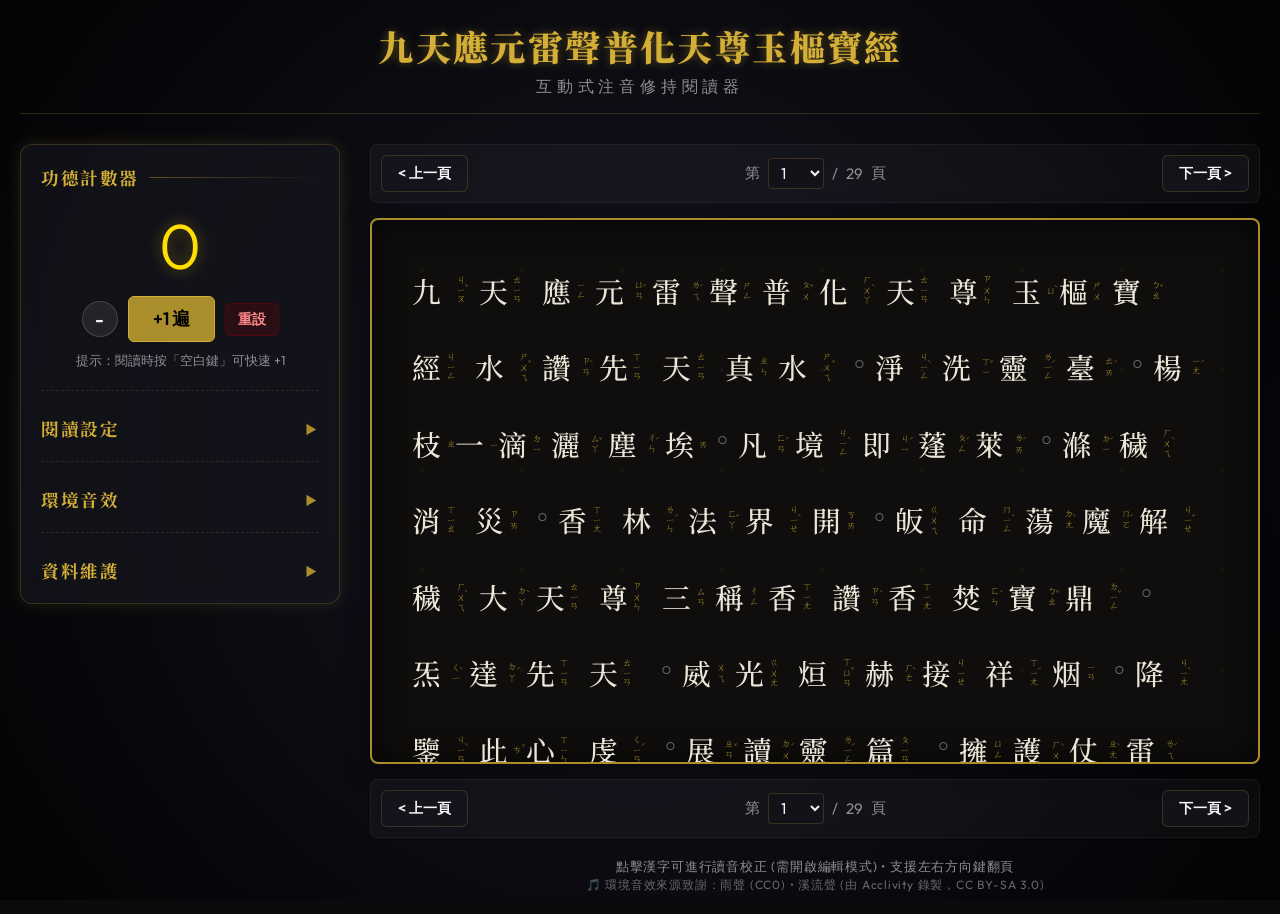
<file: index.html>
<!DOCTYPE html>
<html lang="zh-Hant">
<head>
  <meta charset="UTF-8">
  <meta name="viewport" content="width=device-width, initial-scale=1.0">
  <title>九天應元雷聲普化天尊玉樞寶經 - 互動注音閱讀器</title>
  <!-- Import Noto Serif TC for elegant traditional Chinese serif look -->
  <link rel="preconnect" href="https://fonts.googleapis.com">
  <link rel="preconnect" href="https://fonts.gstatic.com" crossorigin>
  <link href="https://fonts.googleapis.com/css2?family=Noto+Serif+TC:wght@400;600;900&family=Outfit:wght@300;400;600&display=swap" rel="stylesheet">
  <link rel="stylesheet" href="index.css">
</head>
<body>
  <!-- Ambient thunder/rain background effect -->
  <div class="ambient-bg" id="ambientBg"></div>
  <div class="lightning-flash" id="lightningFlash"></div>

  <div class="app-container">
    <header class="app-header">
      <h1 class="scripture-title">九天應元雷聲普化天尊玉樞寶經</h1>
      <p class="subtitle">互動式注音修持閱讀器</p>
    </header>

    <div class="main-layout">
      <!-- Sidebar Control Panel -->
      <aside class="control-panel">
        <!-- 1. 功德計數器 (最上方，不可摺疊) -->
        <div class="panel-section counter-section">
          <h3>功德計數器</h3>
          <div class="counter-display" id="counterVal">0</div>
          <div class="counter-actions">
            <button id="btnDec" class="btn btn-circle" title="減少一次">-</button>
            <button id="btnInc" class="btn btn-primary btn-counter-add" title="增加一次 (快捷鍵: 空白鍵)">+1 遍</button>
            <button id="btnReset" class="btn btn-danger" title="重設計數">重設</button>
          </div>
          <div class="shortcut-tip">提示：閱讀時按「空白鍵」可快速 +1</div>
        </div>

        <!-- 2. 閱讀設定 (可摺疊，預設收合) -->
        <div class="panel-section collapsible">
          <h3 class="collapsible-trigger" onclick="this.parentElement.classList.toggle('active')">閱讀設定 <span class="arrow">▶</span></h3>
          <div class="collapsible-content">
            <div class="control-group">
              <label class="switch-label">
                <span>注音顯示</span>
                <input type="checkbox" id="toggleZhuyin" checked>
                <span class="slider"></span>
              </label>
            </div>
            <div class="control-group font-size-control">
              <div class="slider-header">
                <span>字體大小</span>
                <span id="fontSizeDisplay">中 (1.8rem)</span>
              </div>
              <input type="range" id="fontSizeRange" min="1.2" max="3.0" step="0.1" value="1.8">
            </div>
            <div class="control-group">
              <label class="switch-label">
                <span>排版方向</span>
                <button id="toggleLayout" class="btn btn-secondary">切換為橫書</button>
              </label>
            </div>
            <div class="control-group">
              <label class="switch-label">
                <span>注音編輯模式</span>
                <input type="checkbox" id="toggleEditMode">
                <span class="slider"></span>
              </label>
            </div>
          </div>
        </div>

        <!-- 3. 環境音效 (可摺疊，預設收合) -->
        <div class="panel-section collapsible audio-section">
          <h3 class="collapsible-trigger" onclick="this.parentElement.classList.toggle('active')">環境音效 <span class="arrow">▶</span></h3>
          <div class="collapsible-content">
            <div class="control-group" style="display: flex; flex-direction: column; gap: 8px;">
              <label for="selectAudio" style="font-size: 0.9rem; color: var(--color-text-muted);">選擇背景音：</label>
              <select id="selectAudio" style="width: 100%; background-color: #0a0a0d; color: var(--color-text-bright); border: 1px solid var(--border-gold); border-radius: 6px; padding: 8px; outline: none; font-family: var(--font-sans); cursor: pointer; font-size: 0.95rem; transition: border-color 0.2s;">
                <option value="none">無音效 (安靜閱讀)</option>
                <option value="rain">真實雨聲 (森林細雨)</option>
                <option value="forest_stream">林間小溪 (細流潺潺)</option>
                <option value="muyu">木魚敲擊 (靜心誦經)</option>
              </select>
            </div>
            <div class="audio-hint" id="audioStatus">音效已關閉</div>
          </div>
        </div>

        <!-- 4. 資料維護 (可摺疊，預設收合) -->
        <div class="panel-section collapsible">
          <h3 class="collapsible-trigger" onclick="this.parentElement.classList.toggle('active')">資料維護 <span class="arrow">▶</span></h3>
          <div class="collapsible-content">
            <button id="btnExport" class="btn btn-success btn-full">匯出校對 JSON</button>
            <button id="btnResetData" class="btn btn-danger btn-full" style="margin-top: 10px;">還原預設注音</button>
          </div>
        </div>
      </aside>

      <!-- Scripture Reader Area -->
      <main class="reader-area">
        <!-- Navigation Controls -->
        <div class="reader-nav">
          <button id="btnPrevPage" class="btn btn-nav">&lt; 上一頁</button>
          <div class="page-selector-container">
            第
            <select id="pageSelect">
              <!-- Dynamically populated -->
            </select>
            / <span id="totalPages">29</span> 頁
          </div>
          <button id="btnNextPage" class="btn btn-nav">下一頁 &gt;</button>
        </div>

        <!-- Scripture Content Container -->
        <div class="scripture-paper vertical-mode" id="scriptureContent">
          <!-- Dynamically populated with columns and ruby elements -->
          <div class="loading">正在載入經文資料...</div>
        </div>

        <!-- Bottom Navigation Controls -->
        <div class="reader-nav reader-nav-bottom" style="margin-top: 15px; margin-bottom: 5px;">
          <button id="btnPrevPageBottom" class="btn btn-nav">&lt; 上一頁</button>
          <div class="page-selector-container">
            第
            <select id="pageSelectBottom">
              <!-- Dynamically populated -->
            </select>
            / <span id="totalPagesBottom">29</span> 頁
          </div>
          <button id="btnNextPageBottom" class="btn btn-nav">下一頁 &gt;</button>
        </div>

        <div class="footer-tip">
          點擊漢字可進行讀音校正 (需開啟編輯模式) • 支援左右方向鍵翻頁<br>
          <span style="font-size: 0.75rem; color: var(--color-text-muted); opacity: 0.7;">
            🎵 環境音效來源致謝：雨聲 (CC0) • 溪流聲 (由 Acclivity 錄製，CC BY-SA 3.0)
          </span>
        </div>
      </main>
    </div>
  </div>

  <!-- Zhuyin Editing Dialog (Modal Popover) -->
  <div class="modal-overlay" id="editModal">
    <div class="modal-content">
      <div class="modal-header">
        <h4>校對漢字讀音</h4>
        <button class="btn-close" id="btnCancelEdit">&times;</button>
      </div>
      <div class="modal-body">
        <div class="char-preview">
          <span id="editChar" class="preview-kanji">炁</span>
          <span id="editCurrentZhuyin" class="preview-zhuyin">ㄑㄧˋ</span>
        </div>
        <div class="form-group">
          <label for="inputZhuyin">請輸入正確的注音符號 (例如 ㄑㄧˋ)：</label>
          <input type="text" id="inputZhuyin" autocomplete="off" placeholder="直接輸入注音">
        </div>
        <!-- Bopomofo helper keyboard for easy input -->
        <div class="zhuyin-keyboard">
          <div class="keyboard-row">
            <button class="key">ㄅ</button><button class="key">ㄆ</button><button class="key">ㄇ</button><button class="key">ㄈ</button>
            <button class="key">ㄉ</button><button class="key">ㄊ</button><button class="key">ㄋ</button><button class="key">ㄌ</button>
            <button class="key">ㄍ</button><button class="key">ㄎ</button><button class="key">ㄏ</button>
          </div>
          <div class="keyboard-row">
            <button class="key">ㄐ</button><button class="key">ㄑ</button><button class="key">ㄒ</button>
            <button class="key">ㄓ</button><button class="key">ㄔ</button><button class="key">ㄕ</button><button class="key">ㄖ</button>
            <button class="key">ㄗ</button><button class="key">ㄘ</button><button class="key">ㄙ</button>
          </div>
          <div class="keyboard-row">
            <button class="key font-accent">ㄧ</button><button class="key font-accent">ㄨ</button><button class="key font-accent">ㄩ</button>
            <button class="key">ㄚ</button><button class="key">ㄛ</button><button class="key">ㄜ</button><button class="key">ㄝ</button>
            <button class="key">ㄞ</button><button class="key">ㄟ</button><button class="key">ㄠ</button><button class="key">ㄡ</button>
          </div>
          <div class="keyboard-row">
            <button class="key">ㄢ</button><button class="key">ㄣ</button><button class="key">ㄤ</button><button class="key">ㄥ</button><button class="key">ㄦ</button>
            <button class="key font-tone">ˊ</button><button class="key font-tone">ˇ</button><button class="key font-tone">ˋ</button><button class="key font-tone">˙</button>
            <button class="key btn-clear">清除</button>
          </div>
        </div>
      </div>
      <div class="modal-footer">
        <button id="btnSaveEdit" class="btn btn-primary">儲存修改</button>
        <button id="btnDeleteZhuyin" class="btn btn-danger">清除注音</button>
      </div>
    </div>
  </div>

  <!-- Back to Top Button -->
  <button id="btnBackToTop" class="back-to-top-btn" title="回到最上方">
    <svg xmlns="http://www.w3.org/2000/svg" viewBox="0 0 24 24" fill="none" stroke="currentColor" stroke-width="2.5" stroke-linecap="round" stroke-linejoin="round" class="arrow-svg">
      <polyline points="18 15 12 9 6 15"></polyline>
    </svg>
  </button>

  <script src="index.js"></script>
</body>
</html>
</file>
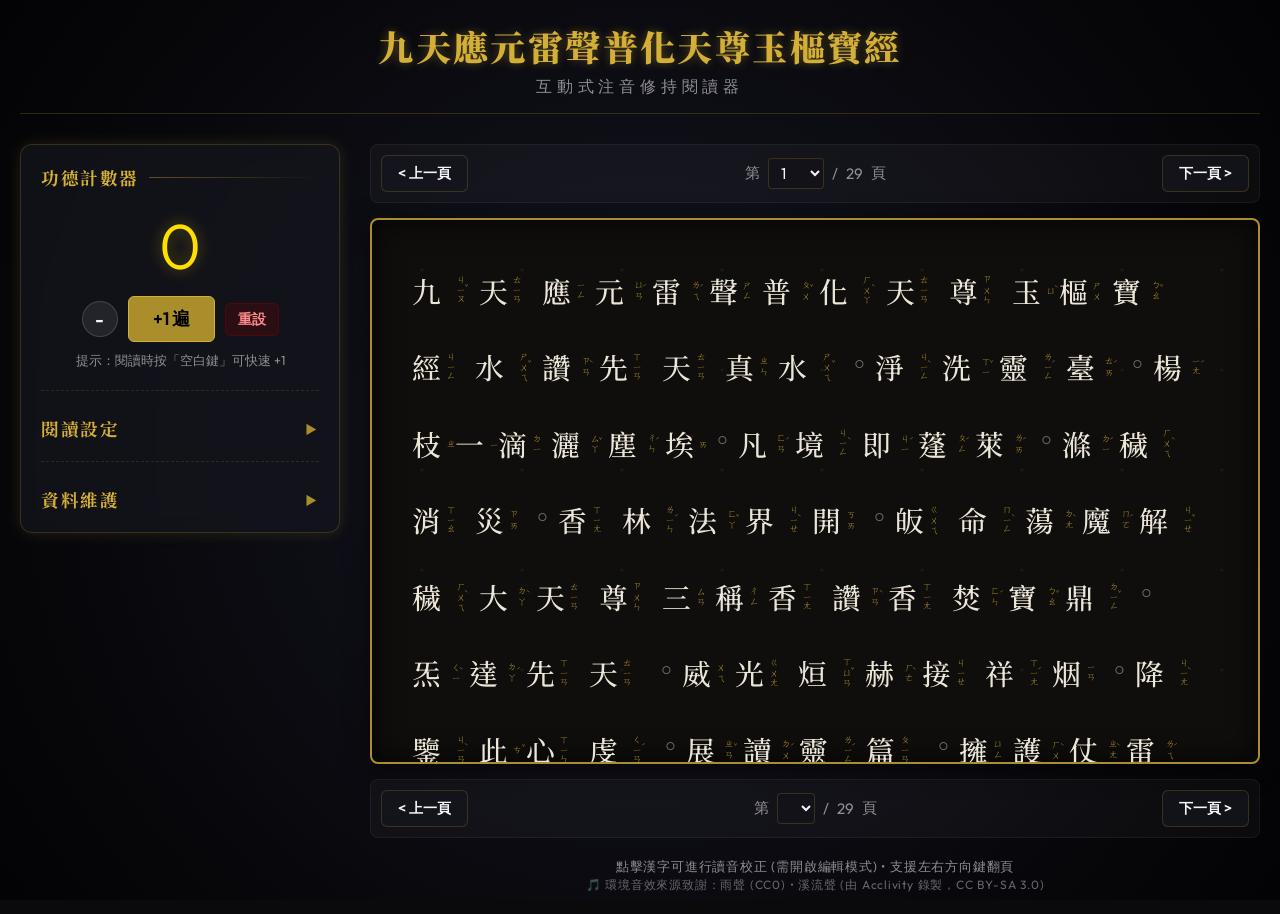
<file: 玉樞寶經_手機離線版.html>
<!DOCTYPE html>
<html lang="zh-Hant">
<head>
  <meta charset="UTF-8">
  <meta name="viewport" content="width=device-width, initial-scale=1.0">
  <title>九天應元雷聲普化天尊玉樞寶經 - 互動注音閱讀器</title>
  <!-- Import Noto Serif TC for elegant traditional Chinese serif look -->
  <link rel="preconnect" href="https://fonts.googleapis.com">
  <link rel="preconnect" href="https://fonts.gstatic.com" crossorigin>
  <link href="https://fonts.googleapis.com/css2?family=Noto+Serif+TC:wght@400;600;900&family=Outfit:wght@300;400;600&display=swap" rel="stylesheet">
  <style>
/* Design System Variables */
:root {
  --bg-primary: #0a0a0d;
  --bg-secondary: #121218;
  --bg-card: rgba(22, 22, 30, 0.7);
  --color-gold: #d4af37;
  --color-gold-bright: #ffdf00;
  --color-gold-dim: #aa8e2c;
  --color-text-bright: #f5f5f7;
  --color-text-muted: #8e8e93;
  --color-accent-red: #8b0000;
  --color-accent-green: #2e7d32;
  --color-accent-blue: #1976d2;
  
  --border-gold: rgba(212, 175, 55, 0.2);
  --border-gold-hover: rgba(255, 223, 0, 0.4);
  --shadow-gold: 0 0 15px rgba(212, 175, 55, 0.15);
  --shadow-gold-bright: 0 0 25px rgba(255, 223, 0, 0.3);
  
  --font-serif: 'Noto Serif TC', 'Georgia', serif;
  --font-sans: 'Outfit', 'Inter', 'SF Pro TC', sans-serif;
}

/* Base Styles */
* {
  box-sizing: border-box;
  margin: 0;
  padding: 0;
}

body {
  background-color: var(--bg-primary);
  color: var(--color-text-bright);
  font-family: var(--font-sans);
  min-height: 100vh;
  overflow-x: hidden;
  position: relative;
}

/* Ambient Thunderstorm Background */
.ambient-bg {
  position: fixed;
  top: 0;
  left: 0;
  width: 100vw;
  height: 100vh;
  z-index: -2;
  background: radial-gradient(circle at 50% 50%, #151522 0%, #08080c 70%, #030305 100%);
  background-size: cover;
  transition: background 1s ease;
}

.lightning-flash {
  position: fixed;
  top: 0;
  left: 0;
  width: 100vw;
  height: 100vh;
  z-index: -1;
  background: rgba(255, 255, 240, 0.85);
  opacity: 0;
  pointer-events: none;
}

/* Lightning animation keyframe triggerable by JavaScript */
@keyframes flash-animation {
  0% { opacity: 0; }
  10% { opacity: 0.8; }
  15% { opacity: 0.2; }
  20% { opacity: 0.9; }
  45% { opacity: 0; }
  100% { opacity: 0; }
}

.lightning-flash.flash-active {
  animation: flash-animation 0.7s ease-out;
}

/* App Container Layout */
.app-container {
  display: flex;
  flex-direction: column;
  min-height: 100vh;
  max-width: 1400px;
  margin: 0 auto;
  padding: 20px;
}

/* Header Styles */
.app-header {
  text-align: center;
  margin-bottom: 30px;
  padding-bottom: 15px;
  border-bottom: 1px solid var(--border-gold);
}

.scripture-title {
  font-family: var(--font-serif);
  font-weight: 900;
  font-size: 2.2rem;
  color: var(--color-gold);
  text-shadow: 0 0 10px rgba(212, 175, 55, 0.4);
  letter-spacing: 0.15rem;
  margin-bottom: 5px;
}

.subtitle {
  font-size: 1rem;
  color: var(--color-text-muted);
  text-transform: uppercase;
  letter-spacing: 0.3rem;
}

/* Main Layout Grid */
.main-layout {
  display: grid;
  grid-template-columns: 320px 1fr;
  gap: 30px;
  align-items: start;
}

@media (max-width: 900px) {
  .main-layout {
    grid-template-columns: 1fr;
    gap: 15px;
  }
  
  .app-container {
    padding: 10px;
  }
  
  .control-panel {
    padding: 12px;
  }
  
  .panel-section {
    margin-bottom: 12px;
    padding-bottom: 10px;
  }
  
  .counter-display {
    font-size: 3.2rem;
    margin: 5px 0;
  }
  
  .scripture-paper {
    padding: 20px 15px;
  }
}

/* Control Panel (Sidebar) */
.control-panel {
  background-color: var(--bg-card);
  border: 1px solid var(--border-gold);
  border-radius: 12px;
  padding: 20px;
  box-shadow: var(--shadow-gold);
  backdrop-filter: blur(10px);
}

.panel-section {
  margin-bottom: 25px;
  padding-bottom: 20px;
  border-bottom: 1px dashed rgba(212, 175, 55, 0.15);
}

.panel-section:last-child {
  margin-bottom: 0;
  padding-bottom: 0;
  border-bottom: none;
}

.panel-section h3 {
  font-family: var(--font-serif);
  color: var(--color-gold);
  font-size: 1.1rem;
  margin-bottom: 15px;
  letter-spacing: 0.1rem;
  display: flex;
  align-items: center;
}

.panel-section h3::after {
  content: '';
  flex-grow: 1;
  height: 1px;
  background: linear-gradient(to right, rgba(212, 175, 55, 0.4), transparent);
  margin-left: 10px;
}

.control-group {
  margin-bottom: 12px;
}

/* Switch & Controls */
.switch-label {
  display: flex;
  justify-content: space-between;
  align-items: center;
  cursor: pointer;
  font-size: 0.95rem;
  color: var(--color-text-bright);
  user-select: none;
}

/* Toggle switches style */
input[type="checkbox"] {
  display: none;
}

.slider {
  position: relative;
  display: inline-block;
  width: 46px;
  height: 24px;
  background-color: #3a3a4c;
  border-radius: 34px;
  transition: 0.3s;
}

.slider::before {
  position: absolute;
  content: "";
  height: 18px;
  width: 18px;
  left: 3px;
  bottom: 3px;
  background-color: var(--color-text-bright);
  border-radius: 50%;
  transition: 0.3s;
}

input:checked + .slider {
  background-color: var(--color-gold-dim);
  box-shadow: 0 0 8px rgba(212, 175, 55, 0.5);
}

input:checked + .slider::before {
  transform: translateX(22px);
  background-color: var(--color-gold-bright);
}

/* Chanting Counter Panel */
.counter-section {
  text-align: center;
}

.counter-display {
  font-family: var(--font-sans);
  font-size: 4rem;
  font-weight: 300;
  color: var(--color-gold-bright);
  text-shadow: 0 0 15px rgba(255, 223, 0, 0.4);
  margin: 10px 0;
  letter-spacing: -0.05rem;
}

.counter-actions {
  display: flex;
  gap: 10px;
  justify-content: center;
  align-items: center;
  margin-bottom: 10px;
}

.shortcut-tip {
  font-size: 0.8rem;
  color: var(--color-text-muted);
  margin-top: 8px;
}

.audio-hint {
  font-size: 0.8rem;
  color: var(--color-text-muted);
  margin-top: 5px;
  text-align: right;
  font-style: italic;
}

/* Buttons style */
.btn {
  font-family: var(--font-sans);
  font-weight: 600;
  border-radius: 6px;
  border: 1px solid transparent;
  cursor: pointer;
  transition: all 0.2s ease;
  outline: none;
  font-size: 0.9rem;
}

.btn-full {
  width: 100%;
  padding: 10px 15px;
}

.btn-primary {
  background-color: var(--color-gold-dim);
  color: #000;
  border-color: var(--color-gold);
}

.btn-primary:hover {
  background-color: var(--color-gold-bright);
  box-shadow: var(--shadow-gold-bright);
}

.btn-secondary {
  background-color: rgba(255, 255, 255, 0.08);
  color: var(--color-text-bright);
  border-color: rgba(255, 255, 255, 0.15);
  padding: 6px 12px;
}

.btn-secondary:hover {
  background-color: rgba(255, 255, 255, 0.15);
}

.btn-danger {
  background-color: rgba(139, 0, 0, 0.2);
  color: #ff8888;
  border-color: rgba(139, 0, 0, 0.4);
  padding: 6px 12px;
}

.btn-danger:hover {
  background-color: rgba(139, 0, 0, 0.4);
}

.btn-success {
  background-color: rgba(46, 125, 50, 0.2);
  color: #81c784;
  border-color: rgba(46, 125, 50, 0.4);
}

.btn-success:hover {
  background-color: rgba(46, 125, 50, 0.4);
}

.btn-circle {
  width: 36px;
  height: 36px;
  border-radius: 50%;
  display: flex;
  align-items: center;
  justify-content: center;
  font-size: 1.2rem;
  background-color: rgba(255, 255, 255, 0.08);
  color: var(--color-text-bright);
  border-color: rgba(255, 255, 255, 0.15);
}

.btn-circle:hover {
  background-color: rgba(255, 255, 255, 0.15);
}

.btn-counter-add {
  padding: 10px 24px;
  font-size: 1.1rem;
}

/* Reader Area */
.reader-area {
  display: flex;
  flex-direction: column;
  height: calc(100vh - 150px);
  min-height: 550px;
}

@media (max-width: 900px) {
  .reader-area {
    height: auto;
  }
}

.reader-nav {
  display: flex;
  justify-content: space-between;
  align-items: center;
  margin-bottom: 15px;
  background-color: rgba(255, 255, 255, 0.03);
  padding: 10px;
  border-radius: 8px;
  border: 1px solid rgba(255, 255, 255, 0.05);
}

.btn-nav {
  background-color: var(--bg-card);
  color: var(--color-text-bright);
  border-color: var(--border-gold);
  padding: 8px 16px;
}

.btn-nav:hover {
  border-color: var(--color-gold-bright);
  color: var(--color-gold-bright);
}

.page-selector-container {
  display: flex;
  align-items: center;
  gap: 8px;
  font-size: 0.95rem;
  color: var(--color-text-muted);
}

#pageSelect, #pageSelectBottom {
  background-color: #121218;
  color: var(--color-text-bright);
  border: 1px solid var(--border-gold);
  border-radius: 4px;
  padding: 4px 8px;
  outline: none;
  font-family: var(--font-sans);
  font-size: 0.95rem;
  cursor: pointer;
}

#pageSelect:focus, #pageSelectBottom:focus {
  border-color: var(--color-gold-bright);
}

/* Scripture Paper - The Reading Material */
.scripture-paper {
  flex-grow: 1;
  background: #0f0e0c url('data:image/svg+xml;utf8,<svg xmlns="http://www.w3.org/2000/svg" width="100" height="100" viewBox="0 0 100 100"><rect fill="%230f0e0c" width="100" height="100"/><circle cx="50" cy="50" r="1.5" fill="%231a1916"/></svg>') repeat;
  border: 2px solid var(--color-gold-dim);
  border-radius: 8px;
  padding: 30px 40px;
  overflow: auto;
  box-shadow: inset 0 0 30px rgba(0, 0, 0, 0.8), 0 5px 25px rgba(0, 0, 0, 0.5);
  position: relative;
  transition: all 0.3s ease;
  user-select: none;
}

/* Vertical and Horizontal Mode layouts */
.scripture-paper.vertical-mode {
  writing-mode: vertical-rl;
  text-orientation: upright;
  display: flex;
  flex-direction: row-reverse;
  justify-content: flex-start;
  align-content: flex-start;
  gap: 1.25em; /* Use em to dynamically scale column spacing with font size */
  line-height: 2.2;
}

.scripture-paper.horizontal-mode {
  writing-mode: horizontal-tb;
  display: block;
  line-height: 2.5;
  letter-spacing: 0.06em; /* Elegant character spacing for horizontal reading */
}

/* Loading placeholder */
.loading {
  font-family: var(--font-serif);
  color: var(--color-text-muted);
  font-size: 1.2rem;
  text-align: center;
  position: absolute;
  top: 50%;
  left: 50%;
  transform: translate(-50%, -50%);
  writing-mode: horizontal-tb;
}

/* Vertical Columns */
.scripture-column {
  display: flex;
  flex-direction: column;
  align-items: center;
  min-height: 100%;
  gap: 0.15em; /* Vertical character spacing to prevent characters from sticking together */
}

.horizontal-mode .scripture-column {
  display: inline;
}

/* Punctuation styles */
.scripture-char.punctuation {
  color: var(--color-text-muted);
  opacity: 0.7;
}

/* Punctuation offset in vertical reading to align to the right/top-right */
.vertical-mode .scripture-char.punctuation {
  transform: translate(0.15em, -0.05em);
  opacity: 0.85;
}

/* Ruby Text & Character Alignment styling */
.scripture-char {
  font-family: var(--font-serif), "BiauKai", "DFKai-SB", "Microsoft JhengHei", serif; /* Classical fallbacks */
  font-size: var(--scripture-font-size, 1.8rem);
  font-weight: 500;
  display: inline-block;
  cursor: default;
  transition: color 0.15s ease, transform 0.15s ease;
  color: #ece6d8;
  position: relative;
  text-align: center;
}

/* Layout modifications for horizontal reading */
.horizontal-mode .scripture-char {
  font-size: var(--scripture-font-size, 1.8rem);
  margin-right: 0; /* Rely on letter-spacing on parent instead */
}

.scripture-char:hover {
  color: var(--color-gold-bright);
}

/* Styling for Edit Mode clickable state */
.edit-active .scripture-char:not(.punctuation) {
  cursor: pointer;
  border-bottom: 1px dashed var(--color-gold);
}

.edit-active .scripture-char:not(.punctuation):hover {
  background-color: rgba(212, 175, 55, 0.15);
  transform: scale(1.05);
  box-shadow: 0 0 5px rgba(212, 175, 55, 0.3);
  border-radius: 4px;
}

/* Ruby Tag (Zhuyin) layout rules */
ruby {
  ruby-position: over; /* Horizontal */
  ruby-align: center;
}

/* Firefox / Safari support */
.vertical-mode ruby {
  ruby-position: right; /* Vertical right side */
}

rt {
  font-family: var(--font-serif), "BiauKai", "DFKai-SB", "Microsoft JhengHei", serif;
  font-size: 0.35em; /* Slightly smaller ratio for better aesthetics */
  font-weight: 400;
  color: var(--color-gold-dim);
  letter-spacing: -0.02rem;
  user-select: none;
  transition: opacity 0.2s ease;
}

.vertical-mode rt {
  writing-mode: horizontal-tb;
  text-orientation: mixed;
  display: inline-block;
  margin-left: 0.12em; /* Relative dynamic gap instead of hardcoded px */
  max-width: 1.5em; /* Restrict width to prevent unwanted wrapping */
}

.horizontal-mode ruby {
  display: inline-flex;
  flex-direction: row;
  align-items: center;
  vertical-align: middle;
}

.horizontal-mode rt {
  writing-mode: horizontal-tb;
  text-orientation: mixed;
  display: inline-block;
  padding-left: 3px;
}

/* Hide zhuyin trigger class */
.hide-zhuyin rt {
  opacity: 0;
  visibility: hidden;
}

/* Footer layout */
.footer-tip {
  text-align: center;
  font-size: 0.8rem;
  color: var(--color-text-muted);
  margin-top: 15px;
  letter-spacing: 0.05rem;
}

/* Modal dialog popup overlay */
.modal-overlay {
  position: fixed;
  top: 0;
  left: 0;
  width: 100vw;
  height: 100vh;
  background-color: rgba(0, 0, 0, 0.8);
  backdrop-filter: blur(5px);
  z-index: 100;
  display: flex;
  align-items: center;
  justify-content: center;
  opacity: 0;
  pointer-events: none;
  transition: opacity 0.25s ease;
}

.modal-overlay.open {
  opacity: 1;
  pointer-events: auto;
}

.modal-content {
  background-color: var(--bg-secondary);
  border: 1px solid var(--color-gold);
  border-radius: 12px;
  width: 480px;
  max-width: 90%;
  box-shadow: var(--shadow-gold-bright);
  display: flex;
  flex-direction: column;
  overflow: hidden;
  animation: modal-enter 0.3s cubic-bezier(0.16, 1, 0.3, 1);
}

@keyframes modal-enter {
  0% { transform: scale(0.9) translateY(20px); opacity: 0; }
  100% { transform: scale(1) translateY(0); opacity: 1; }
}

.modal-header {
  padding: 15px 20px;
  border-bottom: 1px solid rgba(212, 175, 55, 0.2);
  display: flex;
  justify-content: space-between;
  align-items: center;
}

.modal-header h4 {
  font-family: var(--font-serif);
  color: var(--color-gold-bright);
  font-size: 1.1rem;
  letter-spacing: 0.05rem;
}

.btn-close {
  background: none;
  border: none;
  color: var(--color-text-muted);
  font-size: 1.5rem;
  cursor: pointer;
  transition: color 0.15s;
}

.btn-close:hover {
  color: var(--color-text-bright);
}

.modal-body {
  padding: 20px;
}

.char-preview {
  display: flex;
  align-items: center;
  justify-content: center;
  gap: 15px;
  margin-bottom: 20px;
  background-color: rgba(255, 255, 255, 0.02);
  padding: 15px;
  border-radius: 8px;
  border: 1px solid rgba(255, 255, 255, 0.05);
}

.preview-kanji {
  font-family: var(--font-serif);
  font-size: 3rem;
  color: var(--color-text-bright);
}

.preview-zhuyin {
  font-family: var(--font-serif);
  font-size: 1.8rem;
  color: var(--color-gold);
}

.form-group {
  margin-bottom: 15px;
}

.form-group label {
  display: block;
  font-size: 0.9rem;
  color: var(--color-text-muted);
  margin-bottom: 8px;
}

#inputZhuyin {
  width: 100%;
  padding: 10px 12px;
  background-color: #0a0a0d;
  border: 1px solid rgba(212, 175, 55, 0.3);
  border-radius: 6px;
  color: var(--color-text-bright);
  font-family: var(--font-serif);
  font-size: 1.2rem;
  outline: none;
  letter-spacing: 0.1rem;
  transition: border-color 0.2s;
}

#inputZhuyin:focus {
  border-color: var(--color-gold-bright);
  box-shadow: 0 0 5px rgba(255, 223, 0, 0.2);
}

/* Bopomofo helper keyboard grid */
.zhuyin-keyboard {
  display: flex;
  flex-direction: column;
  gap: 5px;
  margin-top: 15px;
}

.keyboard-row {
  display: flex;
  gap: 5px;
  justify-content: center;
}

.key {
  background-color: rgba(255, 255, 255, 0.05);
  border: 1px solid rgba(255, 255, 255, 0.1);
  color: var(--color-text-bright);
  border-radius: 4px;
  padding: 6px 0;
  flex-grow: 1;
  font-family: var(--font-serif);
  font-size: 0.95rem;
  cursor: pointer;
  transition: all 0.15s;
  user-select: none;
  min-width: 28px;
  text-align: center;
}

.key:hover {
  background-color: rgba(212, 175, 55, 0.2);
  border-color: var(--color-gold);
  color: var(--color-gold-bright);
}

.key.font-accent {
  background-color: rgba(25, 118, 210, 0.15);
  border-color: rgba(25, 118, 210, 0.3);
}

.key.font-tone {
  background-color: rgba(139, 0, 0, 0.15);
  border-color: rgba(139, 0, 0, 0.3);
  color: #ff8888;
}

.key.btn-clear {
  background-color: rgba(255, 255, 255, 0.1);
  font-size: 0.8rem;
  flex-grow: 2;
}

.modal-footer {
  padding: 15px 20px;
  border-top: 1px solid rgba(212, 175, 55, 0.2);
  display: flex;
  gap: 10px;
  justify-content: flex-end;
}

.modal-footer .btn {
  padding: 8px 16px;
}

/* --- Traditional Zhuyin Tone Layout System --- */
.zhuyin-wrapper {
  display: inline-flex;
}

/* 二三四聲：注音字母在左（垂直排），聲調符號在右 */
.zhuyin-wrapper.tone-normal-layout {
  flex-direction: row;
  align-items: center;
  justify-content: center;
}

/* 輕聲：聲調符號在最上方，注音字母在下方 */
.zhuyin-wrapper.tone-light-layout {
  flex-direction: column;
  align-items: center;
  justify-content: flex-start;
}

.zhuyin-letters {
  writing-mode: vertical-rl;
  text-orientation: upright;
  line-height: 1.0;
  letter-spacing: 0.05em;
}

.zhuyin-tone {
  font-family: var(--font-serif);
  font-size: 0.85em; /* 聲調稍微縮小配合比例 */
  line-height: 1.0;
  user-select: none;
}

/* 二三四聲微調：讓聲調向左貼近，且縱向微幅偏上（符合台灣教科書習慣） */
.zhuyin-wrapper.tone-normal-layout .zhuyin-tone {
  margin-left: -1px;
  margin-top: -0.45em;
}

/* 輕聲微調：讓小圓點貼近首字頭頂 */
.zhuyin-wrapper.tone-light-layout .zhuyin-tone {
  margin-bottom: -1px;
  line-height: 0.5;
  font-size: 0.8em;
}

/* Range input font-size slider UI */
.font-size-control {
  margin-top: 15px;
  display: flex;
  flex-direction: column;
  gap: 8px;
}

.slider-header {
  display: flex;
  justify-content: space-between;
  font-size: 0.9rem;
  color: var(--color-text-muted);
}

#fontSizeDisplay {
  color: var(--color-gold-bright);
  font-weight: 600;
}

input[type="range"] {
  -webkit-appearance: none;
  appearance: none;
  width: 100%;
  height: 6px;
  background: #2e2e3e;
  border-radius: 3px;
  outline: none;
  margin: 8px 0;
  cursor: pointer;
}

input[type="range"]::-webkit-slider-thumb {
  -webkit-appearance: none;
  appearance: none;
  width: 16px;
  height: 16px;
  border-radius: 50%;
  background: var(--color-gold-bright);
  border: 1px solid var(--color-gold);
  box-shadow: 0 0 5px rgba(255, 223, 0, 0.5);
  transition: transform 0.1s;
}

input[type="range"]::-webkit-slider-thumb:hover {
  transform: scale(1.25);
}

/* Collapsible Sections in Sidebar */
.panel-section.collapsible .collapsible-trigger {
  cursor: pointer;
  user-select: none;
  display: flex;
  justify-content: space-between;
  align-items: center;
  margin-bottom: 0;
  transition: color 0.2s ease;
}

.panel-section.collapsible .collapsible-trigger:hover {
  color: var(--color-gold-bright);
}

.panel-section.collapsible .collapsible-trigger::after {
  display: none;
}

.panel-section.collapsible .arrow {
  font-size: 0.75rem;
  color: var(--color-gold-dim);
  transition: transform 0.3s ease, color 0.3s ease;
  display: inline-block;
}

.panel-section.collapsible .collapsible-content {
  max-height: 0;
  overflow: hidden;
  opacity: 0;
  padding-top: 0;
  transition: max-height 0.3s ease-out, opacity 0.2s ease-out, padding 0.3s ease-out;
}

.panel-section.collapsible.active .collapsible-content {
  max-height: 400px;
  opacity: 1;
  padding-top: 15px;
}

.panel-section.collapsible.active .arrow {
  transform: rotate(90deg);
  color: var(--color-gold-bright);
}

/* Back to Top Button */
.back-to-top-btn {
  position: fixed;
  bottom: 25px;
  right: 25px;
  width: 45px;
  height: 45px;
  border-radius: 50%;
  background-color: rgba(22, 22, 30, 0.85);
  border: 1px solid var(--border-gold);
  color: var(--color-gold);
  cursor: pointer;
  display: flex;
  align-items: center;
  justify-content: center;
  box-shadow: var(--shadow-gold);
  z-index: 99;
  opacity: 0;
  visibility: hidden;
  transition: all 0.3s cubic-bezier(0.16, 1, 0.3, 1);
  backdrop-filter: blur(8px);
  -webkit-backdrop-filter: blur(8px);
  outline: none;
}

.back-to-top-btn.visible {
  opacity: 1;
  visibility: visible;
}

.back-to-top-btn .arrow-svg {
  width: 20px;
  height: 20px;
  stroke: var(--color-gold);
  transition: transform 0.3s cubic-bezier(0.16, 1, 0.3, 1), stroke 0.3s ease;
}

.back-to-top-btn:hover {
  background-color: var(--bg-secondary);
  border-color: var(--color-gold-bright);
  box-shadow: var(--shadow-gold-bright);
  transform: translateY(-4px);
}

.back-to-top-btn:hover .arrow-svg {
  transform: translateY(-2px);
  stroke: var(--color-gold-bright);
}

</style>
</head>
<body>
  <!-- Ambient thunder/rain background effect -->
  <div class="ambient-bg" id="ambientBg"></div>
  <div class="lightning-flash" id="lightningFlash"></div>

  <div class="app-container">
    <header class="app-header">
      <h1 class="scripture-title">九天應元雷聲普化天尊玉樞寶經</h1>
      <p class="subtitle">互動式注音修持閱讀器</p>
    </header>

    <div class="main-layout">
      <!-- Sidebar Control Panel -->
      <aside class="control-panel">
        <!-- 1. 功德計數器 (最上方，不可摺疊) -->
        <div class="panel-section counter-section">
          <h3>功德計數器</h3>
          <div class="counter-display" id="counterVal">0</div>
          <div class="counter-actions">
            <button id="btnDec" class="btn btn-circle" title="減少一次">-</button>
            <button id="btnInc" class="btn btn-primary btn-counter-add" title="增加一次 (快捷鍵: 空白鍵)">+1 遍</button>
            <button id="btnReset" class="btn btn-danger" title="重設計數">重設</button>
          </div>
          <div class="shortcut-tip">提示：閱讀時按「空白鍵」可快速 +1</div>
        </div>

        <!-- 2. 閱讀設定 (可摺疊，預設收合) -->
        <div class="panel-section collapsible">
          <h3 class="collapsible-trigger" onclick="this.parentElement.classList.toggle('active')">閱讀設定 <span class="arrow">▶</span></h3>
          <div class="collapsible-content">
            <div class="control-group">
              <label class="switch-label">
                <span>注音顯示</span>
                <input type="checkbox" id="toggleZhuyin" checked>
                <span class="slider"></span>
              </label>
            </div>
            <div class="control-group font-size-control">
              <div class="slider-header">
                <span>字體大小</span>
                <span id="fontSizeDisplay">中 (1.8rem)</span>
              </div>
              <input type="range" id="fontSizeRange" min="1.2" max="3.0" step="0.1" value="1.8">
            </div>
            <div class="control-group">
              <label class="switch-label">
                <span>排版方向</span>
                <button id="toggleLayout" class="btn btn-secondary">切換為橫書</button>
              </label>
            </div>
            <div class="control-group">
              <label class="switch-label">
                <span>注音編輯模式</span>
                <input type="checkbox" id="toggleEditMode">
                <span class="slider"></span>
              </label>
            </div>
          </div>
        </div>

        <!-- 4. 資料維護 (可摺疊，預設收合) -->
        <div class="panel-section collapsible">
          <h3 class="collapsible-trigger" onclick="this.parentElement.classList.toggle('active')">資料維護 <span class="arrow">▶</span></h3>
          <div class="collapsible-content">
            <button id="btnExport" class="btn btn-success btn-full">匯出校對 JSON</button>
            <button id="btnResetData" class="btn btn-danger btn-full" style="margin-top: 10px;">還原預設注音</button>
          </div>
        </div>
      </aside>

      <!-- Scripture Reader Area -->
      <main class="reader-area">
        <!-- Navigation Controls -->
        <div class="reader-nav">
          <button id="btnPrevPage" class="btn btn-nav">&lt; 上一頁</button>
          <div class="page-selector-container">
            第
            <select id="pageSelect">
              <!-- Dynamically populated -->
            </select>
            / <span id="totalPages">29</span> 頁
          </div>
          <button id="btnNextPage" class="btn btn-nav">下一頁 &gt;</button>
        </div>

        <!-- Scripture Content Container -->
        <div class="scripture-paper vertical-mode" id="scriptureContent">
          <!-- Dynamically populated with columns and ruby elements -->
          <div class="loading">正在載入經文資料...</div>
        </div>

        <!-- Bottom Navigation Controls -->
        <div class="reader-nav reader-nav-bottom" style="margin-top: 15px; margin-bottom: 5px;">
          <button id="btnPrevPageBottom" class="btn btn-nav">&lt; 上一頁</button>
          <div class="page-selector-container">
            第
            <select id="pageSelectBottom">
              <!-- Dynamically populated -->
            </select>
            / <span id="totalPagesBottom">29</span> 頁
          </div>
          <button id="btnNextPageBottom" class="btn btn-nav">下一頁 &gt;</button>
        </div>

        <div class="footer-tip">
          點擊漢字可進行讀音校正 (需開啟編輯模式) • 支援左右方向鍵翻頁<br>
          <span style="font-size: 0.75rem; color: var(--color-text-muted); opacity: 0.7;">
            🎵 環境音效來源致謝：雨聲 (CC0) • 溪流聲 (由 Acclivity 錄製，CC BY-SA 3.0)
          </span>
        </div>
      </main>
    </div>
  </div>

  <!-- Zhuyin Editing Dialog (Modal Popover) -->
  <div class="modal-overlay" id="editModal">
    <div class="modal-content">
      <div class="modal-header">
        <h4>校對漢字讀音</h4>
        <button class="btn-close" id="btnCancelEdit">&times;</button>
      </div>
      <div class="modal-body">
        <div class="char-preview">
          <span id="editChar" class="preview-kanji">炁</span>
          <span id="editCurrentZhuyin" class="preview-zhuyin">ㄑㄧˋ</span>
        </div>
        <div class="form-group">
          <label for="inputZhuyin">請輸入正確的注音符號 (例如 ㄑㄧˋ)：</label>
          <input type="text" id="inputZhuyin" autocomplete="off" placeholder="直接輸入注音">
        </div>
        <!-- Bopomofo helper keyboard for easy input -->
        <div class="zhuyin-keyboard">
          <div class="keyboard-row">
            <button class="key">ㄅ</button><button class="key">ㄆ</button><button class="key">ㄇ</button><button class="key">ㄈ</button>
            <button class="key">ㄉ</button><button class="key">ㄊ</button><button class="key">ㄋ</button><button class="key">ㄌ</button>
            <button class="key">ㄍ</button><button class="key">ㄎ</button><button class="key">ㄏ</button>
          </div>
          <div class="keyboard-row">
            <button class="key">ㄐ</button><button class="key">ㄑ</button><button class="key">ㄒ</button>
            <button class="key">ㄓ</button><button class="key">ㄔ</button><button class="key">ㄕ</button><button class="key">ㄖ</button>
            <button class="key">ㄗ</button><button class="key">ㄘ</button><button class="key">ㄙ</button>
          </div>
          <div class="keyboard-row">
            <button class="key font-accent">ㄧ</button><button class="key font-accent">ㄨ</button><button class="key font-accent">ㄩ</button>
            <button class="key">ㄚ</button><button class="key">ㄛ</button><button class="key">ㄜ</button><button class="key">ㄝ</button>
            <button class="key">ㄞ</button><button class="key">ㄟ</button><button class="key">ㄠ</button><button class="key">ㄡ</button>
          </div>
          <div class="keyboard-row">
            <button class="key">ㄢ</button><button class="key">ㄣ</button><button class="key">ㄤ</button><button class="key">ㄥ</button><button class="key">ㄦ</button>
            <button class="key font-tone">ˊ</button><button class="key font-tone">ˇ</button><button class="key font-tone">ˋ</button><button class="key font-tone">˙</button>
            <button class="key btn-clear">清除</button>
          </div>
        </div>
      </div>
      <div class="modal-footer">
        <button id="btnSaveEdit" class="btn btn-primary">儲存修改</button>
        <button id="btnDeleteZhuyin" class="btn btn-danger">清除注音</button>
      </div>
    </div>
  </div>

  <!-- Back to Top Button -->
  <button id="btnBackToTop" class="back-to-top-btn" title="回到最上方">
    <svg xmlns="http://www.w3.org/2000/svg" viewBox="0 0 24 24" fill="none" stroke="currentColor" stroke-width="2.5" stroke-linecap="round" stroke-linejoin="round" class="arrow-svg">
      <polyline points="18 15 12 9 6 15"></polyline>
    </svg>
  </button>

  <script>
const EMBEDDED_DATA = [{"page": 1, "columns": [[{"char": "九", "zhuyin": "ㄐㄧㄡˇ"}, {"char": "天", "zhuyin": "ㄊㄧㄢ"}, {"char": "應", "zhuyin": "ㄧㄥ"}, {"char": "元", "zhuyin": "ㄩㄢˊ"}, {"char": "雷", "zhuyin": "ㄌㄟˊ"}, {"char": "聲", "zhuyin": "ㄕㄥ"}, {"char": "普", "zhuyin": "ㄆㄨˇ"}, {"char": "化", "zhuyin": "ㄏㄨㄚˋ"}, {"char": "天", "zhuyin": "ㄊㄧㄢ"}, {"char": "尊", "zhuyin": "ㄗㄨㄣ"}, {"char": "玉", "zhuyin": "ㄩˋ"}, {"char": "樞", "zhuyin": "ㄕㄨ"}, {"char": "寶", "zhuyin": "ㄅㄠˇ"}, {"char": "經", "zhuyin": "ㄐㄧㄥ"}], [{"char": "水", "zhuyin": "ㄕㄨㄟˇ"}, {"char": "讚", "zhuyin": "ㄗㄢˋ"}], [{"char": "先", "zhuyin": "ㄒㄧㄢ"}, {"char": "天", "zhuyin": "ㄊㄧㄢ"}, {"char": "真", "zhuyin": "ㄓㄣ"}, {"char": "水", "zhuyin": "ㄕㄨㄟˇ"}, {"char": "。", "zhuyin": ""}, {"char": "淨", "zhuyin": "ㄐㄧㄥˋ"}, {"char": "洗", "zhuyin": "ㄒㄧˇ"}, {"char": "靈", "zhuyin": "ㄌㄧㄥˊ"}, {"char": "臺", "zhuyin": "ㄊㄞˊ"}, {"char": "。", "zhuyin": ""}, {"char": "楊", "zhuyin": "ㄧㄤˊ"}, {"char": "枝", "zhuyin": "ㄓ"}, {"char": "一", "zhuyin": "ㄧ"}, {"char": "滴", "zhuyin": "ㄉㄧ"}, {"char": "灑", "zhuyin": "ㄙㄚˇ"}, {"char": "塵", "zhuyin": "ㄔㄣˊ"}, {"char": "埃", "zhuyin": "ㄞ"}, {"char": "。", "zhuyin": ""}], [{"char": "凡", "zhuyin": "ㄈㄢˊ"}, {"char": "境", "zhuyin": "ㄐㄧㄥˋ"}, {"char": "即", "zhuyin": "ㄐㄧˊ"}, {"char": "蓬", "zhuyin": "ㄆㄥˊ"}, {"char": "萊", "zhuyin": "ㄌㄞˊ"}, {"char": "。", "zhuyin": ""}, {"char": "滌", "zhuyin": "ㄉㄧˊ"}, {"char": "穢", "zhuyin": "ㄏㄨㄟˋ"}, {"char": "消", "zhuyin": "ㄒㄧㄠ"}, {"char": "災", "zhuyin": "ㄗㄞ"}, {"char": "。", "zhuyin": ""}, {"char": "香", "zhuyin": "ㄒㄧㄤ"}, {"char": "林", "zhuyin": "ㄌㄧㄣˊ"}, {"char": "法", "zhuyin": "ㄈㄚˇ"}, {"char": "界", "zhuyin": "ㄐㄧㄝˋ"}, {"char": "開", "zhuyin": "ㄎㄞ"}, {"char": "。", "zhuyin": ""}], [{"char": "皈", "zhuyin": "ㄍㄨㄟ"}, {"char": "命", "zhuyin": "ㄇㄧㄥˋ"}, {"char": "蕩", "zhuyin": "ㄉㄤˋ"}, {"char": "魔", "zhuyin": "ㄇㄛˊ"}, {"char": "解", "zhuyin": "ㄐㄧㄝˇ"}, {"char": "穢", "zhuyin": "ㄏㄨㄟˋ"}, {"char": "大", "zhuyin": "ㄉㄚˋ"}, {"char": "天", "zhuyin": "ㄊㄧㄢ"}, {"char": "尊", "zhuyin": "ㄗㄨㄣ"}, {"char": "三", "zhuyin": "ㄙㄢ"}, {"char": "稱", "zhuyin": "ㄔㄥ"}], [{"char": "香", "zhuyin": "ㄒㄧㄤ"}, {"char": "讚", "zhuyin": "ㄗㄢˋ"}], [{"char": "香", "zhuyin": "ㄒㄧㄤ"}, {"char": "焚", "zhuyin": "ㄈㄣˊ"}, {"char": "寶", "zhuyin": "ㄅㄠˇ"}, {"char": "鼎", "zhuyin": "ㄉㄧㄥˇ"}, {"char": "。", "zhuyin": ""}, {"char": "炁", "zhuyin": "ㄑㄧˋ"}, {"char": "達", "zhuyin": "ㄉㄚˊ"}, {"char": "先", "zhuyin": "ㄒㄧㄢ"}, {"char": "天", "zhuyin": "ㄊㄧㄢ"}, {"char": "。", "zhuyin": ""}, {"char": "威", "zhuyin": "ㄨㄟ"}, {"char": "光", "zhuyin": "ㄍㄨㄤ"}, {"char": "烜", "zhuyin": "ㄒㄩㄢˇ"}, {"char": "赫", "zhuyin": "ㄏㄜˋ"}, {"char": "接", "zhuyin": "ㄐㄧㄝ"}, {"char": "祥", "zhuyin": "ㄒㄧㄤˊ"}, {"char": "烟", "zhuyin": "ㄧㄢ"}, {"char": "。", "zhuyin": ""}], [{"char": "降", "zhuyin": "ㄐㄧㄤˋ"}, {"char": "鑒", "zhuyin": "ㄐㄧㄢˋ"}, {"char": "此", "zhuyin": "ㄘˇ"}, {"char": "心", "zhuyin": "ㄒㄧㄣ"}, {"char": "虔", "zhuyin": "ㄑㄧㄢˊ"}, {"char": "。", "zhuyin": ""}, {"char": "展", "zhuyin": "ㄓㄢˇ"}, {"char": "讀", "zhuyin": "ㄉㄨˊ"}, {"char": "靈", "zhuyin": "ㄌㄧㄥˊ"}, {"char": "篇", "zhuyin": "ㄆㄧㄢ"}, {"char": "。", "zhuyin": ""}, {"char": "擁", "zhuyin": "ㄩㄥ"}, {"char": "護", "zhuyin": "ㄏㄨˋ"}, {"char": "仗", "zhuyin": "ㄓㄤˋ"}, {"char": "雷", "zhuyin": "ㄌㄟˊ"}, {"char": "鞭", "zhuyin": "ㄅㄧㄢ"}, {"char": "。", "zhuyin": ""}], [{"char": "皈", "zhuyin": "ㄍㄨㄟ"}, {"char": "命", "zhuyin": "ㄇㄧㄥˋ"}, {"char": "香", "zhuyin": "ㄒㄧㄤ"}, {"char": "林", "zhuyin": "ㄌㄧㄣˊ"}, {"char": "說", "zhuyin": "ㄕㄨㄛ"}, {"char": "法", "zhuyin": "ㄈㄚˇ"}, {"char": "大", "zhuyin": "ㄉㄚˋ"}, {"char": "天", "zhuyin": "ㄊㄧㄢ"}, {"char": "尊", "zhuyin": "ㄗㄨㄣ"}, {"char": "三", "zhuyin": "ㄙㄢ"}, {"char": "稱", "zhuyin": "ㄔㄥ"}], [{"char": "淨", "zhuyin": "ㄐㄧㄥˋ"}, {"char": "壇", "zhuyin": "ㄊㄢˊ"}, {"char": "讚", "zhuyin": "ㄗㄢˋ"}], [{"char": "清", "zhuyin": "ㄑㄧㄥ"}, {"char": "淨", "zhuyin": "ㄐㄧㄥˋ"}, {"char": "之", "zhuyin": "ㄓ"}, {"char": "水", "zhuyin": "ㄕㄨㄟˇ"}, {"char": "。", "zhuyin": ""}, {"char": "日", "zhuyin": "ㄖˋ"}, {"char": "月", "zhuyin": "ㄩㄝˋ"}, {"char": "花", "zhuyin": "ㄏㄨㄚ"}, {"char": "開", "zhuyin": "ㄎㄞ"}, {"char": "。", "zhuyin": ""}, {"char": "楊", "zhuyin": "ㄧㄤˊ"}, {"char": "柳", "zhuyin": "ㄌㄧㄡˇ"}, {"char": "枝", "zhuyin": "ㄓ"}, {"char": "頭", "zhuyin": "ㄊㄡˊ"}, {"char": "灑", "zhuyin": "ㄙㄚˇ"}, {"char": "塵", "zhuyin": "ㄔㄣˊ"}, {"char": "埃", "zhuyin": "ㄞ"}, {"char": "。", "zhuyin": ""}], [{"char": "一", "zhuyin": "ㄧ"}, {"char": "滴", "zhuyin": "ㄉㄧ"}, {"char": "淨", "zhuyin": "ㄐㄧㄥˋ"}, {"char": "玄", "zhuyin": "ㄒㄩㄢˊ"}, {"char": "壇", "zhuyin": "ㄊㄢˊ"}, {"char": "。", "zhuyin": ""}, {"char": "除", "zhuyin": "ㄔㄨˊ"}, {"char": "穢", "zhuyin": "ㄏㄨㄟˋ"}, {"char": "除", "zhuyin": "ㄔㄨˊ"}, {"char": "殃", "zhuyin": "ㄧㄤ"}, {"char": "。", "zhuyin": ""}, {"char": "消", "zhuyin": "ㄒㄧㄠ"}, {"char": "災", "zhuyin": "ㄗㄞ"}, {"char": "降", "zhuyin": "ㄐㄧㄤˋ"}, {"char": "吉", "zhuyin": "ㄐㄧˊ"}, {"char": "祥", "zhuyin": "ㄒㄧㄤˊ"}, {"char": "。", "zhuyin": ""}], [{"char": "清", "zhuyin": "ㄑㄧㄥ"}, {"char": "泉", "zhuyin": "ㄑㄩㄢˊ"}, {"char": "龍", "zhuyin": "ㄌㄨㄥˊ"}, {"char": "變", "zhuyin": "ㄅㄧㄢˋ"}, {"char": "化", "zhuyin": "ㄏㄨㄚˋ"}, {"char": "淨", "zhuyin": "ㄐㄧㄥˋ"}, {"char": "塵", "zhuyin": "ㄔㄣˊ"}, {"char": "大", "zhuyin": "ㄉㄚˋ"}, {"char": "天", "zhuyin": "ㄊㄧㄢ"}, {"char": "尊", "zhuyin": "ㄗㄨㄣ"}, {"char": "三", "zhuyin": "ㄙㄢ"}, {"char": "稱", "zhuyin": "ㄔㄥ"}], [{"char": "淨", "zhuyin": "ㄐㄧㄥˋ"}, {"char": "口", "zhuyin": "ㄎㄡˇ"}, {"char": "神", "zhuyin": "ㄕㄣˊ"}, {"char": "咒", "zhuyin": "ㄓㄡˋ"}], [{"char": "丹", "zhuyin": "ㄉㄢ"}, {"char": "朱", "zhuyin": "ㄓㄨ"}, {"char": "口", "zhuyin": "ㄎㄡˇ"}, {"char": "神", "zhuyin": "ㄕㄣˊ"}, {"char": "。", "zhuyin": ""}, {"char": "吐", "zhuyin": "ㄊㄨˇ"}, {"char": "穢", "zhuyin": "ㄏㄨㄟˋ"}, {"char": "除", "zhuyin": "ㄔㄨˊ"}, {"char": "氛", "zhuyin": "ㄈㄣ"}, {"char": "。", "zhuyin": ""}, {"char": "舌", "zhuyin": "ㄕㄜˊ"}, {"char": "神", "zhuyin": "ㄕㄣˊ"}, {"char": "正", "zhuyin": "ㄓㄥˋ"}, {"char": "倫", "zhuyin": "ㄌㄨㄣˊ"}, {"char": "。", "zhuyin": ""}, {"char": "通", "zhuyin": "ㄊㄨㄥ"}, {"char": "命", "zhuyin": "ㄇㄧㄥˋ"}, {"char": "養", "zhuyin": "ㄧㄤˇ"}, {"char": "神", "zhuyin": "ㄕㄣˊ"}, {"char": "。", "zhuyin": ""}], [{"char": "羅", "zhuyin": "ㄌㄨㄛˊ"}, {"char": "千", "zhuyin": "ㄑㄧㄢ"}, {"char": "齒", "zhuyin": "ㄔˇ"}, {"char": "神", "zhuyin": "ㄕㄣˊ"}, {"char": "。", "zhuyin": ""}, {"char": "却", "zhuyin": "ㄑㄩㄝˋ"}, {"char": "邪", "zhuyin": "ㄒㄧㄝˊ"}, {"char": "衛", "zhuyin": "ㄨㄟˋ"}, {"char": "真", "zhuyin": "ㄓㄣ"}, {"char": "。", "zhuyin": ""}, {"char": "喉", "zhuyin": "ㄏㄡˊ"}, {"char": "神", "zhuyin": "ㄕㄣˊ"}, {"char": "虎", "zhuyin": "ㄏㄨˇ"}, {"char": "賁", "zhuyin": "ㄅㄧˋ"}, {"char": "。", "zhuyin": ""}, {"char": "炁", "zhuyin": "ㄑㄧˋ"}, {"char": "神", "zhuyin": "ㄕㄣˊ"}, {"char": "引", "zhuyin": "ㄧㄣˇ"}, {"char": "津", "zhuyin": "ㄐㄧㄣ"}, {"char": "。", "zhuyin": ""}], [{"char": "心", "zhuyin": "ㄒㄧㄣ"}, {"char": "神", "zhuyin": "ㄕㄣˊ"}, {"char": "丹", "zhuyin": "ㄉㄢ"}, {"char": "元", "zhuyin": "ㄩㄢˊ"}, {"char": "。", "zhuyin": ""}, {"char": "令", "zhuyin": "ㄌㄧㄥˋ"}, {"char": "我", "zhuyin": "ㄨㄛˇ"}, {"char": "通", "zhuyin": "ㄊㄨㄥ"}, {"char": "真", "zhuyin": "ㄓㄣ"}, {"char": "。", "zhuyin": ""}, {"char": "思", "zhuyin": "ㄙ"}, {"char": "神", "zhuyin": "ㄕㄣˊ"}, {"char": "鍊", "zhuyin": "ㄌㄧㄢˋ"}, {"char": "液", "zhuyin": "ㄧㄝˋ"}, {"char": "。", "zhuyin": ""}, {"char": "道", "zhuyin": "ㄉㄠˋ"}, {"char": "炁", "zhuyin": "ㄑㄧˋ"}, {"char": "長", "zhuyin": "ㄓㄤˇ"}, {"char": "存", "zhuyin": "ㄘㄨㄣˊ"}, {"char": "。", "zhuyin": ""}], [{"char": "急", "zhuyin": "ㄐㄧˊ"}, {"char": "急", "zhuyin": "ㄐㄧˊ"}, {"char": "如", "zhuyin": "ㄖㄨˊ"}, {"char": "律", "zhuyin": "ㄌㄩˋ"}, {"char": "令", "zhuyin": "ㄌㄧㄥˋ"}], [{"char": "淨", "zhuyin": "ㄐㄧㄥˋ"}, {"char": "心", "zhuyin": "ㄒㄧㄣ"}, {"char": "神", "zhuyin": "ㄕㄣˊ"}, {"char": "咒", "zhuyin": "ㄓㄡˋ"}], [{"char": "太", "zhuyin": "ㄊㄞˋ"}, {"char": "上", "zhuyin": "ㄕㄤˋ"}, {"char": "台", "zhuyin": "ㄊㄞˊ"}, {"char": "星", "zhuyin": "ㄒㄧㄥ"}, {"char": "。", "zhuyin": ""}, {"char": "應", "zhuyin": "ㄧㄥ"}, {"char": "變", "zhuyin": "ㄅㄧㄢˋ"}, {"char": "無", "zhuyin": "ㄨˊ"}, {"char": "停", "zhuyin": "ㄊㄧㄥˊ"}, {"char": "。", "zhuyin": ""}, {"char": "驅", "zhuyin": "ㄑㄩ"}, {"char": "邪", "zhuyin": "ㄒㄧㄝˊ"}, {"char": "縛", "zhuyin": "ㄈㄨˋ"}, {"char": "魅", "zhuyin": "ㄇㄟˋ"}, {"char": "。", "zhuyin": ""}, {"char": "保", "zhuyin": "ㄅㄠˇ"}, {"char": "命", "zhuyin": "ㄇㄧㄥˋ"}, {"char": "護", "zhuyin": "ㄏㄨˋ"}, {"char": "身", "zhuyin": "ㄕㄣ"}, {"char": "。", "zhuyin": ""}], [{"char": "智", "zhuyin": "ㄓˋ"}, {"char": "慧", "zhuyin": "ㄏㄨㄟˋ"}, {"char": "明", "zhuyin": "ㄇㄧㄥˊ"}, {"char": "淨", "zhuyin": "ㄐㄧㄥˋ"}, {"char": "。", "zhuyin": ""}, {"char": "心", "zhuyin": "ㄒㄧㄣ"}, {"char": "神", "zhuyin": "ㄕㄣˊ"}, {"char": "安", "zhuyin": "ㄢ"}, {"char": "寧", "zhuyin": "ㄋㄧㄥˊ"}, {"char": "。", "zhuyin": ""}, {"char": "三", "zhuyin": "ㄙㄢ"}, {"char": "魂", "zhuyin": "ㄏㄨㄣˊ"}, {"char": "永", "zhuyin": "ㄩㄥˇ"}, {"char": "固", "zhuyin": "ㄍㄨˋ"}, {"char": "。", "zhuyin": ""}, {"char": "魄", "zhuyin": "ㄆㄛˋ"}, {"char": "無", "zhuyin": "ㄨˊ"}, {"char": "喪", "zhuyin": "ㄙㄤˋ"}, {"char": "傾", "zhuyin": "ㄑㄧㄥ"}, {"char": "。", "zhuyin": ""}], [{"char": "急", "zhuyin": "ㄐㄧˊ"}, {"char": "急", "zhuyin": "ㄐㄧˊ"}, {"char": "如", "zhuyin": "ㄖㄨˊ"}, {"char": "律", "zhuyin": "ㄌㄩˋ"}, {"char": "令", "zhuyin": "ㄌㄧㄥˋ"}], [{"char": "淨", "zhuyin": "ㄐㄧㄥˋ"}, {"char": "身", "zhuyin": "ㄕㄣ"}, {"char": "神", "zhuyin": "ㄕㄣˊ"}, {"char": "咒", "zhuyin": "ㄓㄡˋ"}], [{"char": "靈", "zhuyin": "ㄌㄧㄥˊ"}, {"char": "寶", "zhuyin": "ㄅㄠˇ"}, {"char": "天", "zhuyin": "ㄊㄧㄢ"}, {"char": "尊", "zhuyin": "ㄗㄨㄣ"}, {"char": "。", "zhuyin": ""}, {"char": "安", "zhuyin": "ㄢ"}, {"char": "慰", "zhuyin": "ㄨㄟˋ"}, {"char": "身", "zhuyin": "ㄕㄣ"}, {"char": "形", "zhuyin": "ㄒㄧㄥˊ"}, {"char": "。", "zhuyin": ""}, {"char": "弟", "zhuyin": "ㄉㄧˋ"}, {"char": "子", "zhuyin": "ㄗ˙"}, {"char": "魂", "zhuyin": "ㄏㄨㄣˊ"}, {"char": "魄", "zhuyin": "ㄆㄛˋ"}, {"char": "。", "zhuyin": ""}, {"char": "五", "zhuyin": "ㄨˇ"}, {"char": "臟", "zhuyin": "ㄗㄤˋ"}, {"char": "玄", "zhuyin": "ㄒㄩㄢˊ"}, {"char": "冥", "zhuyin": "ㄇㄧㄥˊ"}, {"char": "。", "zhuyin": ""}], [{"char": "青", "zhuyin": "ㄑㄧㄥ"}, {"char": "龍", "zhuyin": "ㄌㄨㄥˊ"}, {"char": "白", "zhuyin": "ㄅㄞˊ"}, {"char": "虎", "zhuyin": "ㄏㄨˇ"}, {"char": "。", "zhuyin": ""}, {"char": "隊", "zhuyin": "ㄉㄨㄟˋ"}, {"char": "仗", "zhuyin": "ㄓㄤˋ"}, {"char": "紛", "zhuyin": "ㄈㄣ"}, {"char": "紜", "zhuyin": "ㄩㄣˊ"}, {"char": "。", "zhuyin": ""}, {"char": "朱", "zhuyin": "ㄓㄨ"}, {"char": "雀", "zhuyin": "ㄑㄩㄝˋ"}, {"char": "玄", "zhuyin": "ㄒㄩㄢˊ"}, {"char": "武", "zhuyin": "ㄨˇ"}, {"char": "。", "zhuyin": ""}, {"char": "侍", "zhuyin": "ㄕˋ"}, {"char": "衛", "zhuyin": "ㄨㄟˋ"}, {"char": "我", "zhuyin": "ㄨㄛˇ"}, {"char": "真", "zhuyin": "ㄓㄣ"}, {"char": "。", "zhuyin": ""}], [{"char": "急", "zhuyin": "ㄐㄧˊ"}, {"char": "急", "zhuyin": "ㄐㄧˊ"}, {"char": "如", "zhuyin": "ㄖㄨˊ"}, {"char": "律", "zhuyin": "ㄌㄩˋ"}, {"char": "令", "zhuyin": "ㄌㄧㄥˋ"}]]}, {"page": 2, "columns": [[{"char": "淨", "zhuyin": "ㄐㄧㄥˋ"}, {"char": "三", "zhuyin": "ㄙㄢ"}, {"char": "業", "zhuyin": "ㄧㄝˋ"}, {"char": "神", "zhuyin": "ㄕㄣˊ"}, {"char": "咒", "zhuyin": "ㄓㄡˋ"}], [{"char": "身", "zhuyin": "ㄕㄣ"}, {"char": "中", "zhuyin": "ㄓㄨㄥ"}, {"char": "諸", "zhuyin": "ㄓㄨ"}, {"char": "內", "zhuyin": "ㄋㄟˋ"}, {"char": "境", "zhuyin": "ㄐㄧㄥˋ"}, {"char": "。", "zhuyin": ""}, {"char": "三", "zhuyin": "ㄙㄢ"}, {"char": "萬", "zhuyin": "ㄨㄢˋ"}, {"char": "六", "zhuyin": "ㄌㄧㄡˋ"}, {"char": "千", "zhuyin": "ㄑㄧㄢ"}, {"char": "神", "zhuyin": "ㄕㄣˊ"}, {"char": "。", "zhuyin": ""}, {"char": "動", "zhuyin": "ㄉㄨㄥˋ"}, {"char": "作", "zhuyin": "ㄗㄨㄛˋ"}, {"char": "履", "zhuyin": "ㄌㄩˇ"}, {"char": "行", "zhuyin": "ㄒㄧㄥˊ"}, {"char": "藏", "zhuyin": "ㄘㄤˊ"}, {"char": "。", "zhuyin": ""}], [{"char": "前", "zhuyin": "ㄑㄧㄢˊ"}, {"char": "刼", "zhuyin": "ㄐㄧㄝˊ"}, {"char": "並", "zhuyin": "ㄅㄧㄥˋ"}, {"char": "後", "zhuyin": "ㄏㄡˋ"}, {"char": "業", "zhuyin": "ㄧㄝˋ"}, {"char": "。", "zhuyin": ""}, {"char": "我", "zhuyin": "ㄨㄛˇ"}, {"char": "身", "zhuyin": "ㄕㄣ"}, {"char": "自", "zhuyin": "ㄗˋ"}, {"char": "在", "zhuyin": "ㄗㄞˋ"}, {"char": "。", "zhuyin": ""}, {"char": "常", "zhuyin": "ㄔㄤˊ"}, {"char": "住", "zhuyin": "ㄓㄨˋ"}, {"char": "三", "zhuyin": "ㄙㄢ"}, {"char": "寶", "zhuyin": "ㄅㄠˇ"}, {"char": "中", "zhuyin": "ㄓㄨㄥ"}, {"char": "。", "zhuyin": ""}], [{"char": "當", "zhuyin": "ㄉㄤ"}, {"char": "於", "zhuyin": "ㄩˊ"}, {"char": "刼", "zhuyin": "ㄐㄧㄝˊ"}, {"char": "壞", "zhuyin": "ㄏㄨㄞˋ"}, {"char": "時", "zhuyin": "ㄕˊ"}, {"char": "。", "zhuyin": ""}, {"char": "願", "zhuyin": "ㄩㄢˋ"}, {"char": "常", "zhuyin": "ㄔㄤˊ"}, {"char": "不", "zhuyin": "ㄅㄨˋ"}, {"char": "滅", "zhuyin": "ㄇㄧㄝˋ"}, {"char": "。", "zhuyin": ""}, {"char": "誦", "zhuyin": "ㄙㄨㄥˋ"}, {"char": "此", "zhuyin": "ㄘˇ"}, {"char": "真", "zhuyin": "ㄓㄣ"}, {"char": "文", "zhuyin": "ㄨㄣˊ"}, {"char": "時", "zhuyin": "ㄕˊ"}, {"char": "。", "zhuyin": ""}], [{"char": "身", "zhuyin": "ㄕㄣ"}, {"char": "心", "zhuyin": "ㄒㄧㄣ"}, {"char": "口", "zhuyin": "ㄎㄡˇ"}, {"char": "業", "zhuyin": "ㄧㄝˋ"}, {"char": "皆", "zhuyin": "ㄐㄧㄝ"}, {"char": "清", "zhuyin": "ㄑㄧㄥ"}, {"char": "淨", "zhuyin": "ㄐㄧㄥˋ"}, {"char": "我", "zhuyin": "ㄨㄛˇ"}, {"char": "急", "zhuyin": "ㄐㄧˊ"}, {"char": "急", "zhuyin": "ㄐㄧˊ"}, {"char": "如", "zhuyin": "ㄖㄨˊ"}, {"char": "律", "zhuyin": "ㄌㄩˋ"}, {"char": "令", "zhuyin": "ㄌㄧㄥˋ"}], [{"char": "淨", "zhuyin": "ㄐㄧㄥˋ"}, {"char": "壇", "zhuyin": "ㄊㄢˊ"}, {"char": "神", "zhuyin": "ㄕㄣˊ"}, {"char": "咒", "zhuyin": "ㄓㄡˋ"}], [{"char": "太", "zhuyin": "ㄊㄞˋ"}, {"char": "上", "zhuyin": "ㄕㄤˋ"}, {"char": "說", "zhuyin": "ㄕㄨㄛ"}, {"char": "法", "zhuyin": "ㄈㄚˇ"}, {"char": "時", "zhuyin": "ㄕˊ"}, {"char": "。", "zhuyin": ""}, {"char": "金", "zhuyin": "ㄐㄧㄣ"}, {"char": "鐘", "zhuyin": "ㄓㄨㄥ"}, {"char": "響", "zhuyin": "ㄒㄧㄤˇ"}, {"char": "玉", "zhuyin": "ㄩˋ"}, {"char": "音", "zhuyin": "ㄧㄣ"}, {"char": "。", "zhuyin": ""}, {"char": "百", "zhuyin": "ㄅㄞˇ"}, {"char": "穢", "zhuyin": "ㄏㄨㄟˋ"}, {"char": "藏", "zhuyin": "ㄘㄤˊ"}, {"char": "九", "zhuyin": "ㄐㄧㄡˇ"}, {"char": "地", "zhuyin": "ㄉㄧˋ"}, {"char": "。", "zhuyin": ""}], [{"char": "群", "zhuyin": "ㄑㄩㄣˊ"}, {"char": "魔", "zhuyin": "ㄇㄛˊ"}, {"char": "護", "zhuyin": "ㄏㄨˋ"}, {"char": "騫", "zhuyin": "ㄑㄧㄢ"}, {"char": "林", "zhuyin": "ㄌㄧㄣˊ"}, {"char": "。", "zhuyin": ""}, {"char": "天", "zhuyin": "ㄊㄧㄢ"}, {"char": "花", "zhuyin": "ㄏㄨㄚ"}, {"char": "散", "zhuyin": "ㄙㄢˋ"}, {"char": "法", "zhuyin": "ㄈㄚˇ"}, {"char": "雨", "zhuyin": "ㄩˇ"}, {"char": "。", "zhuyin": ""}, {"char": "法", "zhuyin": "ㄈㄚˇ"}, {"char": "鼓", "zhuyin": "ㄍㄨˇ"}, {"char": "振", "zhuyin": "ㄓㄣˋ"}, {"char": "迷", "zhuyin": "ㄇㄧˊ"}, {"char": "沉", "zhuyin": "ㄔㄣˊ"}, {"char": "。", "zhuyin": ""}], [{"char": "諸", "zhuyin": "ㄓㄨ"}, {"char": "天", "zhuyin": "ㄊㄧㄢ"}, {"char": "賡", "zhuyin": "ㄍㄥ"}, {"char": "善", "zhuyin": "ㄕㄢˋ"}, {"char": "哉", "zhuyin": "ㄗㄞ"}, {"char": "。", "zhuyin": ""}, {"char": "金", "zhuyin": "ㄐㄧㄣ"}, {"char": "童", "zhuyin": "ㄊㄨㄥˊ"}, {"char": "舞", "zhuyin": "ㄨˇ"}, {"char": "瑤", "zhuyin": "ㄧㄠˊ"}, {"char": "琴", "zhuyin": "ㄑㄧㄣˊ"}, {"char": "。", "zhuyin": ""}, {"char": "願", "zhuyin": "ㄩㄢˋ"}, {"char": "傾", "zhuyin": "ㄑㄧㄥ"}, {"char": "八", "zhuyin": "ㄅㄚ"}, {"char": "霞", "zhuyin": "ㄒㄧㄚˊ"}, {"char": "光", "zhuyin": "ㄍㄨㄤ"}, {"char": "。", "zhuyin": ""}], [{"char": "照", "zhuyin": "ㄓㄠˋ"}, {"char": "依", "zhuyin": "ㄧ"}, {"char": "皈", "zhuyin": "ㄍㄨㄟ"}, {"char": "依", "zhuyin": "ㄧ"}, {"char": "心", "zhuyin": "ㄒㄧㄣ"}, {"char": "。", "zhuyin": ""}, {"char": "蚤", "zhuyin": "ㄗㄠˇ"}, {"char": "法", "zhuyin": "ㄈㄚˇ"}, {"char": "大", "zhuyin": "ㄉㄚˋ"}, {"char": "法", "zhuyin": "ㄈㄚˇ"}, {"char": "稿", "zhuyin": "ㄍㄠˇ"}, {"char": "。", "zhuyin": ""}, {"char": "翼", "zhuyin": "ㄧˋ"}, {"char": "侍", "zhuyin": "ㄕˋ"}, {"char": "五", "zhuyin": "ㄨˇ"}, {"char": "雲", "zhuyin": "ㄩㄣˊ"}, {"char": "深", "zhuyin": "ㄕㄣ"}, {"char": "。", "zhuyin": ""}], [{"char": "急", "zhuyin": "ㄐㄧˊ"}, {"char": "急", "zhuyin": "ㄐㄧˊ"}, {"char": "如", "zhuyin": "ㄖㄨˊ"}, {"char": "律", "zhuyin": "ㄌㄩˋ"}, {"char": "令", "zhuyin": "ㄌㄧㄥˋ"}], [{"char": "安", "zhuyin": "ㄢ"}, {"char": "土", "zhuyin": "ㄊㄨˇ"}, {"char": "地", "zhuyin": "ㄉㄧˋ"}, {"char": "神", "zhuyin": "ㄕㄣˊ"}, {"char": "咒", "zhuyin": "ㄓㄡˋ"}], [{"char": "元", "zhuyin": "ㄩㄢˊ"}, {"char": "始", "zhuyin": "ㄕˇ"}, {"char": "安", "zhuyin": "ㄢ"}, {"char": "鎮", "zhuyin": "ㄓㄣˋ"}, {"char": "。", "zhuyin": ""}, {"char": "普", "zhuyin": "ㄆㄨˇ"}, {"char": "告", "zhuyin": "ㄍㄠˋ"}, {"char": "萬", "zhuyin": "ㄨㄢˋ"}, {"char": "靈", "zhuyin": "ㄌㄧㄥˊ"}, {"char": "。", "zhuyin": ""}, {"char": "嶽", "zhuyin": "ㄩㄝˋ"}, {"char": "瀆", "zhuyin": "ㄉㄨˊ"}, {"char": "真", "zhuyin": "ㄓㄣ"}, {"char": "官", "zhuyin": "ㄍㄨㄢ"}, {"char": "。", "zhuyin": ""}, {"char": "土", "zhuyin": "ㄊㄨˇ"}, {"char": "地", "zhuyin": "ㄉㄧˋ"}, {"char": "祇", "zhuyin": "ㄑㄧˊ"}, {"char": "靈", "zhuyin": "ㄌㄧㄥˊ"}, {"char": "。", "zhuyin": ""}], [{"char": "左", "zhuyin": "ㄗㄨㄛˇ"}, {"char": "社", "zhuyin": "ㄕㄜˋ"}, {"char": "右", "zhuyin": "ㄧㄡˋ"}, {"char": "稷", "zhuyin": "ㄐㄧˋ"}, {"char": "。", "zhuyin": ""}, {"char": "不", "zhuyin": "ㄅㄨˋ"}, {"char": "得", "zhuyin": "ㄉㄜˊ"}, {"char": "妄", "zhuyin": "ㄨㄤˋ"}, {"char": "驚", "zhuyin": "ㄐㄧㄥ"}, {"char": "。", "zhuyin": ""}, {"char": "回", "zhuyin": "ㄏㄨㄟˊ"}, {"char": "向", "zhuyin": "ㄒㄧㄤˋ"}, {"char": "正", "zhuyin": "ㄓㄥˋ"}, {"char": "道", "zhuyin": "ㄉㄠˋ"}, {"char": "。", "zhuyin": ""}, {"char": "內", "zhuyin": "ㄋㄟˋ"}, {"char": "外", "zhuyin": "ㄨㄞˋ"}, {"char": "肅", "zhuyin": "ㄙㄨˋ"}, {"char": "清", "zhuyin": "ㄑㄧㄥ"}, {"char": "。", "zhuyin": ""}], [{"char": "壇", "zhuyin": "ㄊㄢˊ"}], [{"char": "各", "zhuyin": "ㄍㄜˋ"}, {"char": "安", "zhuyin": "ㄢ"}, {"char": "方", "zhuyin": "ㄈㄤ"}, {"char": "位", "zhuyin": "ㄨㄟˋ"}, {"char": "。", "zhuyin": ""}, {"char": "備", "zhuyin": "ㄅㄟˋ"}, {"char": "守", "zhuyin": "ㄕㄡˇ"}, {"char": "家", "zhuyin": "ㄐㄧㄚ"}, {"char": "庭", "zhuyin": "ㄊㄧㄥˊ"}, {"char": "。", "zhuyin": ""}, {"char": "太", "zhuyin": "ㄊㄞˋ"}, {"char": "上", "zhuyin": "ㄕㄤˋ"}, {"char": "有", "zhuyin": "ㄧㄡˇ"}, {"char": "命", "zhuyin": "ㄇㄧㄥˋ"}, {"char": "。", "zhuyin": ""}, {"char": "搜", "zhuyin": "ㄙㄡ"}, {"char": "捕", "zhuyin": "ㄅㄨˇ"}, {"char": "邪", "zhuyin": "ㄒㄧㄝˊ"}, {"char": "精", "zhuyin": "ㄐㄧㄥ"}, {"char": "。", "zhuyin": ""}], [{"char": "護", "zhuyin": "ㄏㄨˋ"}, {"char": "法", "zhuyin": "ㄈㄚˇ"}, {"char": "神", "zhuyin": "ㄕㄣˊ"}, {"char": "王", "zhuyin": "ㄨㄤˊ"}, {"char": "。", "zhuyin": ""}, {"char": "保", "zhuyin": "ㄅㄠˇ"}, {"char": "衛", "zhuyin": "ㄨㄟˋ"}, {"char": "誦", "zhuyin": "ㄙㄨㄥˋ"}, {"char": "經", "zhuyin": "ㄐㄧㄥ"}, {"char": "。", "zhuyin": ""}, {"char": "皈", "zhuyin": "ㄍㄨㄟ"}, {"char": "依", "zhuyin": "ㄧ"}, {"char": "大", "zhuyin": "ㄉㄚˋ"}, {"char": "道", "zhuyin": "ㄉㄠˋ"}, {"char": "。", "zhuyin": ""}, {"char": "元", "zhuyin": "ㄩㄢˊ"}, {"char": "亨", "zhuyin": "ㄏㄥ"}, {"char": "利", "zhuyin": "ㄌㄧˋ"}, {"char": "貞", "zhuyin": "ㄓㄣ"}, {"char": "。", "zhuyin": ""}], [{"char": "急", "zhuyin": "ㄐㄧˊ"}, {"char": "急", "zhuyin": "ㄐㄧˊ"}, {"char": "如", "zhuyin": "ㄖㄨˊ"}, {"char": "律", "zhuyin": "ㄌㄩˋ"}, {"char": "令", "zhuyin": "ㄌㄧㄥˋ"}], [{"char": "淨", "zhuyin": "ㄐㄧㄥˋ"}, {"char": "天", "zhuyin": "ㄊㄧㄢ"}, {"char": "地", "zhuyin": "ㄉㄧˋ"}, {"char": "神", "zhuyin": "ㄕㄣˊ"}, {"char": "咒", "zhuyin": "ㄓㄡˋ"}], [{"char": "天", "zhuyin": "ㄊㄧㄢ"}, {"char": "地", "zhuyin": "ㄉㄧˋ"}, {"char": "自", "zhuyin": "ㄗˋ"}, {"char": "然", "zhuyin": "ㄖㄢˊ"}, {"char": "。", "zhuyin": ""}, {"char": "穢", "zhuyin": "ㄏㄨㄟˋ"}, {"char": "氣", "zhuyin": "ㄑㄧˋ"}, {"char": "氛", "zhuyin": "ㄈㄣ"}, {"char": "散", "zhuyin": "ㄙㄢˋ"}, {"char": "。", "zhuyin": ""}, {"char": "洞", "zhuyin": "ㄉㄨㄥˋ"}, {"char": "中", "zhuyin": "ㄓㄨㄥ"}, {"char": "玄", "zhuyin": "ㄒㄩㄢˊ"}, {"char": "虛", "zhuyin": "ㄒㄩ"}, {"char": "。", "zhuyin": ""}, {"char": "晃", "zhuyin": "ㄏㄨㄤˇ"}, {"char": "朗", "zhuyin": "ㄌㄤˇ"}, {"char": "太", "zhuyin": "ㄊㄞˋ"}, {"char": "元", "zhuyin": "ㄩㄢˊ"}, {"char": "。", "zhuyin": ""}], [{"char": "八", "zhuyin": "ㄅㄚ"}, {"char": "方", "zhuyin": "ㄈㄤ"}, {"char": "威", "zhuyin": "ㄨㄟ"}, {"char": "神", "zhuyin": "ㄕㄣˊ"}, {"char": "。", "zhuyin": ""}, {"char": "使", "zhuyin": "ㄕˇ"}, {"char": "我", "zhuyin": "ㄨㄛˇ"}, {"char": "自", "zhuyin": "ㄗˋ"}, {"char": "然", "zhuyin": "ㄖㄢˊ"}, {"char": "。", "zhuyin": ""}, {"char": "靈", "zhuyin": "ㄌㄧㄥˊ"}, {"char": "寶", "zhuyin": "ㄅㄠˇ"}, {"char": "符", "zhuyin": "ㄈㄨˊ"}, {"char": "命", "zhuyin": "ㄇㄧㄥˋ"}, {"char": "。", "zhuyin": ""}, {"char": "普", "zhuyin": "ㄆㄨˇ"}, {"char": "告", "zhuyin": "ㄍㄠˋ"}, {"char": "九", "zhuyin": "ㄐㄧㄡˇ"}, {"char": "天", "zhuyin": "ㄊㄧㄢ"}, {"char": "。", "zhuyin": ""}], [{"char": "乾", "zhuyin": "ㄑㄧㄢˊ"}, {"char": "羅", "zhuyin": "ㄌㄨㄛˊ"}, {"char": "荅", "zhuyin": "ㄉㄚ"}, {"char": "那", "zhuyin": "ㄋㄚˋ"}, {"char": "。", "zhuyin": ""}, {"char": "洞", "zhuyin": "ㄉㄨㄥˋ"}, {"char": "罡", "zhuyin": "ㄍㄤ"}, {"char": "太", "zhuyin": "ㄊㄞˋ"}, {"char": "玄", "zhuyin": "ㄒㄩㄢˊ"}, {"char": "。", "zhuyin": ""}, {"char": "斬", "zhuyin": "ㄓㄢˇ"}, {"char": "妖", "zhuyin": "ㄧㄠ"}, {"char": "縛", "zhuyin": "ㄈㄨˋ"}, {"char": "邪", "zhuyin": "ㄒㄧㄝˊ"}, {"char": "。", "zhuyin": ""}, {"char": "殺", "zhuyin": "ㄕㄚ"}, {"char": "鬼", "zhuyin": "ㄍㄨㄟˇ"}, {"char": "萬", "zhuyin": "ㄨㄢˋ"}, {"char": "千", "zhuyin": "ㄑㄧㄢ"}, {"char": "。", "zhuyin": ""}], [{"char": "中", "zhuyin": "ㄓㄨㄥ"}, {"char": "山", "zhuyin": "ㄕㄢ"}, {"char": "神", "zhuyin": "ㄕㄣˊ"}, {"char": "咒", "zhuyin": "ㄓㄡˋ"}, {"char": "。", "zhuyin": ""}, {"char": "元", "zhuyin": "ㄩㄢˊ"}, {"char": "始", "zhuyin": "ㄕˇ"}, {"char": "玉", "zhuyin": "ㄩˋ"}, {"char": "文", "zhuyin": "ㄨㄣˊ"}, {"char": "。", "zhuyin": ""}, {"char": "持", "zhuyin": "ㄔˊ"}, {"char": "誦", "zhuyin": "ㄙㄨㄥˋ"}, {"char": "一", "zhuyin": "ㄧ"}, {"char": "遍", "zhuyin": "ㄅㄧㄢˋ"}, {"char": "。", "zhuyin": ""}, {"char": "却", "zhuyin": "ㄑㄩㄝˋ"}, {"char": "鬼", "zhuyin": "ㄍㄨㄟˇ"}, {"char": "延", "zhuyin": "ㄧㄢˊ"}, {"char": "年", "zhuyin": "ㄋㄧㄢˊ"}, {"char": "。", "zhuyin": ""}], [{"char": "按", "zhuyin": "ㄢˋ"}, {"char": "行", "zhuyin": "ㄒㄧㄥˊ"}, {"char": "五", "zhuyin": "ㄨˇ"}, {"char": "嶽", "zhuyin": "ㄩㄝˋ"}, {"char": "。", "zhuyin": ""}, {"char": "八", "zhuyin": "ㄅㄚ"}, {"char": "海", "zhuyin": "ㄏㄞˇ"}, {"char": "知", "zhuyin": "ㄓ"}, {"char": "聞", "zhuyin": "ㄨㄣˊ"}, {"char": "。", "zhuyin": ""}, {"char": "魔", "zhuyin": "ㄇㄛˊ"}, {"char": "王", "zhuyin": "ㄨㄤˊ"}, {"char": "束", "zhuyin": "ㄕㄨˋ"}, {"char": "首", "zhuyin": "ㄕㄡˇ"}, {"char": "。", "zhuyin": ""}, {"char": "侍", "zhuyin": "ㄕˋ"}, {"char": "衛", "zhuyin": "ㄨㄟˋ"}, {"char": "我", "zhuyin": "ㄨㄛˇ"}, {"char": "軒", "zhuyin": "ㄒㄩㄢ"}, {"char": "。", "zhuyin": ""}], [{"char": "凶", "zhuyin": "ㄒㄩㄥ"}, {"char": "穢", "zhuyin": "ㄏㄨㄟˋ"}, {"char": "消", "zhuyin": "ㄒㄧㄠ"}, {"char": "散", "zhuyin": "ㄙㄢˋ"}, {"char": "。", "zhuyin": ""}, {"char": "道", "zhuyin": "ㄉㄠˋ"}, {"char": "炁", "zhuyin": "ㄑㄧˋ"}, {"char": "長", "zhuyin": "ㄓㄤˇ"}, {"char": "存", "zhuyin": "ㄘㄨㄣˊ"}, {"char": "。", "zhuyin": ""}], [{"char": "急", "zhuyin": "ㄐㄧˊ"}, {"char": "急", "zhuyin": "ㄐㄧˊ"}, {"char": "如", "zhuyin": "ㄖㄨˊ"}, {"char": "律", "zhuyin": "ㄌㄩˋ"}, {"char": "令", "zhuyin": "ㄌㄧㄥˋ"}]]}, {"page": 3, "columns": [[{"char": "金", "zhuyin": "ㄐㄧㄣ"}, {"char": "光", "zhuyin": "ㄍㄨㄤ"}, {"char": "神", "zhuyin": "ㄕㄣˊ"}, {"char": "咒", "zhuyin": "ㄓㄡˋ"}], [{"char": "天", "zhuyin": "ㄊㄧㄢ"}, {"char": "地", "zhuyin": "ㄉㄧˋ"}, {"char": "玄", "zhuyin": "ㄒㄩㄢˊ"}, {"char": "宗", "zhuyin": "ㄗㄨㄥ"}, {"char": "。", "zhuyin": ""}, {"char": "萬", "zhuyin": "ㄨㄢˋ"}, {"char": "氣", "zhuyin": "ㄑㄧˋ"}, {"char": "本", "zhuyin": "ㄅㄣˇ"}, {"char": "根", "zhuyin": "ㄍㄣ"}, {"char": "。", "zhuyin": ""}, {"char": "廣", "zhuyin": "ㄍㄨㄤˇ"}, {"char": "修", "zhuyin": "ㄒㄧㄡ"}, {"char": "萬", "zhuyin": "ㄨㄢˋ"}, {"char": "刼", "zhuyin": "ㄐㄧㄝˊ"}, {"char": "。", "zhuyin": ""}, {"char": "證", "zhuyin": "ㄓㄥˋ"}, {"char": "吾", "zhuyin": "ㄨˊ"}, {"char": "神", "zhuyin": "ㄕㄣˊ"}, {"char": "通", "zhuyin": "ㄊㄨㄥ"}, {"char": "。", "zhuyin": ""}], [{"char": "三", "zhuyin": "ㄙㄢ"}, {"char": "界", "zhuyin": "ㄐㄧㄝˋ"}, {"char": "內", "zhuyin": "ㄋㄟˋ"}, {"char": "外", "zhuyin": "ㄨㄞˋ"}, {"char": "。", "zhuyin": ""}, {"char": "惟", "zhuyin": "ㄨㄟˊ"}, {"char": "道", "zhuyin": "ㄉㄠˋ"}, {"char": "獨", "zhuyin": "ㄉㄨˊ"}, {"char": "尊", "zhuyin": "ㄗㄨㄣ"}, {"char": "。", "zhuyin": ""}, {"char": "體", "zhuyin": "ㄊㄧˇ"}, {"char": "有", "zhuyin": "ㄧㄡˇ"}, {"char": "金", "zhuyin": "ㄐㄧㄣ"}, {"char": "光", "zhuyin": "ㄍㄨㄤ"}, {"char": "。", "zhuyin": ""}, {"char": "覆", "zhuyin": "ㄈㄨˋ"}, {"char": "映", "zhuyin": "ㄧㄥˋ"}, {"char": "吾", "zhuyin": "ㄨˊ"}, {"char": "身", "zhuyin": "ㄕㄣ"}, {"char": "。", "zhuyin": ""}], [{"char": "視", "zhuyin": "ㄕˋ"}, {"char": "之", "zhuyin": "ㄓ"}, {"char": "不", "zhuyin": "ㄅㄨˋ"}, {"char": "見", "zhuyin": "ㄐㄧㄢˋ"}, {"char": "。", "zhuyin": ""}, {"char": "聽", "zhuyin": "ㄊㄧㄥ"}, {"char": "之", "zhuyin": "ㄓ"}, {"char": "不", "zhuyin": "ㄅㄨˋ"}, {"char": "聞", "zhuyin": "ㄨㄣˊ"}, {"char": "。", "zhuyin": ""}, {"char": "包", "zhuyin": "ㄅㄠ"}, {"char": "羅", "zhuyin": "ㄌㄨㄛˊ"}, {"char": "天", "zhuyin": "ㄊㄧㄢ"}, {"char": "地", "zhuyin": "ㄉㄧˋ"}, {"char": "。", "zhuyin": ""}, {"char": "養", "zhuyin": "ㄧㄤˇ"}, {"char": "育", "zhuyin": "ㄩˋ"}, {"char": "羣", "zhuyin": "ㄑㄩㄣˊ"}, {"char": "生", "zhuyin": "ㄕㄥ"}, {"char": "。", "zhuyin": ""}], [{"char": "誦", "zhuyin": "ㄙㄨㄥˋ"}, {"char": "持", "zhuyin": "ㄔˊ"}, {"char": "萬", "zhuyin": "ㄨㄢˋ"}, {"char": "遍", "zhuyin": "ㄅㄧㄢˋ"}, {"char": "。", "zhuyin": ""}, {"char": "身", "zhuyin": "ㄕㄣ"}, {"char": "有", "zhuyin": "ㄧㄡˇ"}, {"char": "光", "zhuyin": "ㄍㄨㄤ"}, {"char": "明", "zhuyin": "ㄇㄧㄥˊ"}, {"char": "。", "zhuyin": ""}, {"char": "三", "zhuyin": "ㄙㄢ"}, {"char": "界", "zhuyin": "ㄐㄧㄝˋ"}, {"char": "侍", "zhuyin": "ㄕˋ"}, {"char": "衛", "zhuyin": "ㄨㄟˋ"}, {"char": "。", "zhuyin": ""}, {"char": "五", "zhuyin": "ㄨˇ"}, {"char": "帝", "zhuyin": "ㄉㄧˋ"}, {"char": "司", "zhuyin": "ㄙ"}, {"char": "迎", "zhuyin": "ㄧㄥˊ"}, {"char": "。", "zhuyin": ""}], [{"char": "萬", "zhuyin": "ㄨㄢˋ"}, {"char": "神", "zhuyin": "ㄕㄣˊ"}, {"char": "朝", "zhuyin": "ㄔㄠˊ"}, {"char": "禮", "zhuyin": "ㄌㄧˇ"}, {"char": "。", "zhuyin": ""}, {"char": "役", "zhuyin": "ㄧˋ"}, {"char": "使", "zhuyin": "ㄕˇ"}, {"char": "雷", "zhuyin": "ㄌㄟˊ"}, {"char": "霆", "zhuyin": "ㄊㄧㄥˊ"}, {"char": "。", "zhuyin": ""}, {"char": "鬼", "zhuyin": "ㄍㄨㄟˇ"}, {"char": "妖", "zhuyin": "ㄧㄠ"}, {"char": "喪", "zhuyin": "ㄙㄤˋ"}, {"char": "膽", "zhuyin": "ㄉㄢˇ"}, {"char": "。", "zhuyin": ""}, {"char": "精", "zhuyin": "ㄐㄧㄥ"}, {"char": "怪", "zhuyin": "ㄍㄨㄞˋ"}, {"char": "亡", "zhuyin": "ㄨㄤˊ"}, {"char": "形", "zhuyin": "ㄒㄧㄥˊ"}, {"char": "。", "zhuyin": ""}], [{"char": "內", "zhuyin": "ㄋㄟˋ"}, {"char": "有", "zhuyin": "ㄧㄡˇ"}, {"char": "霹", "zhuyin": "ㄆㄧ"}, {"char": "靂", "zhuyin": "ㄌㄧˋ"}, {"char": "。", "zhuyin": ""}, {"char": "雷", "zhuyin": "ㄌㄟˊ"}, {"char": "神", "zhuyin": "ㄕㄣˊ"}, {"char": "隱", "zhuyin": "ㄧㄣˇ"}, {"char": "鳴", "zhuyin": "ㄇㄧㄥˊ"}, {"char": "。", "zhuyin": ""}, {"char": "洞", "zhuyin": "ㄉㄨㄥˋ"}, {"char": "慧", "zhuyin": "ㄏㄨㄟˋ"}, {"char": "交", "zhuyin": "ㄐㄧㄠ"}, {"char": "徹", "zhuyin": "ㄔㄜˋ"}, {"char": "。", "zhuyin": ""}, {"char": "五", "zhuyin": "ㄨˇ"}, {"char": "炁", "zhuyin": "ㄑㄧˋ"}, {"char": "騰", "zhuyin": "ㄊㄥˊ"}, {"char": "騰", "zhuyin": "ㄊㄥˊ"}, {"char": "。", "zhuyin": ""}], [{"char": "金", "zhuyin": "ㄐㄧㄣ"}, {"char": "光", "zhuyin": "ㄍㄨㄤ"}, {"char": "速", "zhuyin": "ㄙㄨˋ"}, {"char": "現", "zhuyin": "ㄒㄧㄢˋ"}, {"char": "。", "zhuyin": ""}, {"char": "覆", "zhuyin": "ㄈㄨˋ"}, {"char": "護", "zhuyin": "ㄏㄨˋ"}, {"char": "真", "zhuyin": "ㄓㄣ"}, {"char": "人", "zhuyin": "ㄖㄣˊ"}, {"char": "。", "zhuyin": ""}, {"char": "急", "zhuyin": "ㄐㄧˊ"}, {"char": "急", "zhuyin": "ㄐㄧˊ"}, {"char": "如", "zhuyin": "ㄖㄨˊ"}], [{"char": "玉", "zhuyin": "ㄩˋ"}, {"char": "皇", "zhuyin": "ㄏㄨㄤˊ"}, {"char": "上", "zhuyin": "ㄕㄤˋ"}, {"char": "帝", "zhuyin": "ㄉㄧˋ"}, {"char": "律", "zhuyin": "ㄌㄩˋ"}, {"char": "令", "zhuyin": "ㄌㄧㄥˋ"}, {"char": "敕", "zhuyin": "ㄔˋ"}], [{"char": "祝", "zhuyin": "ㄓㄨˋ"}, {"char": "香", "zhuyin": "ㄒㄧㄤ"}, {"char": "神", "zhuyin": "ㄕㄣˊ"}, {"char": "咒", "zhuyin": "ㄓㄡˋ"}], [{"char": "道", "zhuyin": "ㄉㄠˋ"}, {"char": "由", "zhuyin": "ㄧㄡˊ"}, {"char": "心", "zhuyin": "ㄒㄧㄣ"}, {"char": "學", "zhuyin": "ㄒㄩㄝˊ"}, {"char": "。", "zhuyin": ""}, {"char": "心", "zhuyin": "ㄒㄧㄣ"}, {"char": "假", "zhuyin": "ㄐㄧㄚˇ"}, {"char": "香", "zhuyin": "ㄒㄧㄤ"}, {"char": "傳", "zhuyin": "ㄔㄨㄢˊ"}, {"char": "。", "zhuyin": ""}, {"char": "香", "zhuyin": "ㄒㄧㄤ"}, {"char": "爇", "zhuyin": "ㄖㄨㄛˋ"}, {"char": "玉", "zhuyin": "ㄩˋ"}, {"char": "爐", "zhuyin": "ㄌㄨˊ"}, {"char": "。", "zhuyin": ""}, {"char": "心", "zhuyin": "ㄒㄧㄣ"}, {"char": "存", "zhuyin": "ㄘㄨㄣˊ"}, {"char": "帝", "zhuyin": "ㄉㄧˋ"}, {"char": "前", "zhuyin": "ㄑㄧㄢˊ"}, {"char": "。", "zhuyin": ""}], [{"char": "真", "zhuyin": "ㄓㄣ"}, {"char": "靈", "zhuyin": "ㄌㄧㄥˊ"}, {"char": "下", "zhuyin": "ㄒㄧㄚˋ"}, {"char": "盼", "zhuyin": "ㄆㄢˋ"}, {"char": "。", "zhuyin": ""}, {"char": "仙", "zhuyin": "ㄒㄧㄢ"}, {"char": "旆", "zhuyin": "ㄆㄟˋ"}, {"char": "臨", "zhuyin": "ㄌㄧㄣˊ"}, {"char": "軒", "zhuyin": "ㄒㄩㄢ"}, {"char": "。", "zhuyin": ""}, {"char": "令", "zhuyin": "ㄌㄧㄥˋ"}, {"char": "臣", "zhuyin": "ㄔㄣˊ"}, {"char": "關", "zhuyin": "ㄍㄨㄢ"}, {"char": "告", "zhuyin": "ㄍㄠˋ"}, {"char": "。", "zhuyin": ""}, {"char": "逕", "zhuyin": "ㄐㄧㄥˋ"}, {"char": "達", "zhuyin": "ㄉㄚˊ"}, {"char": "九", "zhuyin": "ㄐㄧㄡˇ"}, {"char": "天", "zhuyin": "ㄊㄧㄢ"}, {"char": "。", "zhuyin": ""}], [{"char": "所", "zhuyin": "ㄙㄨㄛˇ"}, {"char": "祈", "zhuyin": "ㄑㄧˊ"}, {"char": "所", "zhuyin": "ㄙㄨㄛˇ"}, {"char": "願", "zhuyin": "ㄩㄢˋ"}, {"char": "。", "zhuyin": ""}, {"char": "咸", "zhuyin": "ㄒㄧㄢˊ"}, {"char": "賜", "zhuyin": "ㄘˋ"}, {"char": "如", "zhuyin": "ㄖㄨˊ"}, {"char": "言", "zhuyin": "ㄧㄢˊ"}, {"char": "。", "zhuyin": ""}]]}, {"page": 4, "columns": [[{"char": "發", "zhuyin": "ㄈㄚ"}, {"char": "爐", "zhuyin": "ㄌㄨˊ"}, {"char": "讚", "zhuyin": "ㄗㄢˋ"}], [{"char": "爐", "zhuyin": "ㄌㄨˊ"}, {"char": "烟", "zhuyin": "ㄧㄢ"}, {"char": "起", "zhuyin": "ㄑㄧˇ"}, {"char": "篆", "zhuyin": "ㄓㄨㄢˋ"}, {"char": "。", "zhuyin": ""}, {"char": "道", "zhuyin": "ㄉㄠˋ"}, {"char": "炁", "zhuyin": "ㄑㄧˋ"}, {"char": "騰", "zhuyin": "ㄊㄥˊ"}, {"char": "祥", "zhuyin": "ㄒㄧㄤˊ"}], [{"char": "誠", "zhuyin": "ㄔㄥˊ"}, {"char": "心", "zhuyin": "ㄒㄧㄣ"}, {"char": "一", "zhuyin": "ㄧ"}, {"char": "柱", "zhuyin": "ㄓㄨˋ"}, {"char": "噴", "zhuyin": "ㄆㄣ"}, {"char": "天", "zhuyin": "ㄊㄧㄢ"}, {"char": "香", "zhuyin": "ㄒㄧㄤ"}], [{"char": "繚", "zhuyin": "ㄌㄧㄠˊ"}, {"char": "繞", "zhuyin": "ㄖㄠˋ"}, {"char": "透", "zhuyin": "ㄊㄡˋ"}, {"char": "穹", "zhuyin": "ㄑㄩㄥˊ"}, {"char": "蒼", "zhuyin": "ㄘㄤ"}, {"char": "。", "zhuyin": ""}, {"char": "週", "zhuyin": "ㄓㄡ"}, {"char": "遍", "zhuyin": "ㄅㄧㄢˋ"}, {"char": "十", "zhuyin": "ㄕˊ"}, {"char": "方", "zhuyin": "ㄈㄤ"}], [{"char": "諸", "zhuyin": "ㄓㄨ"}, {"char": "聖", "zhuyin": "ㄕㄥˋ"}, {"char": "現", "zhuyin": "ㄒㄧㄢˋ"}, {"char": "金", "zhuyin": "ㄐㄧㄣ"}, {"char": "光", "zhuyin": "ㄍㄨㄤ"}, {"char": "。", "zhuyin": ""}, {"char": "太", "zhuyin": "ㄊㄞˋ"}, {"char": "上", "zhuyin": "ㄕㄤˋ"}, {"char": "玉", "zhuyin": "ㄩˋ"}, {"char": "華", "zhuyin": "ㄏㄨㄚˊ"}, {"char": "散", "zhuyin": "ㄙㄢˋ"}, {"char": "景", "zhuyin": "ㄐㄧㄥˇ"}], [{"char": "香", "zhuyin": "ㄒㄧㄤ"}, {"char": "雲", "zhuyin": "ㄩㄣˊ"}, {"char": "浮", "zhuyin": "ㄈㄨˊ"}, {"char": "蓋", "zhuyin": "ㄍㄞˋ"}, {"char": "大", "zhuyin": "ㄉㄚˋ"}, {"char": "天", "zhuyin": "ㄊㄧㄢ"}, {"char": "尊", "zhuyin": "ㄗㄨㄣ"}, {"char": "。", "zhuyin": ""}], [{"char": "開", "zhuyin": "ㄎㄞ"}, {"char": "經", "zhuyin": "ㄐㄧㄥ"}, {"char": "讚", "zhuyin": "ㄗㄢˋ"}], [{"char": "貞", "zhuyin": "ㄓㄣ"}, {"char": "明", "zhuyin": "ㄇㄧㄥˊ"}, {"char": "大", "zhuyin": "ㄉㄚˋ"}, {"char": "聖", "zhuyin": "ㄕㄥˋ"}, {"char": "，", "zhuyin": ""}, {"char": "十", "zhuyin": "ㄕˊ"}, {"char": "方", "zhuyin": "ㄈㄤ"}, {"char": "化", "zhuyin": "ㄏㄨㄚˋ"}, {"char": "形", "zhuyin": "ㄒㄧㄥˊ"}, {"char": "，", "zhuyin": ""}], [{"char": "運", "zhuyin": "ㄩㄣˋ"}, {"char": "心", "zhuyin": "ㄒㄧㄣ"}, {"char": "三", "zhuyin": "ㄙㄢ"}, {"char": "界", "zhuyin": "ㄐㄧㄝˋ"}, {"char": "統", "zhuyin": "ㄊㄨㄥˇ"}, {"char": "雷", "zhuyin": "ㄌㄟˊ"}, {"char": "霆", "zhuyin": "ㄊㄧㄥˊ"}, {"char": "，", "zhuyin": ""}, {"char": "誓", "zhuyin": "ㄕˋ"}, {"char": "願", "zhuyin": "ㄩㄢˋ"}, {"char": "拯", "zhuyin": "ㄓㄥˇ"}, {"char": "生", "zhuyin": "ㄕㄥ"}, {"char": "靈", "zhuyin": "ㄌㄧㄥˊ"}, {"char": "，", "zhuyin": ""}], [{"char": "宣", "zhuyin": "ㄒㄩㄢ"}, {"char": "說", "zhuyin": "ㄕㄨㄛ"}, {"char": "寶", "zhuyin": "ㄅㄠˇ"}, {"char": "經", "zhuyin": "ㄐㄧㄥ"}, {"char": "，", "zhuyin": ""}, {"char": "萬", "zhuyin": "ㄨㄢˋ"}, {"char": "類", "zhuyin": "ㄌㄟˋ"}, {"char": "悉", "zhuyin": "ㄒㄧ"}, {"char": "提", "zhuyin": "ㄊㄧˊ"}, {"char": "醒", "zhuyin": "ㄒㄧㄥˇ"}, {"char": "。", "zhuyin": ""}, {"char": "皈", "zhuyin": "ㄍㄨㄟ"}, {"char": "命", "zhuyin": "ㄇㄧㄥˋ"}], [{"char": "雷", "zhuyin": "ㄌㄟˊ"}, {"char": "聲", "zhuyin": "ㄕㄥ"}, {"char": "普", "zhuyin": "ㄆㄨˇ"}, {"char": "化", "zhuyin": "ㄏㄨㄚˋ"}, {"char": "大", "zhuyin": "ㄉㄚˋ"}, {"char": "天", "zhuyin": "ㄊㄧㄢ"}, {"char": "尊", "zhuyin": "ㄗㄨㄣ"}], [{"char": "開", "zhuyin": "ㄎㄞ"}, {"char": "經", "zhuyin": "ㄐㄧㄥ"}, {"char": "玄", "zhuyin": "ㄒㄩㄢˊ"}, {"char": "蘊", "zhuyin": "ㄩㄣˋ"}, {"char": "咒", "zhuyin": "ㄓㄡˋ"}], [{"char": "天", "zhuyin": "ㄊㄧㄢ"}, {"char": "皇", "zhuyin": "ㄏㄨㄤˊ"}, {"char": "天", "zhuyin": "ㄊㄧㄢ"}, {"char": "皇", "zhuyin": "ㄏㄨㄤˊ"}, {"char": "，", "zhuyin": ""}, {"char": "普", "zhuyin": "ㄆㄨˇ"}, {"char": "化", "zhuyin": "ㄏㄨㄚˋ"}, {"char": "十", "zhuyin": "ㄕˊ"}, {"char": "方", "zhuyin": "ㄈㄤ"}, {"char": "，", "zhuyin": ""}], [{"char": "無", "zhuyin": "ㄨˊ"}, {"char": "禱", "zhuyin": "ㄉㄠˇ"}, {"char": "不", "zhuyin": "ㄅㄨˋ"}, {"char": "應", "zhuyin": "ㄧㄥ"}, {"char": "，", "zhuyin": ""}, {"char": "無", "zhuyin": "ㄨˊ"}, {"char": "求", "zhuyin": "ㄑㄧㄡˊ"}, {"char": "不", "zhuyin": "ㄅㄨˋ"}, {"char": "祥", "zhuyin": "ㄒㄧㄤˊ"}, {"char": "，", "zhuyin": ""}], [{"char": "釀", "zhuyin": "ㄋㄧㄤˋ"}, {"char": "陽", "zhuyin": "ㄧㄤˊ"}, {"char": "醞", "zhuyin": "ㄩㄣˋ"}, {"char": "陰", "zhuyin": "ㄧㄣ"}, {"char": "，", "zhuyin": ""}, {"char": "萬", "zhuyin": "ㄨㄢˋ"}, {"char": "古", "zhuyin": "ㄍㄨˇ"}, {"char": "乘", "zhuyin": "ㄔㄥˊ"}, {"char": "光", "zhuyin": "ㄍㄨㄤ"}, {"char": "，", "zhuyin": ""}], [{"char": "順", "zhuyin": "ㄕㄨㄣˋ"}, {"char": "吾", "zhuyin": "ㄨˊ"}, {"char": "者", "zhuyin": "ㄓㄜˇ"}, {"char": "亨", "zhuyin": "ㄏㄥ"}, {"char": "，", "zhuyin": ""}, {"char": "逆", "zhuyin": "ㄋㄧˋ"}, {"char": "吾", "zhuyin": "ㄨˊ"}, {"char": "者", "zhuyin": "ㄓㄜˇ"}, {"char": "亡", "zhuyin": "ㄨㄤˊ"}, {"char": "，", "zhuyin": ""}], [{"char": "玉", "zhuyin": "ㄩˋ"}, {"char": "文", "zhuyin": "ㄨㄣˊ"}, {"char": "寶", "zhuyin": "ㄅㄠˇ"}, {"char": "篆", "zhuyin": "ㄓㄨㄢˋ"}, {"char": "，", "zhuyin": ""}, {"char": "誦", "zhuyin": "ㄙㄨㄥˋ"}, {"char": "之", "zhuyin": "ㄓ"}, {"char": "吉", "zhuyin": "ㄐㄧˊ"}, {"char": "昌", "zhuyin": "ㄔㄤ"}, {"char": "，", "zhuyin": ""}], [{"char": "司", "zhuyin": "ㄙ"}, {"char": "命", "zhuyin": "ㄇㄧㄥˋ"}, {"char": "守", "zhuyin": "ㄕㄡˇ"}, {"char": "護", "zhuyin": "ㄏㄨˋ"}, {"char": "，", "zhuyin": ""}, {"char": "不", "zhuyin": "ㄅㄨˋ"}, {"char": "得", "zhuyin": "ㄉㄜˊ"}, {"char": "隱", "zhuyin": "ㄧㄣˇ"}, {"char": "藏", "zhuyin": "ㄘㄤˊ"}, {"char": "，", "zhuyin": ""}, {"char": "急", "zhuyin": "ㄐㄧˊ"}, {"char": "急", "zhuyin": "ㄐㄧˊ"}, {"char": "如", "zhuyin": "ㄖㄨˊ"}], [{"char": "九", "zhuyin": "ㄐㄧㄡˇ"}, {"char": "天", "zhuyin": "ㄊㄧㄢ"}, {"char": "普", "zhuyin": "ㄆㄨˇ"}, {"char": "化", "zhuyin": "ㄏㄨㄚˋ"}, {"char": "玉", "zhuyin": "ㄩˋ"}, {"char": "真", "zhuyin": "ㄓㄣ"}, {"char": "王", "zhuyin": "ㄨㄤˊ"}, {"char": "律", "zhuyin": "ㄌㄩˋ"}, {"char": "令", "zhuyin": "ㄌㄧㄥˋ"}]]}, {"page": 5, "columns": [[{"char": "焚", "zhuyin": "ㄈㄣˊ"}, {"char": "香", "zhuyin": "ㄒㄧㄤ"}, {"char": "啟", "zhuyin": "ㄑㄧˇ"}, {"char": "請", "zhuyin": "ㄑㄧㄥˇ"}], [{"char": "神", "zhuyin": "ㄕㄣˊ"}, {"char": "霄", "zhuyin": "ㄒㄧㄠ"}, {"char": "雷", "zhuyin": "ㄌㄟˊ"}, {"char": "祖", "zhuyin": "ㄗㄨˇ"}, {"char": "帝", "zhuyin": "ㄉㄧˋ"}, {"char": "，", "zhuyin": ""}, {"char": "九", "zhuyin": "ㄐㄧㄡˇ"}, {"char": "天", "zhuyin": "ㄊㄧㄢ"}, {"char": "普", "zhuyin": "ㄆㄨˇ"}, {"char": "化", "zhuyin": "ㄏㄨㄚˋ"}, {"char": "尊", "zhuyin": "ㄗㄨㄣ"}, {"char": "，", "zhuyin": ""}], [{"char": "談", "zhuyin": "ㄊㄢˊ"}, {"char": "道", "zhuyin": "ㄉㄠˋ"}, {"char": "趺", "zhuyin": "ㄈㄨ"}, {"char": "九", "zhuyin": "ㄐㄧㄡˇ"}, {"char": "鳳", "zhuyin": "ㄈㄥˋ"}, {"char": "，", "zhuyin": ""}, {"char": "持", "zhuyin": "ㄔˊ"}, {"char": "法", "zhuyin": "ㄈㄚˇ"}, {"char": "騎", "zhuyin": "ㄑㄧˊ"}, {"char": "麒", "zhuyin": "ㄑㄧˊ"}, {"char": "麟", "zhuyin": "ㄌㄧㄣˊ"}, {"char": "，", "zhuyin": ""}], [{"char": "統", "zhuyin": "ㄊㄨㄥˇ"}, {"char": "攝", "zhuyin": "ㄕㄜˋ"}, {"char": "聖", "zhuyin": "ㄕㄥˋ"}, {"char": "獄", "zhuyin": "ㄩˋ"}, {"char": "將", "zhuyin": "ㄐㄧㄤ"}, {"char": "，", "zhuyin": ""}, {"char": "掌", "zhuyin": "ㄓㄤˇ"}, {"char": "令", "zhuyin": "ㄌㄧㄥˋ"}, {"char": "判", "zhuyin": "ㄆㄢˋ"}, {"char": "雷", "zhuyin": "ㄌㄟˊ"}, {"char": "霆", "zhuyin": "ㄊㄧㄥˊ"}, {"char": "，", "zhuyin": ""}], [{"char": "三", "zhuyin": "ㄙㄢ"}, {"char": "辛", "zhuyin": "ㄒㄧㄣ"}, {"char": "逢", "zhuyin": "ㄈㄥˊ"}, {"char": "初", "zhuyin": "ㄔㄨ"}, {"char": "六", "zhuyin": "ㄌㄧㄡˋ"}, {"char": "，", "zhuyin": ""}, {"char": "察", "zhuyin": "ㄔㄚˊ"}, {"char": "人", "zhuyin": "ㄖㄣˊ"}, {"char": "善", "zhuyin": "ㄕㄢˋ"}, {"char": "惡", "zhuyin": "ㄜˋ"}, {"char": "情", "zhuyin": "ㄑㄧㄥˊ"}, {"char": "，", "zhuyin": ""}], [{"char": "消", "zhuyin": "ㄒㄧㄠ"}, {"char": "災", "zhuyin": "ㄗㄞ"}, {"char": "并", "zhuyin": "ㄅㄧㄥˋ"}, {"char": "度", "zhuyin": "ㄉㄨˋ"}, {"char": "厄", "zhuyin": "ㄜˋ"}, {"char": "，", "zhuyin": ""}, {"char": "稱", "zhuyin": "ㄔㄥ"}, {"char": "名", "zhuyin": "ㄇㄧㄥˊ"}, {"char": "誦", "zhuyin": "ㄙㄨㄥˋ"}, {"char": "寶", "zhuyin": "ㄅㄠˇ"}, {"char": "經", "zhuyin": "ㄐㄧㄥ"}], [{"char": "雷", "zhuyin": "ㄌㄟˊ"}, {"char": "尊", "zhuyin": "ㄗㄨㄣ"}, {"char": "寶", "zhuyin": "ㄅㄠˇ"}, {"char": "誥", "zhuyin": "ㄍㄠˋ"}, {"char": "志", "zhuyin": "ㄓˋ"}, {"char": "心", "zhuyin": "ㄒㄧㄣ"}, {"char": "皈", "zhuyin": "ㄍㄨㄟ"}, {"char": "命", "zhuyin": "ㄇㄧㄥˋ"}, {"char": "禮", "zhuyin": "ㄌㄧˇ"}], [{"char": "高", "zhuyin": "ㄍㄠ"}, {"char": "上", "zhuyin": "ㄕㄤˋ"}, {"char": "神", "zhuyin": "ㄕㄣˊ"}, {"char": "霄", "zhuyin": "ㄒㄧㄠ"}, {"char": "玉", "zhuyin": "ㄩˋ"}, {"char": "清", "zhuyin": "ㄑㄧㄥ"}, {"char": "真", "zhuyin": "ㄓㄣ"}, {"char": "王", "zhuyin": "ㄨㄤˊ"}, {"char": "，", "zhuyin": ""}], [{"char": "南", "zhuyin": "ㄋㄢˊ"}, {"char": "極", "zhuyin": "ㄐㄧˊ"}, {"char": "長", "zhuyin": "ㄓㄤˇ"}, {"char": "生", "zhuyin": "ㄕㄥ"}, {"char": "朱", "zhuyin": "ㄓㄨ"}, {"char": "陵", "zhuyin": "ㄌㄧㄥˊ"}, {"char": "上", "zhuyin": "ㄕㄤˋ"}, {"char": "帝", "zhuyin": "ㄉㄧˋ"}, {"char": "，", "zhuyin": ""}], [{"char": "太", "zhuyin": "ㄊㄞˋ"}, {"char": "陽", "zhuyin": "ㄧㄤˊ"}, {"char": "九", "zhuyin": "ㄐㄧㄡˇ"}, {"char": "龍", "zhuyin": "ㄌㄨㄥˊ"}, {"char": "皇", "zhuyin": "ㄏㄨㄤˊ"}, {"char": "君", "zhuyin": "ㄐㄩㄣ"}, {"char": "，", "zhuyin": ""}], [{"char": "南", "zhuyin": "ㄋㄢˊ"}, {"char": "昌", "zhuyin": "ㄔㄤ"}, {"char": "受", "zhuyin": "ㄕㄡˋ"}, {"char": "鍊", "zhuyin": "ㄌㄧㄢˋ"}, {"char": "真", "zhuyin": "ㄓㄣ"}, {"char": "人", "zhuyin": "ㄖㄣˊ"}, {"char": "，", "zhuyin": ""}], [{"char": "玄", "zhuyin": "ㄒㄩㄢˊ"}, {"char": "都", "zhuyin": "ㄉㄡ"}, {"char": "九", "zhuyin": "ㄐㄧㄡˇ"}, {"char": "嶷", "zhuyin": "ㄧˊ"}, {"char": "九", "zhuyin": "ㄐㄧㄡˇ"}, {"char": "夷", "zhuyin": "ㄧˊ"}, {"char": "滄", "zhuyin": "ㄘㄤ"}, {"char": "水", "zhuyin": "ㄕㄨㄟˇ"}, {"char": "使", "zhuyin": "ㄕˇ"}, {"char": "者", "zhuyin": "ㄓㄜˇ"}, {"char": "，", "zhuyin": ""}, {"char": "九", "zhuyin": "ㄐㄧㄡˇ"}, {"char": "天", "zhuyin": "ㄊㄧㄢ"}, {"char": "採", "zhuyin": "ㄘㄞˇ"}, {"char": "訪", "zhuyin": "ㄈㄤˇ"}, {"char": "使", "zhuyin": "ㄕˇ"}, {"char": "，", "zhuyin": ""}], [{"char": "應", "zhuyin": "ㄧㄥ"}, {"char": "元", "zhuyin": "ㄩㄢˊ"}, {"char": "保", "zhuyin": "ㄅㄠˇ"}, {"char": "運", "zhuyin": "ㄩㄣˋ"}, {"char": "神", "zhuyin": "ㄕㄣˊ"}, {"char": "化", "zhuyin": "ㄏㄨㄚˋ"}, {"char": "昭", "zhuyin": "ㄓㄠ"}, {"char": "順", "zhuyin": "ㄕㄨㄣˋ"}, {"char": "真", "zhuyin": "ㄓㄣ"}, {"char": "君", "zhuyin": "ㄐㄩㄣ"}, {"char": "，", "zhuyin": ""}, {"char": "欻", "zhuyin": "ㄔㄨㄚ"}, {"char": "火", "zhuyin": "ㄏㄨㄛˇ"}, {"char": "大", "zhuyin": "ㄉㄚˋ"}, {"char": "元", "zhuyin": "ㄩㄢˊ"}, {"char": "帥", "zhuyin": "ㄕㄨㄞˋ"}, {"char": "，", "zhuyin": ""}], [{"char": "律", "zhuyin": "ㄌㄩˋ"}, {"char": "令", "zhuyin": "ㄌㄧㄥˋ"}, {"char": "大", "zhuyin": "ㄉㄚˋ"}, {"char": "神", "zhuyin": "ㄕㄣˊ"}, {"char": "，", "zhuyin": ""}, {"char": "炎", "zhuyin": "ㄧㄢˊ"}, {"char": "帝", "zhuyin": "ㄉㄧˋ"}, {"char": "天", "zhuyin": "ㄊㄧㄢ"}, {"char": "君", "zhuyin": "ㄐㄩㄣ"}, {"char": "，", "zhuyin": ""}], [{"char": "元", "zhuyin": "ㄩㄢˊ"}, {"char": "始", "zhuyin": "ㄕˇ"}, {"char": "祖", "zhuyin": "ㄗㄨˇ"}, {"char": "刼", "zhuyin": "ㄐㄧㄝˊ"}, {"char": "，", "zhuyin": ""}, {"char": "一", "zhuyin": "ㄧ"}, {"char": "炁", "zhuyin": "ㄑㄧˋ"}, {"char": "分", "zhuyin": "ㄈㄣ"}, {"char": "真", "zhuyin": "ㄓㄣ"}, {"char": "。", "zhuyin": ""}], [{"char": "太", "zhuyin": "ㄊㄞˋ"}, {"char": "乙", "zhuyin": "ㄧˇ"}, {"char": "雷", "zhuyin": "ㄌㄟˊ"}, {"char": "聲", "zhuyin": "ㄕㄥ"}, {"char": "普", "zhuyin": "ㄆㄨˇ"}, {"char": "化", "zhuyin": "ㄏㄨㄚˋ"}, {"char": "天", "zhuyin": "ㄊㄧㄢ"}, {"char": "尊", "zhuyin": "ㄗㄨㄣ"}], [{"char": "(", "zhuyin": ""}, {"char": "三", "zhuyin": "ㄙㄢ"}, {"char": "叩", "zhuyin": "ㄎㄡˋ"}, {"char": "首", "zhuyin": "ㄕㄡˇ"}, {"char": "，", "zhuyin": ""}, {"char": "誦", "zhuyin": "ㄙㄨㄥˋ"}, {"char": "此", "zhuyin": "ㄘˇ"}, {"char": "誥", "zhuyin": "ㄍㄠˋ"}, {"char": "三", "zhuyin": "ㄙㄢ"}, {"char": "遍", "zhuyin": "ㄅㄧㄢˋ"}, {"char": ")", "zhuyin": ""}]]}, {"page": 6, "columns": [[{"char": "焚", "zhuyin": "ㄈㄣˊ"}, {"char": "香", "zhuyin": "ㄒㄧㄤ"}, {"char": "奏", "zhuyin": "ㄗㄡˋ"}, {"char": "啟", "zhuyin": "ㄑㄧˇ"}], [{"char": "三", "zhuyin": "ㄙㄢ"}, {"char": "寶", "zhuyin": "ㄅㄠˇ"}, {"char": "至", "zhuyin": "ㄓˋ"}, {"char": "尊", "zhuyin": "ㄗㄨㄣ"}, {"char": "。", "zhuyin": ""}, {"char": "神", "zhuyin": "ㄕㄣˊ"}, {"char": "霄", "zhuyin": "ㄒㄧㄠ"}, {"char": "玉", "zhuyin": "ㄩˋ"}, {"char": "府", "zhuyin": "ㄈㄨˇ"}, {"char": "。", "zhuyin": ""}, {"char": "玉", "zhuyin": "ㄩˋ"}, {"char": "樞", "zhuyin": "ㄕㄨ"}, {"char": "經", "zhuyin": "ㄐㄧㄥ"}, {"char": "內", "zhuyin": "ㄋㄟˋ"}, {"char": "無", "zhuyin": "ㄨˊ"}, {"char": "鞅", "zhuyin": "ㄧㄤ"}, {"char": "真", "zhuyin": "ㄓㄣ"}, {"char": "靈", "zhuyin": "ㄌㄧㄥˊ"}, {"char": "。", "zhuyin": ""}], [{"char": "伏", "zhuyin": "ㄈㄨˊ"}, {"char": "望", "zhuyin": "ㄨㄤˋ"}, {"char": "證", "zhuyin": "ㄓㄥˋ"}, {"char": "明", "zhuyin": "ㄇㄧㄥˊ"}, {"char": "。", "zhuyin": ""}, {"char": "容", "zhuyin": "ㄖㄨㄥˊ"}, {"char": "伸", "zhuyin": "ㄕㄣ"}, {"char": "誦", "zhuyin": "ㄙㄨㄥˋ"}, {"char": "詠", "zhuyin": "ㄩㄥˇ"}, {"char": "以", "zhuyin": "ㄧˇ"}, {"char": "今", "zhuyin": "ㄐㄧㄣ"}], [{"char": "某", "zhuyin": "ㄇㄡˇ"}, {"char": "某", "zhuyin": "ㄇㄡˇ"}, {"char": "節", "zhuyin": "ㄐㄧㄝˊ"}, {"char": "旦", "zhuyin": "ㄉㄢˋ"}, {"char": "良", "zhuyin": "ㄌㄧㄤˊ"}, {"char": "辰", "zhuyin": "ㄔㄣˊ"}, {"char": "某", "zhuyin": "ㄇㄡˇ"}, {"char": "奉", "zhuyin": "ㄈㄥˋ"}, {"char": "蘇", "zhuyin": "ㄙㄨ"}, {"char": "道", "zhuyin": "ㄉㄠˋ"}, {"char": "弟", "zhuyin": "ㄉㄧˋ"}, {"char": "子", "zhuyin": "ㄗ˙"}, {"char": "臣", "zhuyin": "ㄔㄣˊ"}, {"char": "姓", "zhuyin": "ㄒㄧㄥˋ"}, {"char": "名", "zhuyin": "ㄇㄧㄥˊ"}, {"char": "", "zhuyin": ""}, {"char": "", "zhuyin": ""}, {"char": "", "zhuyin": ""}], [{"char": "保", "zhuyin": "ㄅㄠˇ"}, {"char": "安", "zhuyin": "ㄢ"}, {"char": "某", "zhuyin": "ㄇㄡˇ"}, {"char": "事", "zhuyin": "ㄕˋ"}], [{"char": "伏", "zhuyin": "ㄈㄨˊ"}, {"char": "為", "zhuyin": "ㄨㄟˋ"}, {"char": "追", "zhuyin": "ㄓㄨㄟ"}, {"char": "悼", "zhuyin": "ㄉㄠˋ"}, {"char": "某", "zhuyin": "ㄇㄡˇ"}, {"char": "人", "zhuyin": "ㄖㄣˊ"}, {"char": "看", "zhuyin": "ㄎㄢˋ"}, {"char": "誦", "zhuyin": "ㄙㄨㄥˋ"}], [{"char": "玉", "zhuyin": "ㄩˋ"}, {"char": "樞", "zhuyin": "ㄕㄨ"}, {"char": "寶", "zhuyin": "ㄅㄠˇ"}, {"char": "經", "zhuyin": "ㄐㄧㄥ"}, {"char": "。", "zhuyin": ""}, {"char": "仰", "zhuyin": "ㄧㄤˇ"}, {"char": "祈", "zhuyin": "ㄑㄧˊ"}, {"char": "時", "zhuyin": "ㄕˊ"}, {"char": "和", "zhuyin": "ㄏㄜˊ"}, {"char": "歲", "zhuyin": "ㄙㄨㄟˋ"}, {"char": "豐", "zhuyin": "ㄈㄥ"}, {"char": "。", "zhuyin": ""}, {"char": "民", "zhuyin": "ㄇㄧㄣˊ"}, {"char": "安", "zhuyin": "ㄢ"}, {"char": "國", "zhuyin": "ㄍㄨㄛˊ"}, {"char": "泰", "zhuyin": "ㄊㄞˋ"}, {"char": "。", "zhuyin": ""}], [{"char": "次", "zhuyin": "ㄘˋ"}, {"char": "願", "zhuyin": "ㄩㄢˋ"}, {"char": "降", "zhuyin": "ㄐㄧㄤˋ"}, {"char": "福", "zhuyin": "ㄈㄨˊ"}, {"char": "延", "zhuyin": "ㄧㄢˊ"}, {"char": "生", "zhuyin": "ㄕㄥ"}, {"char": "。", "zhuyin": ""}, {"char": "禳", "zhuyin": "ㄖㄤˊ"}, {"char": "灾", "zhuyin": "ㄗㄞ"}, {"char": "謝", "zhuyin": "ㄒㄧㄝˋ"}, {"char": "過", "zhuyin": "ㄍㄨㄛˋ"}, {"char": "。", "zhuyin": ""}, {"char": "更", "zhuyin": "ㄍㄥˋ"}, {"char": "及", "zhuyin": "ㄐㄧˊ"}, {"char": "天", "zhuyin": "ㄊㄧㄢ"}, {"char": "龍", "zhuyin": "ㄌㄨㄥˊ"}, {"char": "鬼", "zhuyin": "ㄍㄨㄟˇ"}, {"char": "神", "zhuyin": "ㄕㄣˊ"}, {"char": "。", "zhuyin": ""}], [{"char": "四", "zhuyin": "ㄙˋ"}, {"char": "生", "zhuyin": "ㄕㄥ"}, {"char": "六", "zhuyin": "ㄌㄧㄡˋ"}, {"char": "道", "zhuyin": "ㄉㄠˋ"}, {"char": "。", "zhuyin": ""}, {"char": "普", "zhuyin": "ㄆㄨˇ"}, {"char": "天", "zhuyin": "ㄊㄧㄢ"}, {"char": "率", "zhuyin": "ㄌㄩˋ"}, {"char": "土", "zhuyin": "ㄊㄨˇ"}, {"char": "。", "zhuyin": ""}, {"char": "受", "zhuyin": "ㄕㄡˋ"}, {"char": "澤", "zhuyin": "ㄗㄜˊ"}, {"char": "霑", "zhuyin": "ㄓㄢ"}, {"char": "恩", "zhuyin": "ㄣ"}, {"char": "。", "zhuyin": ""}, {"char": "如", "zhuyin": "ㄖㄨˊ"}, {"char": "上", "zhuyin": "ㄕㄤˋ"}], [{"char": "勝", "zhuyin": "ㄕㄥˋ"}, {"char": "因", "zhuyin": "ㄧㄣ"}, {"char": "仰", "zhuyin": "ㄧㄤˇ"}, {"char": "祈", "zhuyin": "ㄑㄧˊ"}, {"char": "。", "zhuyin": ""}, {"char": "昭", "zhuyin": "ㄓㄠ"}, {"char": "貺", "zhuyin": "ㄎㄨㄤˋ"}, {"char": "仍", "zhuyin": "ㄖㄥˊ"}, {"char": "念", "zhuyin": "ㄋㄧㄢˋ"}], [{"char": "三", "zhuyin": "ㄙㄢ"}, {"char": "清", "zhuyin": "ㄑㄧㄥ"}, {"char": "三", "zhuyin": "ㄙㄢ"}, {"char": "境", "zhuyin": "ㄐㄧㄥˋ"}, {"char": "天", "zhuyin": "ㄊㄧㄢ"}, {"char": "尊", "zhuyin": "ㄗㄨㄣ"}], [{"char": "雷", "zhuyin": "ㄌㄟˊ"}, {"char": "聲", "zhuyin": "ㄕㄥ"}, {"char": "普", "zhuyin": "ㄆㄨˇ"}, {"char": "化", "zhuyin": "ㄏㄨㄚˋ"}, {"char": "天", "zhuyin": "ㄊㄧㄢ"}, {"char": "尊", "zhuyin": "ㄗㄨㄣ"}], [{"char": "九", "zhuyin": "ㄐㄧㄡˇ"}, {"char": "天", "zhuyin": "ㄊㄧㄢ"}, {"char": "應", "zhuyin": "ㄧㄥ"}, {"char": "元", "zhuyin": "ㄩㄢˊ"}, {"char": "府", "zhuyin": "ㄈㄨˇ"}, {"char": "真", "zhuyin": "ㄓㄣ"}, {"char": "靈", "zhuyin": "ㄌㄧㄥˊ"}, {"char": "聖", "zhuyin": "ㄕㄥˋ"}, {"char": "眾", "zhuyin": "ㄓㄨㄥˋ"}, {"char": "。", "zhuyin": ""}, {"char": "大", "zhuyin": "ㄉㄚˋ"}, {"char": "道", "zhuyin": "ㄉㄠˋ"}, {"char": "不", "zhuyin": "ㄅㄨˋ"}, {"char": "可", "zhuyin": "ㄎㄜˇ"}, {"char": "思", "zhuyin": "ㄙ"}, {"char": "議", "zhuyin": "ㄧˋ"}, {"char": "功", "zhuyin": "ㄍㄨㄥ"}, {"char": "德", "zhuyin": "ㄉㄜˊ"}, {"char": "。", "zhuyin": ""}]]}, {"page": 7, "columns": [[{"char": "九", "zhuyin": "ㄐㄧㄡˇ"}, {"char": "天", "zhuyin": "ㄊㄧㄢ"}, {"char": "應", "zhuyin": "ㄧㄥ"}, {"char": "元", "zhuyin": "ㄩㄢˊ"}, {"char": "雷", "zhuyin": "ㄌㄟˊ"}, {"char": "聲", "zhuyin": "ㄕㄥ"}, {"char": "普", "zhuyin": "ㄆㄨˇ"}, {"char": "化", "zhuyin": "ㄏㄨㄚˋ"}, {"char": "天", "zhuyin": "ㄊㄧㄢ"}, {"char": "尊", "zhuyin": "ㄗㄨㄣ"}, {"char": "說", "zhuyin": "ㄕㄨㄛ"}, {"char": "玉", "zhuyin": "ㄩˋ"}, {"char": "樞", "zhuyin": "ㄕㄨ"}, {"char": "寶", "zhuyin": "ㄅㄠˇ"}, {"char": "經", "zhuyin": "ㄐㄧㄥ"}], [{"char": "爾", "zhuyin": "ㄦˇ"}, {"char": "時", "zhuyin": "ㄕˊ"}, {"char": "，", "zhuyin": ""}, {"char": "九", "zhuyin": "ㄐㄧㄡˇ"}, {"char": "天", "zhuyin": "ㄊㄧㄢ"}, {"char": "應", "zhuyin": "ㄧㄥ"}, {"char": "元", "zhuyin": "ㄩㄢˊ"}, {"char": "雷", "zhuyin": "ㄌㄟˊ"}, {"char": "聲", "zhuyin": "ㄕㄥ"}, {"char": "普", "zhuyin": "ㄆㄨˇ"}, {"char": "化", "zhuyin": "ㄏㄨㄚˋ"}, {"char": "天", "zhuyin": "ㄊㄧㄢ"}, {"char": "尊", "zhuyin": "ㄗㄨㄣ"}, {"char": "，", "zhuyin": ""}], [{"char": "在", "zhuyin": "ㄗㄞˋ"}, {"char": "玉", "zhuyin": "ㄩˋ"}, {"char": "清", "zhuyin": "ㄑㄧㄥ"}, {"char": "天", "zhuyin": "ㄊㄧㄢ"}, {"char": "中", "zhuyin": "ㄓㄨㄥ"}, {"char": "，", "zhuyin": ""}, {"char": "與", "zhuyin": "ㄩˇ"}, {"char": "十", "zhuyin": "ㄕˊ"}, {"char": "方", "zhuyin": "ㄈㄤ"}, {"char": "諸", "zhuyin": "ㄓㄨ"}, {"char": "天", "zhuyin": "ㄊㄧㄢ"}, {"char": "帝", "zhuyin": "ㄉㄧˋ"}, {"char": "君", "zhuyin": "ㄐㄩㄣ"}, {"char": "，", "zhuyin": ""}], [{"char": "會", "zhuyin": "ㄏㄨㄟˋ"}, {"char": "於", "zhuyin": "ㄩˊ"}, {"char": "玉", "zhuyin": "ㄩˋ"}, {"char": "虛", "zhuyin": "ㄒㄩ"}, {"char": "九", "zhuyin": "ㄐㄧㄡˇ"}, {"char": "光", "zhuyin": "ㄍㄨㄤ"}, {"char": "之", "zhuyin": "ㄓ"}, {"char": "殿", "zhuyin": "ㄉㄧㄢˋ"}, {"char": "，", "zhuyin": ""}], [{"char": "鬱", "zhuyin": "ㄩˋ"}, {"char": "蕭", "zhuyin": "ㄒㄧㄠ"}, {"char": "彌", "zhuyin": "ㄇㄧˊ"}, {"char": "羅", "zhuyin": "ㄌㄨㄛˊ"}, {"char": "之", "zhuyin": "ㄓ"}, {"char": "舘", "zhuyin": "ㄍㄨㄢˇ"}, {"char": "，", "zhuyin": ""}, {"char": "紫", "zhuyin": "ㄗˇ"}, {"char": "極", "zhuyin": "ㄐㄧˊ"}, {"char": "曲", "zhuyin": "ㄑㄩ"}, {"char": "密", "zhuyin": "ㄇㄧˋ"}, {"char": "之", "zhuyin": "ㄓ"}, {"char": "房", "zhuyin": "ㄈㄤˊ"}, {"char": "，", "zhuyin": ""}], [{"char": "閱", "zhuyin": "ㄩㄝˋ"}, {"char": "太", "zhuyin": "ㄊㄞˋ"}, {"char": "幽", "zhuyin": "ㄧㄡ"}, {"char": "碧", "zhuyin": "ㄅㄧˋ"}, {"char": "瑤", "zhuyin": "ㄧㄠˊ"}, {"char": "之", "zhuyin": "ㄓ"}, {"char": "笈", "zhuyin": "ㄐㄧˊ"}, {"char": "，", "zhuyin": ""}], [{"char": "考", "zhuyin": "ㄎㄠˇ"}, {"char": "洞", "zhuyin": "ㄉㄨㄥˋ"}, {"char": "微", "zhuyin": "ㄨㄟ"}, {"char": "明", "zhuyin": "ㄇㄧㄥˊ"}, {"char": "晨", "zhuyin": "ㄔㄣˊ"}, {"char": "之", "zhuyin": "ㄓ"}, {"char": "書", "zhuyin": "ㄕㄨ"}, {"char": "，", "zhuyin": ""}], [{"char": "交", "zhuyin": "ㄐㄧㄠ"}, {"char": "頭", "zhuyin": "ㄊㄡˊ"}, {"char": "接", "zhuyin": "ㄐㄧㄝ"}, {"char": "耳", "zhuyin": "ㄦˇ"}, {"char": "，", "zhuyin": ""}, {"char": "細", "zhuyin": "ㄒㄧˋ"}, {"char": "議", "zhuyin": "ㄧˋ"}, {"char": "重", "zhuyin": "ㄓㄨㄥˋ"}, {"char": "玄", "zhuyin": "ㄒㄩㄢˊ"}, {"char": "，", "zhuyin": ""}], [{"char": "諸", "zhuyin": "ㄓㄨ"}, {"char": "多", "zhuyin": "ㄉㄨㄛ"}, {"char": "陪", "zhuyin": "ㄆㄟˊ"}, {"char": "臣", "zhuyin": "ㄔㄣˊ"}, {"char": "，", "zhuyin": ""}, {"char": "左", "zhuyin": "ㄗㄨㄛˇ"}, {"char": "右", "zhuyin": "ㄧㄡˋ"}, {"char": "踧", "zhuyin": "ㄘㄨˋ"}, {"char": "踖", "zhuyin": "ㄐㄧˊ"}, {"char": "。", "zhuyin": ""}], [{"char": "天", "zhuyin": "ㄊㄧㄢ"}, {"char": "尊", "zhuyin": "ㄗㄨㄣ"}, {"char": "宴", "zhuyin": "ㄧㄢˋ"}, {"char": "坐", "zhuyin": "ㄗㄨㄛˋ"}, {"char": "，", "zhuyin": ""}, {"char": "朗", "zhuyin": "ㄌㄤˇ"}, {"char": "誦", "zhuyin": "ㄙㄨㄥˋ"}, {"char": "洞", "zhuyin": "ㄉㄨㄥˋ"}, {"char": "章", "zhuyin": "ㄓㄤ"}, {"char": "，", "zhuyin": ""}], [{"char": "諸", "zhuyin": "ㄓㄨ"}, {"char": "天", "zhuyin": "ㄊㄧㄢ"}, {"char": "帝", "zhuyin": "ㄉㄧˋ"}, {"char": "君", "zhuyin": "ㄐㄩㄣ"}, {"char": "，", "zhuyin": ""}, {"char": "長", "zhuyin": "ㄓㄤˇ"}, {"char": "吟", "zhuyin": "ㄧㄣˊ"}, {"char": "步", "zhuyin": "ㄅㄨˋ"}, {"char": "虛", "zhuyin": "ㄒㄩ"}, {"char": "，", "zhuyin": ""}], [{"char": "綵", "zhuyin": "ㄘㄞˇ"}, {"char": "女", "zhuyin": "ㄋㄩˇ"}, {"char": "仙", "zhuyin": "ㄒㄧㄢ"}, {"char": "姝", "zhuyin": "ㄕㄨ"}, {"char": "，", "zhuyin": ""}, {"char": "散", "zhuyin": "ㄙㄢˋ"}, {"char": "花", "zhuyin": "ㄏㄨㄚ"}, {"char": "旋", "zhuyin": "ㄒㄩㄢˊ"}, {"char": "繞", "zhuyin": "ㄖㄠˋ"}, {"char": "，", "zhuyin": ""}], [{"char": "復", "zhuyin": "ㄈㄨˋ"}, {"char": "相", "zhuyin": "ㄒㄧㄤ"}, {"char": "引", "zhuyin": "ㄧㄣˇ"}, {"char": "領", "zhuyin": "ㄌㄧㄥˇ"}, {"char": "，", "zhuyin": ""}, {"char": "遊", "zhuyin": "ㄧㄡˊ"}, {"char": "戲", "zhuyin": "ㄒㄧˋ"}, {"char": "翠", "zhuyin": "ㄘㄨㄟˋ"}, {"char": "宮", "zhuyin": "ㄍㄨㄥ"}, {"char": "。", "zhuyin": ""}], [{"char": "羣", "zhuyin": "ㄑㄩㄣˊ"}, {"char": "仙", "zhuyin": "ㄒㄧㄢ"}, {"char": "導", "zhuyin": "ㄉㄠˇ"}, {"char": "前", "zhuyin": "ㄑㄧㄢˊ"}, {"char": "，", "zhuyin": ""}, {"char": "先", "zhuyin": "ㄒㄧㄢ"}, {"char": "節", "zhuyin": "ㄐㄧㄝˊ"}, {"char": "後", "zhuyin": "ㄏㄡˋ"}, {"char": "鉞", "zhuyin": "ㄩㄝˋ"}, {"char": "，", "zhuyin": ""}], [{"char": "龍", "zhuyin": "ㄌㄨㄥˊ"}, {"char": "旂", "zhuyin": "ㄑㄧˊ"}, {"char": "鸞", "zhuyin": "ㄌㄨㄢˊ"}, {"char": "輅", "zhuyin": "ㄌㄨˋ"}, {"char": "，", "zhuyin": ""}, {"char": "飄", "zhuyin": "ㄆㄧㄠ"}, {"char": "颻", "zhuyin": "ㄧㄠˊ"}, {"char": "太", "zhuyin": "ㄊㄞˋ"}, {"char": "空", "zhuyin": "ㄎㄨㄥ"}, {"char": "，", "zhuyin": ""}], [{"char": "並", "zhuyin": "ㄅㄧㄥˋ"}, {"char": "集", "zhuyin": "ㄐㄧˊ"}, {"char": "於", "zhuyin": "ㄩˊ"}, {"char": "玉", "zhuyin": "ㄩˋ"}, {"char": "梵", "zhuyin": "ㄈㄢˋ"}, {"char": "七", "zhuyin": "ㄑㄧ"}, {"char": "寶", "zhuyin": "ㄅㄠˇ"}, {"char": "層", "zhuyin": "ㄘㄥˊ"}, {"char": "臺", "zhuyin": "ㄊㄞˊ"}, {"char": "。", "zhuyin": ""}]]}, {"page": 8, "columns": [[{"char": "時", "zhuyin": "ㄕˊ"}, {"char": "有", "zhuyin": "ㄧㄡˇ"}, {"char": "雷", "zhuyin": "ㄌㄟˊ"}, {"char": "師", "zhuyin": "ㄕ"}, {"char": "皓", "zhuyin": "ㄏㄠˋ"}, {"char": "翁", "zhuyin": "ㄨㄥ"}, {"char": "，", "zhuyin": ""}], [{"char": "於", "zhuyin": "ㄩˊ"}, {"char": "仙", "zhuyin": "ㄒㄧㄢ"}, {"char": "眾", "zhuyin": "ㄓㄨㄥˋ"}, {"char": "中", "zhuyin": "ㄓㄨㄥ"}, {"char": "越", "zhuyin": "ㄩㄝˋ"}, {"char": "班", "zhuyin": "ㄅㄢ"}, {"char": "而", "zhuyin": "ㄦˊ"}, {"char": "出", "zhuyin": "ㄔㄨ"}, {"char": "，", "zhuyin": ""}, {"char": "面", "zhuyin": "ㄇㄧㄢˋ"}], [{"char": "天", "zhuyin": "ㄊㄧㄢ"}, {"char": "尊", "zhuyin": "ㄗㄨㄣ"}, {"char": "前", "zhuyin": "ㄑㄧㄢˊ"}, {"char": "，", "zhuyin": ""}, {"char": "頫", "zhuyin": "ㄈㄨˇ"}, {"char": "顖", "zhuyin": "ㄒㄧㄣˋ"}, {"char": "作", "zhuyin": "ㄗㄨㄛˋ"}, {"char": "禮", "zhuyin": "ㄌㄧˇ"}, {"char": "，", "zhuyin": ""}, {"char": "勃", "zhuyin": "ㄅㄛˊ"}, {"char": "變", "zhuyin": "ㄅㄧㄢˋ"}, {"char": "長", "zhuyin": "ㄓㄤˇ"}, {"char": "跪", "zhuyin": "ㄍㄨㄟˋ"}, {"char": "，", "zhuyin": ""}], [{"char": "上", "zhuyin": "ㄕㄤˋ"}, {"char": "白", "zhuyin": "ㄅㄞˊ"}], [{"char": "天", "zhuyin": "ㄊㄧㄢ"}, {"char": "尊", "zhuyin": "ㄗㄨㄣ"}, {"char": "言", "zhuyin": "ㄧㄢˊ"}, {"char": "。", "zhuyin": ""}, {"char": "天", "zhuyin": "ㄊㄧㄢ"}, {"char": "尊", "zhuyin": "ㄗㄨㄣ"}, {"char": "大", "zhuyin": "ㄉㄚˋ"}, {"char": "慈", "zhuyin": "ㄘˊ"}, {"char": "，", "zhuyin": ""}, {"char": "天", "zhuyin": "ㄊㄧㄢ"}, {"char": "尊", "zhuyin": "ㄗㄨㄣ"}, {"char": "大", "zhuyin": "ㄉㄚˋ"}, {"char": "聖", "zhuyin": "ㄕㄥˋ"}, {"char": "，", "zhuyin": ""}], [{"char": "為", "zhuyin": "ㄨㄟˋ"}, {"char": "羣", "zhuyin": "ㄑㄩㄣˊ"}, {"char": "生", "zhuyin": "ㄕㄥ"}, {"char": "父", "zhuyin": "ㄈㄨˋ"}, {"char": "，", "zhuyin": ""}, {"char": "為", "zhuyin": "ㄨㄟˋ"}, {"char": "萬", "zhuyin": "ㄨㄢˋ"}, {"char": "靈", "zhuyin": "ㄌㄧㄥˊ"}, {"char": "師", "zhuyin": "ㄕ"}, {"char": "。", "zhuyin": ""}], [{"char": "今", "zhuyin": "ㄐㄧㄣ"}, {"char": "者", "zhuyin": "ㄓㄜˇ"}, {"char": "諸", "zhuyin": "ㄓㄨ"}, {"char": "天", "zhuyin": "ㄊㄧㄢ"}, {"char": "，", "zhuyin": ""}, {"char": "咸", "zhuyin": "ㄒㄧㄢˊ"}, {"char": "此", "zhuyin": "ㄘˇ"}, {"char": "良", "zhuyin": "ㄌㄧㄤˊ"}, {"char": "覿", "zhuyin": "ㄉㄧˊ"}, {"char": "。", "zhuyin": ""}, {"char": "適", "zhuyin": "ㄕˋ"}, {"char": "見", "zhuyin": "ㄐㄧㄢˋ"}], [{"char": "天", "zhuyin": "ㄊㄧㄢ"}, {"char": "尊", "zhuyin": "ㄗㄨㄣ"}, {"char": "，", "zhuyin": ""}, {"char": "閱", "zhuyin": "ㄩㄝˋ"}, {"char": "寶", "zhuyin": "ㄅㄠˇ"}, {"char": "笈", "zhuyin": "ㄐㄧˊ"}, {"char": "，", "zhuyin": ""}, {"char": "考", "zhuyin": "ㄎㄠˇ"}, {"char": "瓊", "zhuyin": "ㄑㄩㄥˊ"}, {"char": "書", "zhuyin": "ㄕㄨ"}, {"char": "，", "zhuyin": ""}], [{"char": "於", "zhuyin": "ㄩˊ"}, {"char": "中", "zhuyin": "ㄓㄨㄥ"}, {"char": "秘", "zhuyin": "ㄇㄧˋ"}, {"char": "賾", "zhuyin": "ㄗㄜˊ"}, {"char": "，", "zhuyin": ""}, {"char": "不", "zhuyin": "ㄅㄨˋ"}, {"char": "可", "zhuyin": "ㄎㄜˇ"}, {"char": "縷", "zhuyin": "ㄌㄩˇ"}, {"char": "計", "zhuyin": "ㄐㄧˋ"}, {"char": "。", "zhuyin": ""}], [{"char": "唯", "zhuyin": "ㄨㄟˊ"}, {"char": "有", "zhuyin": "ㄧㄡˇ"}, {"char": "玉", "zhuyin": "ㄩˋ"}, {"char": "霄", "zhuyin": "ㄒㄧㄠ"}, {"char": "一", "zhuyin": "ㄧ"}, {"char": "府", "zhuyin": "ㄈㄨˇ"}, {"char": "，", "zhuyin": ""}, {"char": "所", "zhuyin": "ㄙㄨㄛˇ"}, {"char": "統", "zhuyin": "ㄊㄨㄥˇ"}, {"char": "三", "zhuyin": "ㄙㄢ"}, {"char": "十", "zhuyin": "ㄕˊ"}, {"char": "六", "zhuyin": "ㄌㄧㄡˋ"}, {"char": "天", "zhuyin": "ㄊㄧㄢ"}, {"char": "，", "zhuyin": ""}], [{"char": "內", "zhuyin": "ㄋㄟˋ"}, {"char": "院", "zhuyin": "ㄩㄢˋ"}, {"char": "中", "zhuyin": "ㄓㄨㄥ"}, {"char": "司", "zhuyin": "ㄙ"}, {"char": "、", "zhuyin": ""}, {"char": "東", "zhuyin": "ㄉㄨㄥ"}, {"char": "西", "zhuyin": "ㄒㄧ"}, {"char": "華", "zhuyin": "ㄏㄨㄚˊ"}, {"char": "臺", "zhuyin": "ㄊㄞˊ"}, {"char": "、", "zhuyin": ""}], [{"char": "玄", "zhuyin": "ㄒㄩㄢˊ"}, {"char": "舘", "zhuyin": "ㄍㄨㄢˇ"}, {"char": "妙", "zhuyin": "ㄇㄧㄠˋ"}, {"char": "閣", "zhuyin": "ㄍㄜˊ"}, {"char": "、", "zhuyin": ""}, {"char": "四", "zhuyin": "ㄙˋ"}, {"char": "府", "zhuyin": "ㄈㄨˇ"}, {"char": "六", "zhuyin": "ㄌㄧㄡˋ"}, {"char": "院", "zhuyin": "ㄩㄢˋ"}, {"char": "，", "zhuyin": ""}], [{"char": "及", "zhuyin": "ㄐㄧˊ"}, {"char": "諸", "zhuyin": "ㄓㄨ"}, {"char": "有", "zhuyin": "ㄧㄡˇ"}, {"char": "司", "zhuyin": "ㄙ"}, {"char": "，", "zhuyin": ""}, {"char": "各", "zhuyin": "ㄍㄜˋ"}, {"char": "分", "zhuyin": "ㄈㄣ"}, {"char": "曹", "zhuyin": "ㄘㄠˊ"}, {"char": "局", "zhuyin": "ㄐㄩˊ"}, {"char": "，", "zhuyin": ""}], [{"char": "所", "zhuyin": "ㄙㄨㄛˇ"}, {"char": "以", "zhuyin": "ㄧˇ"}, {"char": "總", "zhuyin": "ㄗㄨㄥˇ"}, {"char": "司", "zhuyin": "ㄙ"}, {"char": "五", "zhuyin": "ㄨˇ"}, {"char": "雷", "zhuyin": "ㄌㄟˊ"}, {"char": "，", "zhuyin": ""}, {"char": "天", "zhuyin": "ㄊㄧㄢ"}, {"char": "臨", "zhuyin": "ㄌㄧㄣˊ"}, {"char": "三", "zhuyin": "ㄙㄢ"}, {"char": "界", "zhuyin": "ㄐㄧㄝˋ"}, {"char": "者", "zhuyin": "ㄓㄜˇ"}, {"char": "也", "zhuyin": "ㄧㄝˇ"}, {"char": "。", "zhuyin": ""}], [{"char": "天", "zhuyin": "ㄊㄧㄢ"}, {"char": "尊", "zhuyin": "ㄗㄨㄣ"}, {"char": "至", "zhuyin": "ㄓˋ"}, {"char": "皇", "zhuyin": "ㄏㄨㄤˊ"}, {"char": "，", "zhuyin": ""}, {"char": "心", "zhuyin": "ㄒㄧㄣ"}, {"char": "親", "zhuyin": "ㄑㄧㄣ"}, {"char": "庶", "zhuyin": "ㄕㄨˋ"}, {"char": "政", "zhuyin": "ㄓㄥˋ"}, {"char": "，", "zhuyin": ""}, {"char": "此", "zhuyin": "ㄘˇ"}, {"char": "等", "zhuyin": "ㄉㄥˇ"}, {"char": "小", "zhuyin": "ㄒㄧㄠˇ"}, {"char": "兆", "zhuyin": "ㄓㄠˋ"}, {"char": "，", "zhuyin": ""}], [{"char": "以", "zhuyin": "ㄧˇ"}, {"char": "何", "zhuyin": "ㄏㄜˊ"}, {"char": "因", "zhuyin": "ㄧㄣ"}, {"char": "緣", "zhuyin": "ㄩㄢˊ"}, {"char": "，", "zhuyin": ""}, {"char": "得", "zhuyin": "ㄉㄜˊ"}, {"char": "以", "zhuyin": "ㄧˇ"}, {"char": "趨", "zhuyin": "ㄑㄩ"}, {"char": "服", "zhuyin": "ㄈㄨˊ"}, {"char": "，", "zhuyin": ""}, {"char": "願", "zhuyin": "ㄩㄢˋ"}, {"char": "告", "zhuyin": "ㄍㄠˋ"}, {"char": "欲", "zhuyin": "ㄩˋ"}, {"char": "聞", "zhuyin": "ㄨㄣˊ"}, {"char": "。", "zhuyin": ""}]]}, {"page": 9, "columns": [[{"char": "天", "zhuyin": "ㄊㄧㄢ"}, {"char": "尊", "zhuyin": "ㄗㄨㄣ"}, {"char": "言", "zhuyin": "ㄧㄢˊ"}, {"char": "。", "zhuyin": ""}, {"char": "雷", "zhuyin": "ㄌㄟˊ"}, {"char": "師", "zhuyin": "ㄕ"}, {"char": "皓", "zhuyin": "ㄏㄠˋ"}, {"char": "翁", "zhuyin": "ㄨㄥ"}, {"char": "，", "zhuyin": ""}, {"char": "爾", "zhuyin": "ㄦˇ"}, {"char": "等", "zhuyin": "ㄉㄥˇ"}, {"char": "仙", "zhuyin": "ㄒㄧㄢ"}, {"char": "卿", "zhuyin": "ㄑㄧㄥ"}, {"char": "，", "zhuyin": ""}], [{"char": "儲", "zhuyin": "ㄔㄨˇ"}, {"char": "勳", "zhuyin": "ㄒㄩㄣ"}, {"char": "夙", "zhuyin": "ㄙㄨˋ"}, {"char": "世", "zhuyin": "ㄕˋ"}, {"char": "，", "zhuyin": ""}, {"char": "累", "zhuyin": "ㄌㄟˋ"}, {"char": "行", "zhuyin": "ㄒㄧㄥˊ"}, {"char": "昨", "zhuyin": "ㄗㄨㄛˊ"}, {"char": "生", "zhuyin": "ㄕㄥ"}, {"char": "，", "zhuyin": ""}], [{"char": "故", "zhuyin": "ㄍㄨˋ"}, {"char": "得", "zhuyin": "ㄉㄜˊ"}, {"char": "玉", "zhuyin": "ㄩˋ"}, {"char": "府", "zhuyin": "ㄈㄨˇ"}, {"char": "登", "zhuyin": "ㄉㄥ"}, {"char": "庸", "zhuyin": "ㄩㄥ"}, {"char": "，", "zhuyin": ""}, {"char": "瓊", "zhuyin": "ㄑㄩㄥˊ"}, {"char": "宮", "zhuyin": "ㄍㄨㄥ"}, {"char": "簡", "zhuyin": "ㄐㄧㄢˇ"}, {"char": "錄", "zhuyin": "ㄌㄨˋ"}, {"char": "。", "zhuyin": ""}], [{"char": "今", "zhuyin": "ㄐㄧㄣ"}, {"char": "玆", "zhuyin": "ㄗ"}, {"char": "勳", "zhuyin": "ㄒㄩㄣ"}, {"char": "行", "zhuyin": "ㄒㄧㄥˊ"}, {"char": "，", "zhuyin": ""}, {"char": "視", "zhuyin": "ㄕˋ"}, {"char": "夙", "zhuyin": "ㄙㄨˋ"}, {"char": "昨", "zhuyin": "ㄗㄨㄛˊ"}, {"char": "多", "zhuyin": "ㄉㄨㄛ"}, {"char": "，", "zhuyin": ""}], [{"char": "爾", "zhuyin": "ㄦˇ"}, {"char": "其", "zhuyin": "ㄑㄧˊ"}, {"char": "悉", "zhuyin": "ㄒㄧ"}, {"char": "力", "zhuyin": "ㄌㄧˋ"}, {"char": "。", "zhuyin": ""}, {"char": "雷", "zhuyin": "ㄌㄟˊ"}, {"char": "司", "zhuyin": "ㄙ"}, {"char": "委", "zhuyin": "ㄨㄟˇ"}, {"char": "心", "zhuyin": "ㄒㄧㄣ"}, {"char": "火", "zhuyin": "ㄏㄨㄛˇ"}, {"char": "部", "zhuyin": "ㄅㄨˋ"}, {"char": "。", "zhuyin": ""}], [{"char": "日", "zhuyin": "ㄖˋ"}, {"char": "復", "zhuyin": "ㄈㄨˋ"}, {"char": "日", "zhuyin": "ㄖˋ"}, {"char": "，", "zhuyin": ""}, {"char": "歲", "zhuyin": "ㄙㄨㄟˋ"}, {"char": "復", "zhuyin": "ㄈㄨˋ"}, {"char": "歲", "zhuyin": "ㄙㄨㄟˋ"}, {"char": "，", "zhuyin": ""}, {"char": "勳", "zhuyin": "ㄒㄩㄣ"}, {"char": "崇", "zhuyin": "ㄔㄨㄥˊ"}, {"char": "行", "zhuyin": "ㄒㄧㄥˊ"}, {"char": "著", "zhuyin": "ㄓㄨˋ"}, {"char": "，", "zhuyin": ""}], [{"char": "性", "zhuyin": "ㄒㄧㄥˋ"}, {"char": "霽", "zhuyin": "ㄐㄧˋ"}, {"char": "神", "zhuyin": "ㄕㄣˊ"}, {"char": "融", "zhuyin": "ㄖㄨㄥˊ"}, {"char": "，", "zhuyin": ""}, {"char": "克", "zhuyin": "ㄎㄜˋ"}, {"char": "證", "zhuyin": "ㄓㄥˋ"}, {"char": "高", "zhuyin": "ㄍㄠ"}, {"char": "真", "zhuyin": "ㄓㄣ"}, {"char": "，", "zhuyin": ""}, {"char": "即", "zhuyin": "ㄐㄧˊ"}, {"char": "階", "zhuyin": "ㄐㄧㄝ"}, {"char": "妙", "zhuyin": "ㄇㄧㄠˋ"}, {"char": "道", "zhuyin": "ㄉㄠˋ"}, {"char": "。", "zhuyin": ""}], [{"char": "惟", "zhuyin": "ㄨㄟˊ"}, {"char": "是", "zhuyin": "ㄕˋ"}, {"char": "雷", "zhuyin": "ㄌㄟˊ"}, {"char": "部", "zhuyin": "ㄅㄨˋ"}, {"char": "鬼", "zhuyin": "ㄍㄨㄟˇ"}, {"char": "神", "zhuyin": "ㄕㄣˊ"}, {"char": "，", "zhuyin": ""}, {"char": "晝", "zhuyin": "ㄓㄡˋ"}, {"char": "勞", "zhuyin": "ㄌㄠˊ"}, {"char": "夕", "zhuyin": "ㄒㄧ"}, {"char": "役", "zhuyin": "ㄧˋ"}, {"char": "，", "zhuyin": ""}], [{"char": "動", "zhuyin": "ㄉㄨㄥˋ"}, {"char": "有", "zhuyin": "ㄧㄡˇ"}, {"char": "捶", "zhuyin": "ㄔㄨㄟˊ"}, {"char": "楚", "zhuyin": "ㄔㄨˇ"}, {"char": "，", "zhuyin": ""}, {"char": "大", "zhuyin": "ㄉㄚˋ"}, {"char": "則", "zhuyin": "ㄗㄜˊ"}, {"char": "考", "zhuyin": "ㄎㄠˇ"}, {"char": "戮", "zhuyin": "ㄌㄨˋ"}, {"char": "，", "zhuyin": ""}], [{"char": "屑", "zhuyin": "ㄒㄧㄝˋ"}, {"char": "雲", "zhuyin": "ㄩㄣˊ"}, {"char": "雕", "zhuyin": "ㄉㄧㄠ"}, {"char": "雪", "zhuyin": "ㄒㄩㄝˇ"}, {"char": "，", "zhuyin": ""}, {"char": "無", "zhuyin": "ㄨˊ"}, {"char": "有", "zhuyin": "ㄧㄡˇ"}, {"char": "已", "zhuyin": "ㄧˇ"}, {"char": "時", "zhuyin": "ㄕˊ"}, {"char": "，", "zhuyin": ""}], [{"char": "檄", "zhuyin": "ㄒㄧˊ"}, {"char": "龍", "zhuyin": "ㄌㄨㄥˊ"}, {"char": "命", "zhuyin": "ㄇㄧㄥˋ"}, {"char": "鴉", "zhuyin": "ㄧㄚ"}, {"char": "，", "zhuyin": ""}, {"char": "此", "zhuyin": "ㄘˇ"}, {"char": "息", "zhuyin": "ㄒㄧ"}, {"char": "彼", "zhuyin": "ㄅㄧˇ"}, {"char": "作", "zhuyin": "ㄗㄨㄛˋ"}, {"char": "，", "zhuyin": ""}], [{"char": "彼", "zhuyin": "ㄅㄧˇ"}, {"char": "所", "zhuyin": "ㄙㄨㄛˇ"}, {"char": "因", "zhuyin": "ㄧㄣ"}, {"char": "故", "zhuyin": "ㄍㄨˋ"}, {"char": "，", "zhuyin": ""}, {"char": "爾", "zhuyin": "ㄦˇ"}, {"char": "其", "zhuyin": "ㄑㄧˊ"}, {"char": "耳", "zhuyin": "ㄦˇ"}, {"char": "焉", "zhuyin": "ㄧㄢ"}, {"char": "。", "zhuyin": ""}], [{"char": "雷", "zhuyin": "ㄌㄟˊ"}, {"char": "師", "zhuyin": "ㄕ"}, {"char": "皓", "zhuyin": "ㄏㄠˋ"}, {"char": "翁", "zhuyin": "ㄨㄥ"}, {"char": "，", "zhuyin": ""}, {"char": "及", "zhuyin": "ㄐㄧˊ"}, {"char": "諸", "zhuyin": "ㄓㄨ"}, {"char": "天", "zhuyin": "ㄊㄧㄢ"}, {"char": "諸", "zhuyin": "ㄓㄨ"}, {"char": "仙", "zhuyin": "ㄒㄧㄢ"}, {"char": "，", "zhuyin": ""}, {"char": "聳", "zhuyin": "ㄙㄨㄥˇ"}, {"char": "耳", "zhuyin": "ㄦˇ"}, {"char": "而", "zhuyin": "ㄦˊ"}, {"char": "默", "zhuyin": "ㄇㄛˋ"}, {"char": "。", "zhuyin": ""}], [{"char": "天", "zhuyin": "ㄊㄧㄢ"}, {"char": "尊", "zhuyin": "ㄗㄨㄣ"}, {"char": "所", "zhuyin": "ㄙㄨㄛˇ"}, {"char": "坐", "zhuyin": "ㄗㄨㄛˋ"}, {"char": "九", "zhuyin": "ㄐㄧㄡˇ"}, {"char": "鳳", "zhuyin": "ㄈㄥˋ"}, {"char": "丹", "zhuyin": "ㄉㄢ"}, {"char": "霞", "zhuyin": "ㄒㄧㄚˊ"}, {"char": "之", "zhuyin": "ㄓ"}, {"char": "扆", "zhuyin": "ㄧˇ"}, {"char": "。", "zhuyin": ""}], [{"char": "手", "zhuyin": "ㄕㄡˇ"}, {"char": "舉", "zhuyin": "ㄐㄩˇ"}, {"char": "金", "zhuyin": "ㄐㄧㄣ"}, {"char": "光", "zhuyin": "ㄍㄨㄤ"}, {"char": "明", "zhuyin": "ㄇㄧㄥˊ"}, {"char": "之", "zhuyin": "ㄓ"}, {"char": "如", "zhuyin": "ㄖㄨˊ"}, {"char": "意", "zhuyin": "ㄧˋ"}, {"char": "，", "zhuyin": ""}], [{"char": "琅", "zhuyin": "ㄌㄤˊ"}, {"char": "風", "zhuyin": "ㄈㄥ"}, {"char": "清", "zhuyin": "ㄑㄧㄥ"}, {"char": "微", "zhuyin": "ㄨㄟ"}, {"char": "，", "zhuyin": ""}, {"char": "綺", "zhuyin": "ㄑㄧˇ"}, {"char": "雲", "zhuyin": "ㄩㄣˊ"}, {"char": "郁", "zhuyin": "ㄩˋ"}, {"char": "麗", "zhuyin": "ㄌㄧˋ"}, {"char": "，", "zhuyin": ""}], [{"char": "天", "zhuyin": "ㄊㄧㄢ"}, {"char": "尊", "zhuyin": "ㄗㄨㄣ"}, {"char": "寂", "zhuyin": "ㄐㄧˋ"}, {"char": "然", "zhuyin": "ㄖㄢˊ"}, {"char": "良", "zhuyin": "ㄌㄧㄤˊ"}, {"char": "久", "zhuyin": "ㄐㄧㄡˇ"}, {"char": "。", "zhuyin": ""}]]}, {"page": 10, "columns": [[{"char": "天", "zhuyin": "ㄊㄧㄢ"}, {"char": "尊", "zhuyin": "ㄗㄨㄣ"}, {"char": "言", "zhuyin": "ㄧㄢˊ"}, {"char": "。", "zhuyin": ""}, {"char": "吾", "zhuyin": "ㄨˊ"}, {"char": "昔", "zhuyin": "ㄒㄧ"}, {"char": "於", "zhuyin": "ㄩˊ"}, {"char": "千", "zhuyin": "ㄑㄧㄢ"}, {"char": "五", "zhuyin": "ㄨˇ"}, {"char": "百", "zhuyin": "ㄅㄞˇ"}, {"char": "刼", "zhuyin": "ㄐㄧㄝˊ"}, {"char": "，", "zhuyin": ""}], [{"char": "以", "zhuyin": "ㄧˇ"}, {"char": "先", "zhuyin": "ㄒㄧㄢ"}, {"char": "心", "zhuyin": "ㄒㄧㄣ"}, {"char": "縫", "zhuyin": "ㄈㄥˋ"}, {"char": "此", "zhuyin": "ㄘˇ"}, {"char": "道", "zhuyin": "ㄉㄠˋ"}, {"char": "，", "zhuyin": ""}, {"char": "遂", "zhuyin": "ㄙㄨㄟˋ"}, {"char": "位", "zhuyin": "ㄨㄟˋ"}, {"char": "上", "zhuyin": "ㄕㄤˋ"}, {"char": "真", "zhuyin": "ㄓㄣ"}, {"char": "，", "zhuyin": ""}], [{"char": "意", "zhuyin": "ㄧˋ"}, {"char": "釀", "zhuyin": "ㄋㄧㄤˋ"}, {"char": "此", "zhuyin": "ㄘˇ"}, {"char": "功", "zhuyin": "ㄍㄨㄥ"}, {"char": "，", "zhuyin": ""}, {"char": "遂", "zhuyin": "ㄙㄨㄟˋ"}, {"char": "權", "zhuyin": "ㄑㄩㄢˊ"}, {"char": "大", "zhuyin": "ㄉㄚˋ"}, {"char": "化", "zhuyin": "ㄏㄨㄚˋ"}, {"char": "。", "zhuyin": ""}, {"char": "嘗", "zhuyin": "ㄔㄤˊ"}, {"char": "於", "zhuyin": "ㄩˊ"}], [{"char": "大", "zhuyin": "ㄉㄚˋ"}, {"char": "羅", "zhuyin": "ㄌㄨㄛˊ"}, {"char": "元", "zhuyin": "ㄩㄢˊ"}, {"char": "始", "zhuyin": "ㄕˇ"}, {"char": "天", "zhuyin": "ㄊㄧㄢ"}, {"char": "尊", "zhuyin": "ㄗㄨㄣ"}, {"char": "前", "zhuyin": "ㄑㄧㄢˊ"}, {"char": "，", "zhuyin": ""}], [{"char": "以", "zhuyin": "ㄧˇ"}, {"char": "清", "zhuyin": "ㄑㄧㄥ"}, {"char": "淨", "zhuyin": "ㄐㄧㄥˋ"}, {"char": "心", "zhuyin": "ㄒㄧㄣ"}, {"char": "，", "zhuyin": ""}, {"char": "發", "zhuyin": "ㄈㄚ"}, {"char": "廣", "zhuyin": "ㄍㄨㄤˇ"}, {"char": "大", "zhuyin": "ㄉㄚˋ"}, {"char": "願", "zhuyin": "ㄩㄢˋ"}, {"char": "，", "zhuyin": ""}], [{"char": "願", "zhuyin": "ㄩㄢˋ"}, {"char": "於", "zhuyin": "ㄩˊ"}, {"char": "未", "zhuyin": "ㄨㄟˋ"}, {"char": "來", "zhuyin": "ㄌㄞˊ"}, {"char": "世", "zhuyin": "ㄕˋ"}, {"char": "，", "zhuyin": ""}, {"char": "一", "zhuyin": "ㄧ"}, {"char": "切", "zhuyin": "ㄑㄧㄝˋ"}, {"char": "眾", "zhuyin": "ㄓㄨㄥˋ"}, {"char": "生", "zhuyin": "ㄕㄥ"}, {"char": "，", "zhuyin": ""}], [{"char": "天", "zhuyin": "ㄊㄧㄢ"}, {"char": "龍", "zhuyin": "ㄌㄨㄥˊ"}, {"char": "鬼", "zhuyin": "ㄍㄨㄟˇ"}, {"char": "神", "zhuyin": "ㄕㄣˊ"}, {"char": "，", "zhuyin": ""}, {"char": "一", "zhuyin": "ㄧ"}, {"char": "稱", "zhuyin": "ㄔㄥ"}, {"char": "吾", "zhuyin": "ㄨˊ"}, {"char": "名", "zhuyin": "ㄇㄧㄥˊ"}, {"char": "，", "zhuyin": ""}, {"char": "悉", "zhuyin": "ㄒㄧ"}, {"char": "使", "zhuyin": "ㄕˇ"}, {"char": "超", "zhuyin": "ㄔㄠ"}, {"char": "渙", "zhuyin": "ㄏㄨㄢˋ"}, {"char": "。", "zhuyin": ""}], [{"char": "如", "zhuyin": "ㄖㄨˊ"}, {"char": "所", "zhuyin": "ㄙㄨㄛˇ"}, {"char": "否", "zhuyin": "ㄈㄡˇ"}, {"char": "者", "zhuyin": "ㄓㄜˇ"}, {"char": "，", "zhuyin": ""}, {"char": "吾", "zhuyin": "ㄨˊ"}, {"char": "當", "zhuyin": "ㄉㄤ"}, {"char": "以", "zhuyin": "ㄧˇ"}, {"char": "身", "zhuyin": "ㄕㄣ"}, {"char": "身", "zhuyin": "ㄕㄣ"}, {"char": "之", "zhuyin": "ㄓ"}, {"char": "。", "zhuyin": ""}], [{"char": "爾", "zhuyin": "ㄦˇ"}, {"char": "等", "zhuyin": "ㄉㄥˇ"}, {"char": "洗", "zhuyin": "ㄒㄧˇ"}, {"char": "心", "zhuyin": "ㄒㄧㄣ"}, {"char": "，", "zhuyin": ""}, {"char": "為", "zhuyin": "ㄨㄟˋ"}, {"char": "爾", "zhuyin": "ㄦˇ"}, {"char": "宣", "zhuyin": "ㄒㄩㄢ"}, {"char": "說", "zhuyin": "ㄕㄨㄛ"}, {"char": "。", "zhuyin": ""}], [{"char": "天", "zhuyin": "ㄊㄧㄢ"}, {"char": "尊", "zhuyin": "ㄗㄨㄣ"}, {"char": "言", "zhuyin": "ㄧㄢˊ"}, {"char": "。", "zhuyin": ""}, {"char": "爾", "zhuyin": "ㄦˇ"}, {"char": "諸", "zhuyin": "ㄓㄨ"}, {"char": "天", "zhuyin": "ㄊㄧㄢ"}, {"char": "人", "zhuyin": "ㄖㄣˊ"}, {"char": "，", "zhuyin": ""}, {"char": "欲", "zhuyin": "ㄩˋ"}, {"char": "聞", "zhuyin": "ㄨㄣˊ"}, {"char": "至", "zhuyin": "ㄓˋ"}, {"char": "道", "zhuyin": "ㄉㄠˋ"}, {"char": "。", "zhuyin": ""}], [{"char": "至", "zhuyin": "ㄓˋ"}, {"char": "道", "zhuyin": "ㄉㄠˋ"}, {"char": "深", "zhuyin": "ㄕㄣ"}, {"char": "窈", "zhuyin": "ㄧㄠˇ"}, {"char": "，", "zhuyin": ""}, {"char": "不", "zhuyin": "ㄅㄨˋ"}, {"char": "在", "zhuyin": "ㄗㄞˋ"}, {"char": "其", "zhuyin": "ㄑㄧˊ"}, {"char": "他", "zhuyin": "ㄊㄚ"}, {"char": "。", "zhuyin": ""}], [{"char": "爾", "zhuyin": "ㄦˇ"}, {"char": "既", "zhuyin": "ㄐㄧˋ"}, {"char": "欲", "zhuyin": "ㄩˋ"}, {"char": "聞", "zhuyin": "ㄨㄣˊ"}, {"char": "，", "zhuyin": ""}, {"char": "無", "zhuyin": "ㄨˊ"}, {"char": "聞", "zhuyin": "ㄨㄣˊ"}, {"char": "者", "zhuyin": "ㄓㄜˇ"}, {"char": "是", "zhuyin": "ㄕˋ"}, {"char": "，", "zhuyin": ""}], [{"char": "無", "zhuyin": "ㄨˊ"}, {"char": "聞", "zhuyin": "ㄨㄣˊ"}, {"char": "有", "zhuyin": "ㄧㄡˇ"}, {"char": "見", "zhuyin": "ㄐㄧㄢˋ"}, {"char": "，", "zhuyin": ""}, {"char": "即", "zhuyin": "ㄐㄧˊ"}, {"char": "是", "zhuyin": "ㄕˋ"}, {"char": "真", "zhuyin": "ㄓㄣ"}, {"char": "道", "zhuyin": "ㄉㄠˋ"}, {"char": "，", "zhuyin": ""}], [{"char": "聞", "zhuyin": "ㄨㄣˊ"}, {"char": "見", "zhuyin": "ㄐㄧㄢˋ"}, {"char": "亦", "zhuyin": "ㄧˋ"}, {"char": "泯", "zhuyin": "ㄇㄧㄣˇ"}, {"char": "，", "zhuyin": ""}, {"char": "惟", "zhuyin": "ㄨㄟˊ"}, {"char": "爾", "zhuyin": "ㄦˇ"}, {"char": "而", "zhuyin": "ㄦˊ"}, {"char": "已", "zhuyin": "ㄧˇ"}, {"char": "。", "zhuyin": ""}], [{"char": "爾", "zhuyin": "ㄦˇ"}, {"char": "尚", "zhuyin": "ㄕㄤˋ"}, {"char": "非", "zhuyin": "ㄈㄟ"}, {"char": "有", "zhuyin": "ㄧㄡˇ"}, {"char": "，", "zhuyin": ""}, {"char": "何", "zhuyin": "ㄏㄜˊ"}, {"char": "況", "zhuyin": "ㄎㄨㄤˋ"}, {"char": "於", "zhuyin": "ㄩˊ"}, {"char": "道", "zhuyin": "ㄉㄠˋ"}, {"char": "，", "zhuyin": ""}], [{"char": "不", "zhuyin": "ㄅㄨˋ"}, {"char": "聞", "zhuyin": "ㄨㄣˊ"}, {"char": "而", "zhuyin": "ㄦˊ"}, {"char": "聞", "zhuyin": "ㄨㄣˊ"}, {"char": "，", "zhuyin": ""}, {"char": "何", "zhuyin": "ㄏㄜˊ"}, {"char": "道", "zhuyin": "ㄉㄠˋ"}, {"char": "可", "zhuyin": "ㄎㄜˇ"}, {"char": "談", "zhuyin": "ㄊㄢˊ"}, {"char": "？", "zhuyin": ""}]]}, {"page": 11, "columns": [[{"char": "天", "zhuyin": "ㄊㄧㄢ"}, {"char": "尊", "zhuyin": "ㄗㄨㄣ"}, {"char": "言", "zhuyin": "ㄧㄢˊ"}, {"char": "。", "zhuyin": ""}, {"char": "道", "zhuyin": "ㄉㄠˋ"}, {"char": "者", "zhuyin": "ㄓㄜˇ"}, {"char": "，", "zhuyin": ""}], [{"char": "以", "zhuyin": "ㄧˇ"}, {"char": "誠", "zhuyin": "ㄔㄥˊ"}, {"char": "而", "zhuyin": "ㄦˊ"}, {"char": "入", "zhuyin": "ㄖㄨˋ"}, {"char": "，", "zhuyin": ""}, {"char": "以", "zhuyin": "ㄧˇ"}, {"char": "默", "zhuyin": "ㄇㄛˋ"}, {"char": "而", "zhuyin": "ㄦˊ"}, {"char": "守", "zhuyin": "ㄕㄡˇ"}, {"char": "，", "zhuyin": ""}, {"char": "以", "zhuyin": "ㄧˇ"}, {"char": "柔", "zhuyin": "ㄖㄡˊ"}, {"char": "而", "zhuyin": "ㄦˊ"}, {"char": "用", "zhuyin": "ㄩㄥˋ"}, {"char": "。", "zhuyin": ""}], [{"char": "用", "zhuyin": "ㄩㄥˋ"}, {"char": "誠", "zhuyin": "ㄔㄥˊ"}, {"char": "似", "zhuyin": "ㄙˋ"}, {"char": "愚", "zhuyin": "ㄩˊ"}, {"char": "，", "zhuyin": ""}, {"char": "用", "zhuyin": "ㄩㄥˋ"}, {"char": "默", "zhuyin": "ㄇㄛˋ"}, {"char": "似", "zhuyin": "ㄙˋ"}, {"char": "訥", "zhuyin": "ㄋㄜˋ"}, {"char": "，", "zhuyin": ""}, {"char": "用", "zhuyin": "ㄩㄥˋ"}, {"char": "柔", "zhuyin": "ㄖㄡˊ"}, {"char": "似", "zhuyin": "ㄙˋ"}, {"char": "拙", "zhuyin": "ㄓㄨㄛ"}, {"char": "。", "zhuyin": ""}], [{"char": "夫", "zhuyin": "ㄈㄨ"}, {"char": "如", "zhuyin": "ㄖㄨˊ"}, {"char": "是", "zhuyin": "ㄕˋ"}, {"char": "，", "zhuyin": ""}], [{"char": "則", "zhuyin": "ㄗㄜˊ"}, {"char": "可", "zhuyin": "ㄎㄜˇ"}, {"char": "與", "zhuyin": "ㄩˇ"}, {"char": "忘", "zhuyin": "ㄨㄤˋ"}, {"char": "形", "zhuyin": "ㄒㄧㄥˊ"}, {"char": "，", "zhuyin": ""}, {"char": "可", "zhuyin": "ㄎㄜˇ"}, {"char": "與", "zhuyin": "ㄩˇ"}, {"char": "忘", "zhuyin": "ㄨㄤˋ"}, {"char": "我", "zhuyin": "ㄨㄛˇ"}, {"char": "，", "zhuyin": ""}, {"char": "可", "zhuyin": "ㄎㄜˇ"}, {"char": "與", "zhuyin": "ㄩˇ"}, {"char": "忘", "zhuyin": "ㄨㄤˋ"}, {"char": "忘", "zhuyin": "ㄨㄤˋ"}, {"char": "。", "zhuyin": ""}], [{"char": "入", "zhuyin": "ㄖㄨˋ"}, {"char": "道", "zhuyin": "ㄉㄠˋ"}, {"char": "者", "zhuyin": "ㄓㄜˇ"}, {"char": "知", "zhuyin": "ㄓ"}, {"char": "止", "zhuyin": "ㄓˇ"}, {"char": "，", "zhuyin": ""}, {"char": "守", "zhuyin": "ㄕㄡˇ"}, {"char": "道", "zhuyin": "ㄉㄠˋ"}, {"char": "者", "zhuyin": "ㄓㄜˇ"}, {"char": "知", "zhuyin": "ㄓ"}, {"char": "謹", "zhuyin": "ㄐㄧㄣˇ"}, {"char": "，", "zhuyin": ""}, {"char": "用", "zhuyin": "ㄩㄥˋ"}, {"char": "道", "zhuyin": "ㄉㄠˋ"}, {"char": "者", "zhuyin": "ㄓㄜˇ"}, {"char": "知", "zhuyin": "ㄓ"}, {"char": "微", "zhuyin": "ㄨㄟ"}, {"char": "。", "zhuyin": ""}], [{"char": "能", "zhuyin": "ㄋㄥˊ"}, {"char": "知", "zhuyin": "ㄓ"}, {"char": "微", "zhuyin": "ㄨㄟ"}, {"char": "。", "zhuyin": ""}, {"char": "則", "zhuyin": "ㄗㄜˊ"}, {"char": "慧", "zhuyin": "ㄏㄨㄟˋ"}, {"char": "光", "zhuyin": "ㄍㄨㄤ"}, {"char": "生", "zhuyin": "ㄕㄥ"}, {"char": "，", "zhuyin": ""}, {"char": "能", "zhuyin": "ㄋㄥˊ"}, {"char": "知", "zhuyin": "ㄓ"}, {"char": "謹", "zhuyin": "ㄐㄧㄣˇ"}, {"char": "。", "zhuyin": ""}, {"char": "則", "zhuyin": "ㄗㄜˊ"}, {"char": "聖", "zhuyin": "ㄕㄥˋ"}, {"char": "智", "zhuyin": "ㄓˋ"}, {"char": "全", "zhuyin": "ㄑㄩㄢˊ"}, {"char": "，", "zhuyin": ""}], [{"char": "能", "zhuyin": "ㄋㄥˊ"}, {"char": "知", "zhuyin": "ㄓ"}, {"char": "止", "zhuyin": "ㄓˇ"}, {"char": "。", "zhuyin": ""}, {"char": "則", "zhuyin": "ㄗㄜˊ"}, {"char": "泰", "zhuyin": "ㄊㄞˋ"}, {"char": "定", "zhuyin": "ㄉㄧㄥˋ"}, {"char": "安", "zhuyin": "ㄢ"}, {"char": "。", "zhuyin": ""}, {"char": "泰", "zhuyin": "ㄊㄞˋ"}, {"char": "定", "zhuyin": "ㄉㄧㄥˋ"}, {"char": "安", "zhuyin": "ㄢ"}, {"char": "。", "zhuyin": ""}, {"char": "則", "zhuyin": "ㄗㄜˊ"}, {"char": "聖", "zhuyin": "ㄕㄥˋ"}, {"char": "智", "zhuyin": "ㄓˋ"}, {"char": "全", "zhuyin": "ㄑㄩㄢˊ"}, {"char": "，", "zhuyin": ""}], [{"char": "聖", "zhuyin": "ㄕㄥˋ"}, {"char": "智", "zhuyin": "ㄓˋ"}, {"char": "全", "zhuyin": "ㄑㄩㄢˊ"}, {"char": "。", "zhuyin": ""}, {"char": "則", "zhuyin": "ㄗㄜˊ"}, {"char": "慧", "zhuyin": "ㄏㄨㄟˋ"}, {"char": "光", "zhuyin": "ㄍㄨㄤ"}, {"char": "生", "zhuyin": "ㄕㄥ"}, {"char": "，", "zhuyin": ""}, {"char": "慧", "zhuyin": "ㄏㄨㄟˋ"}, {"char": "光", "zhuyin": "ㄍㄨㄤ"}, {"char": "生", "zhuyin": "ㄕㄥ"}, {"char": "。", "zhuyin": ""}, {"char": "則", "zhuyin": "ㄗㄜˊ"}, {"char": "與", "zhuyin": "ㄩˇ"}, {"char": "道", "zhuyin": "ㄉㄠˋ"}, {"char": "為", "zhuyin": "ㄨㄟˋ"}, {"char": "一", "zhuyin": "ㄧ"}, {"char": "，", "zhuyin": ""}], [{"char": "是", "zhuyin": "ㄕˋ"}, {"char": "名", "zhuyin": "ㄇㄧㄥˊ"}, {"char": "真", "zhuyin": "ㄓㄣ"}, {"char": "忘", "zhuyin": "ㄨㄤˋ"}, {"char": "。", "zhuyin": ""}, {"char": "惟", "zhuyin": "ㄨㄟˊ"}, {"char": "其", "zhuyin": "ㄑㄧˊ"}, {"char": "忘", "zhuyin": "ㄨㄤˋ"}, {"char": "而", "zhuyin": "ㄦˊ"}, {"char": "不", "zhuyin": "ㄅㄨˋ"}, {"char": "忘", "zhuyin": "ㄨㄤˋ"}, {"char": "，", "zhuyin": ""}], [{"char": "忘", "zhuyin": "ㄨㄤˋ"}, {"char": "無", "zhuyin": "ㄨˊ"}, {"char": "可", "zhuyin": "ㄎㄜˇ"}, {"char": "忘", "zhuyin": "ㄨㄤˋ"}, {"char": "，", "zhuyin": ""}, {"char": "無", "zhuyin": "ㄨˊ"}, {"char": "可", "zhuyin": "ㄎㄜˇ"}, {"char": "忘", "zhuyin": "ㄨㄤˋ"}, {"char": "者", "zhuyin": "ㄓㄜˇ"}, {"char": "，", "zhuyin": ""}, {"char": "即", "zhuyin": "ㄐㄧˊ"}, {"char": "是", "zhuyin": "ㄕˋ"}, {"char": "至", "zhuyin": "ㄓˋ"}, {"char": "道", "zhuyin": "ㄉㄠˋ"}, {"char": "。", "zhuyin": ""}], [{"char": "道", "zhuyin": "ㄉㄠˋ"}, {"char": "在", "zhuyin": "ㄗㄞˋ"}, {"char": "天", "zhuyin": "ㄊㄧㄢ"}, {"char": "地", "zhuyin": "ㄉㄧˋ"}, {"char": "，", "zhuyin": ""}, {"char": "天", "zhuyin": "ㄊㄧㄢ"}, {"char": "地", "zhuyin": "ㄉㄧˋ"}, {"char": "不", "zhuyin": "ㄅㄨˋ"}, {"char": "知", "zhuyin": "ㄓ"}, {"char": "，", "zhuyin": ""}], [{"char": "有", "zhuyin": "ㄧㄡˇ"}, {"char": "情", "zhuyin": "ㄑㄧㄥˊ"}, {"char": "無", "zhuyin": "ㄨˊ"}, {"char": "情", "zhuyin": "ㄑㄧㄥˊ"}, {"char": "，", "zhuyin": ""}, {"char": "惟", "zhuyin": "ㄨㄟˊ"}, {"char": "一", "zhuyin": "ㄧ"}, {"char": "無", "zhuyin": "ㄨˊ"}, {"char": "二", "zhuyin": "ㄦˋ"}, {"char": "。", "zhuyin": ""}]]}, {"page": 12, "columns": [[{"char": "天", "zhuyin": "ㄊㄧㄢ"}, {"char": "尊", "zhuyin": "ㄗㄨㄣ"}, {"char": "言", "zhuyin": "ㄧㄢˊ"}, {"char": "。", "zhuyin": ""}, {"char": "吾", "zhuyin": "ㄨˊ"}, {"char": "於", "zhuyin": "ㄩˊ"}, {"char": "今", "zhuyin": "ㄐㄧㄣ"}, {"char": "世", "zhuyin": "ㄕˋ"}, {"char": "，", "zhuyin": ""}, {"char": "何", "zhuyin": "ㄏㄜˊ"}, {"char": "以", "zhuyin": "ㄧˇ"}, {"char": "利", "zhuyin": "ㄌㄧˋ"}, {"char": "生", "zhuyin": "ㄕㄥ"}, {"char": "？", "zhuyin": ""}], [{"char": "為", "zhuyin": "ㄨㄟˋ"}, {"char": "諸", "zhuyin": "ㄓㄨ"}, {"char": "天", "zhuyin": "ㄊㄧㄢ"}, {"char": "人", "zhuyin": "ㄖㄣˊ"}, {"char": "，", "zhuyin": ""}, {"char": "演", "zhuyin": "ㄧㄢˇ"}, {"char": "此", "zhuyin": "ㄘˇ"}, {"char": "妙", "zhuyin": "ㄇㄧㄠˋ"}, {"char": "寶", "zhuyin": "ㄅㄠˇ"}, {"char": "。", "zhuyin": ""}], [{"char": "得", "zhuyin": "ㄉㄜˊ"}, {"char": "悟", "zhuyin": "ㄨˋ"}, {"char": "之", "zhuyin": "ㄓ"}, {"char": "者", "zhuyin": "ㄓㄜˇ"}, {"char": "，", "zhuyin": ""}, {"char": "俾", "zhuyin": "ㄅㄧˇ"}, {"char": "躋", "zhuyin": "ㄐㄧ"}, {"char": "仙", "zhuyin": "ㄒㄧㄢ"}, {"char": "阼", "zhuyin": "ㄗㄨㄛˋ"}, {"char": "。", "zhuyin": ""}], [{"char": "學", "zhuyin": "ㄒㄩㄝˊ"}, {"char": "道", "zhuyin": "ㄉㄠˋ"}, {"char": "之", "zhuyin": "ㄓ"}, {"char": "士", "zhuyin": "ㄕˋ"}, {"char": "，", "zhuyin": ""}, {"char": "信", "zhuyin": "ㄒㄧㄣˋ"}, {"char": "有", "zhuyin": "ㄧㄡˇ"}, {"char": "氣", "zhuyin": "ㄑㄧˋ"}, {"char": "數", "zhuyin": "ㄕㄨˋ"}, {"char": "。", "zhuyin": ""}, {"char": "夫", "zhuyin": "ㄈㄨ"}], [{"char": "風", "zhuyin": "ㄈㄥ"}, {"char": "土", "zhuyin": "ㄊㄨˇ"}, {"char": "不", "zhuyin": "ㄅㄨˋ"}, {"char": "同", "zhuyin": "ㄊㄨㄥˊ"}, {"char": "，", "zhuyin": ""}, {"char": "則", "zhuyin": "ㄗㄜˊ"}, {"char": "稟", "zhuyin": "ㄅㄧㄥˇ"}, {"char": "受", "zhuyin": "ㄕㄡˋ"}, {"char": "自", "zhuyin": "ㄗˋ"}, {"char": "異", "zhuyin": "ㄧˋ"}, {"char": "，", "zhuyin": ""}, {"char": "故", "zhuyin": "ㄍㄨˋ"}, {"char": "謂", "zhuyin": "ㄨㄟˋ"}, {"char": "之", "zhuyin": "ㄓ"}, {"char": "氣", "zhuyin": "ㄑㄧˋ"}, {"char": "。", "zhuyin": ""}], [{"char": "智", "zhuyin": "ㄓˋ"}, {"char": "愚", "zhuyin": "ㄩˊ"}, {"char": "不", "zhuyin": "ㄅㄨˋ"}, {"char": "同", "zhuyin": "ㄊㄨㄥˊ"}, {"char": "，", "zhuyin": ""}, {"char": "則", "zhuyin": "ㄗㄜˊ"}, {"char": "清", "zhuyin": "ㄑㄧㄥ"}, {"char": "濁", "zhuyin": "ㄓㄨㄛˊ"}, {"char": "自", "zhuyin": "ㄗˋ"}, {"char": "異", "zhuyin": "ㄧˋ"}, {"char": "，", "zhuyin": ""}, {"char": "故", "zhuyin": "ㄍㄨˋ"}, {"char": "謂", "zhuyin": "ㄨㄟˋ"}, {"char": "之", "zhuyin": "ㄓ"}, {"char": "數", "zhuyin": "ㄕㄨˋ"}, {"char": "。", "zhuyin": ""}], [{"char": "數", "zhuyin": "ㄕㄨˋ"}, {"char": "繫", "zhuyin": "ㄒㄧˋ"}, {"char": "乎", "zhuyin": "ㄏㄨ"}, {"char": "命", "zhuyin": "ㄇㄧㄥˋ"}, {"char": "，", "zhuyin": ""}, {"char": "氣", "zhuyin": "ㄑㄧˋ"}, {"char": "繫", "zhuyin": "ㄒㄧˋ"}, {"char": "乎", "zhuyin": "ㄏㄨ"}, {"char": "天", "zhuyin": "ㄊㄧㄢ"}, {"char": "，", "zhuyin": ""}], [{"char": "氣", "zhuyin": "ㄑㄧˋ"}, {"char": "數", "zhuyin": "ㄕㄨˋ"}, {"char": "所", "zhuyin": "ㄙㄨㄛˇ"}, {"char": "囿", "zhuyin": "ㄧㄡˋ"}, {"char": "，", "zhuyin": ""}, {"char": "天", "zhuyin": "ㄊㄧㄢ"}, {"char": "命", "zhuyin": "ㄇㄧㄥˋ"}, {"char": "所", "zhuyin": "ㄙㄨㄛˇ"}, {"char": "梏", "zhuyin": "ㄍㄨˋ"}, {"char": "，", "zhuyin": ""}, {"char": "不", "zhuyin": "ㄅㄨˋ"}, {"char": "得", "zhuyin": "ㄉㄜˊ"}, {"char": "真", "zhuyin": "ㄓㄣ"}, {"char": "道", "zhuyin": "ㄉㄠˋ"}, {"char": "。", "zhuyin": ""}], [{"char": "愚", "zhuyin": "ㄩˊ"}, {"char": "可", "zhuyin": "ㄎㄜˇ"}, {"char": "以", "zhuyin": "ㄧˇ"}, {"char": "智", "zhuyin": "ㄓˋ"}, {"char": "，", "zhuyin": ""}, {"char": "濁", "zhuyin": "ㄓㄨㄛˊ"}, {"char": "可", "zhuyin": "ㄎㄜˇ"}, {"char": "以", "zhuyin": "ㄧˇ"}, {"char": "清", "zhuyin": "ㄑㄧㄥ"}, {"char": "，", "zhuyin": ""}, {"char": "惟", "zhuyin": "ㄨㄟˊ"}, {"char": "命", "zhuyin": "ㄇㄧㄥˋ"}, {"char": "俾", "zhuyin": "ㄅㄧˇ"}, {"char": "之", "zhuyin": "ㄓ"}, {"char": "。", "zhuyin": ""}], [{"char": "愚", "zhuyin": "ㄩˊ"}, {"char": "昏", "zhuyin": "ㄏㄨㄣ"}, {"char": "昏", "zhuyin": "ㄏㄨㄣ"}, {"char": "，", "zhuyin": ""}, {"char": "濁", "zhuyin": "ㄓㄨㄛˊ"}, {"char": "冥", "zhuyin": "ㄇㄧㄥˊ"}, {"char": "冥", "zhuyin": "ㄇㄧㄥˊ"}, {"char": "，", "zhuyin": ""}, {"char": "亦", "zhuyin": "ㄧˋ"}, {"char": "風", "zhuyin": "ㄈㄥ"}, {"char": "土", "zhuyin": "ㄊㄨˇ"}, {"char": "稟", "zhuyin": "ㄅㄧㄥˇ"}, {"char": "受", "zhuyin": "ㄕㄡˋ"}, {"char": "之", "zhuyin": "ㄓ"}, {"char": "移", "zhuyin": "ㄧˊ"}, {"char": "之", "zhuyin": "ㄓ"}, {"char": "。", "zhuyin": ""}], [{"char": "天", "zhuyin": "ㄊㄧㄢ"}, {"char": "地", "zhuyin": "ㄉㄧˋ"}, {"char": "神", "zhuyin": "ㄕㄣˊ"}, {"char": "其", "zhuyin": "ㄑㄧˊ"}, {"char": "機", "zhuyin": "ㄐㄧ"}, {"char": "，", "zhuyin": ""}, {"char": "使", "zhuyin": "ㄕˇ"}, {"char": "人", "zhuyin": "ㄖㄣˊ"}, {"char": "不", "zhuyin": "ㄅㄨˋ"}, {"char": "知", "zhuyin": "ㄓ"}, {"char": "，", "zhuyin": ""}, {"char": "則", "zhuyin": "ㄗㄜˊ"}, {"char": "曰", "zhuyin": "ㄩㄝ"}, {"char": "自", "zhuyin": "ㄗˋ"}, {"char": "然", "zhuyin": "ㄖㄢˊ"}, {"char": "。", "zhuyin": ""}], [{"char": "使", "zhuyin": "ㄕˇ"}, {"char": "知", "zhuyin": "ㄓ"}, {"char": "其", "zhuyin": "ㄑㄧˊ"}, {"char": "不", "zhuyin": "ㄅㄨˋ"}, {"char": "知", "zhuyin": "ㄓ"}, {"char": "，", "zhuyin": ""}, {"char": "則", "zhuyin": "ㄗㄜˊ"}, {"char": "亦", "zhuyin": "ㄧˋ"}, {"char": "曰", "zhuyin": "ㄩㄝ"}, {"char": "自", "zhuyin": "ㄗˋ"}, {"char": "然", "zhuyin": "ㄖㄢˊ"}, {"char": "。", "zhuyin": ""}], [{"char": "自", "zhuyin": "ㄗˋ"}, {"char": "然", "zhuyin": "ㄖㄢˊ"}, {"char": "之", "zhuyin": "ㄓ"}, {"char": "妙", "zhuyin": "ㄇㄧㄠˋ"}, {"char": "，", "zhuyin": ""}, {"char": "雖", "zhuyin": "ㄙㄨㄟ"}, {"char": "妙", "zhuyin": "ㄇㄧㄠˋ"}, {"char": "於", "zhuyin": "ㄩˊ"}, {"char": "知", "zhuyin": "ㄓ"}, {"char": "，", "zhuyin": ""}], [{"char": "而", "zhuyin": "ㄦˊ"}, {"char": "所", "zhuyin": "ㄙㄨㄛˇ"}, {"char": "以", "zhuyin": "ㄧˇ"}, {"char": "妙", "zhuyin": "ㄇㄧㄠˋ"}, {"char": "，", "zhuyin": ""}, {"char": "則", "zhuyin": "ㄗㄜˊ"}, {"char": "自", "zhuyin": "ㄗˋ"}, {"char": "乎", "zhuyin": "ㄏㄨ"}, {"char": "不", "zhuyin": "ㄅㄨˋ"}, {"char": "知", "zhuyin": "ㄓ"}, {"char": "。", "zhuyin": ""}], [{"char": "然", "zhuyin": "ㄖㄢˊ"}, {"char": "於", "zhuyin": "ㄩˊ"}, {"char": "道", "zhuyin": "ㄉㄠˋ"}, {"char": "則", "zhuyin": "ㄗㄜˊ"}, {"char": "未", "zhuyin": "ㄨㄟˋ"}, {"char": "始", "zhuyin": "ㄕˇ"}, {"char": "有", "zhuyin": "ㄧㄡˇ"}, {"char": "以", "zhuyin": "ㄧˇ"}, {"char": "愚", "zhuyin": "ㄩˊ"}, {"char": "之", "zhuyin": "ㄓ"}, {"char": "濁", "zhuyin": "ㄓㄨㄛˊ"}, {"char": "之", "zhuyin": "ㄓ"}, {"char": "。", "zhuyin": ""}], [{"char": "諸", "zhuyin": "ㄓㄨ"}, {"char": "天", "zhuyin": "ㄊㄧㄢ"}, {"char": "聞", "zhuyin": "ㄨㄣˊ"}, {"char": "已", "zhuyin": "ㄧˇ"}, {"char": "，", "zhuyin": ""}, {"char": "四", "zhuyin": "ㄙˋ"}, {"char": "眾", "zhuyin": "ㄓㄨㄥˋ"}, {"char": "咸", "zhuyin": "ㄒㄧㄢˊ"}, {"char": "悅", "zhuyin": "ㄩㄝˋ"}, {"char": "。", "zhuyin": ""}]]}, {"page": 13, "columns": [[{"char": "天", "zhuyin": "ㄊㄧㄢ"}, {"char": "尊", "zhuyin": "ㄗㄨㄣ"}, {"char": "言", "zhuyin": "ㄧㄢˊ"}, {"char": "。", "zhuyin": ""}, {"char": "吾", "zhuyin": "ㄨˊ"}, {"char": "今", "zhuyin": "ㄐㄧㄣ"}, {"char": "所", "zhuyin": "ㄙㄨㄛˇ"}, {"char": "說", "zhuyin": "ㄕㄨㄛ"}, {"char": "，", "zhuyin": ""}, {"char": "即", "zhuyin": "ㄐㄧˊ"}, {"char": "是", "zhuyin": "ㄕˋ"}, {"char": "玉", "zhuyin": "ㄩˋ"}, {"char": "樞", "zhuyin": "ㄕㄨ"}, {"char": "寶", "zhuyin": "ㄅㄠˇ"}, {"char": "經", "zhuyin": "ㄐㄧㄥ"}, {"char": "。", "zhuyin": ""}], [{"char": "若", "zhuyin": "ㄖㄨㄛˋ"}, {"char": "未", "zhuyin": "ㄨㄟˋ"}, {"char": "來", "zhuyin": "ㄌㄞˊ"}, {"char": "世", "zhuyin": "ㄕˋ"}, {"char": "，", "zhuyin": ""}, {"char": "有", "zhuyin": "ㄧㄡˇ"}, {"char": "諸", "zhuyin": "ㄓㄨ"}, {"char": "眾", "zhuyin": "ㄓㄨㄥˋ"}, {"char": "生", "zhuyin": "ㄕㄥ"}, {"char": "，", "zhuyin": ""}, {"char": "得", "zhuyin": "ㄉㄜˊ"}, {"char": "聞", "zhuyin": "ㄨㄣˊ"}, {"char": "吾", "zhuyin": "ㄨˊ"}, {"char": "名", "zhuyin": "ㄇㄧㄥˊ"}, {"char": "，", "zhuyin": ""}], [{"char": "但", "zhuyin": "ㄉㄢˋ"}, {"char": "冥", "zhuyin": "ㄇㄧㄥˊ"}, {"char": "心", "zhuyin": "ㄒㄧㄣ"}, {"char": "默", "zhuyin": "ㄇㄛˋ"}, {"char": "想", "zhuyin": "ㄒㄧㄤˇ"}, {"char": "，", "zhuyin": ""}, {"char": "作", "zhuyin": "ㄗㄨㄛˋ"}, {"char": "是", "zhuyin": "ㄕˋ"}, {"char": "念", "zhuyin": "ㄋㄧㄢˋ"}, {"char": "言", "zhuyin": "ㄧㄢˊ"}, {"char": "，", "zhuyin": ""}], [{"char": "九", "zhuyin": "ㄐㄧㄡˇ"}, {"char": "天", "zhuyin": "ㄊㄧㄢ"}, {"char": "應", "zhuyin": "ㄧㄥ"}, {"char": "元", "zhuyin": "ㄩㄢˊ"}, {"char": "雷", "zhuyin": "ㄌㄟˊ"}, {"char": "聲", "zhuyin": "ㄕㄥ"}, {"char": "普", "zhuyin": "ㄆㄨˇ"}, {"char": "化", "zhuyin": "ㄏㄨㄚˋ"}, {"char": "天", "zhuyin": "ㄊㄧㄢ"}, {"char": "尊", "zhuyin": "ㄗㄨㄣ"}, {"char": "，", "zhuyin": ""}], [{"char": "或", "zhuyin": "ㄏㄨㄛˋ"}, {"char": "一", "zhuyin": "ㄧ"}, {"char": "聲", "zhuyin": "ㄕㄥ"}, {"char": "，", "zhuyin": ""}, {"char": "或", "zhuyin": "ㄏㄨㄛˋ"}, {"char": "五", "zhuyin": "ㄨˇ"}, {"char": "七", "zhuyin": "ㄑㄧ"}, {"char": "聲", "zhuyin": "ㄕㄥ"}, {"char": "，", "zhuyin": ""}, {"char": "或", "zhuyin": "ㄏㄨㄛˋ"}, {"char": "千", "zhuyin": "ㄑㄧㄢ"}, {"char": "百", "zhuyin": "ㄅㄞˇ"}, {"char": "聲", "zhuyin": "ㄕㄥ"}, {"char": "，", "zhuyin": ""}], [{"char": "吾", "zhuyin": "ㄨˊ"}, {"char": "即", "zhuyin": "ㄐㄧˊ"}, {"char": "化", "zhuyin": "ㄏㄨㄚˋ"}, {"char": "形", "zhuyin": "ㄒㄧㄥˊ"}, {"char": "十", "zhuyin": "ㄕˊ"}, {"char": "方", "zhuyin": "ㄈㄤ"}, {"char": "，", "zhuyin": ""}, {"char": "運", "zhuyin": "ㄩㄣˋ"}, {"char": "心", "zhuyin": "ㄒㄧㄣ"}, {"char": "三", "zhuyin": "ㄙㄢ"}, {"char": "界", "zhuyin": "ㄐㄧㄝˋ"}, {"char": "，", "zhuyin": ""}], [{"char": "使", "zhuyin": "ㄕˇ"}, {"char": "稱", "zhuyin": "ㄔㄥ"}, {"char": "名", "zhuyin": "ㄇㄧㄥˊ"}, {"char": "者", "zhuyin": "ㄓㄜˇ"}, {"char": "，", "zhuyin": ""}, {"char": "咸", "zhuyin": "ㄒㄧㄢˊ"}, {"char": "得", "zhuyin": "ㄉㄜˊ"}, {"char": "如", "zhuyin": "ㄖㄨˊ"}, {"char": "意", "zhuyin": "ㄧˋ"}, {"char": "。", "zhuyin": ""}], [{"char": "十", "zhuyin": "ㄕˊ"}, {"char": "方", "zhuyin": "ㄈㄤ"}, {"char": "三", "zhuyin": "ㄙㄢ"}, {"char": "界", "zhuyin": "ㄐㄧㄝˋ"}, {"char": "，", "zhuyin": ""}, {"char": "諸", "zhuyin": "ㄓㄨ"}, {"char": "天", "zhuyin": "ㄊㄧㄢ"}, {"char": "諸", "zhuyin": "ㄓㄨ"}, {"char": "地", "zhuyin": "ㄉㄧˋ"}, {"char": "，", "zhuyin": ""}], [{"char": "日", "zhuyin": "ㄖˋ"}, {"char": "月", "zhuyin": "ㄩㄝˋ"}, {"char": "星", "zhuyin": "ㄒㄧㄥ"}, {"char": "辰", "zhuyin": "ㄔㄣˊ"}, {"char": "，", "zhuyin": ""}, {"char": "山", "zhuyin": "ㄕㄢ"}, {"char": "河", "zhuyin": "ㄏㄜˊ"}, {"char": "草", "zhuyin": "ㄘㄠˇ"}, {"char": "木", "zhuyin": "ㄇㄨˋ"}, {"char": "，", "zhuyin": ""}], [{"char": "飛", "zhuyin": "ㄈㄟ"}, {"char": "走", "zhuyin": "ㄗㄡˇ"}, {"char": "蠢", "zhuyin": "ㄔㄨㄣˇ"}, {"char": "動", "zhuyin": "ㄉㄨㄥˋ"}, {"char": "，", "zhuyin": ""}, {"char": "若", "zhuyin": "ㄖㄨㄛˋ"}, {"char": "有", "zhuyin": "ㄧㄡˇ"}, {"char": "知", "zhuyin": "ㄓ"}, {"char": "，", "zhuyin": ""}, {"char": "若", "zhuyin": "ㄖㄨㄛˋ"}, {"char": "無", "zhuyin": "ㄨˊ"}, {"char": "知", "zhuyin": "ㄓ"}, {"char": "，", "zhuyin": ""}], [{"char": "天", "zhuyin": "ㄊㄧㄢ"}, {"char": "龍", "zhuyin": "ㄌㄨㄥˊ"}, {"char": "鬼", "zhuyin": "ㄍㄨㄟˇ"}, {"char": "神", "zhuyin": "ㄕㄣˊ"}, {"char": "，", "zhuyin": ""}, {"char": "聞", "zhuyin": "ㄨㄣˊ"}, {"char": "諸", "zhuyin": "ㄓㄨ"}, {"char": "眾", "zhuyin": "ㄓㄨㄥˋ"}, {"char": "生", "zhuyin": "ㄕㄥ"}, {"char": "，", "zhuyin": ""}, {"char": "一", "zhuyin": "ㄧ"}, {"char": "稱", "zhuyin": "ㄔㄥ"}, {"char": "吾", "zhuyin": "ㄨˊ"}, {"char": "名", "zhuyin": "ㄇㄧㄥˊ"}, {"char": "，", "zhuyin": ""}], [{"char": "如", "zhuyin": "ㄖㄨˊ"}, {"char": "有", "zhuyin": "ㄧㄡˇ"}, {"char": "不", "zhuyin": "ㄅㄨˋ"}, {"char": "順", "zhuyin": "ㄕㄨㄣˋ"}, {"char": "者", "zhuyin": "ㄓㄜˇ"}, {"char": "，", "zhuyin": ""}, {"char": "馘", "zhuyin": "ㄍㄨㄛˊ"}, {"char": "首", "zhuyin": "ㄕㄡˇ"}, {"char": "刳", "zhuyin": "ㄎㄨ"}, {"char": "心", "zhuyin": "ㄒㄧㄣ"}, {"char": "，", "zhuyin": ""}, {"char": "化", "zhuyin": "ㄏㄨㄚˋ"}, {"char": "為", "zhuyin": "ㄨㄟˋ"}, {"char": "微", "zhuyin": "ㄨㄟ"}, {"char": "塵", "zhuyin": "ㄔㄣˊ"}, {"char": "。", "zhuyin": ""}]]}, {"page": 14, "columns": [[{"char": "天", "zhuyin": "ㄊㄧㄢ"}, {"char": "尊", "zhuyin": "ㄗㄨㄣ"}, {"char": "言", "zhuyin": "ㄧㄢˊ"}, {"char": "。", "zhuyin": ""}, {"char": "吾", "zhuyin": "ㄨˊ"}, {"char": "是", "zhuyin": "ㄕˋ"}, {"char": "九", "zhuyin": "ㄐㄧㄡˇ"}, {"char": "天", "zhuyin": "ㄊㄧㄢ"}, {"char": "貞", "zhuyin": "ㄓㄣ"}, {"char": "明", "zhuyin": "ㄇㄧㄥˊ"}, {"char": "大", "zhuyin": "ㄉㄚˋ"}, {"char": "聖", "zhuyin": "ㄕㄥˋ"}, {"char": "，", "zhuyin": ""}], [{"char": "每", "zhuyin": "ㄇㄟˇ"}, {"char": "月", "zhuyin": "ㄩㄝˋ"}, {"char": "初", "zhuyin": "ㄔㄨ"}, {"char": "六", "zhuyin": "ㄌㄧㄡˋ"}, {"char": "。", "zhuyin": ""}, {"char": "及", "zhuyin": "ㄐㄧˊ"}, {"char": "旬", "zhuyin": "ㄒㄩㄣˊ"}, {"char": "中", "zhuyin": "ㄓㄨㄥ"}, {"char": "辛", "zhuyin": "ㄒㄧㄣ"}, {"char": "日", "zhuyin": "ㄖˋ"}, {"char": "，", "zhuyin": ""}], [{"char": "監", "zhuyin": "ㄐㄧㄢ"}, {"char": "觀", "zhuyin": "ㄍㄨㄢ"}, {"char": "萬", "zhuyin": "ㄨㄢˋ"}, {"char": "天", "zhuyin": "ㄊㄧㄢ"}, {"char": "，", "zhuyin": ""}, {"char": "浮", "zhuyin": "ㄈㄨˊ"}, {"char": "遊", "zhuyin": "ㄧㄡˊ"}, {"char": "三", "zhuyin": "ㄙㄢ"}, {"char": "界", "zhuyin": "ㄐㄧㄝˋ"}, {"char": "。", "zhuyin": ""}], [{"char": "若", "zhuyin": "ㄖㄨㄛˋ"}, {"char": "或", "zhuyin": "ㄏㄨㄛˋ"}, {"char": "有", "zhuyin": "ㄧㄡˇ"}, {"char": "人", "zhuyin": "ㄖㄣˊ"}, {"char": "，", "zhuyin": ""}, {"char": "欲", "zhuyin": "ㄩˋ"}, {"char": "學", "zhuyin": "ㄒㄩㄝˊ"}, {"char": "道", "zhuyin": "ㄉㄠˋ"}, {"char": "，", "zhuyin": ""}, {"char": "欲", "zhuyin": "ㄩˋ"}, {"char": "希", "zhuyin": "ㄒㄧ"}, {"char": "仙", "zhuyin": "ㄒㄧㄢ"}, {"char": "，", "zhuyin": ""}], [{"char": "欲", "zhuyin": "ㄩˋ"}, {"char": "逭", "zhuyin": "ㄏㄨㄢˋ"}, {"char": "九", "zhuyin": "ㄐㄧㄡˇ"}, {"char": "玄", "zhuyin": "ㄒㄩㄢˊ"}, {"char": "，", "zhuyin": ""}, {"char": "欲", "zhuyin": "ㄩˋ"}, {"char": "釋", "zhuyin": "ㄕˋ"}, {"char": "三", "zhuyin": "ㄙㄢ"}, {"char": "灾", "zhuyin": "ㄗㄞ"}, {"char": "，", "zhuyin": ""}, {"char": "當", "zhuyin": "ㄉㄤ"}, {"char": "命", "zhuyin": "ㄇㄧㄥˋ"}, {"char": "正", "zhuyin": "ㄓㄥˋ"}, {"char": "一", "zhuyin": "ㄧ"}, {"char": "道", "zhuyin": "ㄉㄠˋ"}, {"char": "士", "zhuyin": "ㄕˋ"}, {"char": "，", "zhuyin": ""}], [{"char": "或", "zhuyin": "ㄏㄨㄛˋ"}, {"char": "自", "zhuyin": "ㄗˋ"}, {"char": "同", "zhuyin": "ㄊㄨㄥˊ"}, {"char": "親", "zhuyin": "ㄑㄧㄣ"}, {"char": "友", "zhuyin": "ㄧㄡˇ"}, {"char": "，", "zhuyin": ""}, {"char": "於", "zhuyin": "ㄩˊ"}, {"char": "樓", "zhuyin": "ㄌㄡˊ"}, {"char": "觀", "zhuyin": "ㄍㄨㄢ"}, {"char": "、", "zhuyin": ""}, {"char": "於", "zhuyin": "ㄩˊ"}, {"char": "家", "zhuyin": "ㄐㄧㄚ"}, {"char": "庭", "zhuyin": "ㄊㄧㄥˊ"}, {"char": "，", "zhuyin": ""}, {"char": "於", "zhuyin": "ㄩˊ"}, {"char": "里", "zhuyin": "ㄌㄧˇ"}, {"char": "社", "zhuyin": "ㄕㄜˋ"}, {"char": "，", "zhuyin": ""}], [{"char": "釂", "zhuyin": "ㄐㄧㄠˋ"}, {"char": "水", "zhuyin": "ㄕㄨㄟˇ"}, {"char": "饋", "zhuyin": "ㄎㄨㄟˋ"}, {"char": "花", "zhuyin": "ㄏㄨㄚ"}, {"char": "，", "zhuyin": ""}, {"char": "課", "zhuyin": "ㄎㄜˋ"}, {"char": "誦", "zhuyin": "ㄙㄨㄥˋ"}, {"char": "此", "zhuyin": "ㄘˇ"}, {"char": "經", "zhuyin": "ㄐㄧㄥ"}, {"char": "，", "zhuyin": ""}, {"char": "或", "zhuyin": "ㄏㄨㄛˋ"}, {"char": "一", "zhuyin": "ㄧ"}, {"char": "過", "zhuyin": "ㄍㄨㄛˋ"}, {"char": "，", "zhuyin": ""}, {"char": "三", "zhuyin": "ㄙㄢ"}, {"char": "五", "zhuyin": "ㄨˇ"}, {"char": "過", "zhuyin": "ㄍㄨㄛˋ"}, {"char": "，", "zhuyin": ""}], [{"char": "乃", "zhuyin": "ㄋㄞˇ"}, {"char": "至", "zhuyin": "ㄓˋ"}, {"char": "數", "zhuyin": "ㄕㄨˋ"}, {"char": "十", "zhuyin": "ㄕˊ"}, {"char": "百", "zhuyin": "ㄅㄞˇ"}, {"char": "過", "zhuyin": "ㄍㄨㄛˋ"}, {"char": "，", "zhuyin": ""}, {"char": "即", "zhuyin": "ㄐㄧˊ"}, {"char": "得", "zhuyin": "ㄉㄜˊ"}, {"char": "神", "zhuyin": "ㄕㄣˊ"}, {"char": "清", "zhuyin": "ㄑㄧㄥ"}, {"char": "氣", "zhuyin": "ㄑㄧˋ"}, {"char": "爽", "zhuyin": "ㄕㄨㄤˇ"}, {"char": "，", "zhuyin": ""}], [{"char": "心", "zhuyin": "ㄒㄧㄣ"}, {"char": "廣", "zhuyin": "ㄍㄨㄤˇ"}, {"char": "體", "zhuyin": "ㄊㄧˇ"}, {"char": "胖", "zhuyin": "ㄆㄤˋ"}, {"char": "。", "zhuyin": ""}, {"char": "凡", "zhuyin": "ㄈㄢˊ"}, {"char": "所", "zhuyin": "ㄙㄨㄛˇ"}, {"char": "希", "zhuyin": "ㄒㄧ"}, {"char": "求", "zhuyin": "ㄑㄧㄡˊ"}, {"char": "，", "zhuyin": ""}, {"char": "悉", "zhuyin": "ㄒㄧ"}, {"char": "應", "zhuyin": "ㄧㄥ"}, {"char": "其", "zhuyin": "ㄑㄧˊ"}, {"char": "感", "zhuyin": "ㄍㄢˇ"}, {"char": "。", "zhuyin": ""}], [{"char": "天", "zhuyin": "ㄊㄧㄢ"}, {"char": "尊", "zhuyin": "ㄗㄨㄣ"}, {"char": "言", "zhuyin": "ㄧㄢˊ"}, {"char": "。", "zhuyin": ""}, {"char": "身", "zhuyin": "ㄕㄣ"}, {"char": "中", "zhuyin": "ㄓㄨㄥ"}, {"char": "九", "zhuyin": "ㄐㄧㄡˇ"}, {"char": "靈", "zhuyin": "ㄌㄧㄥˊ"}, {"char": "，", "zhuyin": ""}, {"char": "何", "zhuyin": "ㄏㄜˊ"}, {"char": "不", "zhuyin": "ㄅㄨˋ"}, {"char": "召", "zhuyin": "ㄓㄠˋ"}, {"char": "之", "zhuyin": "ㄓ"}, {"char": "？", "zhuyin": ""}], [{"char": "一", "zhuyin": "ㄧ"}, {"char": "曰", "zhuyin": "ㄩㄝ"}, {"char": "天", "zhuyin": "ㄊㄧㄢ"}, {"char": "生", "zhuyin": "ㄕㄥ"}, {"char": "，", "zhuyin": ""}, {"char": "二", "zhuyin": "ㄦˋ"}, {"char": "曰", "zhuyin": "ㄩㄝ"}, {"char": "無", "zhuyin": "ㄨˊ"}, {"char": "英", "zhuyin": "ㄧㄥ"}, {"char": "，", "zhuyin": ""}], [{"char": "三", "zhuyin": "ㄙㄢ"}, {"char": "曰", "zhuyin": "ㄩㄝ"}, {"char": "玄", "zhuyin": "ㄒㄩㄢˊ"}, {"char": "珠", "zhuyin": "ㄓㄨ"}, {"char": "，", "zhuyin": ""}, {"char": "四", "zhuyin": "ㄙˋ"}, {"char": "曰", "zhuyin": "ㄩㄝ"}, {"char": "正", "zhuyin": "ㄓㄥˋ"}, {"char": "中", "zhuyin": "ㄓㄨㄥ"}, {"char": "，", "zhuyin": ""}], [{"char": "五", "zhuyin": "ㄨˇ"}, {"char": "曰", "zhuyin": "ㄩㄝ"}, {"char": "子", "zhuyin": "ㄗ˙"}, {"char": "丹", "zhuyin": "ㄉㄢ"}, {"char": "，", "zhuyin": ""}, {"char": "六", "zhuyin": "ㄌㄧㄡˋ"}, {"char": "曰", "zhuyin": "ㄩㄝ"}, {"char": "回", "zhuyin": "ㄏㄨㄟˊ"}, {"char": "回", "zhuyin": "ㄏㄨㄟˊ"}, {"char": "，", "zhuyin": ""}], [{"char": "七", "zhuyin": "ㄑㄧ"}, {"char": "曰", "zhuyin": "ㄩㄝ"}, {"char": "丹", "zhuyin": "ㄉㄢ"}, {"char": "元", "zhuyin": "ㄩㄢˊ"}, {"char": "，", "zhuyin": ""}, {"char": "八", "zhuyin": "ㄅㄚ"}, {"char": "曰", "zhuyin": "ㄩㄝ"}, {"char": "太", "zhuyin": "ㄊㄞˋ"}, {"char": "淵", "zhuyin": "ㄩㄢ"}, {"char": "，", "zhuyin": ""}], [{"char": "九", "zhuyin": "ㄐㄧㄡˇ"}, {"char": "曰", "zhuyin": "ㄩㄝ"}, {"char": "靈", "zhuyin": "ㄌㄧㄥˊ"}, {"char": "童", "zhuyin": "ㄊㄨㄥˊ"}, {"char": "，", "zhuyin": ""}, {"char": "召", "zhuyin": "ㄓㄠˋ"}, {"char": "之", "zhuyin": "ㄓ"}, {"char": "則", "zhuyin": "ㄗㄜˊ"}, {"char": "吉", "zhuyin": "ㄐㄧˊ"}, {"char": "。", "zhuyin": ""}], [{"char": "身", "zhuyin": "ㄕㄣ"}, {"char": "中", "zhuyin": "ㄓㄨㄥ"}, {"char": "三", "zhuyin": "ㄙㄢ"}, {"char": "精", "zhuyin": "ㄐㄧㄥ"}, {"char": "，", "zhuyin": ""}, {"char": "何", "zhuyin": "ㄏㄜˊ"}, {"char": "不", "zhuyin": "ㄅㄨˋ"}, {"char": "呼", "zhuyin": "ㄏㄨ"}, {"char": "之", "zhuyin": "ㄓ"}, {"char": "，", "zhuyin": ""}], [{"char": "一", "zhuyin": "ㄧ"}, {"char": "曰", "zhuyin": "ㄩㄝ"}, {"char": "台", "zhuyin": "ㄊㄞˊ"}, {"char": "光", "zhuyin": "ㄍㄨㄤ"}, {"char": "，", "zhuyin": ""}, {"char": "二", "zhuyin": "ㄦˋ"}, {"char": "曰", "zhuyin": "ㄩㄝ"}, {"char": "爽", "zhuyin": "ㄕㄨㄤˇ"}, {"char": "靈", "zhuyin": "ㄌㄧㄥˊ"}, {"char": "，", "zhuyin": ""}], [{"char": "三", "zhuyin": "ㄙㄢ"}, {"char": "曰", "zhuyin": "ㄩㄝ"}, {"char": "幽", "zhuyin": "ㄧㄡ"}, {"char": "精", "zhuyin": "ㄐㄧㄥ"}, {"char": "，", "zhuyin": ""}, {"char": "呼", "zhuyin": "ㄏㄨ"}, {"char": "之", "zhuyin": "ㄓ"}, {"char": "則", "zhuyin": "ㄗㄜˊ"}, {"char": "慶", "zhuyin": "ㄑㄧㄥˋ"}, {"char": "。", "zhuyin": ""}], [{"char": "五", "zhuyin": "ㄨˇ"}, {"char": "心", "zhuyin": "ㄒㄧㄣ"}, {"char": "煩", "zhuyin": "ㄈㄢˊ"}, {"char": "懣", "zhuyin": "ㄇㄣˋ"}, {"char": "。", "zhuyin": ""}, {"char": "六", "zhuyin": "ㄌㄧㄡˋ"}, {"char": "脉", "zhuyin": "ㄇㄞˋ"}, {"char": "搶", "zhuyin": "ㄑㄧㄤˇ"}, {"char": "攘", "zhuyin": "ㄖㄤˇ"}, {"char": "，", "zhuyin": ""}], [{"char": "四", "zhuyin": "ㄙˋ"}, {"char": "肢", "zhuyin": "ㄓ"}, {"char": "失", "zhuyin": "ㄕ"}, {"char": "寧", "zhuyin": "ㄋㄧㄥˊ"}, {"char": "，", "zhuyin": ""}, {"char": "百", "zhuyin": "ㄅㄞˇ"}, {"char": "節", "zhuyin": "ㄐㄧㄝˊ"}, {"char": "告", "zhuyin": "ㄍㄠˋ"}, {"char": "急", "zhuyin": "ㄐㄧˊ"}, {"char": "，", "zhuyin": ""}, {"char": "宜", "zhuyin": "ㄧˊ"}, {"char": "誦", "zhuyin": "ㄙㄨㄥˋ"}, {"char": "此", "zhuyin": "ㄘˇ"}, {"char": "經", "zhuyin": "ㄐㄧㄥ"}, {"char": "。", "zhuyin": ""}]]}, {"page": 15, "columns": [[{"char": "天", "zhuyin": "ㄊㄧㄢ"}, {"char": "尊", "zhuyin": "ㄗㄨㄣ"}, {"char": "言", "zhuyin": "ㄧㄢˊ"}, {"char": "。", "zhuyin": ""}, {"char": "若", "zhuyin": "ㄖㄨㄛˋ"}, {"char": "或", "zhuyin": "ㄏㄨㄛˋ"}, {"char": "有", "zhuyin": "ㄧㄡˇ"}, {"char": "人", "zhuyin": "ㄖㄣˊ"}, {"char": "，", "zhuyin": ""}], [{"char": "五", "zhuyin": "ㄨˇ"}, {"char": "行", "zhuyin": "ㄒㄧㄥˊ"}, {"char": "奇", "zhuyin": "ㄑㄧˊ"}, {"char": "蹇", "zhuyin": "ㄐㄧㄢˇ"}, {"char": "，", "zhuyin": ""}, {"char": "九", "zhuyin": "ㄐㄧㄡˇ"}, {"char": "曜", "zhuyin": "ㄧㄠˋ"}, {"char": "嶔", "zhuyin": "ㄑㄧㄣ"}, {"char": "，", "zhuyin": ""}], [{"char": "年", "zhuyin": "ㄋㄧㄢˊ"}, {"char": "逢", "zhuyin": "ㄈㄥˊ"}, {"char": "刑", "zhuyin": "ㄒㄧㄥˊ"}, {"char": "衝", "zhuyin": "ㄔㄨㄥ"}, {"char": "，", "zhuyin": ""}, {"char": "運", "zhuyin": "ㄩㄣˋ"}, {"char": "值", "zhuyin": "ㄓˊ"}, {"char": "剋", "zhuyin": "ㄎㄜˋ"}, {"char": "戰", "zhuyin": "ㄓㄢˋ"}, {"char": "，", "zhuyin": ""}], [{"char": "孤", "zhuyin": "ㄍㄨ"}, {"char": "辰", "zhuyin": "ㄔㄣˊ"}, {"char": "寡", "zhuyin": "ㄍㄨㄚˇ"}, {"char": "宿", "zhuyin": "ㄙㄨˋ"}, {"char": "，", "zhuyin": ""}, {"char": "羊", "zhuyin": "ㄧㄤˊ"}, {"char": "刃", "zhuyin": "ㄖㄣˋ"}, {"char": "劔", "zhuyin": "ㄐㄧㄢˋ"}, {"char": "鋒", "zhuyin": "ㄈㄥ"}, {"char": "，", "zhuyin": ""}], [{"char": "刼", "zhuyin": "ㄐㄧㄝˊ"}, {"char": "煞", "zhuyin": "ㄕㄚ"}, {"char": "亡", "zhuyin": "ㄨㄤˊ"}, {"char": "神", "zhuyin": "ㄕㄣˊ"}, {"char": "，", "zhuyin": ""}, {"char": "鬼", "zhuyin": "ㄍㄨㄟˇ"}, {"char": "門", "zhuyin": "ㄇㄣˊ"}, {"char": "鈎", "zhuyin": "ㄍㄡ"}, {"char": "絞", "zhuyin": "ㄐㄧㄠˇ"}, {"char": "，", "zhuyin": ""}], [{"char": "祿", "zhuyin": "ㄌㄨˋ"}, {"char": "遭", "zhuyin": "ㄗㄠ"}, {"char": "破", "zhuyin": "ㄆㄛˋ"}, {"char": "敗", "zhuyin": "ㄅㄞˋ"}, {"char": "，", "zhuyin": ""}, {"char": "馬", "zhuyin": "ㄇㄚˇ"}, {"char": "落", "zhuyin": "ㄌㄨㄛˋ"}, {"char": "空", "zhuyin": "ㄎㄨㄥ"}, {"char": "亡", "zhuyin": "ㄨㄤˊ"}, {"char": "，", "zhuyin": ""}], [{"char": "動", "zhuyin": "ㄉㄨㄥˋ"}, {"char": "用", "zhuyin": "ㄩㄥˋ"}, {"char": "凶", "zhuyin": "ㄒㄩㄥ"}, {"char": "危", "zhuyin": "ㄨㄟ"}, {"char": "，", "zhuyin": ""}, {"char": "行", "zhuyin": "ㄒㄧㄥˊ"}, {"char": "藏", "zhuyin": "ㄘㄤˊ"}, {"char": "坎", "zhuyin": "ㄎㄢˇ"}, {"char": "壈", "zhuyin": "ㄌㄢˇ"}, {"char": "，", "zhuyin": ""}, {"char": "即", "zhuyin": "ㄐㄧˊ"}, {"char": "誦", "zhuyin": "ㄙㄨㄥˋ"}, {"char": "此", "zhuyin": "ㄘˇ"}, {"char": "經", "zhuyin": "ㄐㄧㄥ"}, {"char": "。", "zhuyin": ""}, {"char": "上", "zhuyin": "ㄕㄤˋ"}, {"char": "請", "zhuyin": "ㄑㄧㄥˇ"}], [{"char": "天", "zhuyin": "ㄊㄧㄢ"}, {"char": "官", "zhuyin": "ㄍㄨㄢ"}, {"char": "解", "zhuyin": "ㄐㄧㄝˇ"}, {"char": "天", "zhuyin": "ㄊㄧㄢ"}, {"char": "厄", "zhuyin": "ㄜˋ"}, {"char": "，", "zhuyin": ""}, {"char": "地", "zhuyin": "ㄉㄧˋ"}, {"char": "官", "zhuyin": "ㄍㄨㄢ"}, {"char": "解", "zhuyin": "ㄐㄧㄝˇ"}, {"char": "地", "zhuyin": "ㄉㄧˋ"}, {"char": "厄", "zhuyin": "ㄜˋ"}, {"char": "，", "zhuyin": ""}], [{"char": "水", "zhuyin": "ㄕㄨㄟˇ"}, {"char": "官", "zhuyin": "ㄍㄨㄢ"}, {"char": "解", "zhuyin": "ㄐㄧㄝˇ"}, {"char": "水", "zhuyin": "ㄕㄨㄟˇ"}, {"char": "厄", "zhuyin": "ㄜˋ"}, {"char": "，", "zhuyin": ""}, {"char": "五", "zhuyin": "ㄨˇ"}, {"char": "帝", "zhuyin": "ㄉㄧˋ"}, {"char": "解", "zhuyin": "ㄐㄧㄝˇ"}, {"char": "五", "zhuyin": "ㄨˇ"}, {"char": "方", "zhuyin": "ㄈㄤ"}, {"char": "厄", "zhuyin": "ㄜˋ"}, {"char": "，", "zhuyin": ""}], [{"char": "四", "zhuyin": "ㄙˋ"}, {"char": "聖", "zhuyin": "ㄕㄥˋ"}, {"char": "解", "zhuyin": "ㄐㄧㄝˇ"}, {"char": "四", "zhuyin": "ㄙˋ"}, {"char": "時", "zhuyin": "ㄕˊ"}, {"char": "厄", "zhuyin": "ㄜˋ"}, {"char": "，", "zhuyin": ""}, {"char": "南", "zhuyin": "ㄋㄢˊ"}, {"char": "辰", "zhuyin": "ㄔㄣˊ"}, {"char": "解", "zhuyin": "ㄐㄧㄝˇ"}, {"char": "本", "zhuyin": "ㄅㄣˇ"}, {"char": "命", "zhuyin": "ㄇㄧㄥˋ"}, {"char": "厄", "zhuyin": "ㄜˋ"}, {"char": "，", "zhuyin": ""}], [{"char": "北", "zhuyin": "ㄅㄟˇ"}, {"char": "斗", "zhuyin": "ㄉㄡˋ"}, {"char": "解", "zhuyin": "ㄐㄧㄝˇ"}, {"char": "一", "zhuyin": "ㄧ"}, {"char": "切", "zhuyin": "ㄑㄧㄝˋ"}, {"char": "厄", "zhuyin": "ㄜˋ"}, {"char": "。", "zhuyin": ""}], [{"char": "天", "zhuyin": "ㄊㄧㄢ"}, {"char": "尊", "zhuyin": "ㄗㄨㄣ"}, {"char": "言", "zhuyin": "ㄧㄢˊ"}, {"char": "。", "zhuyin": ""}, {"char": "沈", "zhuyin": "ㄕㄣˇ"}, {"char": "痾", "zhuyin": "ㄜ"}, {"char": "伏", "zhuyin": "ㄈㄨˊ"}, {"char": "枕", "zhuyin": "ㄓㄣˇ"}, {"char": "，", "zhuyin": ""}], [{"char": "痼", "zhuyin": "ㄍㄨˋ"}, {"char": "疾", "zhuyin": "ㄐㄧˊ"}, {"char": "壓", "zhuyin": "ㄧㄚ"}, {"char": "身", "zhuyin": "ㄕㄣ"}, {"char": "，", "zhuyin": ""}, {"char": "積", "zhuyin": "ㄐㄧ"}, {"char": "時", "zhuyin": "ㄕˊ"}, {"char": "弗", "zhuyin": "ㄈㄨˊ"}, {"char": "瘳", "zhuyin": "ㄔㄡ"}, {"char": "，", "zhuyin": ""}, {"char": "求", "zhuyin": "ㄑㄧㄡˊ"}, {"char": "醫", "zhuyin": "ㄧ"}, {"char": "罔", "zhuyin": "ㄨㄤˇ"}, {"char": "効", "zhuyin": "ㄒㄧㄠˋ"}, {"char": "，", "zhuyin": ""}], [{"char": "五", "zhuyin": "ㄨˇ"}, {"char": "神", "zhuyin": "ㄕㄣˊ"}, {"char": "無", "zhuyin": "ㄨˊ"}, {"char": "主", "zhuyin": "ㄓㄨˇ"}, {"char": "，", "zhuyin": ""}, {"char": "四", "zhuyin": "ㄙˋ"}, {"char": "大", "zhuyin": "ㄉㄚˋ"}, {"char": "不", "zhuyin": "ㄅㄨˋ"}, {"char": "收", "zhuyin": "ㄕㄡ"}, {"char": "。", "zhuyin": ""}, {"char": "或", "zhuyin": "ㄏㄨㄛˋ"}, {"char": "是", "zhuyin": "ㄕˋ"}], [{"char": "五", "zhuyin": "ㄨˇ"}, {"char": "帝", "zhuyin": "ㄉㄧˋ"}, {"char": "三", "zhuyin": "ㄙㄢ"}, {"char": "官", "zhuyin": "ㄍㄨㄢ"}, {"char": "之", "zhuyin": "ㄓ"}, {"char": "前", "zhuyin": "ㄑㄧㄢˊ"}, {"char": "，", "zhuyin": ""}, {"char": "泰", "zhuyin": "ㄊㄞˋ"}, {"char": "山", "zhuyin": "ㄕㄢ"}, {"char": "五", "zhuyin": "ㄨˇ"}, {"char": "道", "zhuyin": "ㄉㄠˋ"}, {"char": "之", "zhuyin": "ㄓ"}, {"char": "前", "zhuyin": "ㄑㄧㄢˊ"}, {"char": "，", "zhuyin": ""}], [{"char": "日", "zhuyin": "ㄖˋ"}, {"char": "月", "zhuyin": "ㄩㄝˋ"}, {"char": "星", "zhuyin": "ㄒㄧㄥ"}, {"char": "辰", "zhuyin": "ㄔㄣˊ"}, {"char": "之", "zhuyin": "ㄓ"}, {"char": "前", "zhuyin": "ㄑㄧㄢˊ"}, {"char": "，", "zhuyin": ""}, {"char": "山", "zhuyin": "ㄕㄢ"}, {"char": "林", "zhuyin": "ㄌㄧㄣˊ"}, {"char": "草", "zhuyin": "ㄘㄠˇ"}, {"char": "木", "zhuyin": "ㄇㄨˋ"}, {"char": "之", "zhuyin": "ㄓ"}, {"char": "前", "zhuyin": "ㄑㄧㄢˊ"}, {"char": "，", "zhuyin": ""}], [{"char": "靈", "zhuyin": "ㄌㄧㄥˊ"}, {"char": "壇", "zhuyin": "ㄊㄢˊ"}, {"char": "古", "zhuyin": "ㄍㄨˇ"}, {"char": "跡", "zhuyin": "ㄐㄧ"}, {"char": "之", "zhuyin": "ㄓ"}, {"char": "前", "zhuyin": "ㄑㄧㄢˊ"}, {"char": "，", "zhuyin": ""}, {"char": "城", "zhuyin": "ㄔㄥˊ"}, {"char": "隍", "zhuyin": "ㄏㄨㄤˊ"}, {"char": "社", "zhuyin": "ㄕㄜˋ"}, {"char": "廟", "zhuyin": "ㄇㄧㄠˋ"}, {"char": "之", "zhuyin": "ㄓ"}, {"char": "前", "zhuyin": "ㄑㄧㄢˊ"}, {"char": "，", "zhuyin": ""}], [{"char": "里", "zhuyin": "ㄌㄧˇ"}, {"char": "巷", "zhuyin": "ㄒㄧㄤˋ"}, {"char": "井", "zhuyin": "ㄐㄧㄥˇ"}, {"char": "竃", "zhuyin": "ㄗㄠˋ"}, {"char": "之", "zhuyin": "ㄓ"}, {"char": "前", "zhuyin": "ㄑㄧㄢˊ"}, {"char": "，", "zhuyin": ""}, {"char": "寺", "zhuyin": "ㄙˋ"}, {"char": "觀", "zhuyin": "ㄍㄨㄢ"}, {"char": "塔", "zhuyin": "ㄊㄚˇ"}, {"char": "樓", "zhuyin": "ㄌㄡˊ"}, {"char": "之", "zhuyin": "ㄓ"}, {"char": "前", "zhuyin": "ㄑㄧㄢˊ"}, {"char": "，", "zhuyin": ""}], [{"char": "或", "zhuyin": "ㄏㄨㄛˋ"}, {"char": "地", "zhuyin": "ㄉㄧˋ"}, {"char": "府", "zhuyin": "ㄈㄨˇ"}, {"char": "三", "zhuyin": "ㄙㄢ"}, {"char": "十", "zhuyin": "ㄕˊ"}, {"char": "六", "zhuyin": "ㄌㄧㄡˋ"}, {"char": "獄", "zhuyin": "ㄩˋ"}, {"char": "，", "zhuyin": ""}, {"char": "冥", "zhuyin": "ㄇㄧㄥˊ"}, {"char": "官", "zhuyin": "ㄍㄨㄢ"}, {"char": "七", "zhuyin": "ㄑㄧ"}, {"char": "十", "zhuyin": "ㄕˊ"}, {"char": "二", "zhuyin": "ㄦˋ"}, {"char": "司", "zhuyin": "ㄙ"}, {"char": "，", "zhuyin": ""}], [{"char": "有", "zhuyin": "ㄧㄡˇ"}, {"char": "諸", "zhuyin": "ㄓㄨ"}, {"char": "冤", "zhuyin": "ㄩㄢ"}, {"char": "枉", "zhuyin": "ㄨㄤˇ"}, {"char": "，", "zhuyin": ""}, {"char": "致", "zhuyin": "ㄓˋ"}, {"char": "此", "zhuyin": "ㄘˇ"}, {"char": "牽", "zhuyin": "ㄑㄧㄢ"}, {"char": "纏", "zhuyin": "ㄔㄢˊ"}, {"char": "。", "zhuyin": ""}]]}, {"page": 16, "columns": [[{"char": "或", "zhuyin": "ㄏㄨㄛˋ"}, {"char": "盟", "zhuyin": "ㄇㄥˊ"}, {"char": "詛", "zhuyin": "ㄗㄨˇ"}, {"char": "呪", "zhuyin": "ㄓㄡˋ"}, {"char": "誓", "zhuyin": "ㄕˋ"}, {"char": "之", "zhuyin": "ㄓ"}, {"char": "所", "zhuyin": "ㄙㄨㄛˇ"}, {"char": "招", "zhuyin": "ㄓㄠ"}, {"char": "，", "zhuyin": ""}], [{"char": "或", "zhuyin": "ㄏㄨㄛˋ"}, {"char": "債", "zhuyin": "ㄓㄞˋ"}, {"char": "垜", "zhuyin": "ㄉㄨㄛˋ"}, {"char": "負", "zhuyin": "ㄈㄨˋ"}, {"char": "償", "zhuyin": "ㄔㄤˊ"}, {"char": "之", "zhuyin": "ㄓ"}, {"char": "所", "zhuyin": "ㄙㄨㄛˇ"}, {"char": "致", "zhuyin": "ㄓˋ"}, {"char": "。", "zhuyin": ""}], [{"char": "三", "zhuyin": "ㄙㄢ"}, {"char": "世", "zhuyin": "ㄕˋ"}, {"char": "結", "zhuyin": "ㄐㄧㄝˊ"}, {"char": "釁", "zhuyin": "ㄒㄧㄣˋ"}, {"char": "，", "zhuyin": ""}, {"char": "異", "zhuyin": "ㄧˋ"}, {"char": "刼", "zhuyin": "ㄐㄧㄝˊ"}, {"char": "興", "zhuyin": "ㄒㄧㄥˋ"}, {"char": "仇", "zhuyin": "ㄔㄡˊ"}, {"char": "，", "zhuyin": ""}], [{"char": "埒", "zhuyin": "ㄌㄧㄝˋ"}, {"char": "其", "zhuyin": "ㄑㄧˊ"}, {"char": "咎", "zhuyin": "ㄐㄧㄡˋ"}, {"char": "尤", "zhuyin": "ㄧㄡˊ"}, {"char": "，", "zhuyin": ""}, {"char": "庫", "zhuyin": "ㄎㄨˋ"}, {"char": "其", "zhuyin": "ㄑㄧˊ"}, {"char": "執", "zhuyin": "ㄓˊ"}, {"char": "對", "zhuyin": "ㄉㄨㄟˋ"}, {"char": "，", "zhuyin": ""}], [{"char": "皆", "zhuyin": "ㄐㄧㄝ"}, {"char": "當", "zhuyin": "ㄉㄤ"}, {"char": "首", "zhuyin": "ㄕㄡˇ"}, {"char": "謝", "zhuyin": "ㄒㄧㄝˋ"}, {"char": "，", "zhuyin": ""}, {"char": "即", "zhuyin": "ㄐㄧˊ"}, {"char": "誦", "zhuyin": "ㄙㄨㄥˋ"}, {"char": "此", "zhuyin": "ㄘˇ"}, {"char": "經", "zhuyin": "ㄐㄧㄥ"}, {"char": "。", "zhuyin": ""}], [{"char": "天", "zhuyin": "ㄊㄧㄢ"}, {"char": "尊", "zhuyin": "ㄗㄨㄣ"}, {"char": "言", "zhuyin": "ㄧㄢˊ"}, {"char": "。", "zhuyin": ""}], [{"char": "天", "zhuyin": "ㄊㄧㄢ"}, {"char": "官", "zhuyin": "ㄍㄨㄢ"}, {"char": "符", "zhuyin": "ㄈㄨˊ"}, {"char": "，", "zhuyin": ""}, {"char": "地", "zhuyin": "ㄉㄧˋ"}, {"char": "官", "zhuyin": "ㄍㄨㄢ"}, {"char": "符", "zhuyin": "ㄈㄨˊ"}, {"char": "。", "zhuyin": ""}], [{"char": "年", "zhuyin": "ㄋㄧㄢˊ"}, {"char": "月", "zhuyin": "ㄩㄝˋ"}, {"char": "日", "zhuyin": "ㄖˋ"}, {"char": "時", "zhuyin": "ㄕˊ"}, {"char": "，", "zhuyin": ""}, {"char": "各", "zhuyin": "ㄍㄜˋ"}, {"char": "有", "zhuyin": "ㄧㄡˇ"}, {"char": "官", "zhuyin": "ㄍㄨㄢ"}, {"char": "符", "zhuyin": "ㄈㄨˊ"}, {"char": "。", "zhuyin": ""}], [{"char": "方", "zhuyin": "ㄈㄤ"}, {"char": "隅", "zhuyin": "ㄩˊ"}, {"char": "向", "zhuyin": "ㄒㄧㄤˋ"}, {"char": "背", "zhuyin": "ㄅㄟˋ"}, {"char": "，", "zhuyin": ""}, {"char": "各", "zhuyin": "ㄍㄜˋ"}, {"char": "有", "zhuyin": "ㄧㄡˇ"}, {"char": "官", "zhuyin": "ㄍㄨㄢ"}, {"char": "符", "zhuyin": "ㄈㄨˊ"}, {"char": "。", "zhuyin": ""}], [{"char": "大", "zhuyin": "ㄉㄚˋ"}, {"char": "則", "zhuyin": "ㄗㄜˊ"}, {"char": "官", "zhuyin": "ㄍㄨㄢ"}, {"char": "符", "zhuyin": "ㄈㄨˊ"}, {"char": "，", "zhuyin": ""}, {"char": "小", "zhuyin": "ㄒㄧㄠˇ"}, {"char": "則", "zhuyin": "ㄗㄜˊ"}, {"char": "口", "zhuyin": "ㄎㄡˇ"}, {"char": "舌", "zhuyin": "ㄕㄜˊ"}, {"char": "，", "zhuyin": ""}], [{"char": "是", "zhuyin": "ㄕˋ"}, {"char": "有", "zhuyin": "ㄧㄡˇ"}, {"char": "赤", "zhuyin": "ㄔˋ"}, {"char": "口", "zhuyin": "ㄎㄡˇ"}, {"char": "白", "zhuyin": "ㄅㄞˊ"}, {"char": "舌", "zhuyin": "ㄕㄜˊ"}, {"char": "之", "zhuyin": "ㄓ"}, {"char": "神", "zhuyin": "ㄕㄣˊ"}, {"char": "以", "zhuyin": "ㄧˇ"}, {"char": "主", "zhuyin": "ㄓㄨˇ"}, {"char": "之", "zhuyin": "ㄓ"}, {"char": "。", "zhuyin": ""}], [{"char": "凡", "zhuyin": "ㄈㄢˊ"}, {"char": "諸", "zhuyin": "ㄓㄨ"}, {"char": "動", "zhuyin": "ㄉㄨㄥˋ"}, {"char": "作", "zhuyin": "ㄗㄨㄛˋ"}, {"char": "興", "zhuyin": "ㄒㄧㄥˋ"}, {"char": "舉", "zhuyin": "ㄐㄩˇ"}, {"char": "，", "zhuyin": ""}, {"char": "出", "zhuyin": "ㄔㄨ"}, {"char": "入", "zhuyin": "ㄖㄨˋ"}, {"char": "起", "zhuyin": "ㄑㄧˇ"}, {"char": "居", "zhuyin": "ㄐㄩ"}, {"char": "，", "zhuyin": ""}, {"char": "不", "zhuyin": "ㄅㄨˋ"}, {"char": "知", "zhuyin": "ㄓ"}, {"char": "避", "zhuyin": "ㄅㄧˋ"}, {"char": "忌", "zhuyin": "ㄐㄧˋ"}, {"char": "。", "zhuyin": ""}], [{"char": "如", "zhuyin": "ㄖㄨˊ"}, {"char": "遇", "zhuyin": "ㄩˋ"}, {"char": "官", "zhuyin": "ㄍㄨㄢ"}, {"char": "符", "zhuyin": "ㄈㄨˊ"}, {"char": "口", "zhuyin": "ㄎㄡˇ"}, {"char": "舌", "zhuyin": "ㄕㄜˊ"}, {"char": "，", "zhuyin": ""}, {"char": "則", "zhuyin": "ㄗㄜˊ"}, {"char": "使", "zhuyin": "ㄕˇ"}, {"char": "人", "zhuyin": "ㄖㄣˊ"}, {"char": "擊", "zhuyin": "ㄐㄧ"}, {"char": "括", "zhuyin": "ㄎㄨㄛˋ"}, {"char": "。", "zhuyin": ""}], [{"char": "曉", "zhuyin": "ㄒㄧㄠˇ"}, {"char": "夜", "zhuyin": "ㄧㄝˋ"}, {"char": "煎", "zhuyin": "ㄐㄧㄢ"}, {"char": "煼", "zhuyin": "ㄔㄠˇ"}, {"char": "。", "zhuyin": ""}, {"char": "多", "zhuyin": "ㄉㄨㄛ"}, {"char": "招", "zhuyin": "ㄓㄠ"}, {"char": "唇", "zhuyin": "ㄔㄨㄣˊ"}, {"char": "吻", "zhuyin": "ㄨㄣˇ"}, {"char": "。", "zhuyin": ""}], [{"char": "面", "zhuyin": "ㄇㄧㄢˋ"}, {"char": "是", "zhuyin": "ㄕˋ"}, {"char": "背", "zhuyin": "ㄅㄟˋ"}, {"char": "非", "zhuyin": "ㄈㄟ"}, {"char": "，", "zhuyin": ""}, {"char": "動", "zhuyin": "ㄉㄨㄥˋ"}, {"char": "致", "zhuyin": "ㄓˋ"}, {"char": "口", "zhuyin": "ㄎㄡˇ"}, {"char": "牙", "zhuyin": "ㄧㄚˊ"}, {"char": "。", "zhuyin": ""}], [{"char": "盟", "zhuyin": "ㄇㄥˊ"}, {"char": "神", "zhuyin": "ㄕㄣˊ"}, {"char": "詛", "zhuyin": "ㄗㄨˇ"}, {"char": "佛", "zhuyin": "ㄈㄨˊ"}, {"char": "，", "zhuyin": ""}, {"char": "始", "zhuyin": "ㄕˇ"}, {"char": "於", "zhuyin": "ㄩˊ"}, {"char": "謗", "zhuyin": "ㄅㄤˋ"}, {"char": "讟", "zhuyin": "ㄉㄨˊ"}, {"char": "，", "zhuyin": ""}, {"char": "終", "zhuyin": "ㄓㄨㄥ"}, {"char": "於", "zhuyin": "ㄩˊ"}, {"char": "詬", "zhuyin": "ㄍㄡˋ"}, {"char": "詆", "zhuyin": "ㄉㄧˇ"}, {"char": "。", "zhuyin": ""}], [{"char": "由", "zhuyin": "ㄧㄡˊ"}, {"char": "是", "zhuyin": "ㄕˋ"}, {"char": "獄", "zhuyin": "ㄩˋ"}, {"char": "訟", "zhuyin": "ㄙㄨㄥˋ"}, {"char": "生", "zhuyin": "ㄕㄥ"}, {"char": "焉", "zhuyin": "ㄧㄢ"}, {"char": "，", "zhuyin": ""}, {"char": "刑", "zhuyin": "ㄒㄧㄥˊ"}, {"char": "憲", "zhuyin": "ㄒㄧㄢˋ"}, {"char": "存", "zhuyin": "ㄘㄨㄣˊ"}, {"char": "焉", "zhuyin": "ㄧㄢ"}, {"char": "。", "zhuyin": ""}], [{"char": "若", "zhuyin": "ㄖㄨㄛˋ"}, {"char": "欲", "zhuyin": "ㄩˋ"}, {"char": "脫", "zhuyin": "ㄊㄨㄛ"}, {"char": "之", "zhuyin": "ㄓ"}, {"char": "，", "zhuyin": ""}, {"char": "即", "zhuyin": "ㄐㄧˊ"}, {"char": "誦", "zhuyin": "ㄙㄨㄥˋ"}, {"char": "此", "zhuyin": "ㄘˇ"}, {"char": "經", "zhuyin": "ㄐㄧㄥ"}, {"char": "，", "zhuyin": ""}], [{"char": "遂", "zhuyin": "ㄙㄨㄟˋ"}, {"char": "得", "zhuyin": "ㄉㄜˊ"}, {"char": "口", "zhuyin": "ㄎㄡˇ"}, {"char": "舌", "zhuyin": "ㄕㄜˊ"}, {"char": "潛", "zhuyin": "ㄑㄧㄢˊ"}, {"char": "消", "zhuyin": "ㄒㄧㄠ"}, {"char": "，", "zhuyin": ""}, {"char": "官", "zhuyin": "ㄍㄨㄢ"}, {"char": "符", "zhuyin": "ㄈㄨˊ"}, {"char": "永", "zhuyin": "ㄩㄥˇ"}, {"char": "息", "zhuyin": "ㄒㄧ"}, {"char": "。", "zhuyin": ""}]]}, {"page": 17, "columns": [[{"char": "天", "zhuyin": "ㄊㄧㄢ"}, {"char": "尊", "zhuyin": "ㄗㄨㄣ"}, {"char": "言", "zhuyin": "ㄧㄢˊ"}, {"char": "。", "zhuyin": ""}, {"char": "土", "zhuyin": "ㄊㄨˇ"}, {"char": "皇", "zhuyin": "ㄏㄨㄤˊ"}, {"char": "九", "zhuyin": "ㄐㄧㄡˇ"}, {"char": "壘", "zhuyin": "ㄌㄟˇ"}, {"char": "，", "zhuyin": ""}, {"char": "其", "zhuyin": "ㄑㄧˊ"}, {"char": "司", "zhuyin": "ㄙ"}, {"char": "千", "zhuyin": "ㄑㄧㄢ"}, {"char": "二", "zhuyin": "ㄦˋ"}, {"char": "百", "zhuyin": "ㄅㄞˇ"}, {"char": "神", "zhuyin": "ㄕㄣˊ"}, {"char": "，", "zhuyin": ""}], [{"char": "土", "zhuyin": "ㄊㄨˇ"}, {"char": "侯", "zhuyin": "ㄏㄡˊ"}, {"char": "土", "zhuyin": "ㄊㄨˇ"}, {"char": "伯", "zhuyin": "ㄅㄛˊ"}, {"char": "，", "zhuyin": ""}, {"char": "土", "zhuyin": "ㄊㄨˇ"}, {"char": "公", "zhuyin": "ㄍㄨㄥ"}, {"char": "土", "zhuyin": "ㄊㄨˇ"}, {"char": "母", "zhuyin": "ㄇㄨˇ"}, {"char": "，", "zhuyin": ""}], [{"char": "土", "zhuyin": "ㄊㄨˇ"}, {"char": "子", "zhuyin": "ㄗ˙"}, {"char": "土", "zhuyin": "ㄊㄨˇ"}, {"char": "孫", "zhuyin": "ㄙㄨㄣ"}, {"char": "，", "zhuyin": ""}, {"char": "土", "zhuyin": "ㄊㄨˇ"}, {"char": "家", "zhuyin": "ㄐㄧㄚ"}, {"char": "眷", "zhuyin": "ㄐㄩㄢˋ"}, {"char": "屬", "zhuyin": "ㄕㄨˇ"}, {"char": "。", "zhuyin": ""}], [{"char": "若", "zhuyin": "ㄖㄨㄛˋ"}, {"char": "太", "zhuyin": "ㄊㄞˋ"}, {"char": "歲", "zhuyin": "ㄙㄨㄟˋ"}, {"char": "，", "zhuyin": ""}, {"char": "若", "zhuyin": "ㄖㄨㄛˋ"}, {"char": "將", "zhuyin": "ㄐㄧㄤ"}, {"char": "軍", "zhuyin": "ㄐㄩㄣ"}, {"char": "，", "zhuyin": ""}, {"char": "若", "zhuyin": "ㄖㄨㄛˋ"}, {"char": "鶴", "zhuyin": "ㄏㄜˋ"}, {"char": "神", "zhuyin": "ㄕㄣˊ"}, {"char": "，", "zhuyin": ""}], [{"char": "若", "zhuyin": "ㄖㄨㄛˋ"}, {"char": "太", "zhuyin": "ㄊㄞˋ"}, {"char": "白", "zhuyin": "ㄅㄞˊ"}, {"char": "，", "zhuyin": ""}, {"char": "若", "zhuyin": "ㄖㄨㄛˋ"}, {"char": "九", "zhuyin": "ㄐㄧㄡˇ"}, {"char": "良", "zhuyin": "ㄌㄧㄤˊ"}, {"char": "，", "zhuyin": ""}, {"char": "若", "zhuyin": "ㄖㄨㄛˋ"}, {"char": "劔", "zhuyin": "ㄐㄧㄢˋ"}, {"char": "鋒", "zhuyin": "ㄈㄥ"}, {"char": "，", "zhuyin": ""}], [{"char": "若", "zhuyin": "ㄖㄨㄛˋ"}, {"char": "雌", "zhuyin": "ㄘˊ"}, {"char": "雄", "zhuyin": "ㄒㄩㄥˊ"}, {"char": "，", "zhuyin": ""}, {"char": "若", "zhuyin": "ㄖㄨㄛˋ"}, {"char": "金", "zhuyin": "ㄐㄧㄣ"}, {"char": "神", "zhuyin": "ㄕㄣˊ"}, {"char": "，", "zhuyin": ""}, {"char": "若", "zhuyin": "ㄖㄨㄛˋ"}, {"char": "火", "zhuyin": "ㄏㄨㄛˇ"}, {"char": "血", "zhuyin": "ㄒㄩㄝˋ"}, {"char": "，", "zhuyin": ""}], [{"char": "若", "zhuyin": "ㄖㄨㄛˋ"}, {"char": "身", "zhuyin": "ㄕㄣ"}, {"char": "黃", "zhuyin": "ㄏㄨㄤˊ"}, {"char": "，", "zhuyin": ""}, {"char": "若", "zhuyin": "ㄖㄨㄛˋ"}, {"char": "撞", "zhuyin": "ㄓㄨㄤˋ"}, {"char": "命", "zhuyin": "ㄇㄧㄥˋ"}, {"char": "，", "zhuyin": ""}, {"char": "若", "zhuyin": "ㄖㄨㄛˋ"}, {"char": "三", "zhuyin": "ㄙㄢ"}, {"char": "煞", "zhuyin": "ㄕㄚ"}, {"char": "，", "zhuyin": ""}], [{"char": "若", "zhuyin": "ㄖㄨㄛˋ"}, {"char": "七", "zhuyin": "ㄑㄧ"}, {"char": "煞", "zhuyin": "ㄕㄚ"}, {"char": "，", "zhuyin": ""}, {"char": "若", "zhuyin": "ㄖㄨㄛˋ"}, {"char": "黃", "zhuyin": "ㄏㄨㄤˊ"}, {"char": "幡", "zhuyin": "ㄈㄢ"}, {"char": "豹", "zhuyin": "ㄅㄠˋ"}, {"char": "尾", "zhuyin": "ㄨㄟˇ"}, {"char": "，", "zhuyin": ""}, {"char": "若", "zhuyin": "ㄖㄨㄛˋ"}, {"char": "飛", "zhuyin": "ㄈㄟ"}, {"char": "廉", "zhuyin": "ㄌㄧㄢˊ"}, {"char": "刀", "zhuyin": "ㄉㄠ"}, {"char": "砧", "zhuyin": "ㄓㄣ"}, {"char": "，", "zhuyin": ""}], [{"char": "如", "zhuyin": "ㄖㄨˊ"}, {"char": "是", "zhuyin": "ㄕˋ"}, {"char": "等", "zhuyin": "ㄉㄥˇ"}, {"char": "土", "zhuyin": "ㄊㄨˇ"}, {"char": "家", "zhuyin": "ㄐㄧㄚ"}, {"char": "神", "zhuyin": "ㄕㄣˊ"}, {"char": "煞", "zhuyin": "ㄕㄚ"}, {"char": "。", "zhuyin": ""}, {"char": "若", "zhuyin": "ㄖㄨㄛˋ"}, {"char": "人", "zhuyin": "ㄖㄣˊ"}, {"char": "興", "zhuyin": "ㄒㄧㄥˋ"}, {"char": "修", "zhuyin": "ㄒㄧㄡ"}, {"char": "卜", "zhuyin": "ㄅㄛ˙"}, {"char": "築", "zhuyin": "ㄓㄨˋ"}, {"char": "，", "zhuyin": ""}], [{"char": "一", "zhuyin": "ㄧ"}, {"char": "或", "zhuyin": "ㄏㄨㄛˋ"}, {"char": "犯", "zhuyin": "ㄈㄢˋ"}, {"char": "之", "zhuyin": "ㄓ"}, {"char": "，", "zhuyin": ""}, {"char": "即", "zhuyin": "ㄐㄧˊ"}, {"char": "致", "zhuyin": "ㄓˋ"}, {"char": "病", "zhuyin": "ㄅㄧㄥˋ"}, {"char": "患", "zhuyin": "ㄏㄨㄢˋ"}, {"char": "，", "zhuyin": ""}, {"char": "以", "zhuyin": "ㄧˇ"}, {"char": "迄", "zhuyin": "ㄑㄧˋ"}, {"char": "喪", "zhuyin": "ㄙㄤˋ"}, {"char": "亡", "zhuyin": "ㄨㄤˊ"}, {"char": "。", "zhuyin": ""}], [{"char": "纔", "zhuyin": "ㄘㄞˊ"}, {"char": "誦", "zhuyin": "ㄙㄨㄥˋ"}, {"char": "此", "zhuyin": "ㄘˇ"}, {"char": "經", "zhuyin": "ㄐㄧㄥ"}, {"char": "，", "zhuyin": ""}, {"char": "則", "zhuyin": "ㄗㄜˊ"}, {"char": "萬", "zhuyin": "ㄨㄢˋ"}, {"char": "神", "zhuyin": "ㄕㄣˊ"}, {"char": "皆", "zhuyin": "ㄐㄧㄝ"}, {"char": "起", "zhuyin": "ㄑㄧˇ"}, {"char": "，", "zhuyin": ""}], [{"char": "天", "zhuyin": "ㄊㄧㄢ"}, {"char": "無", "zhuyin": "ㄨˊ"}, {"char": "忌", "zhuyin": "ㄐㄧˋ"}, {"char": "，", "zhuyin": ""}, {"char": "地", "zhuyin": "ㄉㄧˋ"}, {"char": "無", "zhuyin": "ㄨˊ"}, {"char": "忌", "zhuyin": "ㄐㄧˋ"}, {"char": "，", "zhuyin": ""}, {"char": "陰", "zhuyin": "ㄧㄣ"}, {"char": "陽", "zhuyin": "ㄧㄤˊ"}, {"char": "無", "zhuyin": "ㄨˊ"}, {"char": "忌", "zhuyin": "ㄐㄧˋ"}, {"char": "，", "zhuyin": ""}, {"char": "百", "zhuyin": "ㄅㄞˇ"}, {"char": "無", "zhuyin": "ㄨˊ"}, {"char": "禁", "zhuyin": "ㄐㄧㄣˋ"}, {"char": "忌", "zhuyin": "ㄐㄧˋ"}, {"char": "。", "zhuyin": ""}]]}, {"page": 18, "columns": [[{"char": "天", "zhuyin": "ㄊㄧㄢ"}, {"char": "尊", "zhuyin": "ㄗㄨㄣ"}, {"char": "言", "zhuyin": "ㄧㄢˊ"}, {"char": "。", "zhuyin": ""}, {"char": "世", "zhuyin": "ㄕˋ"}, {"char": "人", "zhuyin": "ㄖㄣˊ"}, {"char": "夫", "zhuyin": "ㄈㄨ"}, {"char": "婦", "zhuyin": "ㄈㄨˋ"}, {"char": "，", "zhuyin": ""}, {"char": "其", "zhuyin": "ㄑㄧˊ"}, {"char": "於", "zhuyin": "ㄩˊ"}, {"char": "婚", "zhuyin": "ㄏㄨㄣ"}, {"char": "合", "zhuyin": "ㄏㄜˊ"}, {"char": "，", "zhuyin": ""}], [{"char": "或", "zhuyin": "ㄏㄨㄛˋ"}, {"char": "犯", "zhuyin": "ㄈㄢˋ"}, {"char": "咸", "zhuyin": "ㄒㄧㄢˊ"}, {"char": "池", "zhuyin": "ㄔˊ"}, {"char": "，", "zhuyin": ""}, {"char": "或", "zhuyin": "ㄏㄨㄛˋ"}, {"char": "犯", "zhuyin": "ㄈㄢˋ"}, {"char": "天", "zhuyin": "ㄊㄧㄢ"}, {"char": "狗", "zhuyin": "ㄍㄡˇ"}, {"char": "，", "zhuyin": ""}], [{"char": "三", "zhuyin": "ㄙㄢ"}, {"char": "刑", "zhuyin": "ㄒㄧㄥˊ"}, {"char": "六", "zhuyin": "ㄌㄧㄡˋ"}, {"char": "害", "zhuyin": "ㄏㄞˋ"}, {"char": "，", "zhuyin": ""}, {"char": "隔", "zhuyin": "ㄍㄜˊ"}, {"char": "角", "zhuyin": "ㄐㄧㄠˇ"}, {"char": "交", "zhuyin": "ㄐㄧㄠ"}, {"char": "加", "zhuyin": "ㄐㄧㄚ"}, {"char": "，", "zhuyin": ""}], [{"char": "孤", "zhuyin": "ㄍㄨ"}, {"char": "陰", "zhuyin": "ㄧㄣ"}, {"char": "寡", "zhuyin": "ㄍㄨㄚˇ"}, {"char": "陽", "zhuyin": "ㄧㄤˊ"}, {"char": "，", "zhuyin": ""}, {"char": "天", "zhuyin": "ㄊㄧㄢ"}, {"char": "羅", "zhuyin": "ㄌㄨㄛˊ"}, {"char": "地", "zhuyin": "ㄉㄧˋ"}, {"char": "網", "zhuyin": "ㄨㄤˇ"}, {"char": "，", "zhuyin": ""}], [{"char": "囏", "zhuyin": "ㄐㄧㄢ"}, {"char": "於", "zhuyin": "ㄩˊ"}, {"char": "嗣", "zhuyin": "ㄙˋ"}, {"char": "息", "zhuyin": "ㄒㄧ"}, {"char": "，", "zhuyin": ""}, {"char": "多", "zhuyin": "ㄉㄨㄛ"}, {"char": "是", "zhuyin": "ㄕˋ"}, {"char": "孤", "zhuyin": "ㄍㄨ"}, {"char": "獨", "zhuyin": "ㄉㄨˊ"}, {"char": "。", "zhuyin": ""}], [{"char": "若", "zhuyin": "ㄖㄨㄛˋ"}, {"char": "欲", "zhuyin": "ㄩˋ"}, {"char": "求", "zhuyin": "ㄑㄧㄡˊ"}, {"char": "男", "zhuyin": "ㄋㄢˊ"}, {"char": "，", "zhuyin": ""}, {"char": "即", "zhuyin": "ㄐㄧˊ"}, {"char": "誦", "zhuyin": "ㄙㄨㄥˋ"}, {"char": "此", "zhuyin": "ㄘˇ"}, {"char": "經", "zhuyin": "ㄐㄧㄥ"}, {"char": "，", "zhuyin": ""}], [{"char": "當", "zhuyin": "ㄉㄤ"}, {"char": "有", "zhuyin": "ㄧㄡˇ"}, {"char": "九", "zhuyin": "ㄐㄧㄡˇ"}, {"char": "天", "zhuyin": "ㄊㄧㄢ"}, {"char": "監", "zhuyin": "ㄐㄧㄢ"}, {"char": "生", "zhuyin": "ㄕㄥ"}, {"char": "大", "zhuyin": "ㄉㄚˋ"}, {"char": "神", "zhuyin": "ㄕㄣˊ"}, {"char": "，", "zhuyin": ""}], [{"char": "招", "zhuyin": "ㄓㄠ"}, {"char": "神", "zhuyin": "ㄕㄣˊ"}, {"char": "攝", "zhuyin": "ㄕㄜˋ"}, {"char": "風", "zhuyin": "ㄈㄥ"}, {"char": "，", "zhuyin": ""}, {"char": "遂", "zhuyin": "ㄙㄨㄟˋ"}, {"char": "生", "zhuyin": "ㄕㄥ"}, {"char": "賢", "zhuyin": "ㄒㄧㄢˊ"}, {"char": "子", "zhuyin": "ㄗ˙"}, {"char": "。", "zhuyin": ""}], [{"char": "於", "zhuyin": "ㄩˊ"}, {"char": "其", "zhuyin": "ㄑㄧˊ"}, {"char": "生", "zhuyin": "ㄕㄥ"}, {"char": "產", "zhuyin": "ㄔㄢˇ"}, {"char": "之", "zhuyin": "ㄓ"}, {"char": "時", "zhuyin": "ㄕˊ"}, {"char": "，", "zhuyin": ""}, {"char": "太", "zhuyin": "ㄊㄞˋ"}, {"char": "乙", "zhuyin": "ㄧˇ"}, {"char": "在", "zhuyin": "ㄗㄞˋ"}, {"char": "門", "zhuyin": "ㄇㄣˊ"}, {"char": "，", "zhuyin": ""}, {"char": "司", "zhuyin": "ㄙ"}, {"char": "命", "zhuyin": "ㄇㄧㄥˋ"}, {"char": "在", "zhuyin": "ㄗㄞˋ"}, {"char": "庭", "zhuyin": "ㄊㄧㄥˊ"}, {"char": "。", "zhuyin": ""}], [{"char": "或", "zhuyin": "ㄏㄨㄛˋ"}, {"char": "有", "zhuyin": "ㄧㄡˇ"}, {"char": "冤", "zhuyin": "ㄩㄢ"}, {"char": "愆", "zhuyin": "ㄑㄧㄢ"}, {"char": "，", "zhuyin": ""}, {"char": "或", "zhuyin": "ㄏㄨㄛˋ"}, {"char": "有", "zhuyin": "ㄧㄡˇ"}, {"char": "鬼", "zhuyin": "ㄍㄨㄟˇ"}, {"char": "魅", "zhuyin": "ㄇㄟˋ"}, {"char": "，", "zhuyin": ""}], [{"char": "或", "zhuyin": "ㄏㄨㄛˋ"}, {"char": "有", "zhuyin": "ㄧㄡˇ"}, {"char": "禁", "zhuyin": "ㄐㄧㄣˋ"}, {"char": "忌", "zhuyin": "ㄐㄧˋ"}, {"char": "，", "zhuyin": ""}, {"char": "或", "zhuyin": "ㄏㄨㄛˋ"}, {"char": "有", "zhuyin": "ㄧㄡˇ"}, {"char": "凶", "zhuyin": "ㄒㄩㄥ"}, {"char": "厄", "zhuyin": "ㄜˋ"}, {"char": "，", "zhuyin": ""}, {"char": "致", "zhuyin": "ㄓˋ"}, {"char": "令", "zhuyin": "ㄌㄧㄥˋ"}, {"char": "難", "zhuyin": "ㄋㄢˊ"}, {"char": "產", "zhuyin": "ㄔㄢˇ"}, {"char": "。", "zhuyin": ""}], [{"char": "請", "zhuyin": "ㄑㄧㄥˇ"}, {"char": "誦", "zhuyin": "ㄙㄨㄥˋ"}, {"char": "此", "zhuyin": "ㄘˇ"}, {"char": "經", "zhuyin": "ㄐㄧㄥ"}, {"char": "，", "zhuyin": ""}, {"char": "即", "zhuyin": "ㄐㄧˊ"}, {"char": "得", "zhuyin": "ㄉㄜˊ"}, {"char": "九", "zhuyin": "ㄐㄧㄡˇ"}, {"char": "天", "zhuyin": "ㄊㄧㄢ"}, {"char": "衛", "zhuyin": "ㄨㄟˋ"}, {"char": "房", "zhuyin": "ㄈㄤˊ"}, {"char": "聖", "zhuyin": "ㄕㄥˋ"}, {"char": "母", "zhuyin": "ㄇㄨˇ"}, {"char": "，", "zhuyin": ""}], [{"char": "默", "zhuyin": "ㄇㄛˋ"}, {"char": "與", "zhuyin": "ㄩˇ"}, {"char": "抱", "zhuyin": "ㄅㄠˋ"}, {"char": "送", "zhuyin": "ㄙㄨㄥˋ"}, {"char": "，", "zhuyin": ""}, {"char": "故", "zhuyin": "ㄍㄨˋ"}, {"char": "能", "zhuyin": "ㄋㄥˊ"}, {"char": "臨", "zhuyin": "ㄌㄧㄣˊ"}, {"char": "盆", "zhuyin": "ㄆㄣˊ"}, {"char": "有", "zhuyin": "ㄧㄡˇ"}, {"char": "慶", "zhuyin": "ㄑㄧㄥˋ"}, {"char": "，", "zhuyin": ""}, {"char": "坐", "zhuyin": "ㄗㄨㄛˋ"}, {"char": "草", "zhuyin": "ㄘㄠˇ"}, {"char": "無", "zhuyin": "ㄨˊ"}, {"char": "虞", "zhuyin": "ㄩˊ"}, {"char": "。", "zhuyin": ""}], [{"char": "凡", "zhuyin": "ㄈㄢˊ"}, {"char": "有", "zhuyin": "ㄧㄡˇ"}, {"char": "嬰", "zhuyin": "ㄧㄥ"}, {"char": "孩", "zhuyin": "ㄏㄞˊ"}, {"char": "，", "zhuyin": ""}, {"char": "在", "zhuyin": "ㄗㄞˋ"}, {"char": "於", "zhuyin": "ㄩˊ"}, {"char": "襁", "zhuyin": "ㄑㄧㄤˇ"}, {"char": "褓", "zhuyin": "ㄅㄠˇ"}, {"char": "，", "zhuyin": ""}], [{"char": "為", "zhuyin": "ㄨㄟˋ"}, {"char": "栴", "zhuyin": "ㄓㄢ"}, {"char": "檀", "zhuyin": "ㄊㄢˊ"}, {"char": "神", "zhuyin": "ㄕㄣˊ"}, {"char": "王", "zhuyin": "ㄨㄤˊ"}, {"char": "座", "zhuyin": "ㄗㄨㄛˋ"}, {"char": "下", "zhuyin": "ㄒㄧㄚˋ"}, {"char": "，", "zhuyin": ""}, {"char": "一", "zhuyin": "ㄧ"}, {"char": "十", "zhuyin": "ㄕˊ"}, {"char": "五", "zhuyin": "ㄨˇ"}, {"char": "種", "zhuyin": "ㄓㄨㄥˇ"}, {"char": "鬼", "zhuyin": "ㄍㄨㄟˇ"}, {"char": "，", "zhuyin": ""}], [{"char": "加", "zhuyin": "ㄐㄧㄚ"}, {"char": "諸", "zhuyin": "ㄓㄨ"}, {"char": "惱", "zhuyin": "ㄋㄠˇ"}, {"char": "害", "zhuyin": "ㄏㄞˋ"}, {"char": "，", "zhuyin": ""}, {"char": "因", "zhuyin": "ㄧㄣ"}, {"char": "多", "zhuyin": "ㄉㄨㄛ"}, {"char": "驚", "zhuyin": "ㄐㄧㄥ"}, {"char": "癎", "zhuyin": "ㄒㄧㄢˊ"}, {"char": "。", "zhuyin": ""}, {"char": "宜", "zhuyin": "ㄧˊ"}, {"char": "誦", "zhuyin": "ㄙㄨㄥˋ"}, {"char": "此", "zhuyin": "ㄘˇ"}, {"char": "經", "zhuyin": "ㄐㄧㄥ"}, {"char": "。", "zhuyin": ""}]]}, {"page": 19, "columns": [[{"char": "天", "zhuyin": "ㄊㄧㄢ"}, {"char": "尊", "zhuyin": "ㄗㄨㄣ"}, {"char": "言", "zhuyin": "ㄧㄢˊ"}, {"char": "。", "zhuyin": ""}, {"char": "若", "zhuyin": "ㄖㄨㄛˋ"}, {"char": "人", "zhuyin": "ㄖㄣˊ"}, {"char": "居", "zhuyin": "ㄐㄩ"}, {"char": "止", "zhuyin": "ㄓˇ"}, {"char": "，", "zhuyin": ""}, {"char": "鳥", "zhuyin": "ㄋㄧㄠˇ"}, {"char": "鼠", "zhuyin": "ㄕㄨˇ"}, {"char": "送", "zhuyin": "ㄙㄨㄥˋ"}, {"char": "妖", "zhuyin": "ㄧㄠ"}, {"char": "，", "zhuyin": ""}], [{"char": "蛇", "zhuyin": "ㄕㄜˊ"}, {"char": "蟲", "zhuyin": "ㄔㄨㄥˊ"}, {"char": "嫁", "zhuyin": "ㄐㄧㄚˋ"}, {"char": "孽", "zhuyin": "ㄋㄧㄝˋ"}, {"char": "，", "zhuyin": ""}, {"char": "拋", "zhuyin": "ㄆㄠ"}, {"char": "磚", "zhuyin": "ㄓㄨㄢ"}, {"char": "擲", "zhuyin": "ㄓˋ"}, {"char": "瓦", "zhuyin": "ㄨㄚˇ"}, {"char": "，", "zhuyin": ""}], [{"char": "驚", "zhuyin": "ㄐㄧㄥ"}, {"char": "雞", "zhuyin": "ㄐㄧ"}, {"char": "弄", "zhuyin": "ㄋㄨㄥˋ"}, {"char": "狗", "zhuyin": "ㄍㄡˇ"}, {"char": "，", "zhuyin": ""}, {"char": "邀", "zhuyin": "ㄧㄠ"}, {"char": "求", "zhuyin": "ㄑㄧㄡˊ"}, {"char": "祭", "zhuyin": "ㄐㄧˋ"}, {"char": "祀", "zhuyin": "ㄙˋ"}, {"char": "，", "zhuyin": ""}], [{"char": "以", "zhuyin": "ㄧˇ"}, {"char": "至", "zhuyin": "ㄓˋ"}, {"char": "影", "zhuyin": "ㄧㄥˇ"}, {"char": "脅", "zhuyin": "ㄒㄧㄝˊ"}, {"char": "夢", "zhuyin": "ㄇㄥˋ"}, {"char": "逼", "zhuyin": "ㄅㄧ"}, {"char": "，", "zhuyin": ""}, {"char": "及", "zhuyin": "ㄐㄧˊ"}, {"char": "於", "zhuyin": "ㄩˊ"}, {"char": "奸", "zhuyin": "ㄐㄧㄢ"}, {"char": "盜", "zhuyin": "ㄉㄠˋ"}, {"char": "。", "zhuyin": ""}], [{"char": "而", "zhuyin": "ㄦˊ"}, {"char": "敢", "zhuyin": "ㄍㄢˇ"}, {"char": "據", "zhuyin": "ㄐㄩˋ"}, {"char": "其", "zhuyin": "ㄑㄧˊ"}, {"char": "所", "zhuyin": "ㄙㄨㄛˇ"}, {"char": "居", "zhuyin": "ㄐㄩ"}, {"char": "，", "zhuyin": ""}, {"char": "以", "zhuyin": "ㄧˇ"}, {"char": "為", "zhuyin": "ㄨㄟˋ"}, {"char": "巢", "zhuyin": "ㄔㄠˊ"}, {"char": "穴", "zhuyin": "ㄒㄩㄝˊ"}, {"char": "，", "zhuyin": ""}], [{"char": "遂", "zhuyin": "ㄙㄨㄟˋ"}, {"char": "使", "zhuyin": "ㄕˇ"}, {"char": "生", "zhuyin": "ㄕㄥ"}, {"char": "人", "zhuyin": "ㄖㄣˊ"}, {"char": "被", "zhuyin": "ㄅㄟˋ"}, {"char": "惑", "zhuyin": "ㄏㄨㄛˋ"}, {"char": "。", "zhuyin": ""}, {"char": "庭", "zhuyin": "ㄊㄧㄥˊ"}, {"char": "戶", "zhuyin": "ㄏㄨˋ"}, {"char": "不", "zhuyin": "ㄅㄨˋ"}, {"char": "清", "zhuyin": "ㄑㄧㄥ"}, {"char": "，", "zhuyin": ""}], [{"char": "夜", "zhuyin": "ㄧㄝˋ"}, {"char": "嘯", "zhuyin": "ㄒㄧㄠˋ"}, {"char": "於", "zhuyin": "ㄩˊ"}, {"char": "梁", "zhuyin": "ㄌㄧㄤˊ"}, {"char": "，", "zhuyin": ""}, {"char": "晝", "zhuyin": "ㄓㄡˋ"}, {"char": "瞰", "zhuyin": "ㄎㄢˋ"}, {"char": "其", "zhuyin": "ㄑㄧˊ"}, {"char": "室", "zhuyin": "ㄕˋ"}, {"char": "，", "zhuyin": ""}], [{"char": "牛", "zhuyin": "ㄋㄧㄡˊ"}, {"char": "馬", "zhuyin": "ㄇㄚˇ"}, {"char": "犬", "zhuyin": "ㄑㄩㄢˇ"}, {"char": "豕", "zhuyin": "ㄕˇ"}, {"char": "，", "zhuyin": ""}, {"char": "亦", "zhuyin": "ㄧˋ"}, {"char": "遭", "zhuyin": "ㄗㄠ"}, {"char": "瘟", "zhuyin": "ㄨㄣ"}, {"char": "疫", "zhuyin": "ㄧˋ"}, {"char": "。", "zhuyin": ""}], [{"char": "禍", "zhuyin": "ㄏㄨㄛˋ"}, {"char": "連", "zhuyin": "ㄌㄧㄢˊ"}, {"char": "骨", "zhuyin": "ㄍㄨˇ"}, {"char": "肉", "zhuyin": "ㄖㄡˋ"}, {"char": "，", "zhuyin": ""}, {"char": "灾", "zhuyin": "ㄗㄞ"}, {"char": "及", "zhuyin": "ㄐㄧˊ"}, {"char": "孳", "zhuyin": "ㄗ"}, {"char": "生", "zhuyin": "ㄕㄥ"}, {"char": "，", "zhuyin": ""}], [{"char": "淫", "zhuyin": "ㄧㄣˊ"}, {"char": "祠", "zhuyin": "ㄘˊ"}, {"char": "妖", "zhuyin": "ㄧㄠ"}, {"char": "社", "zhuyin": "ㄕㄜˋ"}, {"char": "，", "zhuyin": ""}, {"char": "黨", "zhuyin": "ㄉㄤˇ"}, {"char": "庇", "zhuyin": "ㄅㄧˋ"}, {"char": "神", "zhuyin": "ㄕㄣˊ"}, {"char": "姦", "zhuyin": "ㄐㄧㄢ"}, {"char": "，", "zhuyin": ""}], [{"char": "弔", "zhuyin": "ㄉㄧㄠˋ"}, {"char": "客", "zhuyin": "ㄎㄜˋ"}, {"char": "頻", "zhuyin": "ㄆㄧㄣˊ"}, {"char": "仍", "zhuyin": "ㄖㄥˊ"}, {"char": "，", "zhuyin": ""}, {"char": "喪", "zhuyin": "ㄙㄤˋ"}, {"char": "車", "zhuyin": "ㄔㄜ"}, {"char": "疊", "zhuyin": "ㄉㄧㄝˊ"}, {"char": "出", "zhuyin": "ㄔㄨ"}, {"char": "。", "zhuyin": ""}], [{"char": "若", "zhuyin": "ㄖㄨㄛˋ"}, {"char": "誦", "zhuyin": "ㄙㄨㄥˋ"}, {"char": "此", "zhuyin": "ㄘˇ"}, {"char": "經", "zhuyin": "ㄐㄧㄥ"}, {"char": "，", "zhuyin": ""}, {"char": "即", "zhuyin": "ㄐㄧˊ"}, {"char": "使", "zhuyin": "ㄕˇ"}, {"char": "鬼", "zhuyin": "ㄍㄨㄟˇ"}, {"char": "精", "zhuyin": "ㄐㄧㄥ"}, {"char": "滅", "zhuyin": "ㄇㄧㄝˋ"}, {"char": "爽", "zhuyin": "ㄕㄨㄤˇ"}, {"char": "，", "zhuyin": ""}, {"char": "人", "zhuyin": "ㄖㄣˊ"}, {"char": "物", "zhuyin": "ㄨˋ"}, {"char": "咸", "zhuyin": "ㄒㄧㄢˊ"}, {"char": "寧", "zhuyin": "ㄋㄧㄥˊ"}, {"char": "。", "zhuyin": ""}], [{"char": "天", "zhuyin": "ㄊㄧㄢ"}, {"char": "尊", "zhuyin": "ㄗㄨㄣ"}, {"char": "曰", "zhuyin": "ㄩㄝ"}, {"char": "。", "zhuyin": ""}, {"char": "九", "zhuyin": "ㄐㄧㄡˇ"}, {"char": "天", "zhuyin": "ㄊㄧㄢ"}, {"char": "雷", "zhuyin": "ㄌㄟˊ"}, {"char": "公", "zhuyin": "ㄍㄨㄥ"}, {"char": "將", "zhuyin": "ㄐㄧㄤ"}, {"char": "軍", "zhuyin": "ㄐㄩㄣ"}, {"char": "，", "zhuyin": ""}, {"char": "五", "zhuyin": "ㄨˇ"}, {"char": "方", "zhuyin": "ㄈㄤ"}, {"char": "雷", "zhuyin": "ㄌㄟˊ"}, {"char": "公", "zhuyin": "ㄍㄨㄥ"}, {"char": "將", "zhuyin": "ㄐㄧㄤ"}, {"char": "軍", "zhuyin": "ㄐㄩㄣ"}, {"char": "，", "zhuyin": ""}], [{"char": "八", "zhuyin": "ㄅㄚ"}, {"char": "方", "zhuyin": "ㄈㄤ"}, {"char": "雲", "zhuyin": "ㄩㄣˊ"}, {"char": "雷", "zhuyin": "ㄌㄟˊ"}, {"char": "將", "zhuyin": "ㄐㄧㄤ"}, {"char": "軍", "zhuyin": "ㄐㄩㄣ"}, {"char": "，", "zhuyin": ""}, {"char": "五", "zhuyin": "ㄨˇ"}, {"char": "方", "zhuyin": "ㄈㄤ"}, {"char": "蠻", "zhuyin": "ㄇㄢˊ"}, {"char": "雷", "zhuyin": "ㄌㄟˊ"}, {"char": "使", "zhuyin": "ㄕˇ"}, {"char": "者", "zhuyin": "ㄓㄜˇ"}, {"char": "，", "zhuyin": ""}], [{"char": "雷", "zhuyin": "ㄌㄟˊ"}, {"char": "部", "zhuyin": "ㄅㄨˋ"}, {"char": "總", "zhuyin": "ㄗㄨㄥˇ"}, {"char": "兵", "zhuyin": "ㄅㄧㄥ"}, {"char": "使", "zhuyin": "ㄕˇ"}, {"char": "者", "zhuyin": "ㄓㄜˇ"}, {"char": "，", "zhuyin": ""}, {"char": "莫", "zhuyin": "ㄇㄛˋ"}, {"char": "賺", "zhuyin": "ㄓㄨㄢˋ"}, {"char": "判", "zhuyin": "ㄆㄢˋ"}, {"char": "官", "zhuyin": "ㄍㄨㄢ"}, {"char": "，", "zhuyin": ""}], [{"char": "發", "zhuyin": "ㄈㄚ"}, {"char": "號", "zhuyin": "ㄏㄠˋ"}, {"char": "施", "zhuyin": "ㄕ"}, {"char": "令", "zhuyin": "ㄌㄧㄥˋ"}, {"char": "，", "zhuyin": ""}, {"char": "疾", "zhuyin": "ㄐㄧˊ"}, {"char": "如", "zhuyin": "ㄖㄨˊ"}, {"char": "風", "zhuyin": "ㄈㄥ"}, {"char": "火", "zhuyin": "ㄏㄨㄛˇ"}, {"char": "。", "zhuyin": ""}], [{"char": "有", "zhuyin": "ㄧㄡˇ"}, {"char": "廟", "zhuyin": "ㄇㄧㄠˋ"}, {"char": "可", "zhuyin": "ㄎㄜˇ"}, {"char": "伐", "zhuyin": "ㄈㄚˊ"}, {"char": "，", "zhuyin": ""}, {"char": "有", "zhuyin": "ㄧㄡˇ"}, {"char": "壇", "zhuyin": "ㄊㄢˊ"}, {"char": "可", "zhuyin": "ㄎㄜˇ"}, {"char": "擊", "zhuyin": "ㄐㄧ"}, {"char": "，", "zhuyin": ""}], [{"char": "有", "zhuyin": "ㄧㄡˇ"}, {"char": "妖", "zhuyin": "ㄧㄠ"}, {"char": "可", "zhuyin": "ㄎㄜˇ"}, {"char": "除", "zhuyin": "ㄔㄨˊ"}, {"char": "，", "zhuyin": ""}, {"char": "有", "zhuyin": "ㄧㄡˇ"}, {"char": "祟", "zhuyin": "ㄙㄨㄟˋ"}, {"char": "可", "zhuyin": "ㄎㄜˇ"}, {"char": "遣", "zhuyin": "ㄑㄧㄢˇ"}, {"char": "。", "zhuyin": ""}], [{"char": "季", "zhuyin": "ㄐㄧˋ"}, {"char": "世", "zhuyin": "ㄕˋ"}, {"char": "末", "zhuyin": "ㄇㄛˋ"}, {"char": "法", "zhuyin": "ㄈㄚˇ"}, {"char": "，", "zhuyin": ""}, {"char": "多", "zhuyin": "ㄉㄨㄛ"}, {"char": "諸", "zhuyin": "ㄓㄨ"}, {"char": "巫", "zhuyin": "ㄨ"}, {"char": "覡", "zhuyin": "ㄒㄧˊ"}, {"char": "，", "zhuyin": ""}], [{"char": "邪", "zhuyin": "ㄒㄧㄝˊ"}, {"char": "法", "zhuyin": "ㄈㄚˇ"}, {"char": "流", "zhuyin": "ㄌㄧㄡˊ"}, {"char": "行", "zhuyin": "ㄒㄧㄥˊ"}, {"char": "，", "zhuyin": ""}, {"char": "陰", "zhuyin": "ㄧㄣ"}, {"char": "肆", "zhuyin": "ㄙˋ"}, {"char": "魘", "zhuyin": "ㄧㄢˋ"}, {"char": "禱", "zhuyin": "ㄉㄠˇ"}, {"char": "。", "zhuyin": ""}]]}, {"page": 20, "columns": [[{"char": "是", "zhuyin": "ㄕˋ"}, {"char": "故", "zhuyin": "ㄍㄨˋ"}, {"char": "上", "zhuyin": "ㄕㄤˋ"}, {"char": "清", "zhuyin": "ㄑㄧㄥ"}, {"char": "，", "zhuyin": ""}, {"char": "乃", "zhuyin": "ㄋㄞˇ"}, {"char": "有", "zhuyin": "ㄧㄡˇ"}], [{"char": "天", "zhuyin": "ㄊㄧㄢ"}, {"char": "延", "zhuyin": "ㄧㄢˊ"}, {"char": "禁", "zhuyin": "ㄐㄧㄣˋ"}, {"char": "鬼", "zhuyin": "ㄍㄨㄟˇ"}, {"char": "錄", "zhuyin": "ㄌㄨˋ"}, {"char": "姦", "zhuyin": "ㄐㄧㄢ"}, {"char": "之", "zhuyin": "ㄓ"}, {"char": "庭", "zhuyin": "ㄊㄧㄥˊ"}, {"char": "，", "zhuyin": ""}], [{"char": "帝", "zhuyin": "ㄉㄧˋ"}, {"char": "由", "zhuyin": "ㄧㄡˊ"}, {"char": "束", "zhuyin": "ㄕㄨˋ"}, {"char": "妖", "zhuyin": "ㄧㄠ"}, {"char": "考", "zhuyin": "ㄎㄠˇ"}, {"char": "邪", "zhuyin": "ㄒㄧㄝˊ"}, {"char": "之", "zhuyin": "ㄓ"}, {"char": "房", "zhuyin": "ㄈㄤˊ"}, {"char": "。", "zhuyin": ""}], [{"char": "能", "zhuyin": "ㄋㄥˊ"}, {"char": "誦", "zhuyin": "ㄙㄨㄥˋ"}, {"char": "此", "zhuyin": "ㄘˇ"}, {"char": "經", "zhuyin": "ㄐㄧㄥ"}, {"char": "，", "zhuyin": ""}, {"char": "其", "zhuyin": "ㄑㄧˊ"}, {"char": "應", "zhuyin": "ㄧㄥ"}, {"char": "如", "zhuyin": "ㄖㄨˊ"}, {"char": "響", "zhuyin": "ㄒㄧㄤˇ"}, {"char": "。", "zhuyin": ""}], [{"char": "天", "zhuyin": "ㄊㄧㄢ"}, {"char": "尊", "zhuyin": "ㄗㄨㄣ"}, {"char": "言", "zhuyin": "ㄧㄢˊ"}, {"char": "。", "zhuyin": ""}], [{"char": "天", "zhuyin": "ㄊㄧㄢ"}, {"char": "瘟", "zhuyin": "ㄨㄣ"}, {"char": "地", "zhuyin": "ㄉㄧˋ"}, {"char": "瘟", "zhuyin": "ㄨㄣ"}, {"char": "，", "zhuyin": ""}, {"char": "二", "zhuyin": "ㄦˋ"}, {"char": "十", "zhuyin": "ㄕˊ"}, {"char": "五", "zhuyin": "ㄨˇ"}, {"char": "瘟", "zhuyin": "ㄨㄣ"}, {"char": "。", "zhuyin": ""}], [{"char": "天", "zhuyin": "ㄊㄧㄢ"}, {"char": "蠱", "zhuyin": "ㄍㄨˇ"}, {"char": "地", "zhuyin": "ㄉㄧˋ"}, {"char": "蠱", "zhuyin": "ㄍㄨˇ"}, {"char": "，", "zhuyin": ""}, {"char": "二", "zhuyin": "ㄦˋ"}, {"char": "十", "zhuyin": "ㄕˊ"}, {"char": "四", "zhuyin": "ㄙˋ"}, {"char": "蠱", "zhuyin": "ㄍㄨˇ"}, {"char": "。", "zhuyin": ""}], [{"char": "天", "zhuyin": "ㄊㄧㄢ"}, {"char": "瘵", "zhuyin": "ㄓㄞˋ"}, {"char": "地", "zhuyin": "ㄉㄧˋ"}, {"char": "瘵", "zhuyin": "ㄓㄞˋ"}, {"char": "，", "zhuyin": ""}, {"char": "三", "zhuyin": "ㄙㄢ"}, {"char": "十", "zhuyin": "ㄕˊ"}, {"char": "六", "zhuyin": "ㄌㄧㄡˋ"}, {"char": "瘵", "zhuyin": "ㄓㄞˋ"}, {"char": "。", "zhuyin": ""}], [{"char": "能", "zhuyin": "ㄋㄥˊ"}, {"char": "誦", "zhuyin": "ㄙㄨㄥˋ"}, {"char": "此", "zhuyin": "ㄘˇ"}, {"char": "經", "zhuyin": "ㄐㄧㄥ"}, {"char": "，", "zhuyin": ""}, {"char": "即", "zhuyin": "ㄐㄧˊ"}, {"char": "使", "zhuyin": "ㄕˇ"}, {"char": "瘟", "zhuyin": "ㄨㄣ"}, {"char": "㾮", "zhuyin": "ㄏㄨㄤˊ"}, {"char": "清", "zhuyin": "ㄑㄧㄥ"}, {"char": "淨", "zhuyin": "ㄐㄧㄥˋ"}, {"char": "，", "zhuyin": ""}], [{"char": "蠱", "zhuyin": "ㄍㄨˇ"}, {"char": "毒", "zhuyin": "ㄉㄨˊ"}, {"char": "消", "zhuyin": "ㄒㄧㄠ"}, {"char": "除", "zhuyin": "ㄔㄨˊ"}, {"char": "，", "zhuyin": ""}, {"char": "勞", "zhuyin": "ㄌㄠˊ"}, {"char": "瘵", "zhuyin": "ㄓㄞˋ"}, {"char": "平", "zhuyin": "ㄆㄧㄥˊ"}, {"char": "復", "zhuyin": "ㄈㄨˋ"}, {"char": "。", "zhuyin": ""}], [{"char": "亦", "zhuyin": "ㄧˋ"}, {"char": "有", "zhuyin": "ㄧㄡˇ"}, {"char": "其", "zhuyin": "ㄑㄧˊ"}, {"char": "由", "zhuyin": "ㄧㄡˊ"}, {"char": "，", "zhuyin": ""}, {"char": "或", "zhuyin": "ㄏㄨㄛˋ"}, {"char": "者", "zhuyin": "ㄓㄜˇ"}, {"char": "先", "zhuyin": "ㄒㄧㄢ"}, {"char": "亡", "zhuyin": "ㄨㄤˊ"}, {"char": "復", "zhuyin": "ㄈㄨˋ"}, {"char": "連", "zhuyin": "ㄌㄧㄢˊ"}, {"char": "，", "zhuyin": ""}], [{"char": "或", "zhuyin": "ㄏㄨㄛˋ"}, {"char": "者", "zhuyin": "ㄓㄜˇ"}, {"char": "伏", "zhuyin": "ㄈㄨˊ"}, {"char": "屍", "zhuyin": "ㄕ"}, {"char": "故", "zhuyin": "ㄍㄨˋ"}, {"char": "氣", "zhuyin": "ㄑㄧˋ"}, {"char": "，", "zhuyin": ""}, {"char": "或", "zhuyin": "ㄏㄨㄛˋ"}, {"char": "者", "zhuyin": "ㄓㄜˇ"}, {"char": "塚", "zhuyin": "ㄓㄨㄥˇ"}, {"char": "訟", "zhuyin": "ㄙㄨㄥˋ"}, {"char": "墓", "zhuyin": "ㄇㄨˋ"}, {"char": "注", "zhuyin": "ㄓㄨˋ"}, {"char": "，", "zhuyin": ""}], [{"char": "或", "zhuyin": "ㄏㄨㄛˋ"}, {"char": "者", "zhuyin": "ㄓㄜˇ"}, {"char": "死", "zhuyin": "ㄙˇ"}, {"char": "魂", "zhuyin": "ㄏㄨㄣˊ"}, {"char": "染", "zhuyin": "ㄖㄢˇ"}, {"char": "惹", "zhuyin": "ㄖㄜˇ"}, {"char": "，", "zhuyin": ""}, {"char": "或", "zhuyin": "ㄏㄨㄛˋ"}, {"char": "者", "zhuyin": "ㄓㄜˇ"}, {"char": "屍", "zhuyin": "ㄕ"}, {"char": "氣", "zhuyin": "ㄑㄧˋ"}, {"char": "感", "zhuyin": "ㄍㄢˇ"}, {"char": "招", "zhuyin": "ㄓㄠ"}, {"char": "。", "zhuyin": ""}], [{"char": "凡", "zhuyin": "ㄈㄢˊ"}, {"char": "此", "zhuyin": "ㄘˇ"}, {"char": "鬼", "zhuyin": "ㄍㄨㄟˇ"}, {"char": "神", "zhuyin": "ㄕㄣˊ"}, {"char": "，", "zhuyin": ""}, {"char": "或", "zhuyin": "ㄏㄨㄛˋ"}, {"char": "悲", "zhuyin": "ㄅㄟ"}, {"char": "思", "zhuyin": "ㄙ"}, {"char": "，", "zhuyin": ""}, {"char": "或", "zhuyin": "ㄏㄨㄛˋ"}, {"char": "恚", "zhuyin": "ㄏㄨㄟˋ"}, {"char": "恨", "zhuyin": "ㄏㄣˋ"}, {"char": "，", "zhuyin": ""}], [{"char": "牽", "zhuyin": "ㄑㄧㄢ"}, {"char": "連", "zhuyin": "ㄌㄧㄢˊ"}, {"char": "執", "zhuyin": "ㄓˊ"}, {"char": "證", "zhuyin": "ㄓㄥˋ"}, {"char": "，", "zhuyin": ""}, {"char": "並", "zhuyin": "ㄅㄧㄥˋ"}, {"char": "緣", "zhuyin": "ㄩㄢˊ"}, {"char": "注", "zhuyin": "ㄓㄨˋ"}, {"char": "射", "zhuyin": "ㄕㄜˋ"}, {"char": "，", "zhuyin": ""}], [{"char": "乘", "zhuyin": "ㄔㄥˊ"}, {"char": "隙", "zhuyin": "ㄒㄧˋ"}, {"char": "伺", "zhuyin": "ㄘˋ"}, {"char": "間", "zhuyin": "ㄐㄧㄢ"}, {"char": "，", "zhuyin": ""}, {"char": "乃", "zhuyin": "ㄋㄞˇ"}, {"char": "得", "zhuyin": "ㄉㄜˊ"}, {"char": "其", "zhuyin": "ㄑㄧˊ"}, {"char": "便", "zhuyin": "ㄅㄧㄢˋ"}, {"char": "。", "zhuyin": ""}], [{"char": "故", "zhuyin": "ㄍㄨˋ"}, {"char": "此", "zhuyin": "ㄘˇ"}, {"char": "經", "zhuyin": "ㄐㄧㄥ"}, {"char": "者", "zhuyin": "ㄓㄜˇ"}, {"char": "，", "zhuyin": ""}, {"char": "上", "zhuyin": "ㄕㄤˋ"}, {"char": "通", "zhuyin": "ㄊㄨㄥ"}, {"char": "三", "zhuyin": "ㄙㄢ"}, {"char": "天", "zhuyin": "ㄊㄧㄢ"}, {"char": "，", "zhuyin": ""}, {"char": "下", "zhuyin": "ㄒㄧㄚˋ"}, {"char": "徹", "zhuyin": "ㄔㄜˋ"}, {"char": "九", "zhuyin": "ㄐㄧㄡˇ"}, {"char": "泉", "zhuyin": "ㄑㄩㄢˊ"}, {"char": "，", "zhuyin": ""}], [{"char": "可", "zhuyin": "ㄎㄜˇ"}, {"char": "以", "zhuyin": "ㄧˇ"}, {"char": "追", "zhuyin": "ㄓㄨㄟ"}, {"char": "薦", "zhuyin": "ㄐㄧㄢˋ"}, {"char": "魂", "zhuyin": "ㄏㄨㄣˊ"}, {"char": "爽", "zhuyin": "ㄕㄨㄤˇ"}, {"char": "，", "zhuyin": ""}, {"char": "超", "zhuyin": "ㄔㄠ"}, {"char": "度", "zhuyin": "ㄉㄨˋ"}, {"char": "祖", "zhuyin": "ㄗㄨˇ"}, {"char": "玄", "zhuyin": "ㄒㄩㄢˊ"}, {"char": "，", "zhuyin": ""}], [{"char": "太", "zhuyin": "ㄊㄞˋ"}, {"char": "上", "zhuyin": "ㄕㄤˋ"}, {"char": "遣", "zhuyin": "ㄑㄧㄢˇ"}, {"char": "素", "zhuyin": "ㄙㄨˋ"}, {"char": "車", "zhuyin": "ㄔㄜ"}, {"char": "白", "zhuyin": "ㄅㄞˊ"}, {"char": "馬", "zhuyin": "ㄇㄚˇ"}, {"char": "大", "zhuyin": "ㄉㄚˋ"}, {"char": "將", "zhuyin": "ㄐㄧㄤ"}, {"char": "軍", "zhuyin": "ㄐㄩㄣ"}, {"char": "以", "zhuyin": "ㄧˇ"}, {"char": "監", "zhuyin": "ㄐㄧㄢ"}, {"char": "之", "zhuyin": "ㄓ"}, {"char": "。", "zhuyin": ""}]]}, {"page": 21, "columns": [[{"char": "天", "zhuyin": "ㄊㄧㄢ"}, {"char": "尊", "zhuyin": "ㄗㄨㄣ"}, {"char": "言", "zhuyin": "ㄧㄢˊ"}, {"char": "。", "zhuyin": ""}, {"char": "若", "zhuyin": "ㄖㄨㄛˋ"}, {"char": "或", "zhuyin": "ㄏㄨㄛˋ"}, {"char": "有", "zhuyin": "ㄧㄡˇ"}, {"char": "人", "zhuyin": "ㄖㄣˊ"}, {"char": "。", "zhuyin": ""}, {"char": "治", "zhuyin": "ㄓˋ"}, {"char": "裝", "zhuyin": "ㄓㄨㄤ"}, {"char": "遠", "zhuyin": "ㄩㄢˇ"}, {"char": "行", "zhuyin": "ㄒㄧㄥˊ"}, {"char": "，", "zhuyin": ""}], [{"char": "賊", "zhuyin": "ㄗㄟˊ"}, {"char": "盜", "zhuyin": "ㄉㄠˋ"}, {"char": "騁", "zhuyin": "ㄔㄥˇ"}, {"char": "姦", "zhuyin": "ㄐㄧㄢ"}, {"char": "，", "zhuyin": ""}, {"char": "五", "zhuyin": "ㄨˇ"}, {"char": "兵", "zhuyin": "ㄅㄧㄥ"}, {"char": "加", "zhuyin": "ㄐㄧㄚ"}, {"char": "害", "zhuyin": "ㄏㄞˋ"}, {"char": "。", "zhuyin": ""}], [{"char": "陸", "zhuyin": "ㄌㄨˋ"}, {"char": "行", "zhuyin": "ㄒㄧㄥˊ"}, {"char": "則", "zhuyin": "ㄗㄜˊ"}, {"char": "虎", "zhuyin": "ㄏㄨˇ"}, {"char": "狼", "zhuyin": "ㄌㄤˊ"}, {"char": "魈", "zhuyin": "ㄒㄧㄠ"}, {"char": "蜮", "zhuyin": "ㄩˋ"}, {"char": "磨", "zhuyin": "ㄇㄛˊ"}, {"char": "其", "zhuyin": "ㄑㄧˊ"}, {"char": "牙", "zhuyin": "ㄧㄚˊ"}, {"char": "，", "zhuyin": ""}], [{"char": "水", "zhuyin": "ㄕㄨㄟˇ"}, {"char": "行", "zhuyin": "ㄒㄧㄥˊ"}, {"char": "則", "zhuyin": "ㄗㄜˊ"}, {"char": "蛟", "zhuyin": "ㄐㄧㄠ"}, {"char": "龍", "zhuyin": "ㄌㄨㄥˊ"}, {"char": "黿", "zhuyin": "ㄩㄢˊ"}, {"char": "鼉", "zhuyin": "ㄊㄨㄛˊ"}, {"char": "張", "zhuyin": "ㄓㄤ"}, {"char": "其", "zhuyin": "ㄑㄧˊ"}, {"char": "頤", "zhuyin": "ㄧˊ"}, {"char": "。", "zhuyin": ""}], [{"char": "或", "zhuyin": "ㄏㄨㄛˋ"}, {"char": "灘", "zhuyin": "ㄊㄢ"}, {"char": "瀨", "zhuyin": "ㄌㄞˋ"}, {"char": "有", "zhuyin": "ㄧㄡˇ"}, {"char": "幽", "zhuyin": "ㄧㄡ"}, {"char": "枉", "zhuyin": "ㄨㄤˇ"}, {"char": "之", "zhuyin": "ㄓ"}, {"char": "魂", "zhuyin": "ㄏㄨㄣˊ"}, {"char": "，", "zhuyin": ""}], [{"char": "或", "zhuyin": "ㄏㄨㄛˋ"}, {"char": "風", "zhuyin": "ㄈㄥ"}, {"char": "濤", "zhuyin": "ㄊㄠ"}, {"char": "有", "zhuyin": "ㄧㄡˇ"}, {"char": "刼", "zhuyin": "ㄐㄧㄝˊ"}, {"char": "數", "zhuyin": "ㄕㄨˋ"}, {"char": "之", "zhuyin": "ㄓ"}, {"char": "會", "zhuyin": "ㄏㄨㄟˋ"}, {"char": "。", "zhuyin": ""}], [{"char": "前", "zhuyin": "ㄑㄧㄢˊ"}, {"char": "亡", "zhuyin": "ㄨㄤˊ"}, {"char": "後", "zhuyin": "ㄏㄡˋ"}, {"char": "化", "zhuyin": "ㄏㄨㄚˋ"}, {"char": "，", "zhuyin": ""}, {"char": "捉", "zhuyin": "ㄓㄨㄛ"}, {"char": "生", "zhuyin": "ㄕㄥ"}, {"char": "代", "zhuyin": "ㄉㄞˋ"}, {"char": "死", "zhuyin": "ㄙˇ"}, {"char": "，", "zhuyin": ""}], [{"char": "能", "zhuyin": "ㄋㄥˊ"}, {"char": "於", "zhuyin": "ㄩˊ"}, {"char": "此", "zhuyin": "ㄘˇ"}, {"char": "經", "zhuyin": "ㄐㄧㄥ"}, {"char": "，", "zhuyin": ""}, {"char": "歸", "zhuyin": "ㄍㄨㄟ"}, {"char": "命", "zhuyin": "ㄇㄧㄥˋ"}, {"char": "投", "zhuyin": "ㄊㄡˊ"}, {"char": "誠", "zhuyin": "ㄔㄥˊ"}, {"char": "，", "zhuyin": ""}], [{"char": "故", "zhuyin": "ㄍㄨˋ"}, {"char": "得", "zhuyin": "ㄉㄜˊ"}, {"char": "水", "zhuyin": "ㄕㄨㄟˇ"}, {"char": "陸", "zhuyin": "ㄌㄨˋ"}, {"char": "平", "zhuyin": "ㄆㄧㄥˊ"}, {"char": "康", "zhuyin": "ㄎㄤ"}, {"char": "，", "zhuyin": ""}, {"char": "行", "zhuyin": "ㄒㄧㄥˊ"}, {"char": "藏", "zhuyin": "ㄘㄤˊ"}, {"char": "叶", "zhuyin": "ㄒㄧㄝˇ"}, {"char": "吉", "zhuyin": "ㄐㄧˊ"}, {"char": "。", "zhuyin": ""}], [{"char": "天", "zhuyin": "ㄊㄧㄢ"}, {"char": "尊", "zhuyin": "ㄗㄨㄣ"}, {"char": "言", "zhuyin": "ㄧㄢˊ"}, {"char": "。", "zhuyin": ""}, {"char": "亢", "zhuyin": "ㄎㄤˋ"}, {"char": "陽", "zhuyin": "ㄧㄤˊ"}, {"char": "為", "zhuyin": "ㄨㄟˋ"}, {"char": "虐", "zhuyin": "ㄋㄩㄝˋ"}, {"char": "，", "zhuyin": ""}, {"char": "雨", "zhuyin": "ㄩˇ"}, {"char": "澤", "zhuyin": "ㄗㄜˊ"}, {"char": "愆", "zhuyin": "ㄑㄧㄢ"}, {"char": "期", "zhuyin": "ㄑㄧ"}, {"char": "，", "zhuyin": ""}], [{"char": "稽", "zhuyin": "ㄐㄧ"}, {"char": "顙", "zhuyin": "ㄙㄤˇ"}, {"char": "此", "zhuyin": "ㄘˇ"}, {"char": "經", "zhuyin": "ㄐㄧㄥ"}, {"char": "，", "zhuyin": ""}, {"char": "應", "zhuyin": "ㄧㄥ"}, {"char": "時", "zhuyin": "ㄕˊ"}, {"char": "甘", "zhuyin": "ㄍㄢ"}, {"char": "澍", "zhuyin": "ㄕㄨˋ"}, {"char": "。", "zhuyin": ""}], [{"char": "積", "zhuyin": "ㄐㄧ"}, {"char": "陰", "zhuyin": "ㄧㄣ"}, {"char": "為", "zhuyin": "ㄨㄟˋ"}, {"char": "厲", "zhuyin": "ㄌㄧˋ"}, {"char": "，", "zhuyin": ""}, {"char": "雨", "zhuyin": "ㄩˇ"}, {"char": "水", "zhuyin": "ㄕㄨㄟˇ"}, {"char": "浸", "zhuyin": "ㄐㄧㄣˋ"}, {"char": "滛", "zhuyin": "ㄧㄣˊ"}, {"char": "，", "zhuyin": ""}], [{"char": "稽", "zhuyin": "ㄐㄧ"}, {"char": "顙", "zhuyin": "ㄙㄤˇ"}, {"char": "此", "zhuyin": "ㄘˇ"}, {"char": "經", "zhuyin": "ㄐㄧㄥ"}, {"char": "，", "zhuyin": ""}, {"char": "應", "zhuyin": "ㄧㄥ"}, {"char": "時", "zhuyin": "ㄕˊ"}, {"char": "朗", "zhuyin": "ㄌㄤˇ"}, {"char": "霽", "zhuyin": "ㄐㄧˋ"}, {"char": "。", "zhuyin": ""}], [{"char": "祝", "zhuyin": "ㄓㄨˋ"}, {"char": "融", "zhuyin": "ㄖㄨㄥˊ"}, {"char": "扇", "zhuyin": "ㄕㄢˋ"}, {"char": "禍", "zhuyin": "ㄏㄨㄛˋ"}, {"char": "，", "zhuyin": ""}, {"char": "飛", "zhuyin": "ㄈㄟ"}, {"char": "火", "zhuyin": "ㄏㄨㄛˇ"}, {"char": "民", "zhuyin": "ㄇㄧㄣˊ"}, {"char": "居", "zhuyin": "ㄐㄩ"}, {"char": "，", "zhuyin": ""}], [{"char": "赤", "zhuyin": "ㄔˋ"}, {"char": "鼠", "zhuyin": "ㄕㄨˇ"}, {"char": "遊", "zhuyin": "ㄧㄡˊ"}, {"char": "城", "zhuyin": "ㄔㄥˊ"}, {"char": "，", "zhuyin": ""}, {"char": "驚", "zhuyin": "ㄐㄧㄥ"}, {"char": "爇", "zhuyin": "ㄖㄨㄛˋ"}, {"char": "黎", "zhuyin": "ㄌㄧˊ"}, {"char": "庶", "zhuyin": "ㄕㄨˋ"}, {"char": "，", "zhuyin": ""}], [{"char": "此", "zhuyin": "ㄘˇ"}, {"char": "經", "zhuyin": "ㄐㄧㄥ"}, {"char": "可", "zhuyin": "ㄎㄜˇ"}, {"char": "以", "zhuyin": "ㄧˇ"}, {"char": "禳", "zhuyin": "ㄖㄤˊ"}, {"char": "之", "zhuyin": "ㄓ"}, {"char": "。", "zhuyin": ""}], [{"char": "海", "zhuyin": "ㄏㄞˇ"}, {"char": "若", "zhuyin": "ㄖㄨㄛˋ"}, {"char": "失", "zhuyin": "ㄕ"}, {"char": "經", "zhuyin": "ㄐㄧㄥ"}, {"char": "，", "zhuyin": ""}, {"char": "魚", "zhuyin": "ㄩˊ"}, {"char": "鼈", "zhuyin": "ㄅㄧㄝ"}, {"char": "妄", "zhuyin": "ㄨㄤˋ"}, {"char": "行", "zhuyin": "ㄒㄧㄥˊ"}, {"char": "，", "zhuyin": ""}], [{"char": "洪", "zhuyin": "ㄏㄨㄥˊ"}, {"char": "水", "zhuyin": "ㄕㄨㄟˇ"}, {"char": "稽", "zhuyin": "ㄐㄧ"}, {"char": "天", "zhuyin": "ㄊㄧㄢ"}, {"char": "，", "zhuyin": ""}, {"char": "民", "zhuyin": "ㄇㄧㄣˊ"}, {"char": "生", "zhuyin": "ㄕㄥ"}, {"char": "墊", "zhuyin": "ㄉㄧㄢˋ"}, {"char": "溺", "zhuyin": "ㄋㄧˋ"}, {"char": "，", "zhuyin": ""}], [{"char": "此", "zhuyin": "ㄘˇ"}, {"char": "經", "zhuyin": "ㄐㄧㄥ"}, {"char": "可", "zhuyin": "ㄎㄜˇ"}, {"char": "以", "zhuyin": "ㄧˇ"}, {"char": "止", "zhuyin": "ㄓˇ"}, {"char": "之", "zhuyin": "ㄓ"}, {"char": "。", "zhuyin": ""}]]}, {"page": 22, "columns": [[{"char": "天", "zhuyin": "ㄊㄧㄢ"}, {"char": "尊", "zhuyin": "ㄗㄨㄣ"}, {"char": "言", "zhuyin": "ㄧㄢˊ"}, {"char": "。", "zhuyin": ""}, {"char": "世", "zhuyin": "ㄕˋ"}, {"char": "人", "zhuyin": "ㄖㄣˊ"}, {"char": "欲", "zhuyin": "ㄩˋ"}, {"char": "免", "zhuyin": "ㄇㄧㄢˇ"}, {"char": "三", "zhuyin": "ㄙㄢ"}, {"char": "灾", "zhuyin": "ㄗㄞ"}, {"char": "九", "zhuyin": "ㄐㄧㄡˇ"}, {"char": "橫", "zhuyin": "ㄏㄥˊ"}, {"char": "之", "zhuyin": "ㄓ"}, {"char": "厄", "zhuyin": "ㄜˋ"}, {"char": "，", "zhuyin": ""}], [{"char": "即", "zhuyin": "ㄐㄧˊ"}, {"char": "於", "zhuyin": "ㄩˊ"}, {"char": "靜", "zhuyin": "ㄐㄧㄥˋ"}, {"char": "夜", "zhuyin": "ㄧㄝˋ"}, {"char": "，", "zhuyin": ""}, {"char": "稽", "zhuyin": "ㄐㄧ"}, {"char": "首", "zhuyin": "ㄕㄡˇ"}, {"char": "北", "zhuyin": "ㄅㄟˇ"}, {"char": "辰", "zhuyin": "ㄔㄣˊ"}, {"char": "。", "zhuyin": ""}], [{"char": "北", "zhuyin": "ㄅㄟˇ"}, {"char": "辰", "zhuyin": "ㄔㄣˊ"}, {"char": "之", "zhuyin": "ㄓ"}, {"char": "上", "zhuyin": "ㄕㄤˋ"}, {"char": "，", "zhuyin": ""}, {"char": "上", "zhuyin": "ㄕㄤˋ"}, {"char": "有", "zhuyin": "ㄧㄡˇ"}, {"char": "三", "zhuyin": "ㄙㄢ"}, {"char": "台", "zhuyin": "ㄊㄞˊ"}, {"char": "，", "zhuyin": ""}], [{"char": "其", "zhuyin": "ㄑㄧˊ"}, {"char": "星", "zhuyin": "ㄒㄧㄥ"}, {"char": "並", "zhuyin": "ㄅㄧㄥˋ"}, {"char": "躔", "zhuyin": "ㄔㄢˊ"}, {"char": "，", "zhuyin": ""}, {"char": "形", "zhuyin": "ㄒㄧㄥˊ"}, {"char": "如", "zhuyin": "ㄖㄨˊ"}, {"char": "雙", "zhuyin": "ㄕㄨㄤ"}, {"char": "目", "zhuyin": "ㄇㄨˋ"}, {"char": "，", "zhuyin": ""}], [{"char": "疊", "zhuyin": "ㄉㄧㄝˊ"}, {"char": "為", "zhuyin": "ㄨㄟˋ"}, {"char": "三", "zhuyin": "ㄙㄢ"}, {"char": "級", "zhuyin": "ㄐㄧˊ"}, {"char": "，", "zhuyin": ""}, {"char": "以", "zhuyin": "ㄧˇ"}, {"char": "覆", "zhuyin": "ㄈㄨˋ"}, {"char": "斗", "zhuyin": "ㄉㄡˋ"}, {"char": "魁", "zhuyin": "ㄎㄨㄟˊ"}, {"char": "，", "zhuyin": ""}], [{"char": "是", "zhuyin": "ㄕˋ"}, {"char": "名", "zhuyin": "ㄇㄧㄥˊ"}, {"char": "天", "zhuyin": "ㄊㄧㄢ"}, {"char": "階", "zhuyin": "ㄐㄧㄝ"}, {"char": "。", "zhuyin": ""}, {"char": "若", "zhuyin": "ㄖㄨㄛˋ"}, {"char": "人", "zhuyin": "ㄖㄣˊ"}, {"char": "見", "zhuyin": "ㄐㄧㄢˋ"}, {"char": "之", "zhuyin": "ㄓ"}, {"char": "，", "zhuyin": ""}], [{"char": "生", "zhuyin": "ㄕㄥ"}, {"char": "前", "zhuyin": "ㄑㄧㄢˊ"}, {"char": "無", "zhuyin": "ㄨˊ"}, {"char": "形", "zhuyin": "ㄒㄧㄥˊ"}, {"char": "囚", "zhuyin": "ㄑㄧㄡˊ"}, {"char": "之", "zhuyin": "ㄓ"}, {"char": "憂", "zhuyin": "ㄧㄡ"}, {"char": "，", "zhuyin": ""}, {"char": "身", "zhuyin": "ㄕㄣ"}, {"char": "後", "zhuyin": "ㄏㄡˋ"}, {"char": "不", "zhuyin": "ㄅㄨˋ"}, {"char": "淪", "zhuyin": "ㄌㄨㄣˊ"}, {"char": "沒", "zhuyin": "ㄇㄟˊ"}, {"char": "之", "zhuyin": "ㄓ"}, {"char": "苦", "zhuyin": "ㄎㄨˇ"}, {"char": "。", "zhuyin": ""}], [{"char": "斗", "zhuyin": "ㄉㄡˋ"}, {"char": "中", "zhuyin": "ㄓㄨㄥ"}, {"char": "復", "zhuyin": "ㄈㄨˋ"}, {"char": "有", "zhuyin": "ㄧㄡˇ"}, {"char": "尊", "zhuyin": "ㄗㄨㄣ"}, {"char": "帝", "zhuyin": "ㄉㄧˋ"}, {"char": "二", "zhuyin": "ㄦˋ"}, {"char": "星", "zhuyin": "ㄒㄧㄥ"}, {"char": "，", "zhuyin": ""}, {"char": "大", "zhuyin": "ㄉㄚˋ"}, {"char": "如", "zhuyin": "ㄖㄨˊ"}, {"char": "車", "zhuyin": "ㄔㄜ"}, {"char": "輪", "zhuyin": "ㄌㄨㄣˊ"}, {"char": "，", "zhuyin": ""}], [{"char": "若", "zhuyin": "ㄖㄨㄛˋ"}, {"char": "人", "zhuyin": "ㄖㄣˊ"}, {"char": "見", "zhuyin": "ㄐㄧㄢˋ"}, {"char": "之", "zhuyin": "ㄓ"}, {"char": "，", "zhuyin": ""}, {"char": "留", "zhuyin": "ㄌㄧㄡˊ"}, {"char": "形", "zhuyin": "ㄒㄧㄥˊ"}, {"char": "住", "zhuyin": "ㄓㄨˋ"}, {"char": "世", "zhuyin": "ㄕˋ"}, {"char": "，", "zhuyin": ""}, {"char": "長", "zhuyin": "ㄓㄤˇ"}, {"char": "生", "zhuyin": "ㄕㄥ"}, {"char": "神", "zhuyin": "ㄕㄣˊ"}, {"char": "仙", "zhuyin": "ㄒㄧㄢ"}, {"char": "。", "zhuyin": ""}], [{"char": "歸", "zhuyin": "ㄍㄨㄟ"}, {"char": "命", "zhuyin": "ㄇㄧㄥˋ"}, {"char": "此", "zhuyin": "ㄘˇ"}, {"char": "經", "zhuyin": "ㄐㄧㄥ"}, {"char": "，", "zhuyin": ""}, {"char": "投", "zhuyin": "ㄊㄡˊ"}, {"char": "心", "zhuyin": "ㄒㄧㄣ"}, {"char": "北", "zhuyin": "ㄅㄟˇ"}, {"char": "極", "zhuyin": "ㄐㄧˊ"}, {"char": "，", "zhuyin": ""}, {"char": "即", "zhuyin": "ㄐㄧˊ"}, {"char": "有", "zhuyin": "ㄧㄡˇ"}, {"char": "冥", "zhuyin": "ㄇㄧㄥˊ"}, {"char": "感", "zhuyin": "ㄍㄢˇ"}, {"char": "。", "zhuyin": ""}], [{"char": "斗", "zhuyin": "ㄉㄡˋ"}, {"char": "為", "zhuyin": "ㄨㄟˋ"}, {"char": "天", "zhuyin": "ㄊㄧㄢ"}, {"char": "樞", "zhuyin": "ㄕㄨ"}, {"char": "，", "zhuyin": ""}, {"char": "中", "zhuyin": "ㄓㄨㄥ"}, {"char": "有", "zhuyin": "ㄧㄡˇ"}, {"char": "天", "zhuyin": "ㄊㄧㄢ"}, {"char": "罡", "zhuyin": "ㄍㄤ"}, {"char": "，", "zhuyin": ""}], [{"char": "在", "zhuyin": "ㄗㄞˋ"}, {"char": "內", "zhuyin": "ㄋㄟˋ"}, {"char": "則", "zhuyin": "ㄗㄜˊ"}, {"char": "為", "zhuyin": "ㄨㄟˋ"}, {"char": "廉", "zhuyin": "ㄌㄧㄢˊ"}, {"char": "貞", "zhuyin": "ㄓㄣ"}, {"char": "，", "zhuyin": ""}, {"char": "在", "zhuyin": "ㄗㄞˋ"}, {"char": "外", "zhuyin": "ㄨㄞˋ"}, {"char": "則", "zhuyin": "ㄗㄜˊ"}, {"char": "為", "zhuyin": "ㄨㄟˋ"}, {"char": "破", "zhuyin": "ㄆㄛˋ"}, {"char": "軍", "zhuyin": "ㄐㄩㄣ"}, {"char": "。", "zhuyin": ""}], [{"char": "雷", "zhuyin": "ㄌㄟˊ"}, {"char": "城", "zhuyin": "ㄔㄥˊ"}, {"char": "十", "zhuyin": "ㄕˊ"}, {"char": "二", "zhuyin": "ㄦˋ"}, {"char": "門", "zhuyin": "ㄇㄣˊ"}, {"char": "，", "zhuyin": ""}, {"char": "並", "zhuyin": "ㄅㄧㄥˋ"}, {"char": "隨", "zhuyin": "ㄙㄨㄟˊ"}, {"char": "天", "zhuyin": "ㄊㄧㄢ"}, {"char": "罡", "zhuyin": "ㄍㄤ"}, {"char": "之", "zhuyin": "ㄓ"}, {"char": "所", "zhuyin": "ㄙㄨㄛˇ"}, {"char": "指", "zhuyin": "ㄓˇ"}, {"char": "。", "zhuyin": ""}], [{"char": "罡", "zhuyin": "ㄍㄤ"}, {"char": "星", "zhuyin": "ㄒㄧㄥ"}, {"char": "指", "zhuyin": "ㄓˇ"}, {"char": "丑", "zhuyin": "ㄔㄡˇ"}, {"char": "，", "zhuyin": ""}, {"char": "其", "zhuyin": "ㄑㄧˊ"}, {"char": "身", "zhuyin": "ㄕㄣ"}, {"char": "在", "zhuyin": "ㄗㄞˋ"}, {"char": "未", "zhuyin": "ㄨㄟˋ"}, {"char": "，", "zhuyin": ""}], [{"char": "所", "zhuyin": "ㄙㄨㄛˇ"}, {"char": "指", "zhuyin": "ㄓˇ"}, {"char": "者", "zhuyin": "ㄓㄜˇ"}, {"char": "吉", "zhuyin": "ㄐㄧˊ"}, {"char": "，", "zhuyin": ""}, {"char": "所", "zhuyin": "ㄙㄨㄛˇ"}, {"char": "在", "zhuyin": "ㄗㄞˋ"}, {"char": "者", "zhuyin": "ㄓㄜˇ"}, {"char": "凶", "zhuyin": "ㄒㄩㄥ"}, {"char": "，", "zhuyin": ""}], [{"char": "餘", "zhuyin": "ㄩˊ"}, {"char": "位", "zhuyin": "ㄨㄟˋ"}, {"char": "皆", "zhuyin": "ㄐㄧㄝ"}, {"char": "然", "zhuyin": "ㄖㄢˊ"}, {"char": "。", "zhuyin": ""}, {"char": "若", "zhuyin": "ㄖㄨㄛˋ"}, {"char": "人", "zhuyin": "ㄖㄣˊ"}, {"char": "見", "zhuyin": "ㄐㄧㄢˋ"}, {"char": "之", "zhuyin": "ㄓ"}, {"char": "，", "zhuyin": ""}, {"char": "壽", "zhuyin": "ㄕㄡˋ"}, {"char": "可", "zhuyin": "ㄎㄜˇ"}, {"char": "千", "zhuyin": "ㄑㄧㄢ"}, {"char": "歲", "zhuyin": "ㄙㄨㄟˋ"}, {"char": "。", "zhuyin": ""}]]}, {"page": 23, "columns": [[{"char": "天", "zhuyin": "ㄊㄧㄢ"}, {"char": "尊", "zhuyin": "ㄗㄨㄣ"}, {"char": "言", "zhuyin": "ㄧㄢˊ"}, {"char": "。", "zhuyin": ""}, {"char": "世", "zhuyin": "ㄕˋ"}, {"char": "衰", "zhuyin": "ㄕㄨㄞ"}, {"char": "道", "zhuyin": "ㄉㄠˋ"}, {"char": "微", "zhuyin": "ㄨㄟ"}, {"char": "，", "zhuyin": ""}, {"char": "人", "zhuyin": "ㄖㄣˊ"}, {"char": "無", "zhuyin": "ㄨˊ"}, {"char": "德", "zhuyin": "ㄉㄜˊ"}, {"char": "行", "zhuyin": "ㄒㄧㄥˊ"}, {"char": "。", "zhuyin": ""}], [{"char": "不", "zhuyin": "ㄅㄨˋ"}, {"char": "忠", "zhuyin": "ㄓㄨㄥ"}, {"char": "君", "zhuyin": "ㄐㄩㄣ"}, {"char": "王", "zhuyin": "ㄨㄤˊ"}, {"char": "，", "zhuyin": ""}, {"char": "不", "zhuyin": "ㄅㄨˋ"}, {"char": "孝", "zhuyin": "ㄒㄧㄠˋ"}, {"char": "父", "zhuyin": "ㄈㄨˋ"}, {"char": "母", "zhuyin": "ㄇㄨˇ"}, {"char": "，", "zhuyin": ""}], [{"char": "不", "zhuyin": "ㄅㄨˋ"}, {"char": "敬", "zhuyin": "ㄐㄧㄥˋ"}, {"char": "師", "zhuyin": "ㄕ"}, {"char": "長", "zhuyin": "ㄓㄤˇ"}, {"char": "，", "zhuyin": ""}, {"char": "不", "zhuyin": "ㄅㄨˋ"}, {"char": "友", "zhuyin": "ㄧㄡˇ"}, {"char": "兄", "zhuyin": "ㄒㄩㄥ"}, {"char": "弟", "zhuyin": "ㄉㄧˋ"}, {"char": "，", "zhuyin": ""}], [{"char": "不", "zhuyin": "ㄅㄨˋ"}, {"char": "誠", "zhuyin": "ㄔㄥˊ"}, {"char": "夫", "zhuyin": "ㄈㄨ"}, {"char": "婦", "zhuyin": "ㄈㄨˋ"}, {"char": "，", "zhuyin": ""}, {"char": "不", "zhuyin": "ㄅㄨˋ"}, {"char": "義", "zhuyin": "ㄧˋ"}, {"char": "朋", "zhuyin": "ㄆㄥˊ"}, {"char": "友", "zhuyin": "ㄧㄡˇ"}, {"char": "，", "zhuyin": ""}], [{"char": "不", "zhuyin": "ㄅㄨˋ"}, {"char": "畏", "zhuyin": "ㄨㄟˋ"}, {"char": "天", "zhuyin": "ㄊㄧㄢ"}, {"char": "地", "zhuyin": "ㄉㄧˋ"}, {"char": "，", "zhuyin": ""}, {"char": "不", "zhuyin": "ㄅㄨˋ"}, {"char": "懼", "zhuyin": "ㄐㄩˋ"}, {"char": "神", "zhuyin": "ㄕㄣˊ"}, {"char": "明", "zhuyin": "ㄇㄧㄥˊ"}, {"char": "，", "zhuyin": ""}], [{"char": "不", "zhuyin": "ㄅㄨˋ"}, {"char": "禮", "zhuyin": "ㄌㄧˇ"}, {"char": "三", "zhuyin": "ㄙㄢ"}, {"char": "光", "zhuyin": "ㄍㄨㄤ"}, {"char": "，", "zhuyin": ""}, {"char": "不", "zhuyin": "ㄅㄨˋ"}, {"char": "重", "zhuyin": "ㄓㄨㄥˋ"}, {"char": "五", "zhuyin": "ㄨˇ"}, {"char": "穀", "zhuyin": "ㄍㄨˇ"}, {"char": "，", "zhuyin": ""}], [{"char": "身", "zhuyin": "ㄕㄣ"}, {"char": "三", "zhuyin": "ㄙㄢ"}, {"char": "口", "zhuyin": "ㄎㄡˇ"}, {"char": "四", "zhuyin": "ㄙˋ"}, {"char": "，", "zhuyin": ""}, {"char": "大", "zhuyin": "ㄉㄚˋ"}, {"char": "秤", "zhuyin": "ㄔㄥˋ"}, {"char": "小", "zhuyin": "ㄒㄧㄠˇ"}, {"char": "斗", "zhuyin": "ㄉㄡˋ"}, {"char": "，", "zhuyin": ""}], [{"char": "殺", "zhuyin": "ㄕㄚ"}, {"char": "生", "zhuyin": "ㄕㄥ"}, {"char": "害", "zhuyin": "ㄏㄞˋ"}, {"char": "命", "zhuyin": "ㄇㄧㄥˋ"}, {"char": "，", "zhuyin": ""}, {"char": "人", "zhuyin": "ㄖㄣˊ"}, {"char": "百", "zhuyin": "ㄅㄞˇ"}, {"char": "己", "zhuyin": "ㄐㄧˇ"}, {"char": "千", "zhuyin": "ㄑㄧㄢ"}, {"char": "，", "zhuyin": ""}], [{"char": "姦", "zhuyin": "ㄐㄧㄢ"}, {"char": "私", "zhuyin": "ㄙ"}, {"char": "邪", "zhuyin": "ㄒㄧㄝˊ"}, {"char": "淫", "zhuyin": "ㄧㄣˊ"}, {"char": "，", "zhuyin": ""}, {"char": "妖", "zhuyin": "ㄧㄠ"}, {"char": "誣", "zhuyin": "ㄨ"}, {"char": "叛", "zhuyin": "ㄆㄢˋ"}, {"char": "逆", "zhuyin": "ㄋㄧˋ"}, {"char": "。", "zhuyin": ""}], [{"char": "從", "zhuyin": "ㄘㄨㄥˊ"}, {"char": "微", "zhuyin": "ㄨㄟ"}, {"char": "至", "zhuyin": "ㄓˋ"}, {"char": "著", "zhuyin": "ㄓㄨˋ"}, {"char": "，", "zhuyin": ""}, {"char": "三", "zhuyin": "ㄙㄢ"}, {"char": "官", "zhuyin": "ㄍㄨㄢ"}, {"char": "鼓", "zhuyin": "ㄍㄨˇ"}, {"char": "筆", "zhuyin": "ㄅㄧˇ"}, {"char": "，", "zhuyin": ""}], [{"char": "太", "zhuyin": "ㄊㄞˋ"}, {"char": "一", "zhuyin": "ㄧ"}, {"char": "移", "zhuyin": "ㄧˊ"}, {"char": "文", "zhuyin": "ㄨㄣˊ"}, {"char": "，", "zhuyin": ""}, {"char": "即", "zhuyin": "ㄐㄧˊ"}, {"char": "付", "zhuyin": "ㄈㄨˋ"}, {"char": "五", "zhuyin": "ㄨˇ"}, {"char": "雷", "zhuyin": "ㄌㄟˊ"}, {"char": "斬", "zhuyin": "ㄓㄢˇ"}, {"char": "勘", "zhuyin": "ㄎㄢ"}, {"char": "之", "zhuyin": "ㄓ"}, {"char": "司", "zhuyin": "ㄙ"}, {"char": "。", "zhuyin": ""}], [{"char": "先", "zhuyin": "ㄒㄧㄢ"}, {"char": "斬", "zhuyin": "ㄓㄢˇ"}, {"char": "其", "zhuyin": "ㄑㄧˊ"}, {"char": "神", "zhuyin": "ㄕㄣˊ"}, {"char": "，", "zhuyin": ""}, {"char": "後", "zhuyin": "ㄏㄡˋ"}, {"char": "勘", "zhuyin": "ㄎㄢ"}, {"char": "其", "zhuyin": "ㄑㄧˊ"}, {"char": "形", "zhuyin": "ㄒㄧㄥˊ"}, {"char": "，", "zhuyin": ""}], [{"char": "斬", "zhuyin": "ㄓㄢˇ"}, {"char": "神", "zhuyin": "ㄕㄣˊ"}, {"char": "誅", "zhuyin": "ㄓㄨ"}, {"char": "魂", "zhuyin": "ㄏㄨㄣˊ"}, {"char": "，", "zhuyin": ""}, {"char": "使", "zhuyin": "ㄕˇ"}, {"char": "之", "zhuyin": "ㄓ"}, {"char": "顛", "zhuyin": "ㄉㄧㄢ"}, {"char": "倒", "zhuyin": "ㄉㄠˋ"}, {"char": "。", "zhuyin": ""}], [{"char": "人", "zhuyin": "ㄖㄣˊ"}, {"char": "所", "zhuyin": "ㄙㄨㄛˇ"}, {"char": "鄙", "zhuyin": "ㄅㄧˇ"}, {"char": "賤", "zhuyin": "ㄐㄧㄢˋ"}, {"char": "，", "zhuyin": ""}, {"char": "人", "zhuyin": "ㄖㄣˊ"}, {"char": "所", "zhuyin": "ㄙㄨㄛˇ"}, {"char": "嫌", "zhuyin": "ㄒㄧㄢˊ"}, {"char": "害", "zhuyin": "ㄏㄞˋ"}, {"char": "，", "zhuyin": ""}], [{"char": "人", "zhuyin": "ㄖㄣˊ"}, {"char": "所", "zhuyin": "ㄙㄨㄛˇ"}, {"char": "怨", "zhuyin": "ㄩㄢˋ"}, {"char": "惡", "zhuyin": "ㄜˋ"}, {"char": "，", "zhuyin": ""}, {"char": "以", "zhuyin": "ㄧˇ"}, {"char": "至", "zhuyin": "ㄓˋ"}, {"char": "勘", "zhuyin": "ㄎㄢ"}, {"char": "形", "zhuyin": "ㄒㄧㄥˊ"}, {"char": "震", "zhuyin": "ㄓㄣˋ"}, {"char": "屍", "zhuyin": "ㄕ"}, {"char": "，", "zhuyin": ""}, {"char": "使", "zhuyin": "ㄕˇ"}, {"char": "之", "zhuyin": "ㄓ"}, {"char": "崩", "zhuyin": "ㄅㄥ"}, {"char": "裂", "zhuyin": "ㄌㄧㄝˋ"}, {"char": "。", "zhuyin": ""}], [{"char": "驅", "zhuyin": "ㄑㄩ"}, {"char": "其", "zhuyin": "ㄑㄧˊ"}, {"char": "捲", "zhuyin": "ㄐㄩㄢˇ"}, {"char": "水", "zhuyin": "ㄕㄨㄟˇ"}, {"char": "，", "zhuyin": ""}, {"char": "役", "zhuyin": "ㄧˋ"}, {"char": "其", "zhuyin": "ㄑㄧˊ"}, {"char": "驅", "zhuyin": "ㄑㄩ"}, {"char": "車", "zhuyin": "ㄔㄜ"}, {"char": "，", "zhuyin": ""}], [{"char": "月", "zhuyin": "ㄩㄝˋ"}, {"char": "覈", "zhuyin": "ㄏㄜˊ"}, {"char": "旬", "zhuyin": "ㄒㄩㄣˊ"}, {"char": "校", "zhuyin": "ㄒㄧㄠˋ"}, {"char": "，", "zhuyin": ""}, {"char": "復", "zhuyin": "ㄈㄨˋ"}, {"char": "有", "zhuyin": "ㄧㄡˇ"}, {"char": "考", "zhuyin": "ㄎㄠˇ"}, {"char": "掠", "zhuyin": "ㄌㄩㄝˋ"}, {"char": "。", "zhuyin": ""}], [{"char": "一", "zhuyin": "ㄧ"}, {"char": "聞", "zhuyin": "ㄨㄣˊ"}, {"char": "此", "zhuyin": "ㄘˇ"}, {"char": "經", "zhuyin": "ㄐㄧㄥ"}, {"char": "，", "zhuyin": ""}, {"char": "其", "zhuyin": "ㄑㄧˊ"}, {"char": "罪", "zhuyin": "ㄗㄨㄟˋ"}, {"char": "即", "zhuyin": "ㄐㄧˊ"}, {"char": "滅", "zhuyin": "ㄇㄧㄝˋ"}, {"char": "。", "zhuyin": ""}], [{"char": "若", "zhuyin": "ㄖㄨㄛˋ"}, {"char": "或", "zhuyin": "ㄏㄨㄛˋ"}, {"char": "有", "zhuyin": "ㄧㄡˇ"}, {"char": "人", "zhuyin": "ㄖㄣˊ"}, {"char": "，", "zhuyin": ""}, {"char": "為", "zhuyin": "ㄨㄟˋ"}, {"char": "雷", "zhuyin": "ㄌㄟˊ"}, {"char": "所", "zhuyin": "ㄙㄨㄛˇ"}, {"char": "瞋", "zhuyin": "ㄔㄣ"}, {"char": "，", "zhuyin": ""}], [{"char": "其", "zhuyin": "ㄑㄧˊ"}, {"char": "屍", "zhuyin": "ㄕ"}, {"char": "不", "zhuyin": "ㄅㄨˋ"}, {"char": "舉", "zhuyin": "ㄐㄩˇ"}, {"char": "，", "zhuyin": ""}, {"char": "水", "zhuyin": "ㄕㄨㄟˇ"}, {"char": "火", "zhuyin": "ㄏㄨㄛˇ"}, {"char": "不", "zhuyin": "ㄅㄨˋ"}, {"char": "受", "zhuyin": "ㄕㄡˋ"}, {"char": "，", "zhuyin": ""}]]}, {"page": 24, "columns": [[{"char": "即", "zhuyin": "ㄐㄧˊ"}, {"char": "稱", "zhuyin": "ㄔㄥ"}], [{"char": "九", "zhuyin": "ㄐㄧㄡˇ"}, {"char": "天", "zhuyin": "ㄊㄧㄢ"}, {"char": "應", "zhuyin": "ㄧㄥ"}, {"char": "元", "zhuyin": "ㄩㄢˊ"}, {"char": "雷", "zhuyin": "ㄌㄟˊ"}, {"char": "聲", "zhuyin": "ㄕㄥ"}, {"char": "普", "zhuyin": "ㄆㄨˇ"}, {"char": "化", "zhuyin": "ㄏㄨㄚˋ"}, {"char": "天", "zhuyin": "ㄊㄧㄢ"}, {"char": "尊", "zhuyin": "ㄗㄨㄣ"}, {"char": "，", "zhuyin": ""}], [{"char": "作", "zhuyin": "ㄗㄨㄛˋ"}, {"char": "是", "zhuyin": "ㄕˋ"}, {"char": "念", "zhuyin": "ㄋㄧㄢˋ"}, {"char": "言", "zhuyin": "ㄧㄢˊ"}, {"char": "，", "zhuyin": ""}, {"char": "萬", "zhuyin": "ㄨㄢˋ"}, {"char": "神", "zhuyin": "ㄕㄣˊ"}, {"char": "稽", "zhuyin": "ㄐㄧ"}, {"char": "首", "zhuyin": "ㄕㄡˇ"}, {"char": "，", "zhuyin": ""}, {"char": "咸", "zhuyin": "ㄒㄧㄢˊ"}, {"char": "聽", "zhuyin": "ㄊㄧㄥ"}, {"char": "吾", "zhuyin": "ㄨˊ"}, {"char": "命", "zhuyin": "ㄇㄧㄥˋ"}, {"char": "。", "zhuyin": ""}], [{"char": "天", "zhuyin": "ㄊㄧㄢ"}, {"char": "尊", "zhuyin": "ㄗㄨㄣ"}, {"char": "言", "zhuyin": "ㄧㄢˊ"}, {"char": "。", "zhuyin": ""}, {"char": "此", "zhuyin": "ㄘˇ"}, {"char": "經", "zhuyin": "ㄐㄧㄥ"}, {"char": "功", "zhuyin": "ㄍㄨㄥ"}, {"char": "德", "zhuyin": "ㄉㄜˊ"}, {"char": "，", "zhuyin": ""}, {"char": "不", "zhuyin": "ㄅㄨˋ"}, {"char": "可", "zhuyin": "ㄎㄜˇ"}, {"char": "思", "zhuyin": "ㄙ"}, {"char": "議", "zhuyin": "ㄧˋ"}, {"char": "。", "zhuyin": ""}], [{"char": "往", "zhuyin": "ㄨㄤˇ"}, {"char": "昔", "zhuyin": "ㄒㄧ"}, {"char": "刼", "zhuyin": "ㄐㄧㄝˊ"}, {"char": "中", "zhuyin": "ㄓㄨㄥ"}, {"char": "，", "zhuyin": ""}], [{"char": "神", "zhuyin": "ㄕㄣˊ"}, {"char": "霄", "zhuyin": "ㄒㄧㄠ"}, {"char": "玉", "zhuyin": "ㄩˋ"}, {"char": "清", "zhuyin": "ㄑㄧㄥ"}, {"char": "真", "zhuyin": "ㄓㄣ"}, {"char": "王", "zhuyin": "ㄨㄤˊ"}, {"char": "，", "zhuyin": ""}, {"char": "長", "zhuyin": "ㄓㄤˇ"}, {"char": "生", "zhuyin": "ㄕㄥ"}, {"char": "大", "zhuyin": "ㄉㄚˋ"}, {"char": "帝", "zhuyin": "ㄉㄧˋ"}, {"char": "，", "zhuyin": ""}, {"char": "所", "zhuyin": "ㄙㄨㄛˇ"}, {"char": "曾", "zhuyin": "ㄘㄥˊ"}, {"char": "宣", "zhuyin": "ㄒㄩㄢ"}, {"char": "說", "zhuyin": "ㄕㄨㄛ"}, {"char": "。", "zhuyin": ""}], [{"char": "至", "zhuyin": "ㄓˋ"}, {"char": "士", "zhuyin": "ㄕˋ"}, {"char": "授", "zhuyin": "ㄕㄡˋ"}, {"char": "經", "zhuyin": "ㄐㄧㄥ"}, {"char": "，", "zhuyin": ""}, {"char": "皆", "zhuyin": "ㄐㄧㄝ"}, {"char": "當", "zhuyin": "ㄉㄤ"}, {"char": "剸", "zhuyin": "ㄊㄨㄢˊ"}, {"char": "金", "zhuyin": "ㄐㄧㄣ"}, {"char": "置", "zhuyin": "ㄓˋ"}, {"char": "幣", "zhuyin": "ㄅㄧˋ"}, {"char": "，", "zhuyin": ""}, {"char": "盟", "zhuyin": "ㄇㄥˊ"}, {"char": "天", "zhuyin": "ㄊㄧㄢ"}, {"char": "以", "zhuyin": "ㄧˇ"}, {"char": "傳", "zhuyin": "ㄔㄨㄢˊ"}, {"char": "。", "zhuyin": ""}], [{"char": "雷", "zhuyin": "ㄌㄟˊ"}, {"char": "師", "zhuyin": "ㄕ"}, {"char": "皓", "zhuyin": "ㄏㄠˋ"}, {"char": "翁", "zhuyin": "ㄨㄥ"}, {"char": "，", "zhuyin": ""}, {"char": "長", "zhuyin": "ㄓㄤˇ"}, {"char": "跪", "zhuyin": "ㄍㄨㄟˋ"}, {"char": "拜", "zhuyin": "ㄅㄞˋ"}, {"char": "興", "zhuyin": "ㄒㄧㄥˋ"}, {"char": "，", "zhuyin": ""}, {"char": "重", "zhuyin": "ㄓㄨㄥˋ"}, {"char": "白", "zhuyin": "ㄅㄞˊ"}, {"char": "。", "zhuyin": ""}], [{"char": "天", "zhuyin": "ㄊㄧㄢ"}, {"char": "尊", "zhuyin": "ㄗㄨㄣ"}, {"char": "言", "zhuyin": "ㄧㄢˊ"}, {"char": "。", "zhuyin": ""}, {"char": "是", "zhuyin": "ㄕˋ"}, {"char": "經", "zhuyin": "ㄐㄧㄥ"}, {"char": "在", "zhuyin": "ㄗㄞˋ"}, {"char": "處", "zhuyin": "ㄔㄨˋ"}, {"char": "，", "zhuyin": ""}], [{"char": "當", "zhuyin": "ㄉㄤ"}, {"char": "令", "zhuyin": "ㄌㄧㄥˋ"}, {"char": "土", "zhuyin": "ㄊㄨˇ"}, {"char": "地", "zhuyin": "ㄉㄧˋ"}, {"char": "司", "zhuyin": "ㄙ"}, {"char": "命", "zhuyin": "ㄇㄧㄥˋ"}, {"char": "，", "zhuyin": ""}, {"char": "隨", "zhuyin": "ㄙㄨㄟˊ"}, {"char": "所", "zhuyin": "ㄙㄨㄛˇ"}, {"char": "守", "zhuyin": "ㄕㄡˇ"}, {"char": "護", "zhuyin": "ㄏㄨˋ"}, {"char": "，", "zhuyin": ""}], [{"char": "雷", "zhuyin": "ㄌㄟˊ"}, {"char": "部", "zhuyin": "ㄅㄨˋ"}, {"char": "按", "zhuyin": "ㄢˋ"}, {"char": "臨", "zhuyin": "ㄌㄧㄣˊ"}, {"char": "，", "zhuyin": ""}, {"char": "以", "zhuyin": "ㄧˇ"}, {"char": "時", "zhuyin": "ㄕˊ"}, {"char": "稽", "zhuyin": "ㄐㄧ"}, {"char": "審", "zhuyin": "ㄕㄣˇ"}, {"char": "。", "zhuyin": ""}], [{"char": "若", "zhuyin": "ㄖㄨㄛˋ"}, {"char": "人", "zhuyin": "ㄖㄣˊ"}, {"char": "家", "zhuyin": "ㄐㄧㄚ"}, {"char": "有", "zhuyin": "ㄧㄡˇ"}, {"char": "此", "zhuyin": "ㄘˇ"}, {"char": "經", "zhuyin": "ㄐㄧㄥ"}, {"char": "，", "zhuyin": ""}, {"char": "至", "zhuyin": "ㄓˋ"}, {"char": "誠", "zhuyin": "ㄔㄥˊ"}, {"char": "安", "zhuyin": "ㄢ"}, {"char": "奉", "zhuyin": "ㄈㄥˋ"}, {"char": "，", "zhuyin": ""}], [{"char": "即", "zhuyin": "ㄐㄧˊ"}, {"char": "得", "zhuyin": "ㄉㄜˊ"}, {"char": "祥", "zhuyin": "ㄒㄧㄤˊ"}, {"char": "煙", "zhuyin": "ㄧㄢ"}, {"char": "滿", "zhuyin": "ㄇㄢˇ"}, {"char": "庭", "zhuyin": "ㄊㄧㄥˊ"}, {"char": "，", "zhuyin": ""}, {"char": "慶", "zhuyin": "ㄑㄧㄥˋ"}, {"char": "雲", "zhuyin": "ㄩㄣˊ"}, {"char": "廕", "zhuyin": "ㄧㄣˋ"}, {"char": "軒", "zhuyin": "ㄒㄩㄢ"}, {"char": "，", "zhuyin": ""}], [{"char": "禍", "zhuyin": "ㄏㄨㄛˋ"}, {"char": "亂", "zhuyin": "ㄌㄨㄢˋ"}, {"char": "不", "zhuyin": "ㄅㄨˋ"}, {"char": "萌", "zhuyin": "ㄇㄥˊ"}, {"char": "，", "zhuyin": ""}, {"char": "吉", "zhuyin": "ㄐㄧˊ"}, {"char": "福", "zhuyin": "ㄈㄨˊ"}, {"char": "來", "zhuyin": "ㄌㄞˊ"}, {"char": "萃", "zhuyin": "ㄘㄨㄟˋ"}, {"char": "，", "zhuyin": ""}], [{"char": "於", "zhuyin": "ㄩˊ"}, {"char": "其", "zhuyin": "ㄑㄧˊ"}, {"char": "亡", "zhuyin": "ㄨㄤˊ"}, {"char": "歿", "zhuyin": "ㄇㄛˋ"}, {"char": "，", "zhuyin": ""}, {"char": "不", "zhuyin": "ㄅㄨˋ"}, {"char": "經", "zhuyin": "ㄐㄧㄥ"}, {"char": "地", "zhuyin": "ㄉㄧˋ"}, {"char": "獄", "zhuyin": "ㄩˋ"}, {"char": "。", "zhuyin": ""}, {"char": "所", "zhuyin": "ㄙㄨㄛˇ"}, {"char": "以", "zhuyin": "ㄧˇ"}, {"char": "者", "zhuyin": "ㄓㄜˇ"}, {"char": "何", "zhuyin": "ㄏㄜˊ"}, {"char": "？", "zhuyin": ""}], [{"char": "死", "zhuyin": "ㄙˇ"}, {"char": "即", "zhuyin": "ㄐㄧˊ"}, {"char": "往", "zhuyin": "ㄨㄤˇ"}, {"char": "生", "zhuyin": "ㄕㄥ"}, {"char": "，", "zhuyin": ""}, {"char": "生", "zhuyin": "ㄕㄥ"}, {"char": "歸", "zhuyin": "ㄍㄨㄟ"}, {"char": "善", "zhuyin": "ㄕㄢˋ"}, {"char": "道", "zhuyin": "ㄉㄠˋ"}, {"char": "，", "zhuyin": ""}], [{"char": "承", "zhuyin": "ㄔㄥˊ"}, {"char": "天", "zhuyin": "ㄊㄧㄢ"}, {"char": "尊", "zhuyin": "ㄗㄨㄣ"}, {"char": "力", "zhuyin": "ㄌㄧˋ"}, {"char": "，", "zhuyin": ""}, {"char": "有", "zhuyin": "ㄧㄡˇ"}, {"char": "此", "zhuyin": "ㄘˇ"}, {"char": "靈", "zhuyin": "ㄌㄧㄥˊ"}, {"char": "通", "zhuyin": "ㄊㄨㄥ"}, {"char": "。", "zhuyin": ""}], [{"char": "出", "zhuyin": "ㄔㄨ"}, {"char": "入", "zhuyin": "ㄖㄨˋ"}, {"char": "起", "zhuyin": "ㄑㄧˇ"}, {"char": "居", "zhuyin": "ㄐㄩ"}, {"char": "，", "zhuyin": ""}, {"char": "佩", "zhuyin": "ㄆㄟˋ"}, {"char": "帶", "zhuyin": "ㄉㄞˋ"}, {"char": "此", "zhuyin": "ㄘˇ"}, {"char": "經", "zhuyin": "ㄐㄧㄥ"}, {"char": "，", "zhuyin": ""}], [{"char": "眾", "zhuyin": "ㄓㄨㄥˋ"}, {"char": "人", "zhuyin": "ㄖㄣˊ"}, {"char": "所", "zhuyin": "ㄙㄨㄛˇ"}, {"char": "欽", "zhuyin": "ㄑㄧㄣ"}, {"char": "，", "zhuyin": ""}, {"char": "鬼", "zhuyin": "ㄍㄨㄟˇ"}, {"char": "神", "zhuyin": "ㄕㄣˊ"}, {"char": "所", "zhuyin": "ㄙㄨㄛˇ"}, {"char": "畏", "zhuyin": "ㄨㄟˋ"}, {"char": "。", "zhuyin": ""}], [{"char": "遇", "zhuyin": "ㄩˋ"}, {"char": "諸", "zhuyin": "ㄓㄨ"}, {"char": "險", "zhuyin": "ㄒㄧㄢˇ"}, {"char": "難", "zhuyin": "ㄋㄢˊ"}, {"char": "，", "zhuyin": ""}, {"char": "一", "zhuyin": "ㄧ"}, {"char": "心", "zhuyin": "ㄒㄧㄣ"}, {"char": "稱", "zhuyin": "ㄔㄥ"}, {"char": "名", "zhuyin": "ㄇㄧㄥˊ"}, {"char": "，", "zhuyin": ""}]]}, {"page": 25, "columns": [[{"char": "九", "zhuyin": "ㄐㄧㄡˇ"}, {"char": "天", "zhuyin": "ㄊㄧㄢ"}, {"char": "應", "zhuyin": "ㄧㄥ"}, {"char": "元", "zhuyin": "ㄩㄢˊ"}, {"char": "雷", "zhuyin": "ㄌㄟˊ"}, {"char": "聲", "zhuyin": "ㄕㄥ"}, {"char": "普", "zhuyin": "ㄆㄨˇ"}, {"char": "化", "zhuyin": "ㄏㄨㄚˋ"}, {"char": "天", "zhuyin": "ㄊㄧㄢ"}, {"char": "尊", "zhuyin": "ㄗㄨㄣ"}, {"char": "，", "zhuyin": ""}, {"char": "悉", "zhuyin": "ㄒㄧ"}, {"char": "得", "zhuyin": "ㄉㄜˊ"}, {"char": "解", "zhuyin": "ㄐㄧㄝˇ"}, {"char": "脫", "zhuyin": "ㄊㄨㄛ"}, {"char": "。", "zhuyin": ""}], [{"char": "於", "zhuyin": "ㄩˊ"}, {"char": "是", "zhuyin": "ㄕˋ"}, {"char": "，", "zhuyin": ""}, {"char": "雷", "zhuyin": "ㄌㄟˊ"}, {"char": "師", "zhuyin": "ㄕ"}, {"char": "皓", "zhuyin": "ㄏㄠˋ"}, {"char": "翁", "zhuyin": "ㄨㄥ"}, {"char": "對", "zhuyin": "ㄉㄨㄟˋ"}, {"char": "天", "zhuyin": "ㄊㄧㄢ"}, {"char": "尊", "zhuyin": "ㄗㄨㄣ"}, {"char": "前", "zhuyin": "ㄑㄧㄢˊ"}, {"char": "，", "zhuyin": ""}, {"char": "而", "zhuyin": "ㄦˊ"}, {"char": "說", "zhuyin": "ㄕㄨㄛ"}, {"char": "偈", "zhuyin": "ㄐㄧˋ"}, {"char": "曰", "zhuyin": "ㄩㄝ"}, {"char": "：", "zhuyin": ""}], [{"char": "無", "zhuyin": "ㄨˊ"}, {"char": "上", "zhuyin": "ㄕㄤˋ"}, {"char": "玉", "zhuyin": "ㄩˋ"}, {"char": "清", "zhuyin": "ㄑㄧㄥ"}, {"char": "王", "zhuyin": "ㄨㄤˊ"}, {"char": "，", "zhuyin": ""}, {"char": "統", "zhuyin": "ㄊㄨㄥˇ"}, {"char": "天", "zhuyin": "ㄊㄧㄢ"}, {"char": "三", "zhuyin": "ㄙㄢ"}, {"char": "十", "zhuyin": "ㄕˊ"}, {"char": "六", "zhuyin": "ㄌㄧㄡˋ"}, {"char": "。", "zhuyin": ""}], [{"char": "九", "zhuyin": "ㄐㄧㄡˇ"}, {"char": "天", "zhuyin": "ㄊㄧㄢ"}, {"char": "普", "zhuyin": "ㄆㄨˇ"}, {"char": "化", "zhuyin": "ㄏㄨㄚˋ"}, {"char": "君", "zhuyin": "ㄐㄩㄣ"}, {"char": "，", "zhuyin": ""}, {"char": "化", "zhuyin": "ㄏㄨㄚˋ"}, {"char": "形", "zhuyin": "ㄒㄧㄥˊ"}, {"char": "十", "zhuyin": "ㄕˊ"}, {"char": "方", "zhuyin": "ㄈㄤ"}, {"char": "界", "zhuyin": "ㄐㄧㄝˋ"}, {"char": "。", "zhuyin": ""}], [{"char": "披", "zhuyin": "ㄆㄧ"}, {"char": "髮", "zhuyin": "ㄈㄚˋ"}, {"char": "騎", "zhuyin": "ㄑㄧˊ"}, {"char": "麒", "zhuyin": "ㄑㄧˊ"}, {"char": "麟", "zhuyin": "ㄌㄧㄣˊ"}, {"char": "，", "zhuyin": ""}, {"char": "赤", "zhuyin": "ㄔˋ"}, {"char": "腳", "zhuyin": "ㄐㄧㄠˇ"}, {"char": "躡", "zhuyin": "ㄋㄧㄝˋ"}, {"char": "層", "zhuyin": "ㄘㄥˊ"}, {"char": "冰", "zhuyin": "ㄅㄧㄥ"}, {"char": "。", "zhuyin": ""}], [{"char": "手", "zhuyin": "ㄕㄡˇ"}, {"char": "把", "zhuyin": "ㄅㄚˇ"}, {"char": "九", "zhuyin": "ㄐㄧㄡˇ"}, {"char": "天", "zhuyin": "ㄊㄧㄢ"}, {"char": "炁", "zhuyin": "ㄑㄧˋ"}, {"char": "，", "zhuyin": ""}, {"char": "嘯", "zhuyin": "ㄒㄧㄠˋ"}, {"char": "風", "zhuyin": "ㄈㄥ"}, {"char": "鞭", "zhuyin": "ㄅㄧㄢ"}, {"char": "雷", "zhuyin": "ㄌㄟˊ"}, {"char": "霆", "zhuyin": "ㄊㄧㄥˊ"}, {"char": "。", "zhuyin": ""}], [{"char": "能", "zhuyin": "ㄋㄥˊ"}, {"char": "以", "zhuyin": "ㄧˇ"}, {"char": "智", "zhuyin": "ㄓˋ"}, {"char": "慧", "zhuyin": "ㄏㄨㄟˋ"}, {"char": "力", "zhuyin": "ㄌㄧˋ"}, {"char": "，", "zhuyin": ""}, {"char": "攝", "zhuyin": "ㄕㄜˋ"}, {"char": "伏", "zhuyin": "ㄈㄨˊ"}, {"char": "諸", "zhuyin": "ㄓㄨ"}, {"char": "魔", "zhuyin": "ㄇㄛˊ"}, {"char": "精", "zhuyin": "ㄐㄧㄥ"}, {"char": "。", "zhuyin": ""}], [{"char": "濟", "zhuyin": "ㄐㄧˋ"}, {"char": "度", "zhuyin": "ㄉㄨˋ"}, {"char": "長", "zhuyin": "ㄓㄤˇ"}, {"char": "夜", "zhuyin": "ㄧㄝˋ"}, {"char": "魂", "zhuyin": "ㄏㄨㄣˊ"}, {"char": "，", "zhuyin": ""}, {"char": "利", "zhuyin": "ㄌㄧˋ"}, {"char": "益", "zhuyin": "ㄧˋ"}, {"char": "於", "zhuyin": "ㄩˊ"}, {"char": "眾", "zhuyin": "ㄓㄨㄥˋ"}, {"char": "生", "zhuyin": "ㄕㄥ"}, {"char": "。", "zhuyin": ""}], [{"char": "如", "zhuyin": "ㄖㄨˊ"}, {"char": "彼", "zhuyin": "ㄅㄧˇ"}, {"char": "銀", "zhuyin": "ㄧㄣˊ"}, {"char": "河", "zhuyin": "ㄏㄜˊ"}, {"char": "水", "zhuyin": "ㄕㄨㄟˇ"}, {"char": "，", "zhuyin": ""}, {"char": "千", "zhuyin": "ㄑㄧㄢ"}, {"char": "眼", "zhuyin": "ㄧㄢˇ"}, {"char": "千", "zhuyin": "ㄑㄧㄢ"}, {"char": "月", "zhuyin": "ㄩㄝˋ"}, {"char": "輪", "zhuyin": "ㄌㄨㄣˊ"}, {"char": "。", "zhuyin": ""}], [{"char": "誓", "zhuyin": "ㄕˋ"}, {"char": "於", "zhuyin": "ㄩˊ"}, {"char": "未", "zhuyin": "ㄨㄟˋ"}, {"char": "來", "zhuyin": "ㄌㄞˊ"}, {"char": "世", "zhuyin": "ㄕˋ"}, {"char": "，", "zhuyin": ""}, {"char": "永", "zhuyin": "ㄩㄥˇ"}, {"char": "颺", "zhuyin": "ㄧㄤˊ"}, {"char": "天", "zhuyin": "ㄊㄧㄢ"}, {"char": "尊", "zhuyin": "ㄗㄨㄣ"}, {"char": "教", "zhuyin": "ㄐㄧㄠˋ"}, {"char": "。", "zhuyin": ""}], [{"char": "時", "zhuyin": "ㄕˊ"}, {"char": "雷", "zhuyin": "ㄌㄟˊ"}, {"char": "師", "zhuyin": "ㄕ"}, {"char": "皓", "zhuyin": "ㄏㄠˋ"}, {"char": "翁", "zhuyin": "ㄨㄥ"}, {"char": "，", "zhuyin": ""}, {"char": "說", "zhuyin": "ㄕㄨㄛ"}, {"char": "是", "zhuyin": "ㄕˋ"}, {"char": "偈", "zhuyin": "ㄐㄧˋ"}, {"char": "已", "zhuyin": "ㄧˇ"}, {"char": "。", "zhuyin": ""}]]}, {"page": 26, "columns": [[{"char": "天", "zhuyin": "ㄊㄧㄢ"}, {"char": "尊", "zhuyin": "ㄗㄨㄣ"}, {"char": "言", "zhuyin": "ㄧㄢˊ"}, {"char": "。", "zhuyin": ""}, {"char": "此", "zhuyin": "ㄘˇ"}, {"char": "經", "zhuyin": "ㄐㄧㄥ"}, {"char": "傳", "zhuyin": "ㄔㄨㄢˊ"}, {"char": "世", "zhuyin": "ㄕˋ"}, {"char": "，", "zhuyin": ""}, {"char": "世", "zhuyin": "ㄕˋ"}, {"char": "人", "zhuyin": "ㄖㄣˊ"}, {"char": "未", "zhuyin": "ㄨㄟˋ"}, {"char": "知", "zhuyin": "ㄓ"}, {"char": "。", "zhuyin": ""}], [{"char": "吾", "zhuyin": "ㄨˊ"}, {"char": "今", "zhuyin": "ㄐㄧㄣ"}, {"char": "所", "zhuyin": "ㄙㄨㄛˇ"}, {"char": "治", "zhuyin": "ㄓˋ"}, {"char": "九", "zhuyin": "ㄐㄧㄡˇ"}, {"char": "天", "zhuyin": "ㄊㄧㄢ"}, {"char": "應", "zhuyin": "ㄧㄥ"}, {"char": "元", "zhuyin": "ㄩㄢˊ"}, {"char": "府", "zhuyin": "ㄈㄨˇ"}, {"char": "，", "zhuyin": ""}], [{"char": "府", "zhuyin": "ㄈㄨˇ"}, {"char": "有", "zhuyin": "ㄧㄡˇ"}, {"char": "九", "zhuyin": "ㄐㄧㄡˇ"}, {"char": "天", "zhuyin": "ㄊㄧㄢ"}, {"char": "雷", "zhuyin": "ㄌㄟˊ"}, {"char": "門", "zhuyin": "ㄇㄣˊ"}, {"char": "使", "zhuyin": "ㄕˇ"}, {"char": "者", "zhuyin": "ㄓㄜˇ"}, {"char": "，", "zhuyin": ""}], [{"char": "以", "zhuyin": "ㄧˇ"}, {"char": "糾", "zhuyin": "ㄐㄧㄡ"}, {"char": "錄", "zhuyin": "ㄌㄨˋ"}, {"char": "典", "zhuyin": "ㄉㄧㄢˇ"}, {"char": "者", "zhuyin": "ㄓㄜˇ"}, {"char": "、", "zhuyin": ""}, {"char": "廉", "zhuyin": "ㄌㄧㄢˊ"}, {"char": "訪", "zhuyin": "ㄈㄤˇ"}, {"char": "典", "zhuyin": "ㄉㄧㄢˇ"}, {"char": "者", "zhuyin": "ㄓㄜˇ"}, {"char": "佐", "zhuyin": "ㄗㄨㄛˇ"}, {"char": "之", "zhuyin": "ㄓ"}, {"char": "。", "zhuyin": ""}], [{"char": "復", "zhuyin": "ㄈㄨˋ"}, {"char": "有", "zhuyin": "ㄧㄡˇ"}, {"char": "四", "zhuyin": "ㄙˋ"}, {"char": "司", "zhuyin": "ㄙ"}, {"char": "：", "zhuyin": ""}], [{"char": "一", "zhuyin": "ㄧ"}, {"char": "曰", "zhuyin": "ㄩㄝ"}, {"char": "掠", "zhuyin": "ㄌㄩㄝˋ"}, {"char": "剩", "zhuyin": "ㄕㄥˋ"}, {"char": "司", "zhuyin": "ㄙ"}, {"char": "，", "zhuyin": ""}, {"char": "二", "zhuyin": "ㄦˋ"}, {"char": "曰", "zhuyin": "ㄩㄝ"}, {"char": "積", "zhuyin": "ㄐㄧ"}, {"char": "逮", "zhuyin": "ㄉㄞˇ"}, {"char": "司", "zhuyin": "ㄙ"}, {"char": "，", "zhuyin": ""}], [{"char": "三", "zhuyin": "ㄙㄢ"}, {"char": "曰", "zhuyin": "ㄩㄝ"}, {"char": "幽", "zhuyin": "ㄧㄡ"}, {"char": "枉", "zhuyin": "ㄨㄤˇ"}, {"char": "司", "zhuyin": "ㄙ"}, {"char": "，", "zhuyin": ""}, {"char": "四", "zhuyin": "ㄙˋ"}, {"char": "曰", "zhuyin": "ㄩㄝ"}, {"char": "報", "zhuyin": "ㄅㄠˋ"}, {"char": "應", "zhuyin": "ㄧㄥ"}, {"char": "司", "zhuyin": "ㄙ"}, {"char": "，", "zhuyin": ""}], [{"char": "各", "zhuyin": "ㄍㄜˋ"}, {"char": "有", "zhuyin": "ㄧㄡˇ"}, {"char": "大", "zhuyin": "ㄉㄚˋ"}, {"char": "夫", "zhuyin": "ㄈㄨ"}, {"char": "，", "zhuyin": ""}, {"char": "以", "zhuyin": "ㄧˇ"}, {"char": "掌", "zhuyin": "ㄓㄤˇ"}, {"char": "其", "zhuyin": "ㄑㄧˊ"}, {"char": "事", "zhuyin": "ㄕˋ"}, {"char": "。", "zhuyin": ""}], [{"char": "吾", "zhuyin": "ㄨˊ"}, {"char": "之", "zhuyin": "ㄓ"}, {"char": "所", "zhuyin": "ㄙㄨㄛˇ"}, {"char": "理", "zhuyin": "ㄌㄧˇ"}, {"char": "，", "zhuyin": ""}, {"char": "卿", "zhuyin": "ㄑㄧㄥ"}, {"char": "師", "zhuyin": "ㄕ"}, {"char": "使", "zhuyin": "ㄕˇ"}, {"char": "相", "zhuyin": "ㄒㄧㄤ"}, {"char": "，", "zhuyin": ""}, {"char": "咸", "zhuyin": "ㄒㄧㄢˊ"}, {"char": "讚", "zhuyin": "ㄗㄢˋ"}, {"char": "元", "zhuyin": "ㄩㄢˊ"}, {"char": "化", "zhuyin": "ㄏㄨㄚˋ"}, {"char": "。", "zhuyin": ""}], [{"char": "天", "zhuyin": "ㄊㄧㄢ"}, {"char": "尊", "zhuyin": "ㄗㄨㄣ"}, {"char": "說", "zhuyin": "ㄕㄨㄛ"}, {"char": "是", "zhuyin": "ㄕˋ"}, {"char": "經", "zhuyin": "ㄐㄧㄥ"}, {"char": "畢", "zhuyin": "ㄅㄧˋ"}, {"char": "，", "zhuyin": ""}, {"char": "玉", "zhuyin": "ㄩˋ"}, {"char": "梵", "zhuyin": "ㄈㄢˋ"}, {"char": "七", "zhuyin": "ㄑㄧ"}, {"char": "寶", "zhuyin": "ㄅㄠˇ"}, {"char": "層", "zhuyin": "ㄘㄥˊ"}, {"char": "臺", "zhuyin": "ㄊㄞˊ"}, {"char": "，", "zhuyin": ""}], [{"char": "天", "zhuyin": "ㄊㄧㄢ"}, {"char": "花", "zhuyin": "ㄏㄨㄚ"}, {"char": "繽", "zhuyin": "ㄅㄧㄣ"}, {"char": "紛", "zhuyin": "ㄈㄣ"}, {"char": "，", "zhuyin": ""}, {"char": "瓊", "zhuyin": "ㄑㄩㄥˊ"}, {"char": "香", "zhuyin": "ㄒㄧㄤ"}, {"char": "繚", "zhuyin": "ㄌㄧㄠˊ"}, {"char": "繞", "zhuyin": "ㄖㄠˋ"}, {"char": "。", "zhuyin": ""}], [{"char": "十", "zhuyin": "ㄕˊ"}, {"char": "方", "zhuyin": "ㄈㄤ"}, {"char": "諸", "zhuyin": "ㄓㄨ"}, {"char": "天", "zhuyin": "ㄊㄧㄢ"}, {"char": "帝", "zhuyin": "ㄉㄧˋ"}, {"char": "君", "zhuyin": "ㄐㄩㄣ"}, {"char": "，", "zhuyin": ""}, {"char": "咸", "zhuyin": "ㄒㄧㄢˊ"}, {"char": "稱", "zhuyin": "ㄔㄥ"}, {"char": "善", "zhuyin": "ㄕㄢˋ"}, {"char": "哉", "zhuyin": "ㄗㄞ"}, {"char": "。", "zhuyin": ""}], [{"char": "天", "zhuyin": "ㄊㄧㄢ"}, {"char": "龍", "zhuyin": "ㄌㄨㄥˊ"}, {"char": "鬼", "zhuyin": "ㄍㄨㄟˇ"}, {"char": "神", "zhuyin": "ㄕㄣˊ"}, {"char": "，", "zhuyin": ""}, {"char": "雷", "zhuyin": "ㄌㄟˊ"}, {"char": "部", "zhuyin": "ㄅㄨˋ"}, {"char": "官", "zhuyin": "ㄍㄨㄢ"}, {"char": "眾", "zhuyin": "ㄓㄨㄥˋ"}, {"char": "，", "zhuyin": ""}], [{"char": "三", "zhuyin": "ㄙㄢ"}, {"char": "界", "zhuyin": "ㄐㄧㄝˋ"}, {"char": "萬", "zhuyin": "ㄨㄢˋ"}, {"char": "靈", "zhuyin": "ㄌㄧㄥˊ"}, {"char": "，", "zhuyin": ""}, {"char": "皆", "zhuyin": "ㄐㄧㄝ"}, {"char": "大", "zhuyin": "ㄉㄚˋ"}, {"char": "歡", "zhuyin": "ㄏㄨㄢ"}, {"char": "喜", "zhuyin": "ㄒㄧˇ"}, {"char": "，", "zhuyin": ""}, {"char": "信", "zhuyin": "ㄒㄧㄣˋ"}, {"char": "受", "zhuyin": "ㄕㄡˋ"}, {"char": "奉", "zhuyin": "ㄈㄥˋ"}, {"char": "行", "zhuyin": "ㄒㄧㄥˊ"}, {"char": "。", "zhuyin": ""}], [{"char": "普", "zhuyin": "ㄆㄨˇ"}, {"char": "化", "zhuyin": "ㄏㄨㄚˋ"}, {"char": "心", "zhuyin": "ㄒㄧㄣ"}, {"char": "咒", "zhuyin": "ㄓㄡˋ"}], [{"char": "唵", "zhuyin": "ㄨㄥˋ"}, {"char": "吽", "zhuyin": "ㄏㄨㄥˋ"}, {"char": "吒", "zhuyin": "ㄓㄚ"}, {"char": "唎", "zhuyin": "ㄌㄧˋ"}, {"char": "嚩", "zhuyin": "ㄇㄛˊ"}, {"char": "囉", "zhuyin": "ㄌㄚˋ"}]]}, {"page": 27, "columns": [[{"char": "舉", "zhuyin": "ㄐㄩˇ"}, {"char": "讚", "zhuyin": "ㄗㄢˋ"}], [{"char": "玉", "zhuyin": "ㄩˋ"}, {"char": "樞", "zhuyin": "ㄕㄨ"}, {"char": "寶", "zhuyin": "ㄅㄠˇ"}, {"char": "經", "zhuyin": "ㄐㄧㄥ"}, {"char": "，", "zhuyin": ""}, {"char": "萬", "zhuyin": "ㄨㄢˋ"}, {"char": "德", "zhuyin": "ㄉㄜˊ"}, {"char": "洪", "zhuyin": "ㄏㄨㄥˊ"}, {"char": "名", "zhuyin": "ㄇㄧㄥˊ"}, {"char": "，", "zhuyin": ""}, {"char": "經", "zhuyin": "ㄐㄧㄥ"}, {"char": "文", "zhuyin": "ㄨㄣˊ"}, {"char": "全", "zhuyin": "ㄑㄩㄢˊ"}, {"char": "卷", "zhuyin": "ㄐㄩㄢˇ"}, {"char": "最", "zhuyin": "ㄗㄨㄟˋ"}, {"char": "宏", "zhuyin": "ㄏㄨㄥˊ"}, {"char": "深", "zhuyin": "ㄕㄣ"}, {"char": "，", "zhuyin": ""}], [{"char": "字", "zhuyin": "ㄗˋ"}, {"char": "字", "zhuyin": "ㄗˋ"}, {"char": "演", "zhuyin": "ㄧㄢˇ"}, {"char": "真", "zhuyin": "ㄓㄣ"}, {"char": "銓", "zhuyin": "ㄑㄩㄢˊ"}, {"char": "，", "zhuyin": ""}, {"char": "句", "zhuyin": "ㄐㄩˋ"}, {"char": "句", "zhuyin": "ㄐㄩˋ"}, {"char": "消", "zhuyin": "ㄒㄧㄠ"}, {"char": "愆", "zhuyin": "ㄑㄧㄢ"}, {"char": "，", "zhuyin": ""}, {"char": "集", "zhuyin": "ㄐㄧˊ"}, {"char": "福", "zhuyin": "ㄈㄨˊ"}, {"char": "消", "zhuyin": "ㄒㄧㄠ"}, {"char": "災", "zhuyin": "ㄗㄞ"}, {"char": "障", "zhuyin": "ㄓㄤˋ"}], [{"char": "皈", "zhuyin": "ㄍㄨㄟ"}, {"char": "命", "zhuyin": "ㄇㄧㄥˋ"}], [{"char": "雷", "zhuyin": "ㄌㄟˊ"}, {"char": "聲", "zhuyin": "ㄕㄥ"}, {"char": "普", "zhuyin": "ㄆㄨˇ"}, {"char": "化", "zhuyin": "ㄏㄨㄚˋ"}, {"char": "大", "zhuyin": "ㄉㄚˋ"}, {"char": "天", "zhuyin": "ㄊㄧㄢ"}, {"char": "尊", "zhuyin": "ㄗㄨㄣ"}], [{"char": "完", "zhuyin": "ㄨㄢˊ"}, {"char": "經", "zhuyin": "ㄐㄧㄥ"}, {"char": "讚", "zhuyin": "ㄗㄢˋ"}], [{"char": "九", "zhuyin": "ㄐㄧㄡˇ"}, {"char": "天", "zhuyin": "ㄊㄧㄢ"}, {"char": "雷", "zhuyin": "ㄌㄟˊ"}, {"char": "祖", "zhuyin": "ㄗㄨˇ"}, {"char": "，", "zhuyin": ""}, {"char": "一", "zhuyin": "ㄧ"}, {"char": "炁", "zhuyin": "ㄑㄧˋ"}, {"char": "分", "zhuyin": "ㄈㄣ"}, {"char": "真", "zhuyin": "ㄓㄣ"}, {"char": "，", "zhuyin": ""}], [{"char": "觀", "zhuyin": "ㄍㄨㄢ"}, {"char": "遊", "zhuyin": "ㄧㄡˊ"}, {"char": "初", "zhuyin": "ㄔㄨ"}, {"char": "六", "zhuyin": "ㄌㄧㄡˋ"}, {"char": "及", "zhuyin": "ㄐㄧˊ"}, {"char": "三", "zhuyin": "ㄙㄢ"}, {"char": "辛", "zhuyin": "ㄒㄧㄣ"}, {"char": "，", "zhuyin": ""}, {"char": "隨", "zhuyin": "ㄙㄨㄟˊ"}, {"char": "處", "zhuyin": "ㄔㄨˋ"}, {"char": "鑒", "zhuyin": "ㄐㄧㄢˋ"}, {"char": "良", "zhuyin": "ㄌㄧㄤˊ"}, {"char": "因", "zhuyin": "ㄧㄣ"}, {"char": "，", "zhuyin": ""}], [{"char": "歷", "zhuyin": "ㄌㄧˋ"}, {"char": "刼", "zhuyin": "ㄐㄧㄝˊ"}, {"char": "度", "zhuyin": "ㄉㄨˋ"}, {"char": "人", "zhuyin": "ㄖㄣˊ"}, {"char": "，", "zhuyin": ""}, {"char": "不", "zhuyin": "ㄅㄨˋ"}, {"char": "順", "zhuyin": "ㄕㄨㄣˋ"}, {"char": "化", "zhuyin": "ㄏㄨㄚˋ"}, {"char": "微", "zhuyin": "ㄨㄟ"}, {"char": "塵", "zhuyin": "ㄔㄣˊ"}, {"char": "，", "zhuyin": ""}], [{"char": "皈", "zhuyin": "ㄍㄨㄟ"}, {"char": "命", "zhuyin": "ㄇㄧㄥˋ"}], [{"char": "雷", "zhuyin": "ㄌㄟˊ"}, {"char": "聲", "zhuyin": "ㄕㄥ"}, {"char": "普", "zhuyin": "ㄆㄨˇ"}, {"char": "化", "zhuyin": "ㄏㄨㄚˋ"}, {"char": "大", "zhuyin": "ㄉㄚˋ"}, {"char": "天", "zhuyin": "ㄊㄧㄢ"}, {"char": "尊", "zhuyin": "ㄗㄨㄣ"}]]}, {"page": 28, "columns": [[{"char": "雷", "zhuyin": "ㄌㄟˊ"}, {"char": "祖", "zhuyin": "ㄗㄨˇ"}, {"char": "寶", "zhuyin": "ㄅㄠˇ"}, {"char": "誥", "zhuyin": "ㄍㄠˋ"}, {"char": "志", "zhuyin": "ㄓˋ"}, {"char": "心", "zhuyin": "ㄒㄧㄣ"}, {"char": "皈", "zhuyin": "ㄍㄨㄟ"}, {"char": "命", "zhuyin": "ㄇㄧㄥˋ"}, {"char": "禮", "zhuyin": "ㄌㄧˇ"}], [{"char": "九", "zhuyin": "ㄐㄧㄡˇ"}, {"char": "天", "zhuyin": "ㄊㄧㄢ"}, {"char": "應", "zhuyin": "ㄧㄥ"}, {"char": "元", "zhuyin": "ㄩㄢˊ"}, {"char": "府", "zhuyin": "ㄈㄨˇ"}, {"char": "，", "zhuyin": ""}, {"char": "無", "zhuyin": "ㄨˊ"}, {"char": "上", "zhuyin": "ㄕㄤˋ"}, {"char": "玉", "zhuyin": "ㄩˋ"}, {"char": "清", "zhuyin": "ㄑㄧㄥ"}, {"char": "王", "zhuyin": "ㄨㄤˊ"}, {"char": "，", "zhuyin": ""}], [{"char": "化", "zhuyin": "ㄏㄨㄚˋ"}, {"char": "形", "zhuyin": "ㄒㄧㄥˊ"}, {"char": "而", "zhuyin": "ㄦˊ"}, {"char": "滿", "zhuyin": "ㄇㄢˇ"}, {"char": "十", "zhuyin": "ㄕˊ"}, {"char": "方", "zhuyin": "ㄈㄤ"}, {"char": "，", "zhuyin": ""}, {"char": "談", "zhuyin": "ㄊㄢˊ"}, {"char": "道", "zhuyin": "ㄉㄠˋ"}, {"char": "而", "zhuyin": "ㄦˊ"}, {"char": "趺", "zhuyin": "ㄈㄨ"}, {"char": "九", "zhuyin": "ㄐㄧㄡˇ"}, {"char": "鳳", "zhuyin": "ㄈㄥˋ"}, {"char": "，", "zhuyin": ""}], [{"char": "三", "zhuyin": "ㄙㄢ"}, {"char": "十", "zhuyin": "ㄕˊ"}, {"char": "六", "zhuyin": "ㄌㄧㄡˋ"}, {"char": "天", "zhuyin": "ㄊㄧㄢ"}, {"char": "之", "zhuyin": "ㄓ"}, {"char": "上", "zhuyin": "ㄕㄤˋ"}, {"char": "，", "zhuyin": ""}, {"char": "閱", "zhuyin": "ㄩㄝˋ"}, {"char": "寶", "zhuyin": "ㄅㄠˇ"}, {"char": "笈", "zhuyin": "ㄐㄧˊ"}, {"char": "，", "zhuyin": ""}, {"char": "考", "zhuyin": "ㄎㄠˇ"}, {"char": "瓊", "zhuyin": "ㄑㄩㄥˊ"}, {"char": "書", "zhuyin": "ㄕㄨ"}, {"char": "，", "zhuyin": ""}], [{"char": "千", "zhuyin": "ㄑㄧㄢ"}, {"char": "五", "zhuyin": "ㄨˇ"}, {"char": "百", "zhuyin": "ㄅㄞˇ"}, {"char": "刼", "zhuyin": "ㄐㄧㄝˊ"}, {"char": "之", "zhuyin": "ㄓ"}, {"char": "先", "zhuyin": "ㄒㄧㄢ"}, {"char": "，", "zhuyin": ""}, {"char": "位", "zhuyin": "ㄨㄟˋ"}, {"char": "上", "zhuyin": "ㄕㄤˋ"}, {"char": "真", "zhuyin": "ㄓㄣ"}, {"char": "，", "zhuyin": ""}, {"char": "權", "zhuyin": "ㄑㄩㄢˊ"}, {"char": "大", "zhuyin": "ㄉㄚˋ"}, {"char": "化", "zhuyin": "ㄏㄨㄚˋ"}, {"char": "，", "zhuyin": ""}], [{"char": "手", "zhuyin": "ㄕㄡˇ"}, {"char": "舉", "zhuyin": "ㄐㄩˇ"}, {"char": "金", "zhuyin": "ㄐㄧㄣ"}, {"char": "光", "zhuyin": "ㄍㄨㄤ"}, {"char": "明", "zhuyin": "ㄇㄧㄥˊ"}, {"char": "如", "zhuyin": "ㄖㄨˊ"}, {"char": "意", "zhuyin": "ㄧˋ"}, {"char": "，", "zhuyin": ""}, {"char": "宣", "zhuyin": "ㄒㄩㄢ"}, {"char": "說", "zhuyin": "ㄕㄨㄛ"}, {"char": "玉", "zhuyin": "ㄩˋ"}, {"char": "樞", "zhuyin": "ㄕㄨ"}, {"char": "寶", "zhuyin": "ㄅㄠˇ"}, {"char": "經", "zhuyin": "ㄐㄧㄥ"}, {"char": "，", "zhuyin": ""}], [{"char": "不", "zhuyin": "ㄅㄨˋ"}, {"char": "順", "zhuyin": "ㄕㄨㄣˋ"}, {"char": "化", "zhuyin": "ㄏㄨㄚˋ"}, {"char": "作", "zhuyin": "ㄗㄨㄛˋ"}, {"char": "微", "zhuyin": "ㄨㄟ"}, {"char": "塵", "zhuyin": "ㄔㄣˊ"}, {"char": "，", "zhuyin": ""}, {"char": "發", "zhuyin": "ㄈㄚ"}, {"char": "號", "zhuyin": "ㄏㄠˋ"}, {"char": "疾", "zhuyin": "ㄐㄧˊ"}, {"char": "如", "zhuyin": "ㄖㄨˊ"}, {"char": "風", "zhuyin": "ㄈㄥ"}, {"char": "火", "zhuyin": "ㄏㄨㄛˇ"}, {"char": "，", "zhuyin": ""}], [{"char": "以", "zhuyin": "ㄧˇ"}, {"char": "清", "zhuyin": "ㄑㄧㄥ"}, {"char": "靜", "zhuyin": "ㄐㄧㄥˋ"}, {"char": "心", "zhuyin": "ㄒㄧㄣ"}, {"char": "，", "zhuyin": ""}, {"char": "而", "zhuyin": "ㄦˊ"}, {"char": "弘", "zhuyin": "ㄏㄨㄥˊ"}, {"char": "大", "zhuyin": "ㄉㄚˋ"}, {"char": "願", "zhuyin": "ㄩㄢˋ"}, {"char": "，", "zhuyin": ""}], [{"char": "以", "zhuyin": "ㄧˇ"}, {"char": "智", "zhuyin": "ㄓˋ"}, {"char": "慧", "zhuyin": "ㄏㄨㄟˋ"}, {"char": "力", "zhuyin": "ㄌㄧˋ"}, {"char": "，", "zhuyin": ""}, {"char": "而", "zhuyin": "ㄦˊ"}, {"char": "伏", "zhuyin": "ㄈㄨˊ"}, {"char": "諸", "zhuyin": "ㄓㄨ"}, {"char": "魔", "zhuyin": "ㄇㄛˊ"}, {"char": "，", "zhuyin": ""}], [{"char": "總", "zhuyin": "ㄗㄨㄥˇ"}, {"char": "司", "zhuyin": "ㄙ"}, {"char": "五", "zhuyin": "ㄨˇ"}, {"char": "雷", "zhuyin": "ㄌㄟˊ"}, {"char": "，", "zhuyin": ""}, {"char": "運", "zhuyin": "ㄩㄣˋ"}, {"char": "心", "zhuyin": "ㄒㄧㄣ"}, {"char": "三", "zhuyin": "ㄙㄢ"}, {"char": "界", "zhuyin": "ㄐㄧㄝˋ"}, {"char": "，", "zhuyin": ""}], [{"char": "群", "zhuyin": "ㄑㄩㄣˊ"}, {"char": "生", "zhuyin": "ㄕㄥ"}, {"char": "父", "zhuyin": "ㄈㄨˋ"}, {"char": "，", "zhuyin": ""}, {"char": "萬", "zhuyin": "ㄨㄢˋ"}, {"char": "靈", "zhuyin": "ㄌㄧㄥˊ"}, {"char": "師", "zhuyin": "ㄕ"}, {"char": "，", "zhuyin": ""}], [{"char": "大", "zhuyin": "ㄉㄚˋ"}, {"char": "聖", "zhuyin": "ㄕㄥˋ"}, {"char": "大", "zhuyin": "ㄉㄚˋ"}, {"char": "慈", "zhuyin": "ㄘˊ"}, {"char": "，", "zhuyin": ""}, {"char": "至", "zhuyin": "ㄓˋ"}, {"char": "皇", "zhuyin": "ㄏㄨㄤˊ"}, {"char": "至", "zhuyin": "ㄓˋ"}, {"char": "道", "zhuyin": "ㄉㄠˋ"}, {"char": "，", "zhuyin": ""}], [{"char": "九", "zhuyin": "ㄐㄧㄡˇ"}, {"char": "天", "zhuyin": "ㄊㄧㄢ"}, {"char": "應", "zhuyin": "ㄧㄥ"}, {"char": "元", "zhuyin": "ㄩㄢˊ"}, {"char": "雷", "zhuyin": "ㄌㄟˊ"}, {"char": "聲", "zhuyin": "ㄕㄥ"}, {"char": "普", "zhuyin": "ㄆㄨˇ"}, {"char": "化", "zhuyin": "ㄏㄨㄚˋ"}, {"char": "天", "zhuyin": "ㄊㄧㄢ"}, {"char": "尊", "zhuyin": "ㄗㄨㄣ"}], [{"char": "【", "zhuyin": ""}, {"char": "九", "zhuyin": "ㄐㄧㄡˇ"}, {"char": "天", "zhuyin": "ㄊㄧㄢ"}, {"char": "應", "zhuyin": "ㄧㄥ"}, {"char": "元", "zhuyin": "ㄩㄢˊ"}, {"char": "雷", "zhuyin": "ㄌㄟˊ"}, {"char": "聲", "zhuyin": "ㄕㄥ"}, {"char": "普", "zhuyin": "ㄆㄨˇ"}, {"char": "化", "zhuyin": "ㄏㄨㄚˋ"}, {"char": "天", "zhuyin": "ㄊㄧㄢ"}, {"char": "尊", "zhuyin": "ㄗㄨㄣ"}, {"char": "說", "zhuyin": "ㄕㄨㄛ"}, {"char": "玉", "zhuyin": "ㄩˋ"}, {"char": "樞", "zhuyin": "ㄕㄨ"}, {"char": "寶", "zhuyin": "ㄅㄠˇ"}, {"char": "經", "zhuyin": "ㄐㄧㄥ"}, {"char": "】", "zhuyin": ""}, {"char": "竟", "zhuyin": "ㄐㄧㄥˋ"}]]}, {"page": 29, "columns": [[{"char": "繳", "zhuyin": "ㄐㄧㄠˇ"}, {"char": "經", "zhuyin": "ㄐㄧㄥ"}, {"char": "讚", "zhuyin": "ㄗㄢˋ"}], [{"char": "玉", "zhuyin": "ㄩˋ"}, {"char": "樞", "zhuyin": "ㄕㄨ"}, {"char": "經", "zhuyin": "ㄐㄧㄥ"}, {"char": "，", "zhuyin": ""}, {"char": "跪", "zhuyin": "ㄍㄨㄟˋ"}, {"char": "誦", "zhuyin": "ㄙㄨㄥˋ"}, {"char": "已", "zhuyin": "ㄧˇ"}, {"char": "周", "zhuyin": "ㄓㄡ"}, {"char": "隆", "zhuyin": "ㄌㄨㄥˊ"}, {"char": "，", "zhuyin": ""}, {"char": "回", "zhuyin": "ㄏㄨㄟˊ"}, {"char": "向", "zhuyin": "ㄒㄧㄤˋ"}, {"char": "四", "zhuyin": "ㄙˋ"}, {"char": "恩", "zhuyin": "ㄣ"}, {"char": "並", "zhuyin": "ㄅㄧㄥˋ"}, {"char": "三", "zhuyin": "ㄙㄢ"}, {"char": "宥", "zhuyin": "ㄧㄡˋ"}, {"char": "，", "zhuyin": ""}], [{"char": "拔", "zhuyin": "ㄅㄚˊ"}, {"char": "薦", "zhuyin": "ㄐㄧㄢˋ"}, {"char": "亡", "zhuyin": "ㄨㄤˊ"}, {"char": "靈", "zhuyin": "ㄌㄧㄥˊ"}, {"char": "生", "zhuyin": "ㄕㄥ"}, {"char": "淨", "zhuyin": "ㄐㄧㄥˋ"}, {"char": "土", "zhuyin": "ㄊㄨˇ"}, {"char": "，", "zhuyin": ""}, {"char": "合", "zhuyin": "ㄏㄜˊ"}, {"char": "宮", "zhuyin": "ㄍㄨㄥ"}, {"char": "弟", "zhuyin": "ㄉㄧˋ"}, {"char": "子", "zhuyin": "ㄗ˙"}, {"char": "增", "zhuyin": "ㄗㄥ"}, {"char": "福", "zhuyin": "ㄈㄨˊ"}, {"char": "壽", "zhuyin": "ㄕㄡˋ"}, {"char": "，", "zhuyin": ""}], [{"char": "願", "zhuyin": "ㄩㄢˋ"}, {"char": "將", "zhuyin": "ㄐㄧㄤ"}, {"char": "法", "zhuyin": "ㄈㄚˇ"}, {"char": "水", "zhuyin": "ㄕㄨㄟˇ"}, {"char": "洒", "zhuyin": "ㄙㄚˇ"}, {"char": "愆", "zhuyin": "ㄑㄧㄢ"}, {"char": "尤", "zhuyin": "ㄧㄡˊ"}, {"char": "，", "zhuyin": ""}, {"char": "應", "zhuyin": "ㄧㄥ"}, {"char": "元", "zhuyin": "ㄩㄢˊ"}, {"char": "府", "zhuyin": "ㄈㄨˇ"}, {"char": "聖", "zhuyin": "ㄕㄥˋ"}, {"char": "眾", "zhuyin": "ㄓㄨㄥˋ"}, {"char": "，", "zhuyin": ""}, {"char": "唯", "zhuyin": "ㄨㄟˊ"}, {"char": "願", "zhuyin": "ㄩㄢˋ"}, {"char": "垂", "zhuyin": "ㄔㄨㄟˊ"}, {"char": "納", "zhuyin": "ㄋㄚˋ"}, {"char": "受", "zhuyin": "ㄕㄡˋ"}], [{"char": "皈", "zhuyin": "ㄍㄨㄟ"}, {"char": "命", "zhuyin": "ㄇㄧㄥˋ"}], [{"char": "雷", "zhuyin": "ㄌㄟˊ"}, {"char": "聲", "zhuyin": "ㄕㄥ"}, {"char": "普", "zhuyin": "ㄆㄨˇ"}, {"char": "化", "zhuyin": "ㄏㄨㄚˋ"}, {"char": "大", "zhuyin": "ㄉㄚˋ"}, {"char": "天", "zhuyin": "ㄊㄧㄢ"}, {"char": "尊", "zhuyin": "ㄗㄨㄣ"}], [{"char": "圓", "zhuyin": "ㄩㄢˊ"}, {"char": "滿", "zhuyin": "ㄇㄢˇ"}, {"char": "吉", "zhuyin": "ㄐㄧˊ"}, {"char": "祥", "zhuyin": "ㄒㄧㄤˊ"}, {"char": "章", "zhuyin": "ㄓㄤ"}], [{"char": "向", "zhuyin": "ㄒㄧㄤˋ"}, {"char": "來", "zhuyin": "ㄌㄞˊ"}, {"char": "誦", "zhuyin": "ㄙㄨㄥˋ"}, {"char": "經", "zhuyin": "ㄐㄧㄥ"}, {"char": "。", "zhuyin": ""}, {"char": "念", "zhuyin": "ㄋㄧㄢˋ"}, {"char": "念", "zhuyin": "ㄋㄧㄢˋ"}, {"char": "存", "zhuyin": "ㄘㄨㄣˊ"}, {"char": "誠", "zhuyin": "ㄔㄥˊ"}, {"char": "。", "zhuyin": ""}, {"char": "千", "zhuyin": "ㄑㄧㄢ"}, {"char": "真", "zhuyin": "ㄓㄣ"}, {"char": "拱", "zhuyin": "ㄍㄨㄥˇ"}, {"char": "聽", "zhuyin": "ㄊㄧㄥ"}, {"char": "。", "zhuyin": ""}], [{"char": "萬", "zhuyin": "ㄨㄢˋ"}, {"char": "聖", "zhuyin": "ㄕㄥˋ"}, {"char": "通", "zhuyin": "ㄊㄨㄥ"}, {"char": "靈", "zhuyin": "ㄌㄧㄥˊ"}, {"char": "。", "zhuyin": ""}, {"char": "應", "zhuyin": "ㄧㄥ"}, {"char": "元", "zhuyin": "ㄩㄢˊ"}, {"char": "合", "zhuyin": "ㄏㄜˊ"}, {"char": "炁", "zhuyin": "ㄑㄧˋ"}, {"char": "。", "zhuyin": ""}, {"char": "普", "zhuyin": "ㄆㄨˇ"}, {"char": "化", "zhuyin": "ㄏㄨㄚˋ"}, {"char": "分", "zhuyin": "ㄈㄣ"}, {"char": "形", "zhuyin": "ㄒㄧㄥˊ"}, {"char": "。", "zhuyin": ""}], [{"char": "九", "zhuyin": "ㄐㄧㄡˇ"}, {"char": "天", "zhuyin": "ㄊㄧㄢ"}, {"char": "有", "zhuyin": "ㄧㄡˇ"}, {"char": "命", "zhuyin": "ㄇㄧㄥˋ"}, {"char": "。", "zhuyin": ""}, {"char": "三", "zhuyin": "ㄙㄢ"}, {"char": "界", "zhuyin": "ㄐㄧㄝˋ"}, {"char": "遵", "zhuyin": "ㄗㄨㄣ"}, {"char": "行", "zhuyin": "ㄒㄧㄥˊ"}, {"char": "。", "zhuyin": ""}, {"char": "消", "zhuyin": "ㄒㄧㄠ"}, {"char": "灾", "zhuyin": "ㄗㄞ"}, {"char": "謝", "zhuyin": "ㄒㄧㄝˋ"}, {"char": "過", "zhuyin": "ㄍㄨㄛˋ"}, {"char": "。", "zhuyin": ""}], [{"char": "請", "zhuyin": "ㄑㄧㄥˇ"}, {"char": "福", "zhuyin": "ㄈㄨˊ"}, {"char": "延", "zhuyin": "ㄧㄢˊ"}, {"char": "生", "zhuyin": "ㄕㄥ"}, {"char": "。", "zhuyin": ""}, {"char": "功", "zhuyin": "ㄍㄨㄥ"}, {"char": "圓", "zhuyin": "ㄩㄢˊ"}, {"char": "行", "zhuyin": "ㄒㄧㄥˊ"}, {"char": "滿", "zhuyin": "ㄇㄢˇ"}, {"char": "。", "zhuyin": ""}, {"char": "大", "zhuyin": "ㄉㄚˋ"}, {"char": "道", "zhuyin": "ㄉㄠˋ"}, {"char": "證", "zhuyin": "ㄓㄥˋ"}, {"char": "明", "zhuyin": "ㄇㄧㄥˊ"}, {"char": "。", "zhuyin": ""}]]}];

// Global App State
let scriptureData = [];
let currentPage = 1;
let totalPages = 29;
let isVertical = false;
let isEditMode = false;
let showZhuyin = true;
let chantCount = 0;
let editedZhuyinMap = {};

// Current active character being edited
let activeEditInfo = null; // { page, colIdx, charIdx, char }

// Audio API State
let audioCtx = null; // Used for Chime synthesis
let audioEnabled = false;
let currentAudioType = 'none'; // 'none', 'rain', 'stream'

// DOM Elements
const scriptureContent = document.getElementById('scriptureContent');
const pageSelect = document.getElementById('pageSelect');
const totalPagesSpan = document.getElementById('totalPages');
const btnPrevPage = document.getElementById('btnPrevPage');
const btnNextPage = document.getElementById('btnNextPage');
const pageSelectBottom = document.getElementById('pageSelectBottom');
const totalPagesSpanBottom = document.getElementById('totalPagesBottom');
const btnPrevPageBottom = document.getElementById('btnPrevPageBottom');
const btnNextPageBottom = document.getElementById('btnNextPageBottom');
const toggleZhuyin = document.getElementById('toggleZhuyin');
const toggleLayout = document.getElementById('toggleLayout');
const toggleEditMode = document.getElementById('toggleEditMode');
const selectAudio = document.getElementById('selectAudio');
const audioStatus = document.getElementById('audioStatus');
const counterVal = document.getElementById('counterVal');
const btnDec = document.getElementById('btnDec');
const btnInc = document.getElementById('btnInc');
const btnReset = document.getElementById('btnReset');
const btnExport = document.getElementById('btnExport');
const btnResetData = document.getElementById('btnResetData');
const fontSizeRange = document.getElementById('fontSizeRange');
const fontSizeDisplay = document.getElementById('fontSizeDisplay');
const btnBackToTop = document.getElementById('btnBackToTop');

// Modal Elements
const editModal = document.getElementById('editModal');
const editChar = document.getElementById('editChar');
const editCurrentZhuyin = document.getElementById('editCurrentZhuyin');
const inputZhuyin = document.getElementById('inputZhuyin');
const btnCancelEdit = document.getElementById('btnCancelEdit');
const btnSaveEdit = document.getElementById('btnSaveEdit');
const btnDeleteZhuyin = document.getElementById('btnDeleteZhuyin');

/* --- Initialize Application --- */
window.addEventListener('DOMContentLoaded', () => {
  loadLocalStorage();
  toggleLayout.textContent = isVertical ? '切換為橫書' : '切換為直書';
  loadScriptureData();
  setupEventListeners();
  setupKeyboardHelper();
});

// Load saved preferences from localStorage
function loadLocalStorage() {
  chantCount = parseInt(localStorage.getItem('yushu_chant_count') || '0');
  counterVal.textContent = chantCount;
  
  const savedEdits = localStorage.getItem('yushu_edited_zhuyin');
  if (savedEdits) {
    try {
      editedZhuyinMap = JSON.parse(savedEdits);
    } catch (e) {
      editedZhuyinMap = {};
    }
  }
  
  const savedFontSize = localStorage.getItem('yushu_font_size') || '1.8';
  fontSizeRange.value = savedFontSize;
  updateFontSize(parseFloat(savedFontSize));
  
  // Ambient Audio disabled in offline mode
}

// Fetch structured scripture data
async function loadScriptureData() {
  try {
    scriptureData = EMBEDDED_DATA;
    totalPages = scriptureData.length;
    totalPagesSpan.textContent = totalPages;
    
    // Populate page select dropdown
    pageSelect.innerHTML = '';
    for (let i = 1; i <= totalPages; i++) {
      const opt = document.createElement('option');
      opt.value = i;
      opt.textContent = i;
      pageSelect.appendChild(opt);
    }
    
    currentPage = 1;
    pageSelect.value = currentPage;
    renderPage();
  } catch (error) {
    scriptureContent.innerHTML = `<div class="loading" style="color: #ff8888;">載入失敗: ${error.message}</div>`;
  }
}

/* --- Zhuyin Tone Parser --- */
function parseZhuyin(zhuyinStr) {
  if (!zhuyinStr) return { letters: "", tone: "", toneClass: "tone-first" };
  
  let letters = zhuyinStr;
  let tone = "";
  let toneClass = "tone-first";
  
  if (zhuyinStr.includes("˙")) {
    tone = "˙";
    letters = zhuyinStr.replace("˙", "");
    toneClass = "tone-light";
  } else if (zhuyinStr.includes("ˊ")) {
    tone = "ˊ";
    letters = zhuyinStr.replace("ˊ", "");
    toneClass = "tone-second";
  } else if (zhuyinStr.includes("ˇ")) {
    tone = "ˇ";
    letters = zhuyinStr.replace("ˇ", "");
    toneClass = "tone-third";
  } else if (zhuyinStr.includes("ˋ")) {
    tone = "ˋ";
    letters = zhuyinStr.replace("ˋ", "");
    toneClass = "tone-fourth";
  }
  
  return { letters, tone, toneClass };
}

/* --- Render Page Content --- */
function renderPage() {
  if (!scriptureData || scriptureData.length === 0) return;
  
  const pageObj = scriptureData.find(p => p.page === currentPage);
  if (!pageObj) return;
  
  // Sync page selector dropdowns
  pageSelect.value = currentPage;
  if (pageSelectBottom) pageSelectBottom.value = currentPage;
  
  scriptureContent.innerHTML = '';
  
  // Apply visual settings classes
  if (isVertical) {
    scriptureContent.className = 'scripture-paper vertical-mode';
  } else {
    scriptureContent.className = 'scripture-paper horizontal-mode';
  }
  
  if (!showZhuyin) {
    scriptureContent.classList.add('hide-zhuyin');
  }
  
  if (isEditMode) {
    scriptureContent.classList.add('edit-active');
  }
  
  // Render columns
  pageObj.columns.forEach((col, colIdx) => {
    const colDiv = document.createElement('div');
    colDiv.className = 'scripture-column';
    
    col.forEach((charObj, charIdx) => {
      const charSpan = document.createElement('span');
      charSpan.className = 'scripture-char';
      
      const char = charObj.char;
      const isPunc = "，。、；：！？「」『』()（）".includes(char);
      
      if (isPunc) {
        charSpan.classList.add('punctuation');
        charSpan.textContent = char;
      } else {
        // Retrieve edited zhuyin if exists, otherwise default
        const editKey = `${currentPage}_${colIdx}_${charIdx}`;
        let zhuyin = charObj.zhuyin;
        if (editedZhuyinMap[editKey] !== undefined) {
          zhuyin = editedZhuyinMap[editKey];
        }
        
        // Wrap character in ruby tag for zhuyin display
        if (zhuyin) {
          const ruby = document.createElement('ruby');
          ruby.textContent = char;
          const rt = document.createElement('rt');
          
          const parsed = parseZhuyin(zhuyin);
          if (parsed.toneClass === 'tone-light') {
            rt.innerHTML = `
              <span class="zhuyin-wrapper tone-light-layout">
                <span class="zhuyin-tone tone-light">˙</span>
                <span class="zhuyin-letters">${parsed.letters}</span>
              </span>
            `;
          } else if (parsed.tone) {
            rt.innerHTML = `
              <span class="zhuyin-wrapper tone-normal-layout">
                <span class="zhuyin-letters">${parsed.letters}</span>
                <span class="zhuyin-tone">${parsed.tone}</span>
              </span>
            `;
          } else {
            rt.innerHTML = `
              <span class="zhuyin-wrapper tone-first-layout">
                <span class="zhuyin-letters">${parsed.letters}</span>
              </span>
            `;
          }
          
          ruby.appendChild(rt);
          charSpan.appendChild(ruby);
        } else {
          charSpan.textContent = char;
        }
        
        // Setup editing interaction
        charSpan.addEventListener('click', (e) => {
          if (isEditMode) {
            e.stopPropagation();
            openEditModal(currentPage, colIdx, charIdx, char, zhuyin);
          }
        });
      }
      
      colDiv.appendChild(charSpan);
    });
    
    scriptureContent.appendChild(colDiv);
  });
}

/* --- Setup Event Listeners --- */
function setupEventListeners() {
  // Navigation
  btnPrevPage.addEventListener('click', navigatePrev);
  btnNextPage.addEventListener('click', navigateNext);
  pageSelect.addEventListener('change', (e) => {
    currentPage = parseInt(e.target.value);
    renderPage();
  });
  
  if (btnPrevPageBottom) btnPrevPageBottom.addEventListener('click', navigatePrev);
  if (btnNextPageBottom) btnNextPageBottom.addEventListener('click', navigateNext);
  if (pageSelectBottom) {
    pageSelectBottom.addEventListener('change', (e) => {
      currentPage = parseInt(e.target.value);
      renderPage();
    });
  }
  
  // Keyboard navigation
  document.addEventListener('keydown', (e) => {
    // Disable navigation if user is entering text in modal
    if (document.activeElement === inputZhuyin) return;
    
    if (e.key === 'ArrowLeft') {
      if (isVertical) {
        navigateNext(); // Vertical read right-to-left, next is left
      } else {
        navigatePrev(); // Horizontal read left-to-right, prev is left
      }
    } else if (e.key === 'ArrowRight') {
      if (isVertical) {
        navigatePrev();
      } else {
        navigateNext();
      }
    } else if (e.key === ' ' || e.key === 'Spacebar') {
      // Spacebar adds counter
      e.preventDefault();
      incrementCounter();
    }
  });
  
  // Font size control
  fontSizeRange.addEventListener('input', (e) => {
    const size = parseFloat(e.target.value);
    updateFontSize(size);
    localStorage.setItem('yushu_font_size', size);
  });
  
  // Toggle controls
  toggleZhuyin.addEventListener('change', (e) => {
    showZhuyin = e.target.checked;
    if (showZhuyin) {
      scriptureContent.classList.remove('hide-zhuyin');
    } else {
      scriptureContent.classList.add('hide-zhuyin');
    }
  });
  
  toggleLayout.addEventListener('click', () => {
    isVertical = !isVertical;
    if (isVertical) {
      toggleLayout.textContent = '切換為橫書';
    } else {
      toggleLayout.textContent = '切換為直書';
    }
    renderPage();
  });
  
  toggleEditMode.addEventListener('change', (e) => {
    isEditMode = e.target.checked;
    if (isEditMode) {
      scriptureContent.classList.add('edit-active');
    } else {
      scriptureContent.classList.remove('edit-active');
    }
  });
  
  // Chanting Counter
  btnInc.addEventListener('click', incrementCounter);
  btnDec.addEventListener('click', decrementCounter);
  btnReset.addEventListener('click', resetCounter);
  
  // Export and reset
  btnExport.addEventListener('click', exportEdits);
  btnResetData.addEventListener('click', resetAllEdits);
  
  // Ambient Audio disabled in offline mode
  
  // Modal buttons
  btnCancelEdit.addEventListener('click', closeEditModal);
  btnSaveEdit.addEventListener('click', saveZhuyinEdit);
  btnDeleteZhuyin.addEventListener('click', deleteZhuyinEdit);
  
  // Close modal when clicking overlay
  editModal.addEventListener('click', (e) => {
    if (e.target === editModal) {
      closeEditModal();
    }
  });
  
  // Back to top scroll and click events
  window.addEventListener('scroll', handleScroll);
  if (scriptureContent) {
    scriptureContent.addEventListener('scroll', handleScroll);
  }
  if (btnBackToTop) {
    btnBackToTop.addEventListener('click', scrollToTop);
  }
}

function navigatePrev() {
  if (currentPage > 1) {
    currentPage--;
    pageSelect.value = currentPage;
    renderPage();
  }
}

function navigateNext() {
  if (currentPage < totalPages) {
    currentPage++;
    pageSelect.value = currentPage;
    renderPage();
  }
}

function updateFontSize(size) {
  scriptureContent.style.setProperty('--scripture-font-size', `${size}rem`);
  
  let label = '中';
  if (size < 1.6) label = '小';
  else if (size >= 1.6 && size < 2.2) label = '中';
  else if (size >= 2.2 && size < 2.7) label = '大';
  else label = '特大';
  
  fontSizeDisplay.textContent = `${label} (${size.toFixed(1)}rem)`;
}

/* --- Chanting Counter Logic --- */
function incrementCounter() {
  chantCount++;
  localStorage.setItem('yushu_chant_count', chantCount);
  counterVal.textContent = chantCount;
  
  // Trigger bounce animation on counter display
  counterVal.style.transform = 'scale(1.2)';
  counterVal.style.color = '#ffffff';
  setTimeout(() => {
    counterVal.style.transform = 'scale(1)';
    counterVal.style.color = 'var(--color-gold-bright)';
  }, 200);
  
  // Play chime sound
  playChime();
}

function decrementCounter() {
  if (chantCount > 0) {
    chantCount--;
    localStorage.setItem('yushu_chant_count', chantCount);
    counterVal.textContent = chantCount;
  }
}

function resetCounter() {
  if (confirm('確定要將念誦次數重設歸零嗎？')) {
    chantCount = 0;
    localStorage.setItem('yushu_chant_count', chantCount);
    counterVal.textContent = chantCount;
  }
}

/* --- Zhuyin Edit Modal Logic --- */
function openEditModal(page, colIdx, charIdx, char, zhuyin) {
  activeEditInfo = { page, colIdx, charIdx, char };
  
  editChar.textContent = char;
  editCurrentZhuyin.textContent = zhuyin ? zhuyin : '(無注音)';
  inputZhuyin.value = zhuyin ? zhuyin : '';
  
  editModal.classList.add('open');
  inputZhuyin.focus();
}

function closeEditModal() {
  editModal.classList.remove('open');
  activeEditInfo = null;
}

function saveZhuyinEdit() {
  if (!activeEditInfo) return;
  
  const val = inputZhuyin.value.trim().replace(/\s+/g, '');
  const key = `${activeEditInfo.page}_${activeEditInfo.colIdx}_${activeEditInfo.charIdx}`;
  
  editedZhuyinMap[key] = val;
  localStorage.setItem('yushu_edited_zhuyin', JSON.stringify(editedZhuyinMap));
  
  renderPage();
  closeEditModal();
}

function deleteZhuyinEdit() {
  if (!activeEditInfo) return;
  
  const key = `${activeEditInfo.page}_${activeEditInfo.colIdx}_${activeEditInfo.charIdx}`;
  
  editedZhuyinMap[key] = ""; // empty means no zhuyin
  localStorage.setItem('yushu_edited_zhuyin', JSON.stringify(editedZhuyinMap));
  
  renderPage();
  closeEditModal();
}

// Reset all customized edits
function resetAllEdits() {
  if (confirm('確定要清除所有手動校正的注音，恢復到 PDF 原始的注音嗎？')) {
    editedZhuyinMap = {};
    localStorage.removeItem('yushu_edited_zhuyin');
    renderPage();
  }
}

// Export JSON file with customizations merged
function exportEdits() {
  // Create a deep copy of the original dataset, apply edits, and export
  const exportData = scriptureData.map(pageObj => {
    const pageNum = pageObj.page;
    const colsCopy = pageObj.columns.map((col, colIdx) => {
      return col.map((charObj, charIdx) => {
        const key = `${pageNum}_${colIdx}_${charIdx}`;
        let finalZhuyin = charObj.zhuyin;
        if (editedZhuyinMap[key] !== undefined) {
          finalZhuyin = editedZhuyinMap[key];
        }
        return {
          char: charObj.char,
          zhuyin: finalZhuyin
        };
      });
    });
    return {
      page: pageNum,
      columns: colsCopy
    };
  });
  
  const jsonStr = JSON.stringify(exportData, null, 2);
  const blob = new Blob([jsonStr], { type: 'application/json' });
  const url = URL.createObjectURL(blob);
  
  const a = document.createElement('a');
  a.href = url;
  a.download = '九天應元雷聲普化天尊玉樞寶經_已校對.json';
  document.body.appendChild(a);
  a.click();
  document.body.removeChild(a);
  URL.revokeObjectURL(url);
}

// Bopomofo helper keyboard click logic
function setupKeyboardHelper() {
  const keys = document.querySelectorAll('.zhuyin-keyboard .key');
  keys.forEach(keyBtn => {
    keyBtn.addEventListener('click', () => {
      const text = keyBtn.textContent;
      if (keyBtn.classList.contains('btn-clear')) {
        inputZhuyin.value = '';
      } else {
        inputZhuyin.value += text;
      }
      inputZhuyin.focus();
    });
  });
}

/* --- Audio System (Using locally hosted nature sounds) --- */
let bgAudio = null;
let muyuInterval = null;

// Synthesis of the wooden fish (muyu) block sound
function playMuyuSound() {
  if (!audioCtx) {
    try {
      audioCtx = new (window.AudioContext || window.webkitAudioContext)();
    } catch(e) {
      return;
    }
  }
  
  if (audioCtx.state === 'suspended') {
    audioCtx.resume();
  }
  
  const now = audioCtx.currentTime;
  const freq = 560; // fundamental resonance frequency of temple block
  
  // Principal resonance body (sine wave with pitch bend down on mallet impact)
  const osc = audioCtx.createOscillator();
  const gainNode = audioCtx.createGain();
  osc.type = 'sine';
  osc.frequency.setValueAtTime(freq, now);
  osc.frequency.exponentialRampToValueAtTime(freq * 0.88, now + 0.08);
  
  gainNode.gain.setValueAtTime(0.4, now);
  gainNode.gain.exponentialRampToValueAtTime(0.0001, now + 0.12);
  
  // Mallet impact sound (wood clack transient, high frequency, very short)
  const oscHigh = audioCtx.createOscillator();
  const gainHigh = audioCtx.createGain();
  oscHigh.type = 'sine';
  oscHigh.frequency.setValueAtTime(freq * 1.8, now);
  
  gainHigh.gain.setValueAtTime(0.12, now);
  gainHigh.gain.exponentialRampToValueAtTime(0.0001, now + 0.025);
  
  osc.connect(gainNode);
  gainNode.connect(audioCtx.destination);
  
  oscHigh.connect(gainHigh);
  gainHigh.connect(audioCtx.destination);
  
  osc.start(now);
  osc.stop(now + 0.15);
  
  oscHigh.start(now);
  oscHigh.stop(now + 0.05);
}

function startMuyu() {
  stopMuyu(); // stop any active loop
  
  playMuyuSound(); // play immediately
  
  // Loop every 1.25 seconds (around 48 BPM, solemn chanting tempo)
  muyuInterval = setInterval(() => {
    playMuyuSound();
  }, 1250);
}

function stopMuyu() {
  if (muyuInterval) {
    clearInterval(muyuInterval);
    muyuInterval = null;
  }
}

function changeBgAudio(type) {}

// Synthesis of the sacred Buddhist temple chime/bowl sound
function playChime() {
  // Use Web Audio API only for the instant chime feedback
  if (!audioCtx) {
    try {
      audioCtx = new (window.AudioContext || window.webkitAudioContext)();
    } catch(e) {
      return;
    }
  }
  
  if (audioCtx.state === 'suspended') {
    audioCtx.resume();
  }
  
  const now = audioCtx.currentTime;
  const frequencies = [280, 420, 560, 765, 1020];
  const gains = [0.10, 0.05, 0.03, 0.015, 0.008];
  
  frequencies.forEach((f, idx) => {
    const osc = audioCtx.createOscillator();
    const gainNode = audioCtx.createGain();
    
    osc.type = 'sine';
    osc.frequency.value = f;
    
    gainNode.gain.setValueAtTime(gains[idx], now);
    gainNode.gain.exponentialRampToValueAtTime(0.0001, now + 3.5);
    
    osc.connect(gainNode);
    gainNode.connect(audioCtx.destination);
    
    osc.start(now);
    osc.stop(now + 3.5);
  });
}

// Scroll detection to show/hide back-to-top button
function handleScroll() {
  const windowScroll = window.scrollY || document.documentElement.scrollTop;
  const paperScroll = scriptureContent ? scriptureContent.scrollTop : 0;
  
  if (windowScroll > 200 || paperScroll > 200) {
    btnBackToTop.classList.add('visible');
  } else {
    btnBackToTop.classList.remove('visible');
  }
}

// Helper to get absolute offsetTop of an element relative to the document body
function getAbsoluteOffsetTop(element) {
  let top = 0;
  while (element) {
    top += element.offsetTop;
    element = element.offsetParent;
  }
  return top;
}

// Scroll smooth back to top (both page window and paper area)
function scrollToTop() {
  if (scriptureContent) {
    // Get absolute position relative to body to avoid offsetParent container limitations
    const targetY = getAbsoluteOffsetTop(scriptureContent);
    
    // Scroll window smoothly to the exact Y coordinate of scriptureContent
    window.scrollTo({
      top: targetY - 10, // 10px gap from top for better aesthetics
      behavior: 'smooth'
    });
    
    // For desktop: scroll internal scrollbar of the paper back to start
    scriptureContent.scrollTo({ top: 0, left: 0, behavior: 'smooth' });
  } else {
    window.scrollTo({ top: 0, behavior: 'smooth' });
  }
}

</script>
</body>
</html>
</file>
<file: index.css>
/* Design System Variables */
:root {
  --bg-primary: #0a0a0d;
  --bg-secondary: #121218;
  --bg-card: rgba(22, 22, 30, 0.7);
  --color-gold: #d4af37;
  --color-gold-bright: #ffdf00;
  --color-gold-dim: #aa8e2c;
  --color-text-bright: #f5f5f7;
  --color-text-muted: #8e8e93;
  --color-accent-red: #8b0000;
  --color-accent-green: #2e7d32;
  --color-accent-blue: #1976d2;
  
  --border-gold: rgba(212, 175, 55, 0.2);
  --border-gold-hover: rgba(255, 223, 0, 0.4);
  --shadow-gold: 0 0 15px rgba(212, 175, 55, 0.15);
  --shadow-gold-bright: 0 0 25px rgba(255, 223, 0, 0.3);
  
  --font-serif: 'Noto Serif TC', 'Georgia', serif;
  --font-sans: 'Outfit', 'Inter', 'SF Pro TC', sans-serif;
}

/* Base Styles */
* {
  box-sizing: border-box;
  margin: 0;
  padding: 0;
}

body {
  background-color: var(--bg-primary);
  color: var(--color-text-bright);
  font-family: var(--font-sans);
  min-height: 100vh;
  overflow-x: hidden;
  position: relative;
}

/* Ambient Thunderstorm Background */
.ambient-bg {
  position: fixed;
  top: 0;
  left: 0;
  width: 100vw;
  height: 100vh;
  z-index: -2;
  background: radial-gradient(circle at 50% 50%, #151522 0%, #08080c 70%, #030305 100%);
  background-size: cover;
  transition: background 1s ease;
}

.lightning-flash {
  position: fixed;
  top: 0;
  left: 0;
  width: 100vw;
  height: 100vh;
  z-index: -1;
  background: rgba(255, 255, 240, 0.85);
  opacity: 0;
  pointer-events: none;
}

/* Lightning animation keyframe triggerable by JavaScript */
@keyframes flash-animation {
  0% { opacity: 0; }
  10% { opacity: 0.8; }
  15% { opacity: 0.2; }
  20% { opacity: 0.9; }
  45% { opacity: 0; }
  100% { opacity: 0; }
}

.lightning-flash.flash-active {
  animation: flash-animation 0.7s ease-out;
}

/* App Container Layout */
.app-container {
  display: flex;
  flex-direction: column;
  min-height: 100vh;
  max-width: 1400px;
  margin: 0 auto;
  padding: 20px;
}

/* Header Styles */
.app-header {
  text-align: center;
  margin-bottom: 30px;
  padding-bottom: 15px;
  border-bottom: 1px solid var(--border-gold);
}

.scripture-title {
  font-family: var(--font-serif);
  font-weight: 900;
  font-size: 2.2rem;
  color: var(--color-gold);
  text-shadow: 0 0 10px rgba(212, 175, 55, 0.4);
  letter-spacing: 0.15rem;
  margin-bottom: 5px;
}

.subtitle {
  font-size: 1rem;
  color: var(--color-text-muted);
  text-transform: uppercase;
  letter-spacing: 0.3rem;
}

/* Main Layout Grid */
.main-layout {
  display: grid;
  grid-template-columns: 320px 1fr;
  gap: 30px;
  align-items: start;
}

@media (max-width: 900px) {
  .main-layout {
    grid-template-columns: 1fr;
    gap: 15px;
  }
  
  .app-container {
    padding: 10px;
  }
  
  .control-panel {
    padding: 12px;
  }
  
  .panel-section {
    margin-bottom: 12px;
    padding-bottom: 10px;
  }
  
  .counter-display {
    font-size: 3.2rem;
    margin: 5px 0;
  }
  
  .scripture-paper {
    padding: 20px 15px;
  }
}

/* Control Panel (Sidebar) */
.control-panel {
  background-color: var(--bg-card);
  border: 1px solid var(--border-gold);
  border-radius: 12px;
  padding: 20px;
  box-shadow: var(--shadow-gold);
  backdrop-filter: blur(10px);
}

.panel-section {
  margin-bottom: 25px;
  padding-bottom: 20px;
  border-bottom: 1px dashed rgba(212, 175, 55, 0.15);
}

.panel-section:last-child {
  margin-bottom: 0;
  padding-bottom: 0;
  border-bottom: none;
}

.panel-section h3 {
  font-family: var(--font-serif);
  color: var(--color-gold);
  font-size: 1.1rem;
  margin-bottom: 15px;
  letter-spacing: 0.1rem;
  display: flex;
  align-items: center;
}

.panel-section h3::after {
  content: '';
  flex-grow: 1;
  height: 1px;
  background: linear-gradient(to right, rgba(212, 175, 55, 0.4), transparent);
  margin-left: 10px;
}

.control-group {
  margin-bottom: 12px;
}

/* Switch & Controls */
.switch-label {
  display: flex;
  justify-content: space-between;
  align-items: center;
  cursor: pointer;
  font-size: 0.95rem;
  color: var(--color-text-bright);
  user-select: none;
}

/* Toggle switches style */
input[type="checkbox"] {
  display: none;
}

.slider {
  position: relative;
  display: inline-block;
  width: 46px;
  height: 24px;
  background-color: #3a3a4c;
  border-radius: 34px;
  transition: 0.3s;
}

.slider::before {
  position: absolute;
  content: "";
  height: 18px;
  width: 18px;
  left: 3px;
  bottom: 3px;
  background-color: var(--color-text-bright);
  border-radius: 50%;
  transition: 0.3s;
}

input:checked + .slider {
  background-color: var(--color-gold-dim);
  box-shadow: 0 0 8px rgba(212, 175, 55, 0.5);
}

input:checked + .slider::before {
  transform: translateX(22px);
  background-color: var(--color-gold-bright);
}

/* Chanting Counter Panel */
.counter-section {
  text-align: center;
}

.counter-display {
  font-family: var(--font-sans);
  font-size: 4rem;
  font-weight: 300;
  color: var(--color-gold-bright);
  text-shadow: 0 0 15px rgba(255, 223, 0, 0.4);
  margin: 10px 0;
  letter-spacing: -0.05rem;
}

.counter-actions {
  display: flex;
  gap: 10px;
  justify-content: center;
  align-items: center;
  margin-bottom: 10px;
}

.shortcut-tip {
  font-size: 0.8rem;
  color: var(--color-text-muted);
  margin-top: 8px;
}

.audio-hint {
  font-size: 0.8rem;
  color: var(--color-text-muted);
  margin-top: 5px;
  text-align: right;
  font-style: italic;
}

/* Buttons style */
.btn {
  font-family: var(--font-sans);
  font-weight: 600;
  border-radius: 6px;
  border: 1px solid transparent;
  cursor: pointer;
  transition: all 0.2s ease;
  outline: none;
  font-size: 0.9rem;
}

.btn-full {
  width: 100%;
  padding: 10px 15px;
}

.btn-primary {
  background-color: var(--color-gold-dim);
  color: #000;
  border-color: var(--color-gold);
}

.btn-primary:hover {
  background-color: var(--color-gold-bright);
  box-shadow: var(--shadow-gold-bright);
}

.btn-secondary {
  background-color: rgba(255, 255, 255, 0.08);
  color: var(--color-text-bright);
  border-color: rgba(255, 255, 255, 0.15);
  padding: 6px 12px;
}

.btn-secondary:hover {
  background-color: rgba(255, 255, 255, 0.15);
}

.btn-danger {
  background-color: rgba(139, 0, 0, 0.2);
  color: #ff8888;
  border-color: rgba(139, 0, 0, 0.4);
  padding: 6px 12px;
}

.btn-danger:hover {
  background-color: rgba(139, 0, 0, 0.4);
}

.btn-success {
  background-color: rgba(46, 125, 50, 0.2);
  color: #81c784;
  border-color: rgba(46, 125, 50, 0.4);
}

.btn-success:hover {
  background-color: rgba(46, 125, 50, 0.4);
}

.btn-circle {
  width: 36px;
  height: 36px;
  border-radius: 50%;
  display: flex;
  align-items: center;
  justify-content: center;
  font-size: 1.2rem;
  background-color: rgba(255, 255, 255, 0.08);
  color: var(--color-text-bright);
  border-color: rgba(255, 255, 255, 0.15);
}

.btn-circle:hover {
  background-color: rgba(255, 255, 255, 0.15);
}

.btn-counter-add {
  padding: 10px 24px;
  font-size: 1.1rem;
}

/* Reader Area */
.reader-area {
  display: flex;
  flex-direction: column;
  height: calc(100vh - 150px);
  min-height: 550px;
}

@media (max-width: 900px) {
  .reader-area {
    height: auto;
  }
}

.reader-nav {
  display: flex;
  justify-content: space-between;
  align-items: center;
  margin-bottom: 15px;
  background-color: rgba(255, 255, 255, 0.03);
  padding: 10px;
  border-radius: 8px;
  border: 1px solid rgba(255, 255, 255, 0.05);
}

.btn-nav {
  background-color: var(--bg-card);
  color: var(--color-text-bright);
  border-color: var(--border-gold);
  padding: 8px 16px;
}

.btn-nav:hover {
  border-color: var(--color-gold-bright);
  color: var(--color-gold-bright);
}

.page-selector-container {
  display: flex;
  align-items: center;
  gap: 8px;
  font-size: 0.95rem;
  color: var(--color-text-muted);
}

#pageSelect, #pageSelectBottom {
  background-color: #121218;
  color: var(--color-text-bright);
  border: 1px solid var(--border-gold);
  border-radius: 4px;
  padding: 4px 8px;
  outline: none;
  font-family: var(--font-sans);
  font-size: 0.95rem;
  cursor: pointer;
}

#pageSelect:focus, #pageSelectBottom:focus {
  border-color: var(--color-gold-bright);
}

/* Scripture Paper - The Reading Material */
.scripture-paper {
  flex-grow: 1;
  background: #0f0e0c url('data:image/svg+xml;utf8,<svg xmlns="http://www.w3.org/2000/svg" width="100" height="100" viewBox="0 0 100 100"><rect fill="%230f0e0c" width="100" height="100"/><circle cx="50" cy="50" r="1.5" fill="%231a1916"/></svg>') repeat;
  border: 2px solid var(--color-gold-dim);
  border-radius: 8px;
  padding: 30px 40px;
  overflow: auto;
  box-shadow: inset 0 0 30px rgba(0, 0, 0, 0.8), 0 5px 25px rgba(0, 0, 0, 0.5);
  position: relative;
  transition: all 0.3s ease;
  user-select: none;
}

/* Vertical and Horizontal Mode layouts */
.scripture-paper.vertical-mode {
  writing-mode: vertical-rl;
  text-orientation: upright;
  display: flex;
  flex-direction: row-reverse;
  justify-content: flex-start;
  align-content: flex-start;
  gap: 1.25em; /* Use em to dynamically scale column spacing with font size */
  line-height: 2.2;
}

.scripture-paper.horizontal-mode {
  writing-mode: horizontal-tb;
  display: block;
  line-height: 2.5;
  letter-spacing: 0.06em; /* Elegant character spacing for horizontal reading */
}

/* Loading placeholder */
.loading {
  font-family: var(--font-serif);
  color: var(--color-text-muted);
  font-size: 1.2rem;
  text-align: center;
  position: absolute;
  top: 50%;
  left: 50%;
  transform: translate(-50%, -50%);
  writing-mode: horizontal-tb;
}

/* Vertical Columns */
.scripture-column {
  display: flex;
  flex-direction: column;
  align-items: center;
  min-height: 100%;
  gap: 0.15em; /* Vertical character spacing to prevent characters from sticking together */
}

.horizontal-mode .scripture-column {
  display: inline;
}

/* Punctuation styles */
.scripture-char.punctuation {
  color: var(--color-text-muted);
  opacity: 0.7;
}

/* Punctuation offset in vertical reading to align to the right/top-right */
.vertical-mode .scripture-char.punctuation {
  transform: translate(0.15em, -0.05em);
  opacity: 0.85;
}

/* Ruby Text & Character Alignment styling */
.scripture-char {
  font-family: var(--font-serif), "BiauKai", "DFKai-SB", "Microsoft JhengHei", serif; /* Classical fallbacks */
  font-size: var(--scripture-font-size, 1.8rem);
  font-weight: 500;
  display: inline-block;
  cursor: default;
  transition: color 0.15s ease, transform 0.15s ease;
  color: #ece6d8;
  position: relative;
  text-align: center;
}

/* Layout modifications for horizontal reading */
.horizontal-mode .scripture-char {
  font-size: var(--scripture-font-size, 1.8rem);
  margin-right: 0; /* Rely on letter-spacing on parent instead */
}

.scripture-char:hover {
  color: var(--color-gold-bright);
}

/* Styling for Edit Mode clickable state */
.edit-active .scripture-char:not(.punctuation) {
  cursor: pointer;
  border-bottom: 1px dashed var(--color-gold);
}

.edit-active .scripture-char:not(.punctuation):hover {
  background-color: rgba(212, 175, 55, 0.15);
  transform: scale(1.05);
  box-shadow: 0 0 5px rgba(212, 175, 55, 0.3);
  border-radius: 4px;
}

/* Ruby Tag (Zhuyin) layout rules */
ruby {
  ruby-position: over; /* Horizontal */
  ruby-align: center;
}

/* Firefox / Safari support */
.vertical-mode ruby {
  ruby-position: right; /* Vertical right side */
}

rt {
  font-family: var(--font-serif), "BiauKai", "DFKai-SB", "Microsoft JhengHei", serif;
  font-size: 0.35em; /* Slightly smaller ratio for better aesthetics */
  font-weight: 400;
  color: var(--color-gold-dim);
  letter-spacing: -0.02rem;
  user-select: none;
  transition: opacity 0.2s ease;
}

.vertical-mode rt {
  writing-mode: horizontal-tb;
  text-orientation: mixed;
  display: inline-block;
  margin-left: 0.12em; /* Relative dynamic gap instead of hardcoded px */
  max-width: 1.5em; /* Restrict width to prevent unwanted wrapping */
}

.horizontal-mode ruby {
  display: inline-flex;
  flex-direction: row;
  align-items: center;
  vertical-align: middle;
}

.horizontal-mode rt {
  writing-mode: horizontal-tb;
  text-orientation: mixed;
  display: inline-block;
  padding-left: 3px;
}

/* Hide zhuyin trigger class */
.hide-zhuyin rt {
  opacity: 0;
  visibility: hidden;
}

/* Footer layout */
.footer-tip {
  text-align: center;
  font-size: 0.8rem;
  color: var(--color-text-muted);
  margin-top: 15px;
  letter-spacing: 0.05rem;
}

/* Modal dialog popup overlay */
.modal-overlay {
  position: fixed;
  top: 0;
  left: 0;
  width: 100vw;
  height: 100vh;
  background-color: rgba(0, 0, 0, 0.8);
  backdrop-filter: blur(5px);
  z-index: 100;
  display: flex;
  align-items: center;
  justify-content: center;
  opacity: 0;
  pointer-events: none;
  transition: opacity 0.25s ease;
}

.modal-overlay.open {
  opacity: 1;
  pointer-events: auto;
}

.modal-content {
  background-color: var(--bg-secondary);
  border: 1px solid var(--color-gold);
  border-radius: 12px;
  width: 480px;
  max-width: 90%;
  box-shadow: var(--shadow-gold-bright);
  display: flex;
  flex-direction: column;
  overflow: hidden;
  animation: modal-enter 0.3s cubic-bezier(0.16, 1, 0.3, 1);
}

@keyframes modal-enter {
  0% { transform: scale(0.9) translateY(20px); opacity: 0; }
  100% { transform: scale(1) translateY(0); opacity: 1; }
}

.modal-header {
  padding: 15px 20px;
  border-bottom: 1px solid rgba(212, 175, 55, 0.2);
  display: flex;
  justify-content: space-between;
  align-items: center;
}

.modal-header h4 {
  font-family: var(--font-serif);
  color: var(--color-gold-bright);
  font-size: 1.1rem;
  letter-spacing: 0.05rem;
}

.btn-close {
  background: none;
  border: none;
  color: var(--color-text-muted);
  font-size: 1.5rem;
  cursor: pointer;
  transition: color 0.15s;
}

.btn-close:hover {
  color: var(--color-text-bright);
}

.modal-body {
  padding: 20px;
}

.char-preview {
  display: flex;
  align-items: center;
  justify-content: center;
  gap: 15px;
  margin-bottom: 20px;
  background-color: rgba(255, 255, 255, 0.02);
  padding: 15px;
  border-radius: 8px;
  border: 1px solid rgba(255, 255, 255, 0.05);
}

.preview-kanji {
  font-family: var(--font-serif);
  font-size: 3rem;
  color: var(--color-text-bright);
}

.preview-zhuyin {
  font-family: var(--font-serif);
  font-size: 1.8rem;
  color: var(--color-gold);
}

.form-group {
  margin-bottom: 15px;
}

.form-group label {
  display: block;
  font-size: 0.9rem;
  color: var(--color-text-muted);
  margin-bottom: 8px;
}

#inputZhuyin {
  width: 100%;
  padding: 10px 12px;
  background-color: #0a0a0d;
  border: 1px solid rgba(212, 175, 55, 0.3);
  border-radius: 6px;
  color: var(--color-text-bright);
  font-family: var(--font-serif);
  font-size: 1.2rem;
  outline: none;
  letter-spacing: 0.1rem;
  transition: border-color 0.2s;
}

#inputZhuyin:focus {
  border-color: var(--color-gold-bright);
  box-shadow: 0 0 5px rgba(255, 223, 0, 0.2);
}

/* Bopomofo helper keyboard grid */
.zhuyin-keyboard {
  display: flex;
  flex-direction: column;
  gap: 5px;
  margin-top: 15px;
}

.keyboard-row {
  display: flex;
  gap: 5px;
  justify-content: center;
}

.key {
  background-color: rgba(255, 255, 255, 0.05);
  border: 1px solid rgba(255, 255, 255, 0.1);
  color: var(--color-text-bright);
  border-radius: 4px;
  padding: 6px 0;
  flex-grow: 1;
  font-family: var(--font-serif);
  font-size: 0.95rem;
  cursor: pointer;
  transition: all 0.15s;
  user-select: none;
  min-width: 28px;
  text-align: center;
}

.key:hover {
  background-color: rgba(212, 175, 55, 0.2);
  border-color: var(--color-gold);
  color: var(--color-gold-bright);
}

.key.font-accent {
  background-color: rgba(25, 118, 210, 0.15);
  border-color: rgba(25, 118, 210, 0.3);
}

.key.font-tone {
  background-color: rgba(139, 0, 0, 0.15);
  border-color: rgba(139, 0, 0, 0.3);
  color: #ff8888;
}

.key.btn-clear {
  background-color: rgba(255, 255, 255, 0.1);
  font-size: 0.8rem;
  flex-grow: 2;
}

.modal-footer {
  padding: 15px 20px;
  border-top: 1px solid rgba(212, 175, 55, 0.2);
  display: flex;
  gap: 10px;
  justify-content: flex-end;
}

.modal-footer .btn {
  padding: 8px 16px;
}

/* --- Traditional Zhuyin Tone Layout System --- */
.zhuyin-wrapper {
  display: inline-flex;
}

/* 二三四聲：注音字母在左（垂直排），聲調符號在右 */
.zhuyin-wrapper.tone-normal-layout {
  flex-direction: row;
  align-items: center;
  justify-content: center;
}

/* 輕聲：聲調符號在最上方，注音字母在下方 */
.zhuyin-wrapper.tone-light-layout {
  flex-direction: column;
  align-items: center;
  justify-content: flex-start;
}

.zhuyin-letters {
  writing-mode: vertical-rl;
  text-orientation: upright;
  line-height: 1.0;
  letter-spacing: 0.05em;
}

.zhuyin-tone {
  font-family: var(--font-serif);
  font-size: 0.85em; /* 聲調稍微縮小配合比例 */
  line-height: 1.0;
  user-select: none;
}

/* 二三四聲微調：讓聲調向左貼近，且縱向微幅偏上（符合台灣教科書習慣） */
.zhuyin-wrapper.tone-normal-layout .zhuyin-tone {
  margin-left: -1px;
  margin-top: -0.45em;
}

/* 輕聲微調：讓小圓點貼近首字頭頂 */
.zhuyin-wrapper.tone-light-layout .zhuyin-tone {
  margin-bottom: -1px;
  line-height: 0.5;
  font-size: 0.8em;
}

/* Range input font-size slider UI */
.font-size-control {
  margin-top: 15px;
  display: flex;
  flex-direction: column;
  gap: 8px;
}

.slider-header {
  display: flex;
  justify-content: space-between;
  font-size: 0.9rem;
  color: var(--color-text-muted);
}

#fontSizeDisplay {
  color: var(--color-gold-bright);
  font-weight: 600;
}

input[type="range"] {
  -webkit-appearance: none;
  appearance: none;
  width: 100%;
  height: 6px;
  background: #2e2e3e;
  border-radius: 3px;
  outline: none;
  margin: 8px 0;
  cursor: pointer;
}

input[type="range"]::-webkit-slider-thumb {
  -webkit-appearance: none;
  appearance: none;
  width: 16px;
  height: 16px;
  border-radius: 50%;
  background: var(--color-gold-bright);
  border: 1px solid var(--color-gold);
  box-shadow: 0 0 5px rgba(255, 223, 0, 0.5);
  transition: transform 0.1s;
}

input[type="range"]::-webkit-slider-thumb:hover {
  transform: scale(1.25);
}

/* Collapsible Sections in Sidebar */
.panel-section.collapsible .collapsible-trigger {
  cursor: pointer;
  user-select: none;
  display: flex;
  justify-content: space-between;
  align-items: center;
  margin-bottom: 0;
  transition: color 0.2s ease;
}

.panel-section.collapsible .collapsible-trigger:hover {
  color: var(--color-gold-bright);
}

.panel-section.collapsible .collapsible-trigger::after {
  display: none;
}

.panel-section.collapsible .arrow {
  font-size: 0.75rem;
  color: var(--color-gold-dim);
  transition: transform 0.3s ease, color 0.3s ease;
  display: inline-block;
}

.panel-section.collapsible .collapsible-content {
  max-height: 0;
  overflow: hidden;
  opacity: 0;
  padding-top: 0;
  transition: max-height 0.3s ease-out, opacity 0.2s ease-out, padding 0.3s ease-out;
}

.panel-section.collapsible.active .collapsible-content {
  max-height: 400px;
  opacity: 1;
  padding-top: 15px;
}

.panel-section.collapsible.active .arrow {
  transform: rotate(90deg);
  color: var(--color-gold-bright);
}

/* Back to Top Button */
.back-to-top-btn {
  position: fixed;
  bottom: 25px;
  right: 25px;
  width: 45px;
  height: 45px;
  border-radius: 50%;
  background-color: rgba(22, 22, 30, 0.85);
  border: 1px solid var(--border-gold);
  color: var(--color-gold);
  cursor: pointer;
  display: flex;
  align-items: center;
  justify-content: center;
  box-shadow: var(--shadow-gold);
  z-index: 99;
  opacity: 0;
  visibility: hidden;
  transition: all 0.3s cubic-bezier(0.16, 1, 0.3, 1);
  backdrop-filter: blur(8px);
  -webkit-backdrop-filter: blur(8px);
  outline: none;
}

.back-to-top-btn.visible {
  opacity: 1;
  visibility: visible;
}

.back-to-top-btn .arrow-svg {
  width: 20px;
  height: 20px;
  stroke: var(--color-gold);
  transition: transform 0.3s cubic-bezier(0.16, 1, 0.3, 1), stroke 0.3s ease;
}

.back-to-top-btn:hover {
  background-color: var(--bg-secondary);
  border-color: var(--color-gold-bright);
  box-shadow: var(--shadow-gold-bright);
  transform: translateY(-4px);
}

.back-to-top-btn:hover .arrow-svg {
  transform: translateY(-2px);
  stroke: var(--color-gold-bright);
}
</file>
